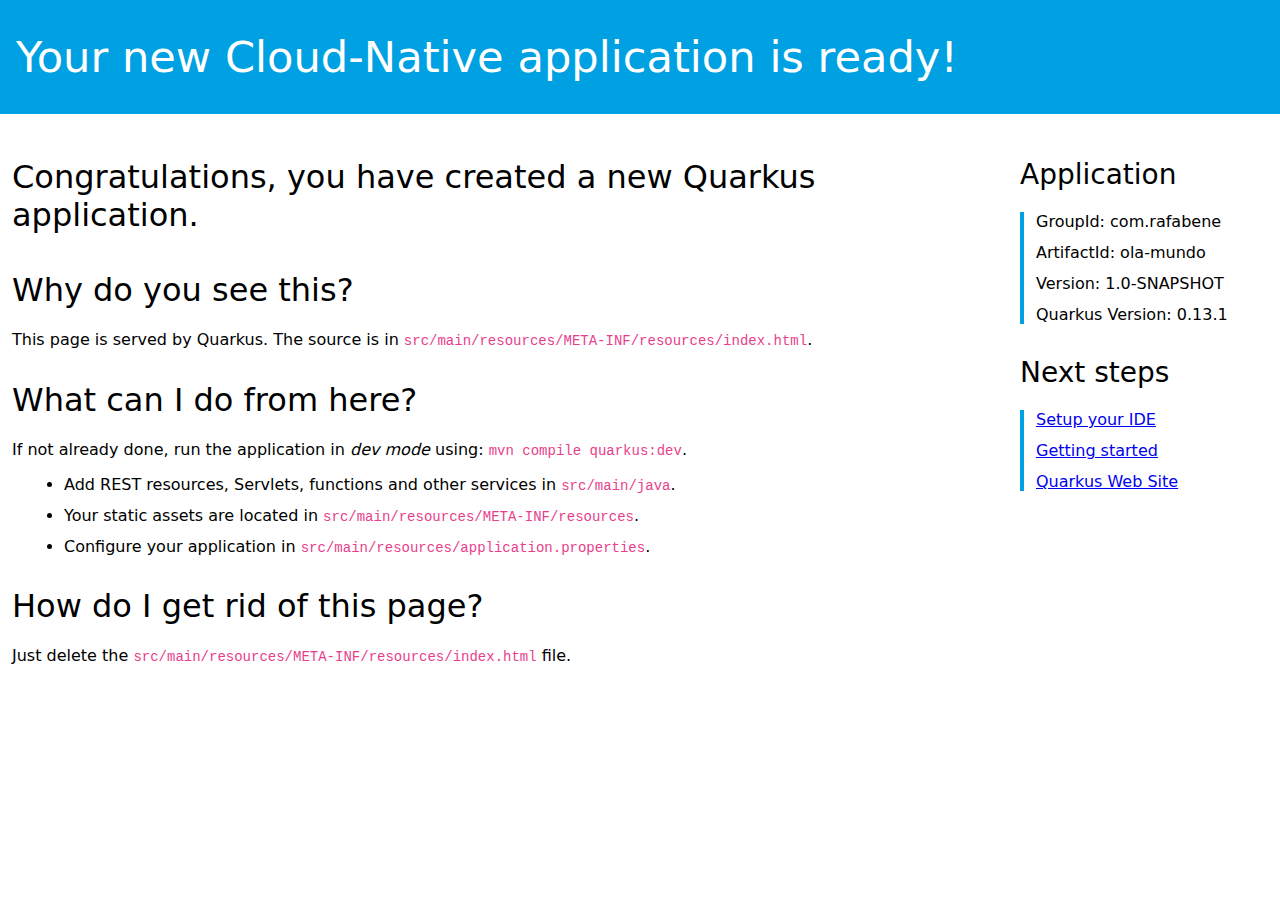
<file: ola-mundo/src/main/resources/META-INF/resources/index.html>
<!DOCTYPE html>
<html lang="en">
<head>
    <meta charset="UTF-8">
    <title>ola-mundo - 1.0-SNAPSHOT</title>
    <style>
        h1, h2, h3, h4, h5, h6 {
            margin-bottom: 0.5rem;
            font-weight: 400;
            line-height: 1.5;
        }

        h1 {
            font-size: 2.5rem;
        }

        h2 {
            font-size: 2rem
        }

        h3 {
            font-size: 1.75rem
        }

        h4 {
            font-size: 1.5rem
        }

        h5 {
            font-size: 1.25rem
        }

        h6 {
            font-size: 1rem
        }

        .lead {
            font-weight: 300;
            font-size: 2rem;
        }

        .banner {
            font-size: 2.7rem;
            margin: 0;
            padding: 2rem 1rem;
            background-color: #00A1E2;
            color: white;
        }

        body {
            margin: 0;
            font-family: -apple-system, system-ui, "Segoe UI", Roboto, "Helvetica Neue", Arial, sans-serif, "Apple Color Emoji", "Segoe UI Emoji", "Segoe UI Symbol", "Noto Color Emoji";
        }

        code {
            font-family: SFMono-Regular, Menlo, Monaco, Consolas, "Liberation Mono", "Courier New", monospace;
            font-size: 87.5%;
            color: #e83e8c;
            word-break: break-word;
        }

        .left-column {
            padding: .75rem;
            max-width: 75%;
            min-width: 55%;
        }

        .right-column {
            padding: .75rem;
            max-width: 25%;
        }

        .container {
            display: flex;
            width: 100%;
        }

        li {
            margin: 0.75rem;
        }

        .right-section {
            margin-left: 1rem;
            padding-left: 0.5rem;
        }

        .right-section h3 {
            padding-top: 0;
            font-weight: 200;
        }

        .right-section ul {
            border-left: 0.3rem solid #00A1E2;
            list-style-type: none;
            padding-left: 0;
        }

    </style>
</head>
<body>

<div class="banner lead">
    Your new Cloud-Native application is ready!
</div>

<div class="container">
    <div class="left-column">
        <p class="lead"> Congratulations, you have created a new Quarkus application.</p>

        <h2>Why do you see this?</h2>

        <p>This page is served by Quarkus. The source is in
            <code>src/main/resources/META-INF/resources/index.html</code>.</p>

        <h2>What can I do from here?</h2>

        <p>If not already done, run the application in <em>dev mode</em> using: <code>mvn compile quarkus:dev</code>.
        </p>
        <ul>
            <li>Add REST resources, Servlets, functions and other services in <code>src/main/java</code>.</li>
            <li>Your static assets are located in <code>src/main/resources/META-INF/resources</code>.</li>
            <li>Configure your application in <code>src/main/resources/application.properties</code>.
            </li>
        </ul>

        <h2>How do I get rid of this page?</h2>
        <p>Just delete the <code>src/main/resources/META-INF/resources/index.html</code> file.</p>
    </div>
    <div class="right-column">
        <div class="right-section">
            <h3>Application</h3>
            <ul>
                <li>GroupId: com.rafabene</li>
                <li>ArtifactId: ola-mundo</li>
                <li>Version: 1.0-SNAPSHOT</li>
                <li>Quarkus Version: 0.13.1</li>
            </ul>
        </div>
        <div class="right-section">
            <h3>Next steps</h3>
            <ul>
                <li><a href="https://quarkus.io/guides/maven-tooling.html">Setup your IDE</a></li>
                <li><a href="https://quarkus.io/guides/getting-started-guide.html">Getting started</a></li>
                <li><a href="https://quarkus.io">Quarkus Web Site</a></li>
            </ul>
        </div>
    </div>
</div>


</body>
</html>
</file>
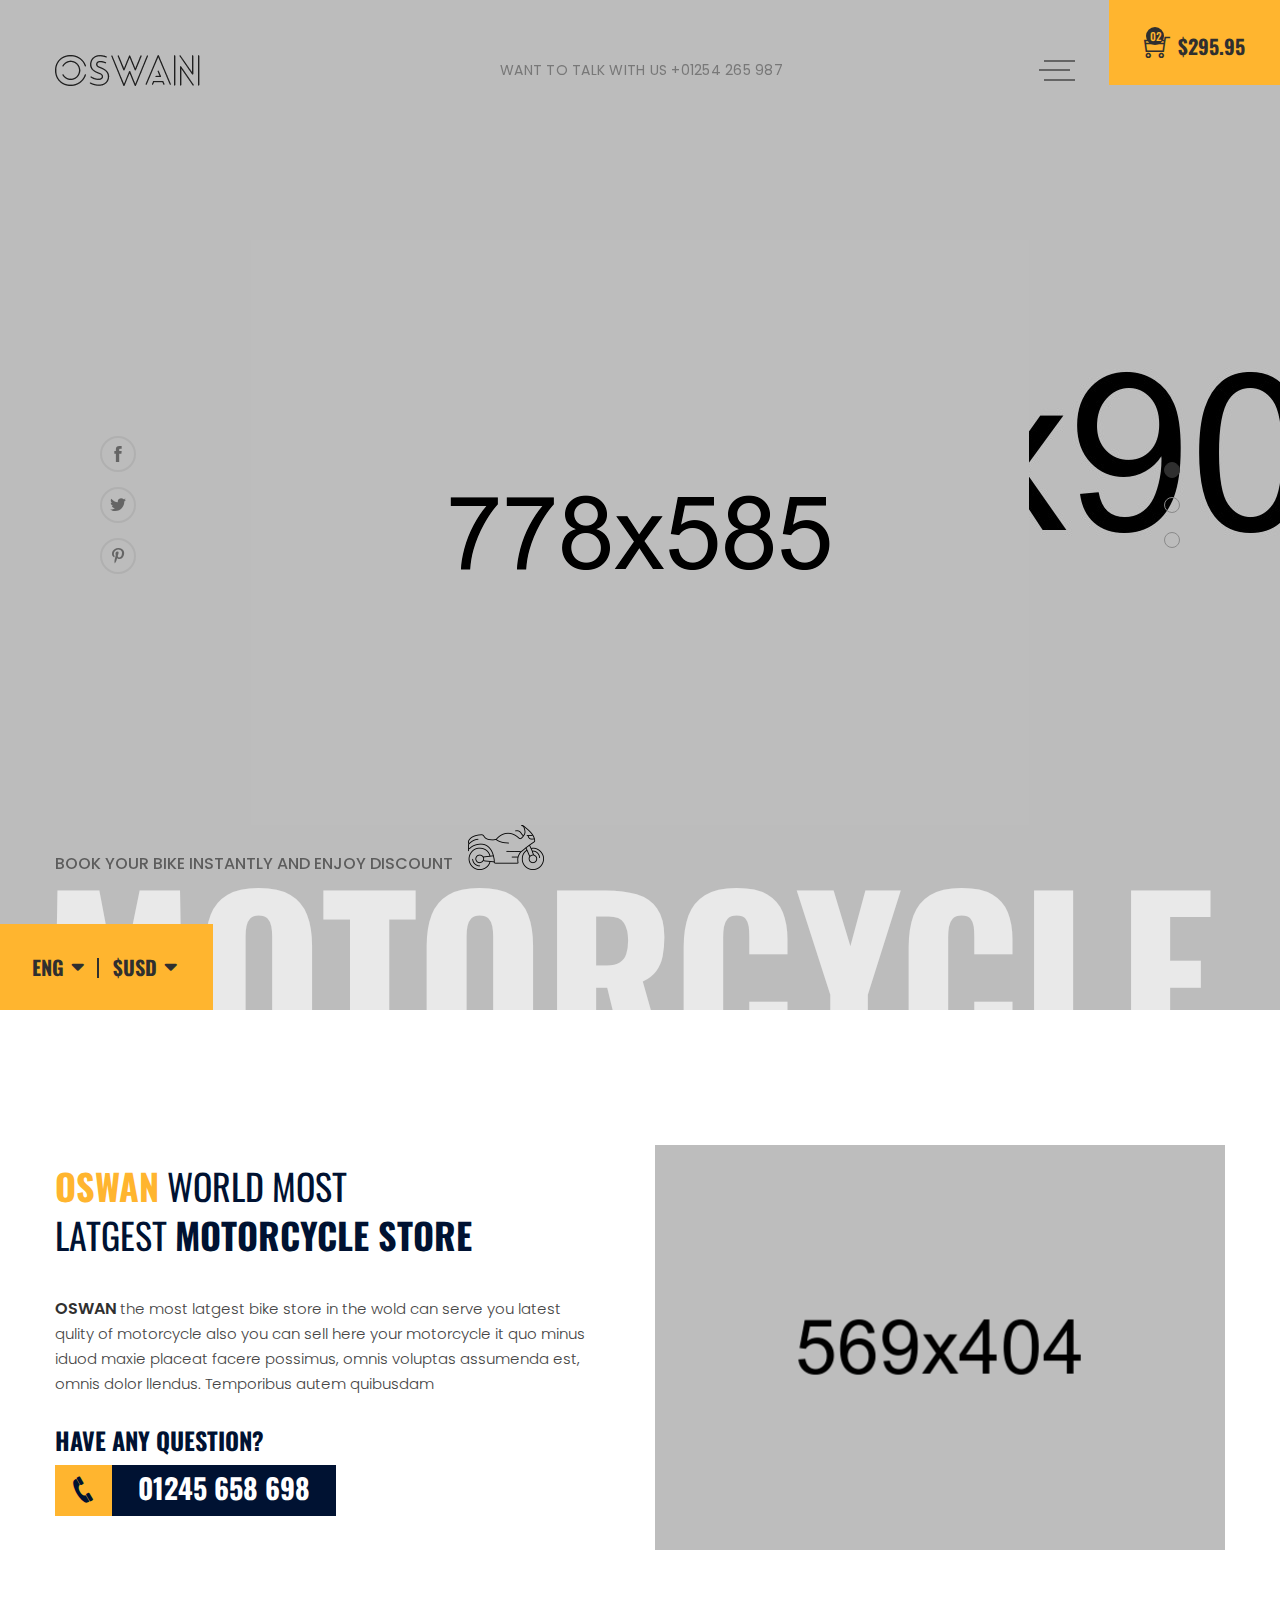
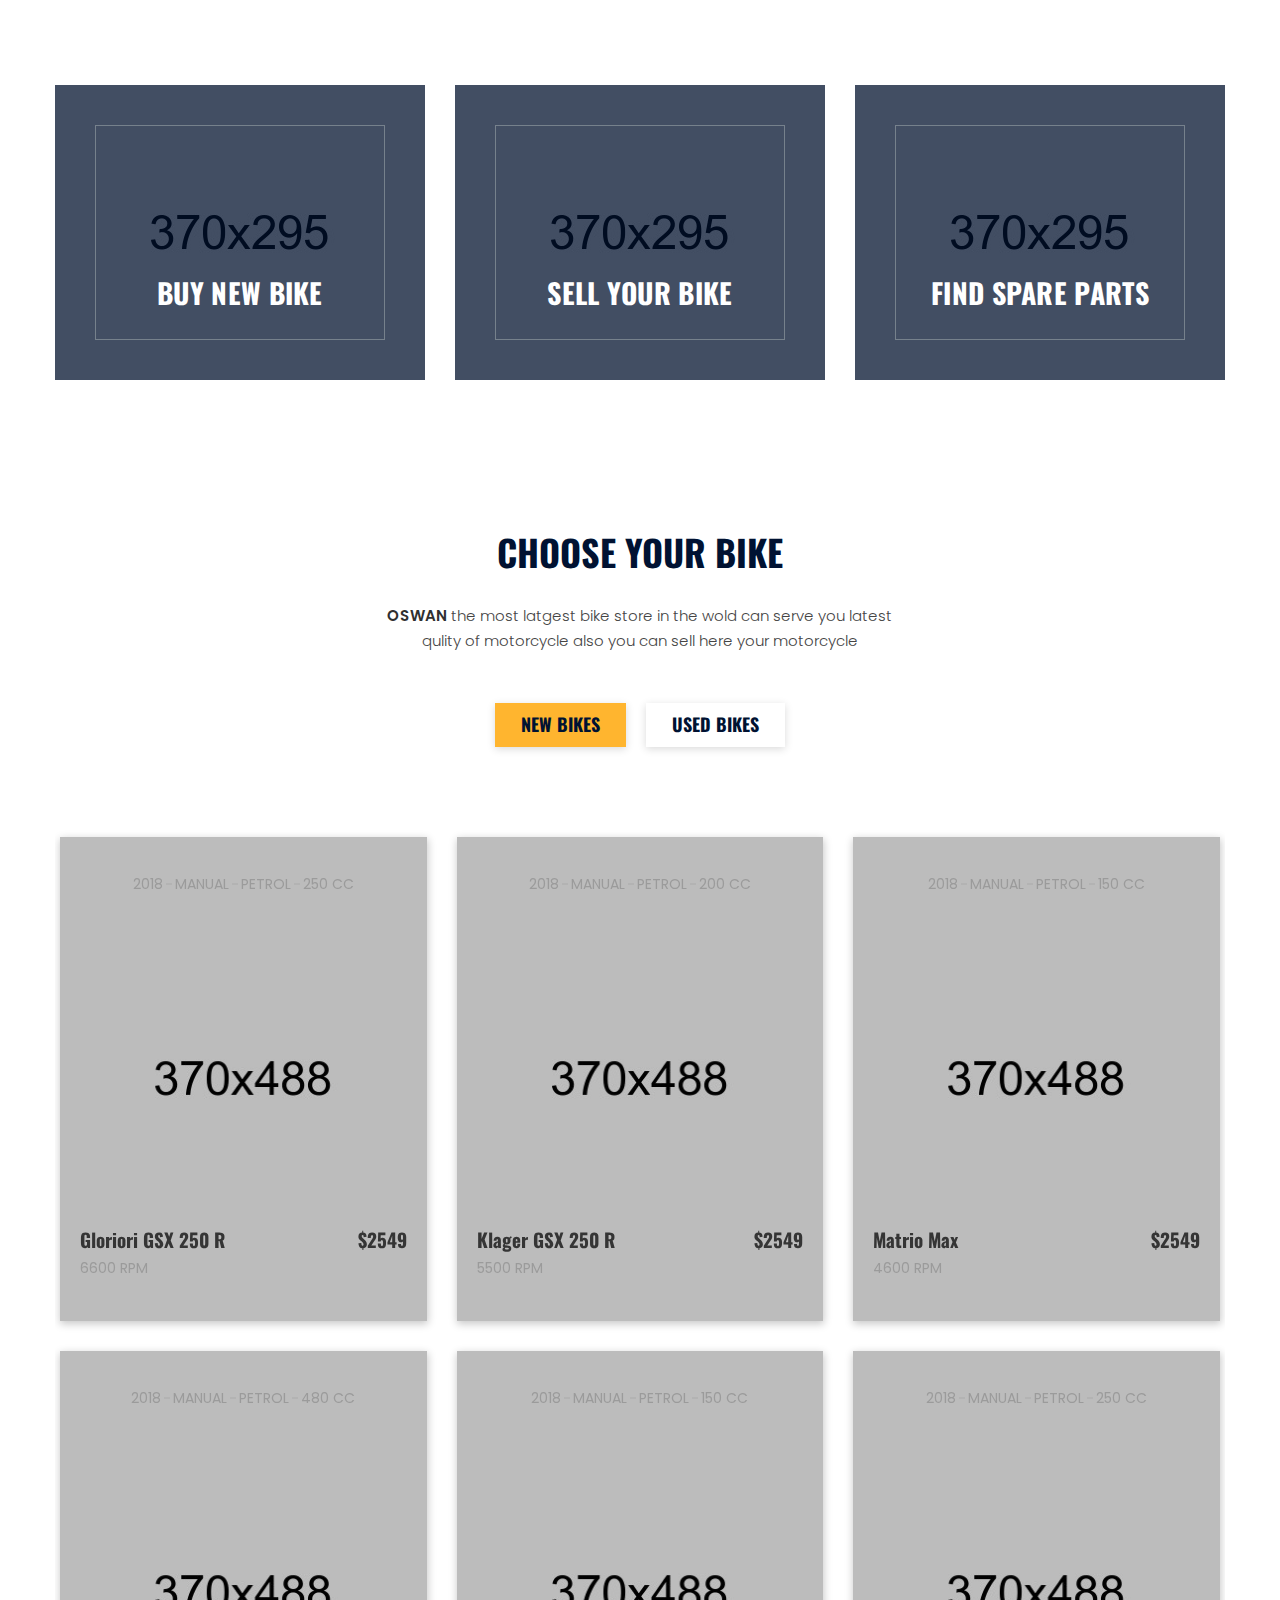
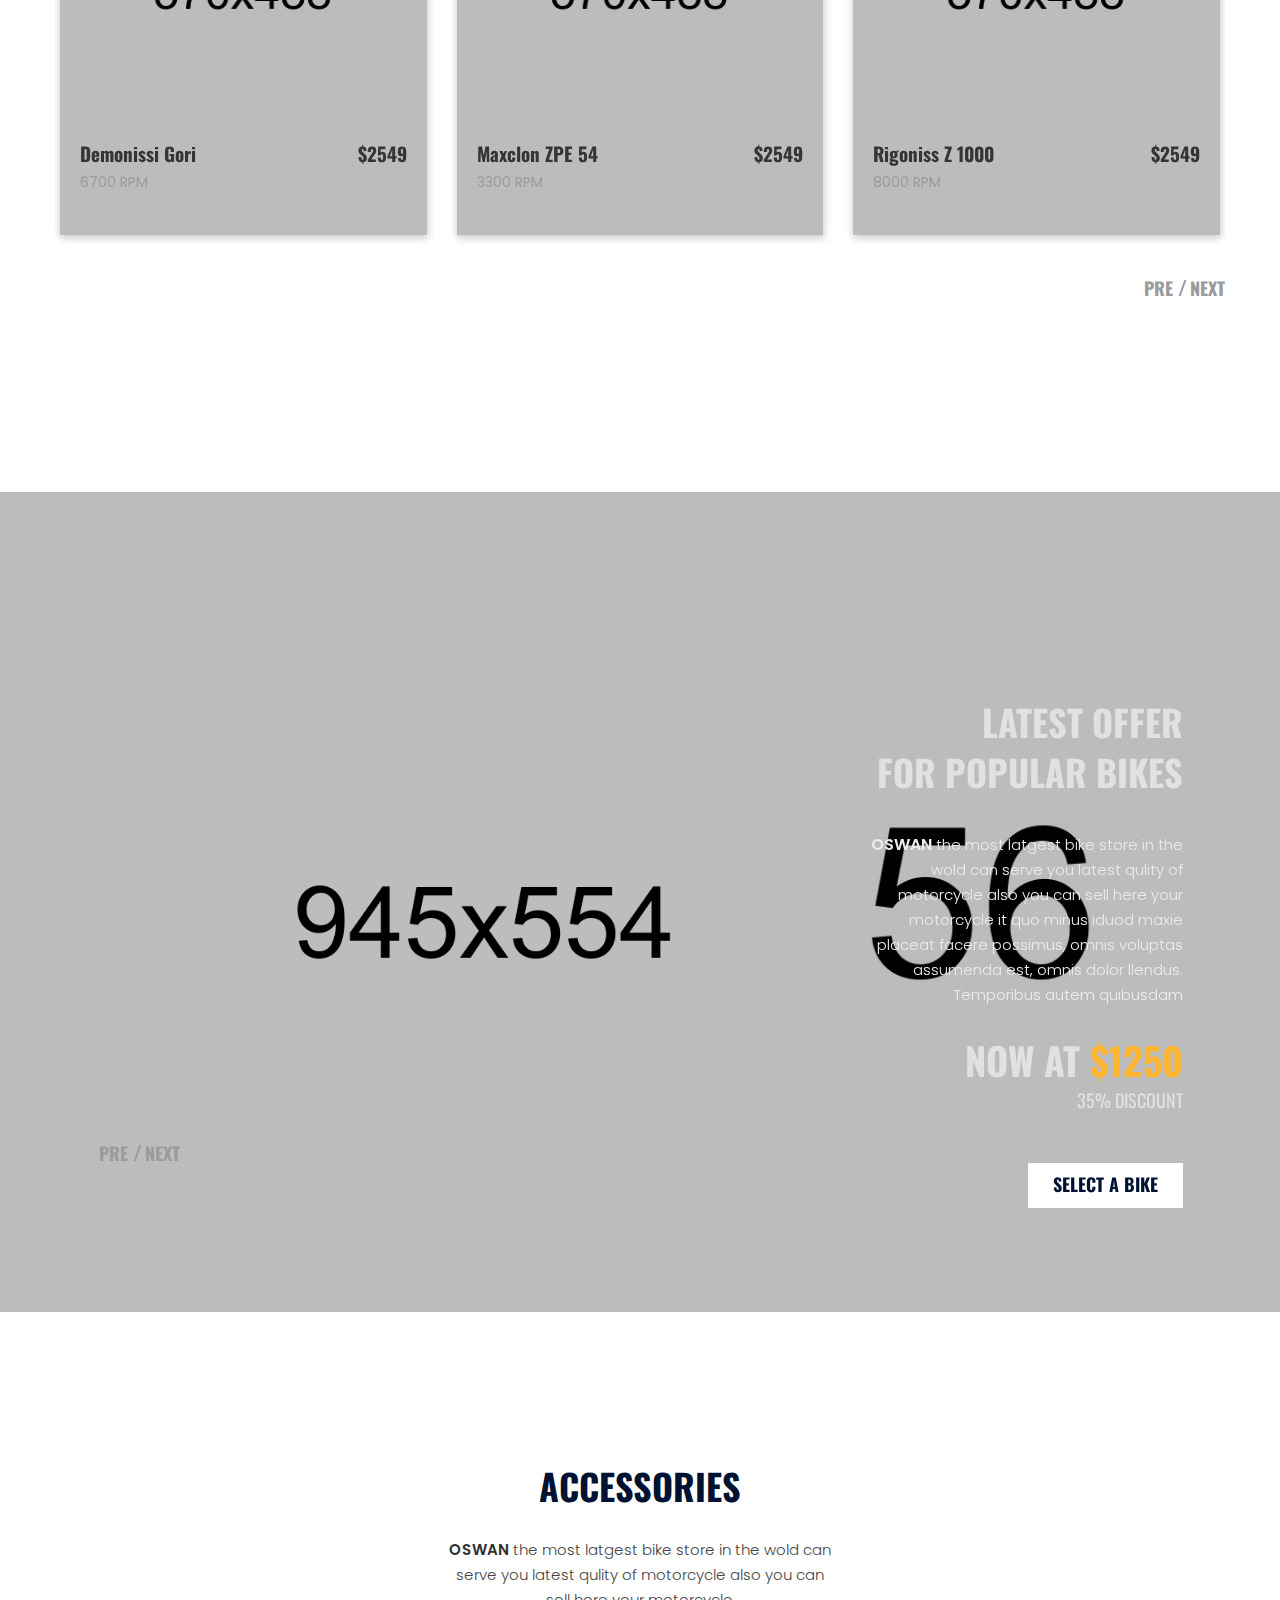
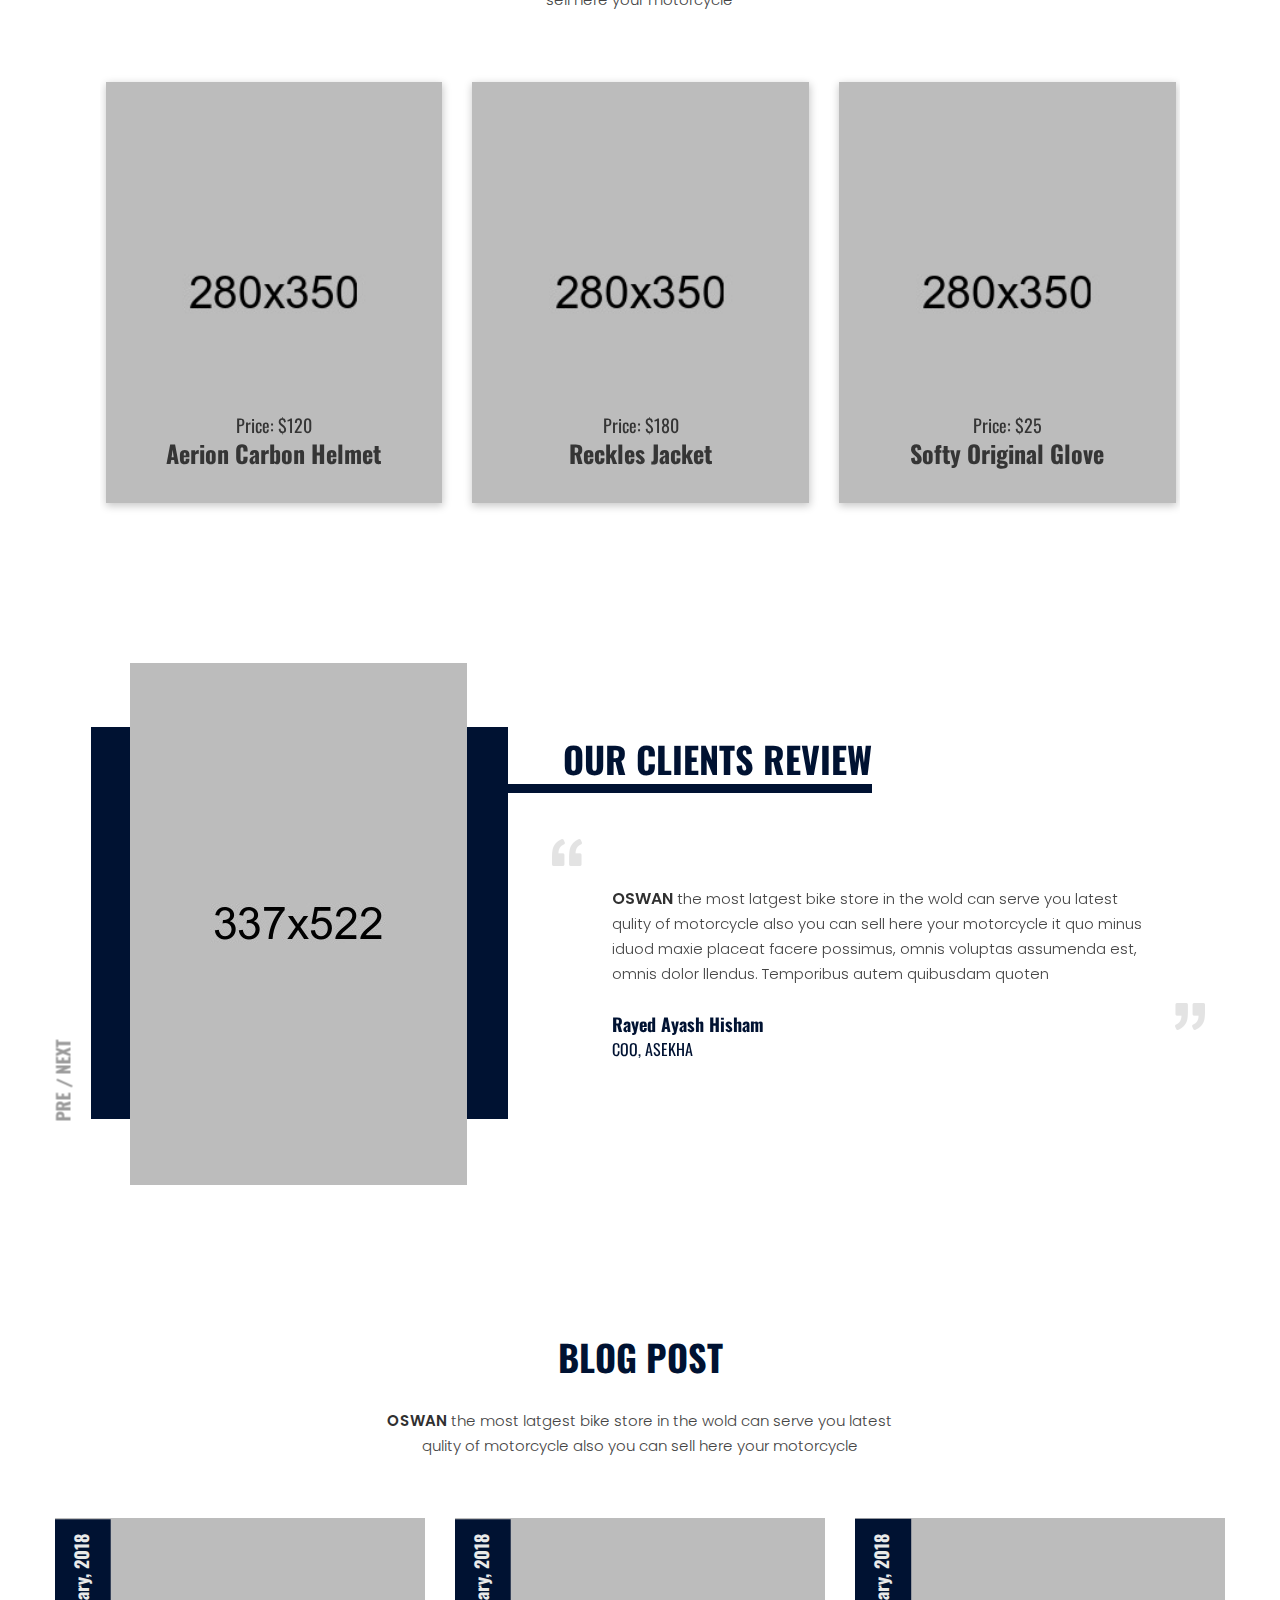
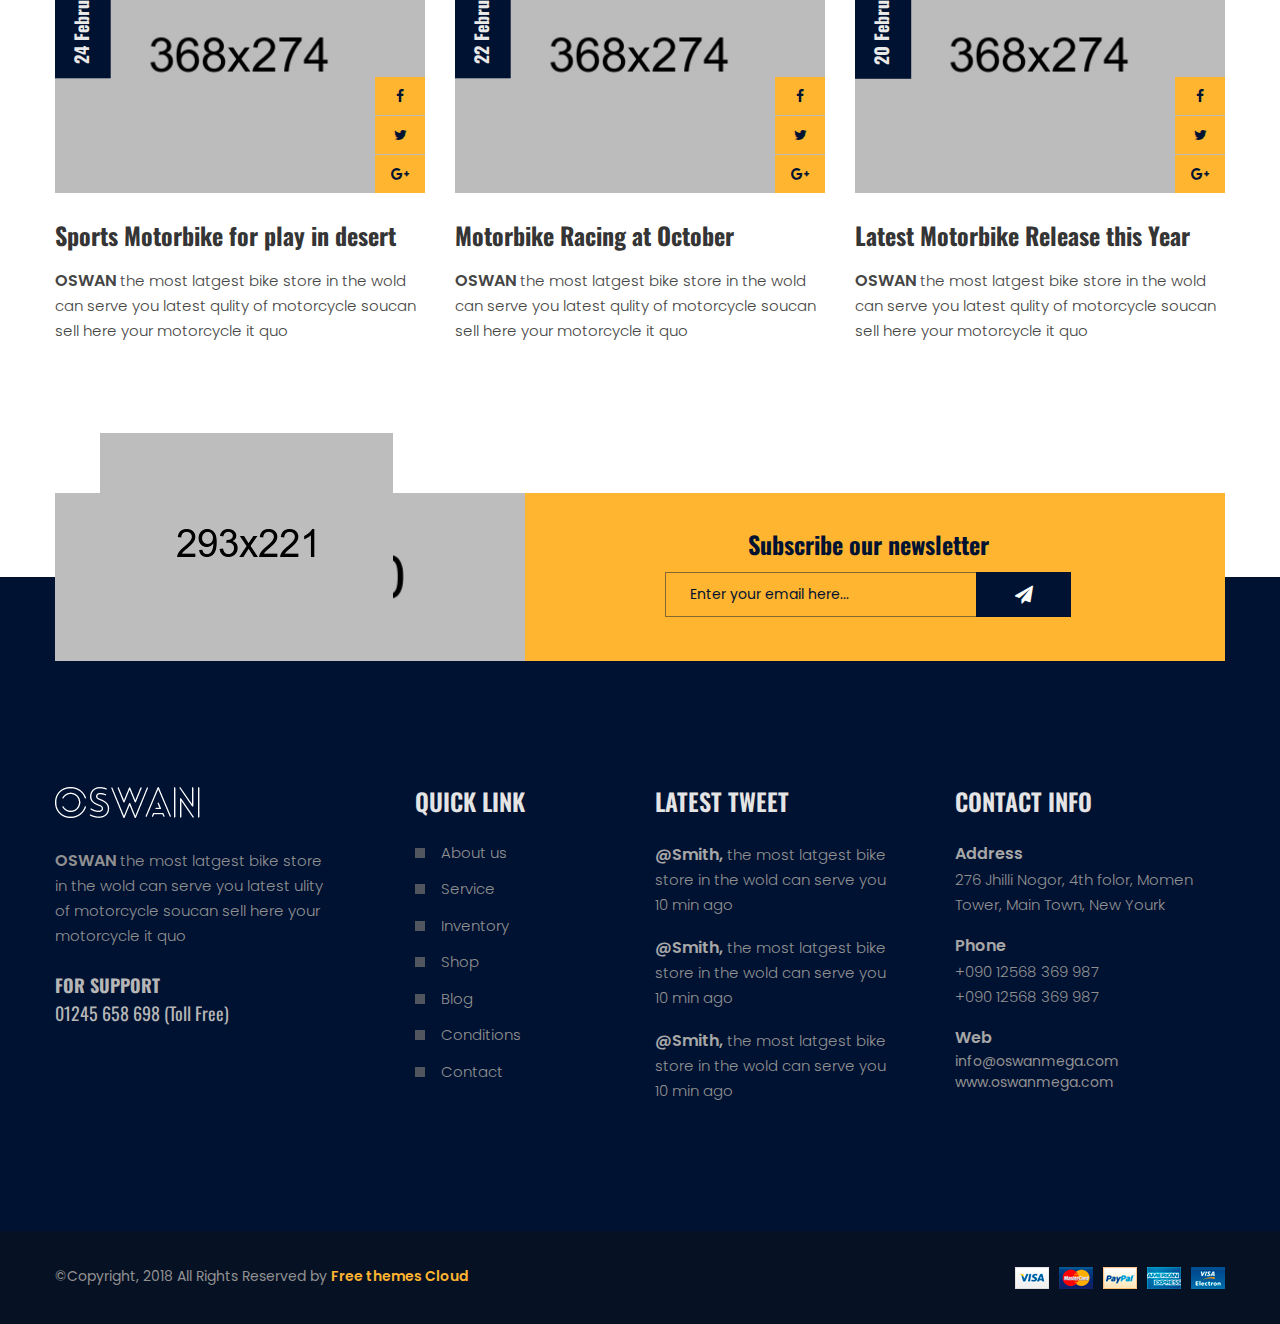
<file: webstore/src/main/resources/META-INF/resources/index.html>
<!doctype html>
<html class="no-js" lang="zxx">
    <head>
        <meta charset="utf-8">
        <meta http-equiv="x-ua-compatible" content="ie=edge">
        <title>Oswan - eCommerce HTML5 Template</title>
        <meta name="description" content="Live Preview Of Oswan eCommerce HTML5 Template">
        <meta name="viewport" content="width=device-width, initial-scale=1">
        <!-- Favicon -->
        <link rel="shortcut icon" type="image/x-icon" href="assets/img/favicon.png">
		
		<!-- all css here -->
        <link rel="stylesheet" href="assets/css/bootstrap.min.css">
        <link rel="stylesheet" href="assets/css/animate.css">
        <link rel="stylesheet" href="assets/css/owl.carousel.min.css">
        <link rel="stylesheet" href="assets/css/chosen.min.css">
        <link rel="stylesheet" href="assets/css/icofont.css">
        <link rel="stylesheet" href="assets/css/themify-icons.css">
        <link rel="stylesheet" href="assets/css/font-awesome.min.css">
        <link rel="stylesheet" href="assets/css/meanmenu.min.css">
        <link rel="stylesheet" href="assets/css/bundle.css">
        <link rel="stylesheet" href="assets/css/style.css">
        <link rel="stylesheet" href="assets/css/responsive.css">
        <script src="assets/js/vendor/modernizr-2.8.3.min.js"></script>
    </head>
    <body>
        <div class="wrapper">
            <!-- header start -->
            <header>
                <div class="header-area transparent-bar ptb-55">
                    <div class="container">
                        <div class="row">
                            <div class="col-lg-4 col-md-4 col-4">
                                <div class="logo-small-device">
                                    <a href="index.html"><img alt="" src="assets/img/logo/logo.png"></a>
                                </div>
                            </div>
                            <div class="col-lg-8 col-md-8 col-8">
                                <div class="header-contact-menu-wrapper pl-45">
                                    <div class="header-contact">
                                        <p>WANT TO TALK WITH US  +01254 265 987</p>
                                    </div>
                                    <div class="menu-wrapper text-center">
                                        <button class="menu-toggle">
                                            <img class="s-open" alt="" src="assets/img/icon-img/menu.png">
                                            <img class="s-close" alt="" src="assets/img/icon-img/menu-close.png">
                                        </button>
                                        <div class="main-menu">
                                            <nav>
                                                <ul>
                                                    <li><a href="index.html">home</a></li>
                                                    <li class="active"><a href="about-us.html">about us </a></li>
                                                    <li><a href="#">shop</a>
                                                        <ul>
                                                            <li><a href="shop.html">shop</a></li>
                                                            <li><a href="product-details.html">product details</a></li>
                                                            <li><a href="checkout.html">checkout</a></li>
                                                            <li><a href="wishlist.html">wishlist</a></li>
                                                            <li><a href="cart.html">cart</a></li>
                                                        </ul>
                                                    </li>
                                                    <li><a href="#">pages</a>
                                                        <ul>
                                                            <li><a href="about-us.html">about us</a></li>
                                                            <li><a href="cart.html">cart page</a></li>
                                                            <li><a href="checkout.html">checkout</a></li>
                                                            <li><a href="wishlist.html">wishlist</a></li>
                                                            <li><a href="login-register.html">login</a></li>
                                                            <li><a href="contact.html">contact</a></li>
                                                        </ul>
                                                    </li>
                                                    <li><a href="#">blog</a>
                                                        <ul>
                                                            <li><a href="blog.html">blog</a></li>
                                                            <li><a href="blog-details.html">blog details</a></li>
                                                        </ul>
                                                    </li>
                                                    <li><a href="contact.html">contact us</a></li>
                                                </ul>
                                            </nav>
                                        </div>
                                    </div>
                                </div>
                                <div class="header-cart cart-small-device">
                                    <button class="icon-cart">
                                        <i class="ti-shopping-cart"></i>
                                        <span class="count-style">02</span>
                                        <span class="count-price-add">$295.95</span>
                                    </button>
                                    <div class="shopping-cart-content">
                                        <ul>
                                            <li class="single-shopping-cart">
                                                <div class="shopping-cart-img">
                                                    <a href="#"><img alt="" src="assets/img/cart/cart-1.jpg"></a>
                                                </div>
                                                <div class="shopping-cart-title">
                                                    <h3><a href="#">Gloriori GSX 250 R </a></h3>
                                                    <span>Price: $275</span>
                                                    <span>Qty: 01</span>
                                                </div>
                                                <div class="shopping-cart-delete">
                                                    <a href="#"><i class="icofont icofont-ui-delete"></i></a>
                                                </div>
                                            </li>
                                            <li class="single-shopping-cart">
                                                <div class="shopping-cart-img">
                                                    <a href="#"><img alt="" src="assets/img/cart/cart-2.jpg"></a>
                                                </div>
                                                <div class="shopping-cart-title">
                                                    <h3><a href="#">Demonissi Gori</a></h3>
                                                    <span>Price: $275</span>
                                                    <span class="qty">Qty: 01</span>
                                                </div>
                                                <div class="shopping-cart-delete">
                                                    <a href="#"><i class="icofont icofont-ui-delete"></i></a>
                                                </div>
                                            </li>
                                            <li class="single-shopping-cart">
                                                <div class="shopping-cart-img">
                                                    <a href="#"><img alt="" src="assets/img/cart/cart-3.jpg"></a>
                                                </div>
                                                <div class="shopping-cart-title">
                                                    <h3><a href="#">Demonissi Gori</a></h3>
                                                    <span>Price: $275</span>
                                                    <span class="qty">Qty: 01</span>
                                                </div>
                                                <div class="shopping-cart-delete">
                                                    <a href="#"><i class="icofont icofont-ui-delete"></i></a>
                                                </div>
                                            </li>
                                        </ul>
                                        <div class="shopping-cart-total">
                                            <h4>total: <span>$550.00</span></h4>
                                        </div>
                                        <div class="shopping-cart-btn">
                                            <a class="btn-style cr-btn" href="#">checkout</a>
                                        </div>
                                    </div>
                                </div>
                            </div>
                            <div class="mobile-menu-area col-12">
                                <div class="mobile-menu">
                                    <nav id="mobile-menu-active">
                                        <ul class="menu-overflow">
                                            <li><a href="index.html">HOME</a></li>
                                            <li><a href="#">pages</a>
                                                <ul>
                                                    <li><a href="about-us.html">about us</a></li>
                                                    <li><a href="cart.html">cart page</a></li>
                                                    <li><a href="checkout.html">checkout</a></li>
                                                    <li><a href="wishlist.html">wishlist</a></li>
                                                    <li><a href="login-register.html">login</a></li>
                                                    <li><a href="contact.html">contact</a></li>
                                                </ul>
                                            </li>
                                            <li><a href="#">shop</a>
                                                <ul>
                                                    <li><a href="shop.html">shop</a></li>
                                                    <li><a href="product-details.html">product details</a></li>
                                                    <li><a href="checkout.html">checkout</a></li>
                                                    <li><a href="wishlist.html">wishlist</a></li>
                                                    <li><a href="cart.html">cart</a></li>
                                                </ul>
                                            </li>
                                            <li><a href="#">BLOG</a>
                                                <ul>
                                                    <li><a href="blog.html">blog page</a></li>
                                                    <li><a href="blog-details.html">blog details</a></li>
                                                </ul>
                                            </li>
                                            <li><a href="contact.html"> Contact us</a></li>
                                        </ul>
                                    </nav>							
                                </div>
                            </div>
                        </div>
                    </div>
                    <div class="header-cart-wrapper">
                        <div class="header-cart">
                            <button class="icon-cart">
                                <i class="ti-shopping-cart"></i>
                                <span class="count-style">02</span>
                                <span class="count-price-add">$295.95</span>
                            </button>
                            <div class="shopping-cart-content">
                                <ul>
                                    <li class="single-shopping-cart">
                                        <div class="shopping-cart-img">
                                            <a href="#"><img alt="" src="assets/img/cart/cart-1.jpg"></a>
                                        </div>
                                        <div class="shopping-cart-title">
                                            <h3><a href="#">Gloriori GSX 250 R </a></h3>
                                            <span>Price: $275</span>
                                            <span>Qty: 01</span>
                                        </div>
                                        <div class="shopping-cart-delete">
                                            <a href="#"><i class="icofont icofont-ui-delete"></i></a>
                                        </div>
                                    </li>
                                    <li class="single-shopping-cart">
                                        <div class="shopping-cart-img">
                                            <a href="#"><img alt="" src="assets/img/cart/cart-2.jpg"></a>
                                        </div>
                                        <div class="shopping-cart-title">
                                            <h3><a href="#">Demonissi Gori</a></h3>
                                            <span>Price: $275</span>
                                            <span class="qty">Qty: 01</span>
                                        </div>
                                        <div class="shopping-cart-delete">
                                            <a href="#"><i class="icofont icofont-ui-delete"></i></a>
                                        </div>
                                    </li>
                                    <li class="single-shopping-cart">
                                        <div class="shopping-cart-img">
                                            <a href="#"><img alt="" src="assets/img/cart/cart-3.jpg"></a>
                                        </div>
                                        <div class="shopping-cart-title">
                                            <h3><a href="#">Demonissi Gori</a></h3>
                                            <span>Price: $275</span>
                                            <span class="qty">Qty: 01</span>
                                        </div>
                                        <div class="shopping-cart-delete">
                                            <a href="#"><i class="icofont icofont-ui-delete"></i></a>
                                        </div>
                                    </li>
                                </ul>
                                <div class="shopping-cart-total">
                                    <h4>total: <span>$550.00</span></h4>
                                </div>
                                <div class="shopping-cart-btn">
                                    <a class="btn-style cr-btn" href="#">checkout</a>
                                </div>
                            </div>
                        </div>
                    </div>
                </div>
            </header>
            <div class="slider-area">
                <div class="slider-active owl-carousel">
                    <div class="single-slider slider-1" style="background-image: url(assets/img/slider/slider-bg.jpg)">
                        <div class="container">
                            <div class="slider-content slider-animated-1">
                                <div class="slider-img text-center">
                                    <img class="animated" src="assets/img/slider/bike-1.png" alt="slider images">
                                </div>
                                <div class="slider-text-img">
                                    <h6 class="animated">BOOK YOUR BIKE INSTANTLY AND ENJOY DISCOUNT</h6>
                                    <img class="animated" src="assets/img/icon-img/bike.png" alt="slider images">
                                </div>
                                <h2 class="animated">MOTORCYCLE</h2>
                            </div>
                        </div>
                    </div>
                    <div class="single-slider slider-1" style="background-image: url(assets/img/slider/slider-bg.jpg)">
                        <div class="container">
                            <div class="slider-content slider-animated-1">
                                <div class="slider-img text-center">
                                    <img class="animated" src="assets/img/slider/bike-2.png" alt="slider images">
                                </div>
                                <div class="slider-text-img">
                                    <h6 class="animated">BOOK YOUR BIKE INSTANTLY AND ENJOY DISCOUNT</h6>
                                    <img class="animated" src="assets/img/icon-img/bike.png" alt="slider images">
                                </div>
                                <h2 class="animated">MOTORCYCLE</h2>
                            </div>
                        </div>
                    </div>
                    <div class="single-slider slider-1" style="background-image: url(assets/img/slider/slider-bg.jpg)">
                        <div class="container">
                            <div class="slider-content slider-animated-1">
                                <div class="slider-img text-center">
                                    <img class="animated" src="assets/img/slider/bike-1.png" alt="slider images">
                                </div>
                                <div class="slider-text-img">
                                    <h6 class="animated">BOOK YOUR BIKE INSTANTLY AND ENJOY DISCOUNT</h6>
                                    <img class="animated" src="assets/img/icon-img/bike.png" alt="slider images">
                                </div>
                                <h2 class="animated">MOTORCYCLE</h2>
                            </div>
                        </div>
                    </div>
                </div>
                <div class="slider-social">
                    <ul>
                        <li class="facebook"><a href="#"><i class="icofont icofont-social-facebook"></i></a></li>
                        <li class="twitter"><a href="#"><i class="icofont icofont-social-twitter"></i></a></li>
                        <li class="pinterest"><a href="#"><i class="icofont icofont-social-pinterest"></i></a></li>
                    </ul>
                </div>
                <div class="language-currency-wrapper">
                    <div class="language-currency">
                        <div class="language">
                            <select class="select-header orderby">
                                <option value="">ENG</option>
                                <option value="">BANGLA </option>
                                <option value="">HINDI</option>
                            </select>
                        </div>
                        <div class="currency">
                            <select class="select-header orderby">
                                <option value="">$USD</option>
                                <option value="">US </option>
                                <option value="">EURO</option>
                            </select>
                        </div>
                    </div>
                </div>
            </div>
            <div class="overview-area pt-135">
                <div class="container">
                    <div class="row">
                        <div class="col-lg-6 col-md-12">
                            <div class="overview-content">
                                <h1><span>OSWAN</span> WORLD MOST </h1>
                                <h2>LATGEST <span>MOTORCYCLE STORE</span></h2>
                                <p><span>OSWAN</span> the most latgest bike store in the wold can serve you latest            qulity of motorcycle also you can sell here your motorcycle it quo minus iduod maxie placeat facere possimus, omnis voluptas assumenda est, omnis dolor llendus. Temporibus autem quibusdam </p>
                                <div class="question-area">
                                    <h4>HAVE ANY QUESTION? </h4>
                                    <div class="question-contact">
                                        <div class="question-icon">
                                            <i class="icofont icofont-phone"></i>
                                        </div>
                                        <div class="question-content-number">
                                            <h6> 01245 658 698</h6>
                                        </div>
                                    </div>
                                </div>
                            </div>
                        </div>
                        <div class="col-lg-6 col-md-12">
                            <div class="overview-img">
                                <img class="tilter" src="assets/img/banner/banner-1.png" alt="">
                            </div>
                        </div>
                    </div>
                </div>
            </div>
            <div class="banner-area pt-135 pb-120">
                <div class="container">
                    <div class="row">
                        <div class="col-md-4 col-lg-4">
                            <div class="banner-wrapper mb-30">
                                <a href="#"><img src="assets/img/banner/banner-1.jpg" alt="image"></a>
                                <div class="banner-content">
                                    <h2>BUY NEW BIKE</h2>
                                </div>
                            </div>
                        </div>
                        <div class="col-md-4 col-lg-4">
                            <div class="banner-wrapper mb-30">
                                <a href="#"><img src="assets/img/banner/banner-2.jpg" alt="image"></a>
                                <div class="banner-content">
                                    <h2>SELL YOUR BIKE</h2>
                                </div>
                            </div>
                        </div>
                        <div class="col-md-4 col-lg-4">
                            <div class="banner-wrapper mb-30">
                                <a href="#"><img src="assets/img/banner/banner-3.jpg" alt="image"></a>
                                <div class="banner-content">
                                    <h2>FIND SPARE PARTS</h2>
                                </div>
                            </div>
                        </div>
                    </div>
                </div>
            </div>
            <div class="product-area pb-190">
                <div class="container">
                    <div class="section-title text-center mb-50">
                        <h2>CHOOSE YOUR BIKE</h2>
                        <p><span>OSWAN</span> the most latgest bike store in the wold can serve you latest            qulity of motorcycle also you can sell here your motorcycle</p>
                    </div>
                    <div class="product-tab-list text-center mb-80 nav product-menu-mrg" role="tablist">
                        <a class="active" href="#home1" data-toggle="tab" >
                            <h4>NEW BIKES </h4>
                        </a>
                        <a href="#home2" data-toggle="tab">
                            <h4> USED BIKES </h4>
                        </a>
                    </div>
                    <div class="tab-content jump">
                        <div class="tab-pane active" id="home1">
                            <div class="product-slider-active owl-carousel">
                                <div class="product-wrapper-bundle">
                                    <div class="product-wrapper">
                                        <div class="product-img">
                                            <a href="product-details.html">
                                                <img src="assets/img/product/product-1.jpg" alt="">
                                            </a>
                                            <div class="product-item-dec">
                                                <ul>
                                                    <li>2018</li>
                                                    <li>MANUAL</li>
                                                    <li>PETROL</li>
                                                    <li>250 CC</li>
                                                </ul>
                                            </div>
                                            <div class="product-action">
                                                <a class="action-plus-2" title="Add To Cart" href="#">
                                                    <i class=" ti-shopping-cart"></i>
                                                </a>
                                                <a class="action-cart-2" title="Wishlist" href="#">
                                                    <i class=" ti-heart"></i>
                                                </a>
                                                <a class="action-reload" title="Quick View" data-toggle="modal" data-target="#exampleModal" href="#">
                                                    <i class=" ti-zoom-in"></i>
                                                </a>
                                            </div>
                                            <div class="product-content-wrapper">
                                                <div class="product-title-spreed">
                                                    <h4><a href="product-details.html">Gloriori GSX 250 R</a></h4>
                                                    <span>6600 RPM</span>
                                                </div>
                                                <div class="product-price">
                                                    <span>$2549</span>
                                                </div>
                                            </div>
                                        </div>
                                    </div>
                                    <div class="product-wrapper">
                                        <div class="product-img">
                                            <a href="product-details.html">
                                                <img src="assets/img/product/product-4.jpg" alt="">
                                            </a>
                                            <div class="product-item-dec">
                                                <ul>
                                                    <li>2018</li>
                                                    <li>MANUAL</li>
                                                    <li>PETROL</li>
                                                    <li>480 CC</li>
                                                </ul>
                                            </div>
                                            <div class="product-action">
                                                <a class="action-plus-2" title="Add To Cart" href="#">
                                                    <i class=" ti-shopping-cart"></i>
                                                </a>
                                                <a class="action-cart-2" title="Wishlist" href="#">
                                                    <i class=" ti-heart"></i>
                                                </a>
                                                <a class="action-reload" title="Quick View" data-toggle="modal" data-target="#exampleModal" href="#">
                                                    <i class=" ti-zoom-in"></i>
                                                </a>
                                            </div>
                                            <div class="product-content-wrapper">
                                                <div class="product-title-spreed">
                                                    <h4><a href="product-details.html">Demonissi Gori</a></h4>
                                                    <span>6700 RPM</span>
                                                </div>
                                                <div class="product-price">
                                                    <span>$2549</span>
                                                </div>
                                            </div>
                                        </div>
                                    </div>
                                </div>
                                <div class="product-wrapper-bundle">
                                    <div class="product-wrapper">
                                        <div class="product-img">
                                            <a href="product-details.html">
                                                <img src="assets/img/product/product-2.jpg" alt="">
                                            </a>
                                            <div class="product-item-dec">
                                                <ul>
                                                    <li>2018</li>
                                                    <li>MANUAL</li>
                                                    <li>PETROL</li>
                                                    <li>200 CC</li>
                                                </ul>
                                            </div>
                                            <div class="product-action">
                                                <a class="action-plus-2" title="Add To Cart" href="#">
                                                    <i class=" ti-shopping-cart"></i>
                                                </a>
                                                <a class="action-cart-2" title="Wishlist" href="#">
                                                    <i class=" ti-heart"></i>
                                                </a>
                                                <a class="action-reload" title="Quick View" data-toggle="modal" data-target="#exampleModal" href="#">
                                                    <i class=" ti-zoom-in"></i>
                                                </a>
                                            </div>
                                            <div class="product-content-wrapper">
                                                <div class="product-title-spreed">
                                                    <h4><a href="product-details.html">Klager GSX 250 R</a></h4>
                                                    <span>5500 RPM</span>
                                                </div>
                                                <div class="product-price">
                                                    <span>$2549</span>
                                                </div>
                                            </div>
                                        </div>
                                    </div>
                                    <div class="product-wrapper">
                                        <div class="product-img">
                                            <a href="product-details.html">
                                                <img src="assets/img/product/product-5.jpg" alt="">
                                            </a>
                                            <div class="product-item-dec">
                                                <ul>
                                                    <li>2018</li>
                                                    <li>MANUAL</li>
                                                    <li>PETROL</li>
                                                    <li>150 CC</li>
                                                </ul>
                                            </div>
                                            <div class="product-action">
                                                <a class="action-plus-2" title="Add To Cart" href="#">
                                                    <i class=" ti-shopping-cart"></i>
                                                </a>
                                                <a class="action-cart-2" title="Wishlist" href="#">
                                                    <i class=" ti-heart"></i>
                                                </a>
                                                <a class="action-reload" title="Quick View" data-toggle="modal" data-target="#exampleModal" href="#">
                                                    <i class=" ti-zoom-in"></i>
                                                </a>
                                            </div>
                                            <div class="product-content-wrapper">
                                                <div class="product-title-spreed">
                                                    <h4><a href="product-details.html">Maxclon ZPE 54</a></h4>
                                                    <span>3300 RPM</span>
                                                </div>
                                                <div class="product-price">
                                                    <span>$2549</span>
                                                </div>
                                            </div>
                                        </div>
                                    </div>
                                </div>
                                <div class="product-wrapper-bundle">
                                    <div class="product-wrapper">
                                        <div class="product-img">
                                            <a href="product-details.html">
                                                <img src="assets/img/product/product-3.jpg" alt="">
                                            </a>
                                            <div class="product-item-dec">
                                                <ul>
                                                    <li>2018</li>
                                                    <li>MANUAL</li>
                                                    <li>PETROL</li>
                                                    <li>150 CC</li>
                                                </ul>
                                            </div>
                                            <div class="product-action">
                                                <a class="action-plus-2" title="Add To Cart" href="#">
                                                    <i class=" ti-shopping-cart"></i>
                                                </a>
                                                <a class="action-cart-2" title="Wishlist" href="#">
                                                    <i class=" ti-heart"></i>
                                                </a>
                                                <a class="action-reload" title="Quick View" data-toggle="modal" data-target="#exampleModal" href="#">
                                                    <i class=" ti-zoom-in"></i>
                                                </a>
                                            </div>
                                            <div class="product-content-wrapper">
                                                <div class="product-title-spreed">
                                                    <h4><a href="product-details.html">Matrio Max</a></h4>
                                                    <span>4600 RPM</span>
                                                </div>
                                                <div class="product-price">
                                                    <span>$2549</span>
                                                </div>
                                            </div>
                                        </div>
                                    </div>
                                    <div class="product-wrapper">
                                        <div class="product-img">
                                            <a href="product-details.html">
                                                <img src="assets/img/product/product-6.jpg" alt="">
                                            </a>
                                            <div class="product-item-dec">
                                                <ul>
                                                    <li>2018</li>
                                                    <li>MANUAL</li>
                                                    <li>PETROL</li>
                                                    <li>250 CC</li>
                                                </ul>
                                            </div>
                                            <div class="product-action">
                                                <a class="action-plus-2" title="Add To Cart" href="#">
                                                    <i class=" ti-shopping-cart"></i>
                                                </a>
                                                <a class="action-cart-2" title="Wishlist" href="#">
                                                    <i class=" ti-heart"></i>
                                                </a>
                                                <a class="action-reload" title="Quick View" data-toggle="modal" data-target="#exampleModal" href="#">
                                                    <i class=" ti-zoom-in"></i>
                                                </a>
                                            </div>
                                            <div class="product-content-wrapper">
                                                <div class="product-title-spreed">
                                                    <h4><a href="product-details.html">Rigoniss Z 1000</a></h4>
                                                    <span>8000 RPM</span>
                                                </div>
                                                <div class="product-price">
                                                    <span>$2549</span>
                                                </div>
                                            </div>
                                        </div>
                                    </div>
                                </div>
                                <div class="product-wrapper-bundle">
                                    <div class="product-wrapper">
                                        <div class="product-img">
                                            <a href="product-details.html">
                                                <img src="assets/img/product/product-2.jpg" alt="">
                                            </a>
                                            <div class="product-item-dec">
                                                <ul>
                                                    <li>2018</li>
                                                    <li>MANUAL</li>
                                                    <li>PETROL</li>
                                                    <li>250 CC</li>
                                                </ul>
                                            </div>
                                            <div class="product-action">
                                                <a class="action-plus-2" title="Add To Cart" href="#">
                                                    <i class=" ti-shopping-cart"></i>
                                                </a>
                                                <a class="action-cart-2" title="Wishlist" href="#">
                                                    <i class=" ti-heart"></i>
                                                </a>
                                                <a class="action-reload" title="Quick View" data-toggle="modal" data-target="#exampleModal" href="#">
                                                    <i class=" ti-zoom-in"></i>
                                                </a>
                                            </div>
                                            <div class="product-content-wrapper">
                                                <div class="product-title-spreed">
                                                    <h4><a href="product-details.html">Klager GSX 250 R</a></h4>
                                                    <span>5500 RPM</span>
                                                </div>
                                                <div class="product-price">
                                                    <span>$2549</span>
                                                </div>
                                            </div>
                                        </div>
                                    </div>
                                    <div class="product-wrapper">
                                        <div class="product-img">
                                            <a href="product-details.html">
                                                <img src="assets/img/product/product-5.jpg" alt="">
                                            </a>
                                            <div class="product-item-dec">
                                                <ul>
                                                    <li>2018</li>
                                                    <li>MANUAL</li>
                                                    <li>PETROL</li>
                                                    <li>350 CC</li>
                                                </ul>
                                            </div>
                                            <div class="product-action">
                                                <a class="action-plus-2" title="Add To Cart" href="#">
                                                    <i class=" ti-shopping-cart"></i>
                                                </a>
                                                <a class="action-cart-2" title="Wishlist" href="#">
                                                    <i class=" ti-heart"></i>
                                                </a>
                                                <a class="action-reload" title="Quick View" data-toggle="modal" data-target="#exampleModal" href="#">
                                                    <i class=" ti-zoom-in"></i>
                                                </a>
                                            </div>
                                            <div class="product-content-wrapper">
                                                <div class="product-title-spreed">
                                                    <h4><a href="product-details.html">Maxclon ZPE 54</a></h4>
                                                    <span>3300 RPM</span>
                                                </div>
                                                <div class="product-price">
                                                    <span>$2549</span>
                                                </div>
                                            </div>
                                        </div>
                                    </div>
                                </div>
                            </div>
                        </div>
                        <div class="tab-pane" id="home2">
                            <div class="product-slider-active owl-carousel">
                                <div class="product-wrapper-bundle">
                                    <div class="product-wrapper mb-30">
                                        <div class="product-img">
                                            <a href="product-details.html">
                                                <img src="assets/img/product/product-6.jpg" alt="">
                                            </a>
                                            <div class="product-item-dec">
                                                <ul>
                                                    <li>2018</li>
                                                    <li>MANUAL</li>
                                                    <li>PETROL</li>
                                                    <li>250 CC</li>
                                                </ul>
                                            </div>
                                            <div class="product-action">
                                                <a class="action-plus-2" title="Add To Cart" href="#">
                                                    <i class=" ti-shopping-cart"></i>
                                                </a>
                                                <a class="action-cart-2" title="Wishlist" href="#">
                                                    <i class=" ti-heart"></i>
                                                </a>
                                                <a class="action-reload" title="Quick View" data-toggle="modal" data-target="#exampleModal" href="#">
                                                    <i class=" ti-zoom-in"></i>
                                                </a>
                                            </div>
                                            <div class="product-content-wrapper">
                                                <div class="product-title-spreed">
                                                    <h4><a href="product-details.html">Gloriori GSX 250 R</a></h4>
                                                    <span>6600 RPM</span>
                                                </div>
                                                <div class="product-price">
                                                    <span>$2549</span>
                                                </div>
                                            </div>
                                        </div>
                                    </div>
                                    <div class="product-wrapper mb-30">
                                        <div class="product-img">
                                            <a href="product-details.html">
                                                <img src="assets/img/product/product-5.jpg" alt="">
                                            </a>
                                            <div class="product-item-dec">
                                                <ul>
                                                    <li>2018</li>
                                                    <li>MANUAL</li>
                                                    <li>PETROL</li>
                                                    <li>480 CC</li>
                                                </ul>
                                            </div>
                                            <div class="product-action">
                                                <a class="action-plus-2" title="Add To Cart" href="#">
                                                    <i class=" ti-shopping-cart"></i>
                                                </a>
                                                <a class="action-cart-2" title="Wishlist" href="#">
                                                    <i class=" ti-heart"></i>
                                                </a>
                                                <a class="action-reload" title="Quick View" data-toggle="modal" data-target="#exampleModal" href="#">
                                                    <i class=" ti-zoom-in"></i>
                                                </a>
                                            </div>
                                            <div class="product-content-wrapper">
                                                <div class="product-title-spreed">
                                                    <h4><a href="product-details.html">Demonissi Gori</a></h4>
                                                    <span>6700 RPM</span>
                                                </div>
                                                <div class="product-price">
                                                    <span>$2549</span>
                                                </div>
                                            </div>
                                        </div>
                                    </div>
                                </div>
                                <div class="product-wrapper-bundle">
                                    <div class="product-wrapper mb-30">
                                        <div class="product-img">
                                            <a href="product-details.html">
                                                <img src="assets/img/product/product-4.jpg" alt="">
                                            </a>
                                            <div class="product-item-dec">
                                                <ul>
                                                    <li>2018</li>
                                                    <li>MANUAL</li>
                                                    <li>PETROL</li>
                                                    <li>200 CC</li>
                                                </ul>
                                            </div>
                                            <div class="product-action">
                                                <a class="action-plus-2" title="Add To Cart" href="#">
                                                    <i class=" ti-shopping-cart"></i>
                                                </a>
                                                <a class="action-cart-2" title="Wishlist" href="#">
                                                    <i class=" ti-heart"></i>
                                                </a>
                                                <a class="action-reload" title="Quick View" data-toggle="modal" data-target="#exampleModal" href="#">
                                                    <i class=" ti-zoom-in"></i>
                                                </a>
                                            </div>
                                            <div class="product-content-wrapper">
                                                <div class="product-title-spreed">
                                                    <h4><a href="product-details.html">Klager GSX 250 R</a></h4>
                                                    <span>5500 RPM</span>
                                                </div>
                                                <div class="product-price">
                                                    <span>$2549</span>
                                                </div>
                                            </div>
                                        </div>
                                    </div>
                                    <div class="product-wrapper mb-30">
                                        <div class="product-img">
                                            <a href="product-details.html">
                                                <img src="assets/img/product/product-3.jpg" alt="">
                                            </a>
                                            <div class="product-item-dec">
                                                <ul>
                                                    <li>2018</li>
                                                    <li>MANUAL</li>
                                                    <li>PETROL</li>
                                                    <li>150 CC</li>
                                                </ul>
                                            </div>
                                            <div class="product-action">
                                                <a class="action-plus-2" title="Add To Cart" href="#">
                                                    <i class=" ti-shopping-cart"></i>
                                                </a>
                                                <a class="action-cart-2" title="Wishlist" href="#">
                                                    <i class=" ti-heart"></i>
                                                </a>
                                                <a class="action-reload" title="Quick View" data-toggle="modal" data-target="#exampleModal" href="#">
                                                    <i class=" ti-zoom-in"></i>
                                                </a>
                                            </div>
                                            <div class="product-content-wrapper">
                                                <div class="product-title-spreed">
                                                    <h4><a href="product-details.html">Maxclon ZPE 54</a></h4>
                                                    <span>3300 RPM</span>
                                                </div>
                                                <div class="product-price">
                                                    <span>$2549</span>
                                                </div>
                                            </div>
                                        </div>
                                    </div>
                                </div>
                                <div class="product-wrapper-bundle">
                                    <div class="product-wrapper mb-30">
                                        <div class="product-img">
                                            <a href="product-details.html">
                                                <img src="assets/img/product/product-2.jpg" alt="">
                                            </a>
                                            <div class="product-item-dec">
                                                <ul>
                                                    <li>2018</li>
                                                    <li>MANUAL</li>
                                                    <li>PETROL</li>
                                                    <li>150 CC</li>
                                                </ul>
                                            </div>
                                            <div class="product-action">
                                                <a class="action-plus-2" title="Add To Cart" href="#">
                                                    <i class=" ti-shopping-cart"></i>
                                                </a>
                                                <a class="action-cart-2" title="Wishlist" href="#">
                                                    <i class=" ti-heart"></i>
                                                </a>
                                                <a class="action-reload" title="Quick View" data-toggle="modal" data-target="#exampleModal" href="#">
                                                    <i class=" ti-zoom-in"></i>
                                                </a>
                                            </div>
                                            <div class="product-content-wrapper">
                                                <div class="product-title-spreed">
                                                    <h4><a href="product-details.html">Matrio Max</a></h4>
                                                    <span>4600 RPM</span>
                                                </div>
                                                <div class="product-price">
                                                    <span>$2549</span>
                                                </div>
                                            </div>
                                        </div>
                                    </div>
                                    <div class="product-wrapper mb-30">
                                        <div class="product-img">
                                            <a href="product-details.html">
                                                <img src="assets/img/product/product-1.jpg" alt="">
                                            </a>
                                            <div class="product-item-dec">
                                                <ul>
                                                    <li>2018</li>
                                                    <li>MANUAL</li>
                                                    <li>PETROL</li>
                                                    <li>250 CC</li>
                                                </ul>
                                            </div>
                                            <div class="product-action">
                                                <a class="action-plus-2" title="Add To Cart" href="#">
                                                    <i class=" ti-shopping-cart"></i>
                                                </a>
                                                <a class="action-cart-2" title="Wishlist" href="#">
                                                    <i class=" ti-heart"></i>
                                                </a>
                                                <a class="action-reload" title="Quick View" data-toggle="modal" data-target="#exampleModal" href="#">
                                                    <i class=" ti-zoom-in"></i>
                                                </a>
                                            </div>
                                            <div class="product-content-wrapper">
                                                <div class="product-title-spreed">
                                                    <h4><a href="product-details.html">Rigoniss Z 1000</a></h4>
                                                    <span>8000 RPM</span>
                                                </div>
                                                <div class="product-price">
                                                    <span>$2549</span>
                                                </div>
                                            </div>
                                        </div>
                                    </div>
                                </div>
                                <div class="product-wrapper-bundle">
                                    <div class="product-wrapper mb-30">
                                        <div class="product-img">
                                            <a href="product-details.html">
                                                <img src="assets/img/product/product-2.jpg" alt="">
                                            </a>
                                            <div class="product-item-dec">
                                                <ul>
                                                    <li>2018</li>
                                                    <li>MANUAL</li>
                                                    <li>PETROL</li>
                                                    <li>250 CC</li>
                                                </ul>
                                            </div>
                                            <div class="product-action">
                                                <a class="action-plus-2" title="Add To Cart" href="#">
                                                    <i class=" ti-shopping-cart"></i>
                                                </a>
                                                <a class="action-cart-2" title="Wishlist" href="#">
                                                    <i class=" ti-heart"></i>
                                                </a>
                                                <a class="action-reload" title="Quick View" data-toggle="modal" data-target="#exampleModal" href="#">
                                                    <i class=" ti-zoom-in"></i>
                                                </a>
                                            </div>
                                            <div class="product-content-wrapper">
                                                <div class="product-title-spreed">
                                                    <h4><a href="product-details.html">Klager GSX 250 R</a></h4>
                                                    <span>5500 RPM</span>
                                                </div>
                                                <div class="product-price">
                                                    <span>$2549</span>
                                                </div>
                                            </div>
                                        </div>
                                    </div>
                                    <div class="product-wrapper mb-30">
                                        <div class="product-img">
                                            <a href="product-details.html">
                                                <img src="assets/img/product/product-5.jpg" alt="">
                                            </a>
                                            <div class="product-item-dec">
                                                <ul>
                                                    <li>2018</li>
                                                    <li>MANUAL</li>
                                                    <li>PETROL</li>
                                                    <li>350 CC</li>
                                                </ul>
                                            </div>
                                            <div class="product-action">
                                                <a class="action-plus-2" title="Add To Cart" href="#">
                                                    <i class=" ti-shopping-cart"></i>
                                                </a>
                                                <a class="action-cart-2" title="Wishlist" href="#">
                                                    <i class=" ti-heart"></i>
                                                </a>
                                                <a class="action-reload" title="Quick View" data-toggle="modal" data-target="#exampleModal" href="#">
                                                    <i class=" ti-zoom-in"></i>
                                                </a>
                                            </div>
                                            <div class="product-content-wrapper">
                                                <div class="product-title-spreed">
                                                    <h4><a href="product-details.html">Maxclon ZPE 54</a></h4>
                                                    <span>3300 RPM</span>
                                                </div>
                                                <div class="product-price">
                                                    <span>$2549</span>
                                                </div>
                                            </div>
                                        </div>
                                    </div>
                                </div>
                            </div>
                        </div>
                    </div>
                </div>
            </div>
            <div class="latest-product-area pt-205 pb-145 bg-img" style="background-image: url(assets/img/banner/banner-4.jpg)">
                <div class="container-fluid">
                    <div class="latest-product-slider owl-carousel">
                        <div class="single-latest-product slider-animated-2">
                            <div class="row">
                                <div class="col-lg-7 col-md-12 col-12">
                                    <div class="latest-product-img">
                                        <img class="animated" src="assets/img/banner/banner-2.png" alt="image">
                                    </div>
                                </div>
                                <div class="col-lg-5 col-md-12 col-12">
                                    <div class="latest-product-content">
                                        <h2 class="animated">LATEST OFFER <br>FOR POPULAR BIKES</h2>
                                        <p class="animated"><span>OSWAN</span> the most latgest bike store in the wold can serve you latest            qulity of motorcycle also you can sell here your motorcycle it quo minus iduod maxie placeat facere possimus, omnis voluptas assumenda est, omnis dolor llendus. Temporibus autem quibusdam </p>
                                        <div class="latest-price">
                                            <h3 class="animated">NOW AT <span>$1250</span></h3>
                                            <span class="animated">35% DISCOUNT</span>
                                        </div>
                                        <div class="latext-btn">
                                            <a class="animated" href="#">SELECT A BIKE</a>
                                        </div>
                                    </div>
                                </div>
                            </div>
                        </div>
                        <div class="single-latest-product slider-animated-2">
                            <div class="row">
                                <div class="col-lg-7 col-col-12 col-12">
                                    <div class="latest-product-img">
                                        <img class="animated" src="assets/img/banner/banner-3.png" alt="image">
                                    </div>
                                </div>
                                <div class="col-lg-5 col-col-12 col-12">
                                    <div class="latest-product-content">
                                        <h2 class="animated">LATEST OFFER <br>FOR POPULAR BIKES</h2>
                                        <p class="animated"><span>OSWAN</span> the most latgest bike store in the wold can serve you latest            qulity of motorcycle also you can sell here your motorcycle it quo minus iduod maxie placeat facere possimus, omnis voluptas assumenda est, omnis dolor llendus. Temporibus autem quibusdam </p>
                                        <div class="latest-price">
                                            <h3 class="animated">NOW AT <span>$1250</span></h3>
                                            <span class="animated">35% DISCOUNT</span>
                                        </div>
                                        <div class="latext-btn">
                                            <a class="animated" href="#">SELECT A BIKE</a>
                                        </div>
                                    </div>
                                </div>
                            </div>
                        </div>
                    </div>
                </div>
            </div>
            <div class="accessories-area pt-152 pb-130">
                <div class="container-fluid">
                    <div class="section-title section-fluid text-center mb-60">
                        <h2>ACCESSORIES</h2>
                        <p><span>OSWAN</span> the most latgest bike store in the wold can serve you latest            qulity of motorcycle also you can sell here your motorcycle</p>
                    </div>
                    <div class="accessories-wrapper">
                        <div class="product-accessories-active owl-carousel">
                            <div class="product-wrapper">
                                <div class="product-img">
                                    <a href="#">
                                        <img src="assets/img/product/product-7.jpg" alt="">
                                    </a>
                                    <div class="product-action">
                                        <a class="action-plus-2" title="Add To Cart" href="#">
                                            <i class=" ti-shopping-cart"></i>
                                        </a>
                                        <a class="action-cart-2" title="Wishlist" href="#">
                                            <i class=" ti-heart"></i>
                                        </a>
                                        <a class="action-reload" title="Quick View" data-toggle="modal" data-target="#exampleModal" href="#">
                                            <i class=" ti-zoom-in"></i>
                                        </a>
                                    </div>
                                    <div class="product-content-wrapper-2">
                                        <div class="product-title-price-2 text-center">
                                            <span>Price: $120</span>
                                            <h4><a href="product-details.html">Aerion Carbon Helmet</a></h4>
                                        </div>
                                    </div>
                                </div>
                            </div>
                            <div class="product-wrapper">
                                <div class="product-img">
                                    <a href="product-details.html">
                                        <img src="assets/img/product/product-8.jpg" alt="">
                                    </a>
                                    <div class="product-action">
                                        <a class="action-plus-2" title="Add To Cart" href="#">
                                            <i class=" ti-shopping-cart"></i>
                                        </a>
                                        <a class="action-cart-2" title="Wishlist" href="#">
                                            <i class=" ti-heart"></i>
                                        </a>
                                        <a class="action-reload" title="Quick View" data-toggle="modal" data-target="#exampleModal" href="#">
                                            <i class=" ti-zoom-in"></i>
                                        </a>
                                    </div>
                                    <div class="product-content-wrapper-2">
                                        <div class="product-title-price-2 text-center">
                                            <span>Price: $180</span>
                                            <h4><a href="product-details.html">Reckles Jacket</a></h4>
                                        </div>
                                    </div>
                                </div>
                            </div>
                            <div class="product-wrapper">
                                <div class="product-img">
                                    <a href="product-details.html">
                                        <img src="assets/img/product/product-9.jpg" alt="">
                                    </a>
                                    <div class="product-action">
                                        <a class="action-plus-2" title="Add To Cart" href="#">
                                            <i class=" ti-shopping-cart"></i>
                                        </a>
                                        <a class="action-cart-2" title="Wishlist" href="#">
                                            <i class=" ti-heart"></i>
                                        </a>
                                        <a class="action-reload" title="Quick View" data-toggle="modal" data-target="#exampleModal" href="#">
                                            <i class=" ti-zoom-in"></i>
                                        </a>
                                    </div>
                                    <div class="product-content-wrapper-2">
                                        <div class="product-title-price-2 text-center">
                                            <span>Price: $25</span>
                                            <h4><a href="product-details.html">Softy Original Glove</a></h4>
                                        </div>
                                    </div>
                                </div>
                            </div>
                            <div class="product-wrapper">
                                <div class="product-img">
                                    <a href="product-details.html">
                                        <img src="assets/img/product/product-10.jpg" alt="">
                                    </a>
                                    <div class="product-action">
                                        <a class="action-plus-2" title="Add To Cart" href="#">
                                            <i class=" ti-shopping-cart"></i>
                                        </a>
                                        <a class="action-cart-2" title="Wishlist" href="#">
                                            <i class=" ti-heart"></i>
                                        </a>
                                        <a class="action-reload" title="Quick View" data-toggle="modal" data-target="#exampleModal" href="#">
                                            <i class=" ti-zoom-in"></i>
                                        </a>
                                    </div>
                                    <div class="product-content-wrapper-2">
                                        <div class="product-title-price-2 text-center">
                                            <span>Price: $140</span>
                                            <h4><a href="product-details.html">Flicky Traco Boot</a></h4>
                                        </div>
                                    </div>
                                </div>
                            </div>
                            <div class="product-wrapper">
                                <div class="product-img">
                                    <a href="product-details.html">
                                        <img src="assets/img/product/product-11.jpg" alt="">
                                    </a>
                                    <div class="product-action">
                                        <a class="action-plus-2" title="Add To Cart" href="#">
                                            <i class=" ti-shopping-cart"></i>
                                        </a>
                                        <a class="action-cart-2" title="Wishlist" href="#">
                                            <i class=" ti-heart"></i>
                                        </a>
                                        <a class="action-reload" title="Quick View" data-toggle="modal" data-target="#exampleModal" href="#">
                                            <i class=" ti-zoom-in"></i>
                                        </a>
                                    </div>
                                    <div class="product-content-wrapper-2">
                                        <div class="product-title-price-2 text-center">
                                            <span>Price: $150</span>
                                            <h4><a href="product-details.html">Flicky Traco Boot</a></h4>
                                        </div>
                                    </div>
                                </div>
                            </div>
                            <div class="product-wrapper">
                                <div class="product-img">
                                    <a href="product-details.html">
                                        <img src="assets/img/product/product-7.jpg" alt="">
                                    </a>
                                    <div class="product-action">
                                        <a class="action-plus-2" title="Add To Cart" href="#">
                                            <i class=" ti-shopping-cart"></i>
                                        </a>
                                        <a class="action-cart-2" title="Wishlist" href="#">
                                            <i class=" ti-heart"></i>
                                        </a>
                                        <a class="action-reload" title="Quick View" data-toggle="modal" data-target="#exampleModal" href="#">
                                            <i class=" ti-zoom-in"></i>
                                        </a>
                                    </div>
                                    <div class="product-content-wrapper-2">
                                        <div class="product-title-price-2 text-center">
                                            <span>Price: $150</span>
                                            <h4><a href="product-details.html">Aerion Carbon Helmet</a></h4>
                                        </div>
                                    </div>
                                </div>
                            </div>
                            <div class="product-wrapper">
                                <div class="product-img">
                                    <a href="product-details.html">
                                        <img src="assets/img/product/product-8.jpg" alt="">
                                    </a>
                                    <div class="product-action">
                                        <a class="action-plus-2" title="Add To Cart" href="#">
                                            <i class=" ti-shopping-cart"></i>
                                        </a>
                                        <a class="action-cart-2" title="Wishlist" href="#">
                                            <i class=" ti-heart"></i>
                                        </a>
                                        <a class="action-reload" title="Quick View" data-toggle="modal" data-target="#exampleModal" href="#">
                                            <i class=" ti-zoom-in"></i>
                                        </a>
                                    </div>
                                    <div class="product-content-wrapper-2">
                                        <div class="product-title-price-2 text-center">
                                            <span>Price: $160</span>
                                            <h4><a href="product-details.html">Reckles Jacket</a></h4>
                                        </div>
                                    </div>
                                </div>
                            </div>
                            <div class="product-wrapper">
                                <div class="product-img">
                                    <a href="product-details.html">
                                        <img src="assets/img/product/product-9.jpg" alt="">
                                    </a>
                                    <div class="product-action">
                                        <a class="action-plus-2" title="Add To Cart" href="#">
                                            <i class=" ti-shopping-cart"></i>
                                        </a>
                                        <a class="action-cart-2" title="Wishlist" href="#">
                                            <i class=" ti-heart"></i>
                                        </a>
                                        <a class="action-reload" title="Quick View" data-toggle="modal" data-target="#exampleModal" href="#">
                                            <i class=" ti-zoom-in"></i>
                                        </a>
                                    </div>
                                    <div class="product-content-wrapper-2">
                                        <div class="product-title-price-2 text-center">
                                            <span>Price: $120</span>
                                            <h4><a href="product-details.html">Aerion Carbon Helmet</a></h4>
                                        </div>
                                    </div>
                                </div>
                            </div>
                        </div>
                    </div>
                </div>
            </div>
            <div class="testimonial-area">
                <div class="container">
                    <div class="section-title-2 section-title-position">
                        <h2>OUR CLIENTS REVIEW</h2>
                    </div>
                    <div class="testimonial-active owl-carousel">
                        <div class="single-testimonial">
                            <div class="row">
                                <div class="col-lg-5">
                                    <div class="testimonial-img pl-75">
                                        <img alt="image" src="assets/img/team/testimonial-1.jpg">
                                    </div>
                                </div>
                                <div class="col-lg-7">
                                    <div class="testimonial-content">
                                        <div class="testimonial-dec">
                                            <p><span>OSWAN</span> the most latgest bike store in the wold can serve you latest  qulity of motorcycle also you can sell here your motorcycle it quo minus iduod maxie placeat facere possimus, omnis voluptas assumenda est, omnis dolor llendus. Temporibus autem quibusdam quoten</p>
                                        </div>
                                        <div class="name-designation">
                                            <h4>Rayed Ayash Hisham</h4>
                                            <span>COO, ASEKHA</span>
                                        </div>
                                    </div>
                                </div>
                            </div>
                        </div>
                        <div class="single-testimonial">
                            <div class="row">
                                <div class="col-lg-5 col-md-12 col-12">
                                    <div class="testimonial-img pl-75">
                                        <img alt="image" src="assets/img/team/testimonial-2.png">
                                    </div>
                                </div>
                                <div class="col-lg-7 col-md-12 col-12">
                                    <div class="testimonial-content">
                                        <div class="testimonial-dec">
                                            <p><span>OSWAN</span> Lorem ipsum dolor sit amet, consectetur adipisicing , sed do eiusmod tempor incididunt ut labore et dolore magna aliqua. Ut enim ad minim veniam, quis nostrud exercitation ullamco laboris nisi ut aliquip ex commodo consequat. Duis dolor in reprehenderit.</p>
                                        </div>
                                        <div class="name-designation">
                                            <h4>James Momen Nirob</h4>
                                            <span>CEO, ASEKHA</span>
                                        </div>
                                    </div>
                                </div>
                            </div>
                        </div>
                    </div>
                </div>
            </div>
            <div class="blog-area pt-150 pb-110">
                <div class="container">
                    <div class="section-title text-center mb-60">
                        <h2>BLOG POST</h2>
                        <p><span>OSWAN</span> the most latgest bike store in the wold can serve you latest            qulity of motorcycle also you can sell here your motorcycle</p>
                    </div>
                    <div class="row">
                        <div class="col-lg-4 col-md-6">
                            <div class="blog-hm-wrapper mb-40">
                                <div class="blog-img">
                                    <a href="blog-details.html"><img src="assets/img/blog/blog-hm-1.jpg" alt="image"></a>
                                    <div class="blog-date">
                                        <h4>24 February, 2018</h4>
                                    </div>
                                    <div class="blog-hm-social">
                                        <ul>
                                            <li><a href="#"><i class="fa fa-facebook"></i></a></li>
                                            <li><a href="#"><i class="fa fa-twitter"></i></a></li>
                                            <li><a href="#"><i class="fa fa-google-plus"></i></a></li>
                                        </ul>
                                    </div>
                                </div>
                                <div class="blog-hm-content">
                                    <h3><a href="blog-details.html">Sports Motorbike for play in desert </a></h3>
                                    <p><span>OSWAN</span> the most latgest bike store in the wold can serve you latest qulity of motorcycle soucan sell here your motorcycle it quo </p>
                                </div>
                            </div>
                        </div>
                        <div class="col-lg-4 col-md-6">
                            <div class="blog-hm-wrapper mb-40">
                                <div class="blog-img">
                                    <a href="blog-details.html"><img src="assets/img/blog/blog-hm-2.jpg" alt="image"></a>
                                    <div class="blog-date">
                                        <h4>22 February, 2018</h4>
                                    </div>
                                    <div class="blog-hm-social">
                                        <ul>
                                            <li><a href="#"><i class="fa fa-facebook"></i></a></li>
                                            <li><a href="#"><i class="fa fa-twitter"></i></a></li>
                                            <li><a href="#"><i class="fa fa-google-plus"></i></a></li>
                                        </ul>
                                    </div>
                                </div>
                                <div class="blog-hm-content">
                                    <h3><a href="blog-details.html">Motorbike Racing at October</a></h3>
                                    <p><span>OSWAN</span> the most latgest bike store in the wold can serve you latest qulity of motorcycle soucan sell here your motorcycle it quo </p>
                                </div>
                            </div>
                        </div>
                        <div class="col-lg-4 col-md-6">
                            <div class="blog-hm-wrapper mb-40">
                                <div class="blog-img">
                                    <a href="blog-details.html"><img src="assets/img/blog/blog-hm-3.jpg" alt="image"></a>
                                    <div class="blog-date">
                                        <h4>20 February, 2018</h4>
                                    </div>
                                    <div class="blog-hm-social">
                                        <ul>
                                            <li><a href="#"><i class="fa fa-facebook"></i></a></li>
                                            <li><a href="#"><i class="fa fa-twitter"></i></a></li>
                                            <li><a href="#"><i class="fa fa-google-plus"></i></a></li>
                                        </ul>
                                    </div>
                                </div>
                                <div class="blog-hm-content">
                                    <h3><a href="blog-details.html">Latest Motorbike Release this Year </a></h3>
                                    <p><span>OSWAN</span> the most latgest bike store in the wold can serve you latest qulity of motorcycle soucan sell here your motorcycle it quo </p>
                                </div>
                            </div>
                        </div>
                    </div>
                </div>
            </div>
            <div class="newsletter-area">
                <div class="container">
                    <div class="newsletter-wrapper-all theme-bg-2">
                        <div class="row">
                            <div class="col-lg-5 col-12 col-md-12">
                                <div class="newsletter-img bg-img" style="background-image: url(assets/img/banner/newsletter-bg.png)">
                                    <img alt="image" src="assets/img/team/newsletter-img.png">
                                </div>
                            </div>
                            <div class="col-lg-7 col-12 col-md-12">
                                <div class="newsletter-wrapper text-center">
                                    <div class="newsletter-title">
                                        <h3>Subscribe our newsletter</h3>
                                    </div>
                                    <div id="mc_embed_signup" class="subscribe-form">
                                        <form action="#" method="post" id="#" name="mc-embedded-subscribe-form" class="validate" target="_blank" novalidate>
                                            <div id="mc_embed_signup_scroll" class="mc-form">
                                                <input type="email" value="" name="EMAIL" class="email" placeholder="Enter your email here..." required>
                                                <!-- real people should not fill this in and expect good things - do not remove this or risk form bot signups-->
                                                <div class="mc-news" aria-hidden="true"><input type="text" name="b_6bbb9b6f5827bd842d9640c82_05d85f18ef" tabindex="-1" value=""></div>
                                                <div class="clear"><input type="submit" value="Subscribe" name="subscribe" id="mc-embedded-subscribe" class="button"></div>
                                            </div>
                                        </form>
                                    </div>
                                </div>
                            </div>
                        </div>
                    </div>
                </div>
            </div>
            <footer>
                <div class="footer-top pt-210 pb-98 theme-bg">
                    <div class="container">
                       <div class="row">
                            <div class="col-lg-3 col-md-6 col-12">
                                <div class="footer-widget mb-30">
                                    <div class="footer-logo">
                                        <a href="index.html">
                                            <img src="assets/img/logo/2.png" alt="">
                                        </a>
                                    </div>
                                    <div class="footer-about">
                                        <p><span>OSWAN</span> the most latgest bike store in the wold can serve you latest ulity of motorcycle soucan sell here your motorcycle it quo </p>
                                        <div class="footer-support">
                                            <h5>FOR SUPPORT</h5>
                                            <span> 01245 658 698 (Toll Free)</span>
                                        </div>
                                    </div>
                                </div>
                            </div>
                            <div class="col-lg-3 col-md-6 col-12">
                                <div class="footer-widget mb-30 pl-60">
                                    <div class="footer-widget-title">
                                        <h3>QUICK LINK</h3>
                                    </div>
                                    <div class="quick-links">
                                        <ul>
                                            <li><a href="about-us.html">About us</a></li>
                                            <li><a href="#">Service</a></li>
                                            <li><a href="#">Inventory</a></li>
                                            <li><a href="shop.html">Shop</a></li>
                                            <li><a href="blog-sidebar.html">Blog</a></li>
                                            <li><a href="#">Conditions</a></li>
                                            <li><a href="contact.html">Contact</a></li>
                                        </ul>
                                    </div>
                                </div>
                            </div>
                            <div class="col-lg-3 col-md-6 col-12">
                                <div class="footer-widget mb-30">
                                    <div class="footer-widget-title">
                                        <h3>LATEST TWEET</h3>
                                    </div>
                                    <div class="food-widget-content pr-30">
                                        <div class="single-tweet">
                                            <p><a href="#">@Smith,</a> the most latgest bike store in the wold can serve you 
10 min ago</p>
                                        </div>
                                        <div class="single-tweet">
                                            <p><a href="#">@Smith,</a> the most latgest bike store in the wold can serve you 
10 min ago</p>
                                        </div>
                                        <div class="single-tweet">
                                            <p><a href="#">@Smith,</a> the most latgest bike store in the wold can serve you 
10 min ago</p>
                                        </div>
                                    </div>
                                </div>
                            </div>
                            <div class="col-lg-3 col-md-6 col-12">
                                <div class="footer-widget mb-30">
                                    <div class="footer-widget-title">
                                        <h3>CONTACT INFO</h3>
                                    </div>
                                    <div class="food-info-wrapper">
                                        <div class="food-address">
                                            <div class="food-info-title">
                                                <span>Address</span>
                                            </div>
                                            <div class="food-info-content">
                                                <p>276 Jhilli Nogor, 4th folor, Momen Tower, Main Town, New Yourk</p>
                                            </div>
                                        </div>
                                        <div class="food-address">
                                            <div class="food-info-title">
                                                <span>Phone</span>
                                            </div>
                                            <div class="food-info-content">
                                                <p>+090 12568 369 987</p>
                                                <p>+090 12568 369 987</p>
                                            </div>
                                        </div>
                                        <div class="food-address">
                                            <div class="food-info-title">
                                                <span>Web</span>
                                            </div>
                                            <div class="food-info-content">
                                                <a href="#">info@oswanmega.com</a>
                                                <a href="#">www.oswanmega.com</a>
                                            </div>
                                        </div>
                                    </div>
                                </div>
                            </div>
                        </div>
                    </div>
                </div>
                <div class="footer-bottom ptb-35 black-bg">
                    <div class="container">
                        <div class="row">
                            <div class="col-md-8 col-12">
                                <div class="copyright">
                                    <p>©Copyright, 2018 All Rights Reserved by <a href="https://freethemescloud.com/">Free themes Cloud</a></p>
                                </div>
                            </div>
                            <div class="col-md-4 col-12">
                                <div class="footer-payment-method">
                                    <a href="#"><img alt="" src="assets/img/icon-img/payment.png"></a>
                                </div>
                            </div>
                        </div>
                    </div>
                </div>
            </footer>
            <!-- modal -->
            <div class="modal fade" id="exampleModal" tabindex="-1" role="dialog" aria-hidden="true">
                <button type="button" class="close" data-dismiss="modal" aria-label="Close">
                    <span class="icofont icofont-close" aria-hidden="true"></span>
                </button>
                <div class="modal-dialog" role="document">
                    <div class="modal-content">
                        <div class="modal-body">
                            <div class="qwick-view-left">
                                <div class="quick-view-learg-img">
                                    <div class="quick-view-tab-content tab-content">
                                        <div class="tab-pane active show fade" id="modal1" role="tabpanel">
                                            <img src="assets/img/quick-view/l1.jpg" alt="">
                                        </div>
                                        <div class="tab-pane fade" id="modal2" role="tabpanel">
                                            <img src="assets/img/quick-view/l2.jpg" alt="">
                                        </div>
                                        <div class="tab-pane fade" id="modal3" role="tabpanel">
                                            <img src="assets/img/quick-view/l3.jpg" alt="">
                                        </div>
                                    </div>
                                </div>
                                <div class="quick-view-list nav" role="tablist">
                                    <a class="active" href="#modal1" data-toggle="tab" role="tab">
                                        <img src="assets/img/quick-view/s1.jpg" alt="">
                                    </a>
                                    <a href="#modal2" data-toggle="tab" role="tab">
                                        <img src="assets/img/quick-view/s2.jpg" alt="">
                                    </a>
                                    <a href="#modal3" data-toggle="tab" role="tab">
                                        <img src="assets/img/quick-view/s3.jpg" alt="">
                                    </a>
                                </div>
                            </div>
                            <div class="qwick-view-right">
                                <div class="qwick-view-content">
                                    <h3>Aerion Carbon Helmet</h3>
                                    <div class="price">
                                        <span class="new">$90.00</span>
                                        <span class="old">$120.00  </span>
                                    </div>
                                    <div class="rating-number">
                                        <div class="quick-view-rating">
                                            <i class="fa fa-star reting-color"></i>
                                            <i class="fa fa-star reting-color"></i>
                                            <i class="fa fa-star reting-color"></i>
                                            <i class="fa fa-star reting-color"></i>
                                            <i class="fa fa-star reting-color"></i>
                                        </div>
                                    </div>
                                    <p>Lorem ipsum dolor sit amet, consectetur adip elit, sed do tempor incididun ut labore et dolore magna aliqua. Ut enim ad mi , quis nostrud veniam exercitation .</p>
                                    <div class="quick-view-select">
                                        <div class="select-option-part">
                                            <label>Size*</label>
                                            <select class="select">
                                                <option value="">- Please Select -</option>
                                                <option value="">900</option>
                                                <option value="">700</option>
                                            </select>
                                        </div>
                                        <div class="select-option-part">
                                            <label>Color*</label>
                                            <select class="select">
                                                <option value="">- Please Select -</option>
                                                <option value="">orange</option>
                                                <option value="">pink</option>
                                                <option value="">yellow</option>
                                            </select>
                                        </div>
                                    </div>
                                    <div class="quickview-plus-minus">
                                        <div class="cart-plus-minus">
											<input type="text" value="02" name="qtybutton" class="cart-plus-minus-box">
										</div>
                                        <div class="quickview-btn-cart">
                                            <a class="btn-style" href="#">add to cart</a>
                                        </div>
                                        <div class="quickview-btn-wishlist">
                                            <a class="btn-hover" href="#"><i class="icofont icofont-heart-alt"></i></a>
                                        </div>
                                    </div>
                                </div>
                            </div>
                        </div>
                    </div>
                </div>
            </div>
        </div>
        
        
        
		
		
		
		
		
		
		
		
		<!-- all js here -->
        <script src="assets/js/vendor/jquery-1.12.0.min.js"></script>
        <script src="assets/js/popper.js"></script>
        <script src="assets/js/bootstrap.min.js"></script>
        <script src="assets/js/isotope.pkgd.min.js"></script>
        <script src="assets/js/imagesloaded.pkgd.min.js"></script>
        <script src="assets/js/jquery.counterup.min.js"></script>
        <script src="assets/js/waypoints.min.js"></script>
        
        <script src="assets/js/owl.carousel.min.js"></script>
        <script src="assets/js/plugins.js"></script>
        <script src="assets/js/main.js"></script>
    </body>
</html>
</file>
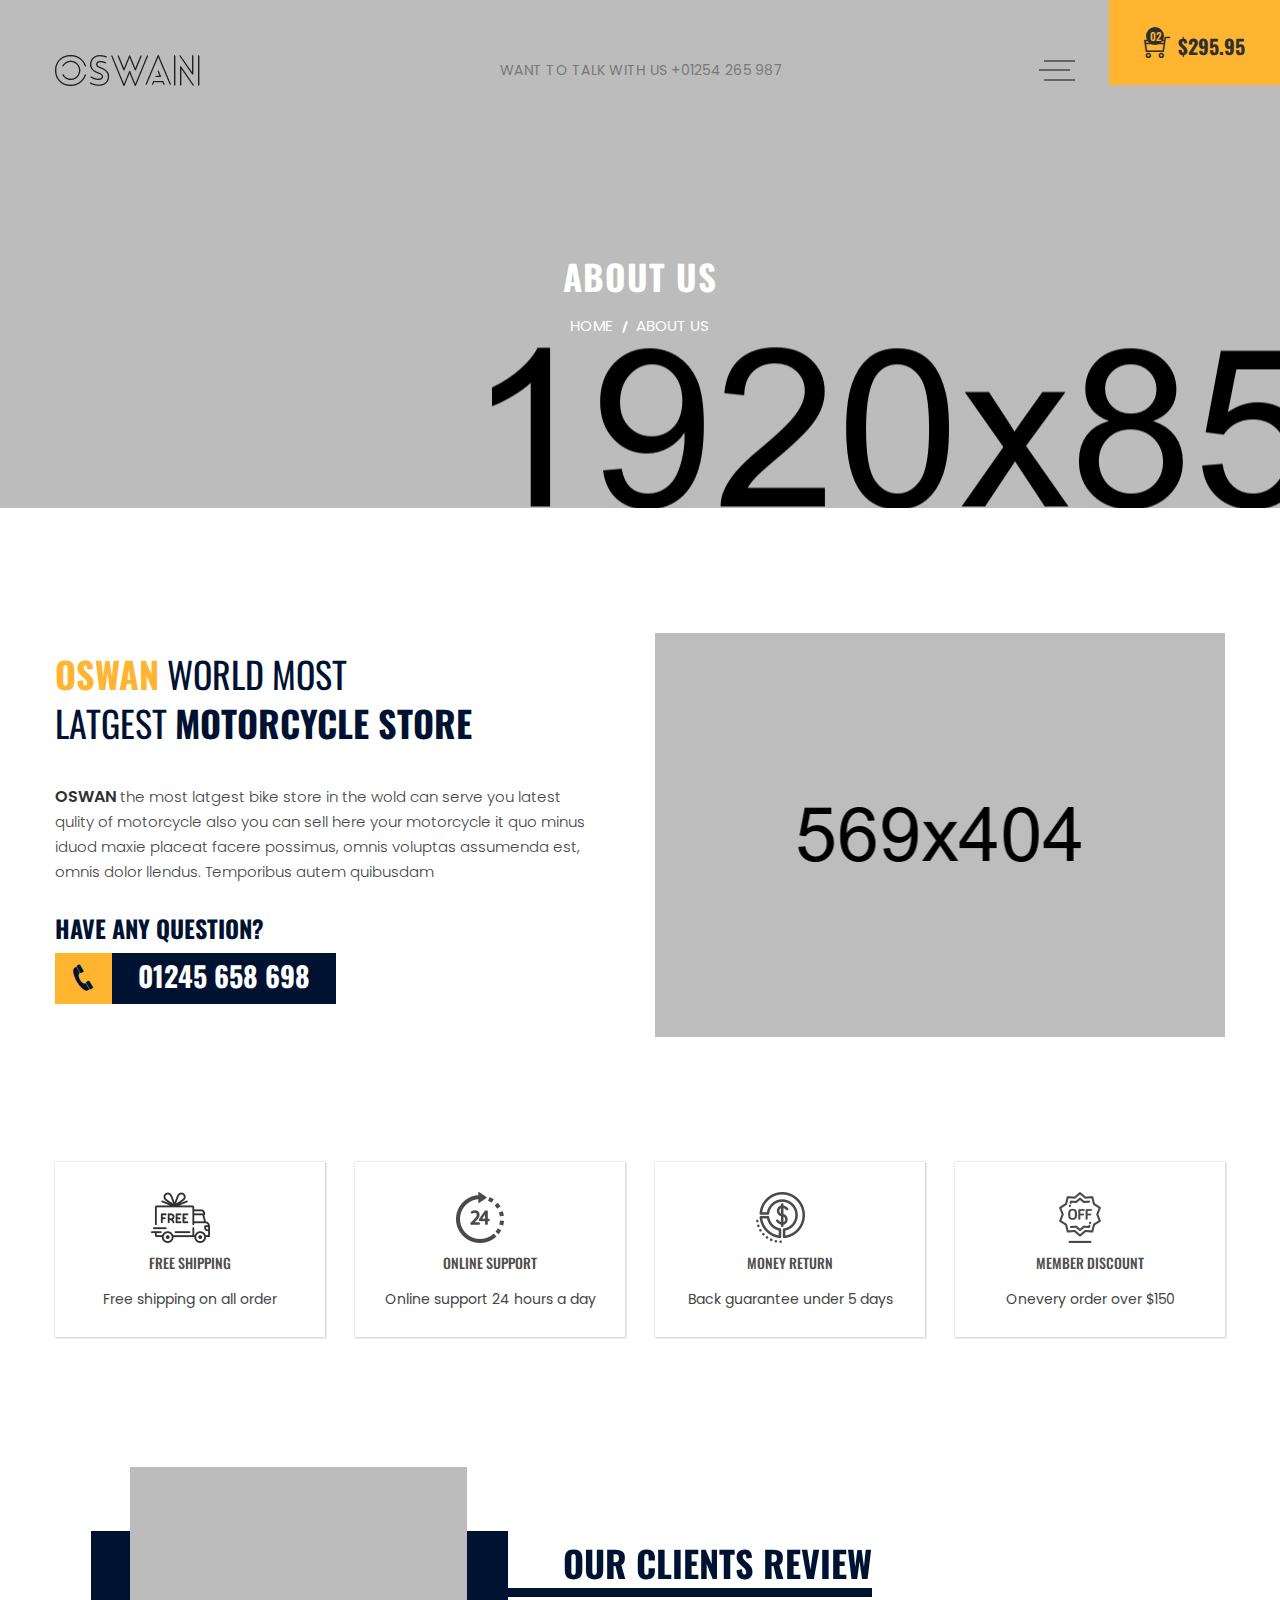
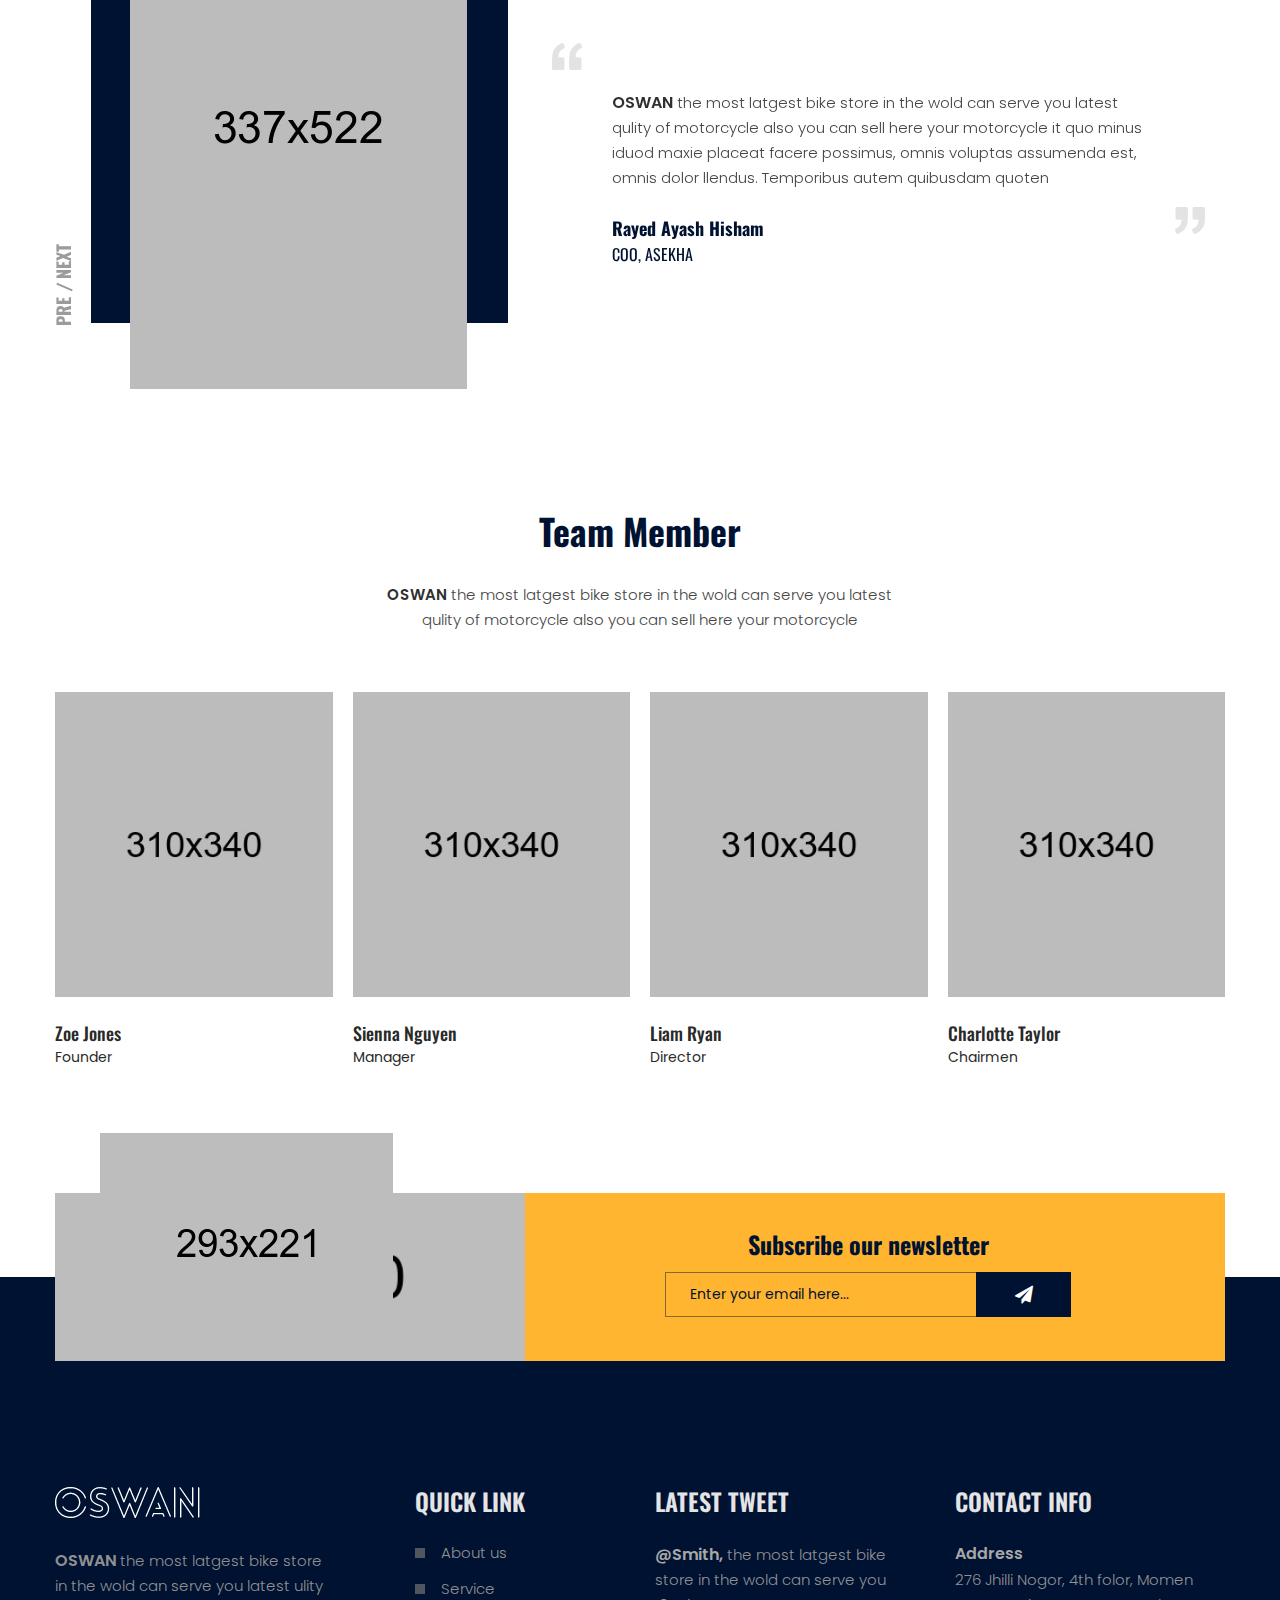
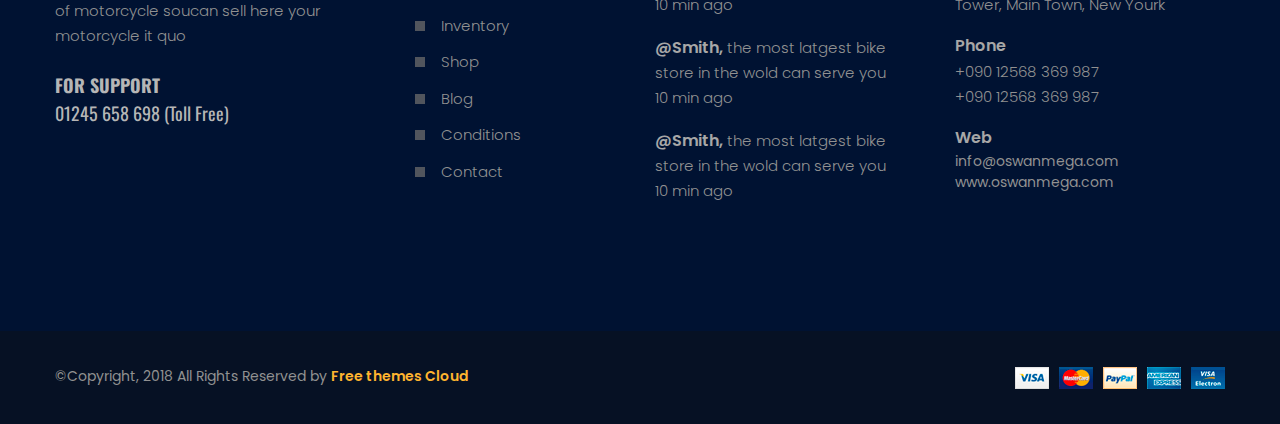
<file: webstore/src/main/resources/META-INF/resources/about-us.html>
<!doctype html>
<html class="no-js" lang="zxx">
    <head>
        <meta charset="utf-8">
        <meta http-equiv="x-ua-compatible" content="ie=edge">
        <title>Oswan - eCommerce HTML5 Template</title>
        <meta name="description" content="Live Preview Of Oswan eCommerce HTML5 Template">
        <meta name="viewport" content="width=device-width, initial-scale=1">
        <!-- Favicon -->
        <link rel="shortcut icon" type="image/x-icon" href="assets/img/favicon.png">
		
		<!-- all css here -->
        <link rel="stylesheet" href="assets/css/bootstrap.min.css">
        <link rel="stylesheet" href="assets/css/animate.css">
        <link rel="stylesheet" href="assets/css/owl.carousel.min.css">
        <link rel="stylesheet" href="assets/css/chosen.min.css">
        <link rel="stylesheet" href="assets/css/meanmenu.min.css">
        <link rel="stylesheet" href="assets/css/themify-icons.css">
        <link rel="stylesheet" href="assets/css/icofont.css">
        <link rel="stylesheet" href="assets/css/font-awesome.min.css">
        <link rel="stylesheet" href="assets/css/bundle.css">
        <link rel="stylesheet" href="assets/css/style.css">
        <link rel="stylesheet" href="assets/css/responsive.css">
        <script src="assets/js/vendor/modernizr-2.8.3.min.js"></script>
    </head>
    <body>
        <div class="wrapper">
            <header>
                <div class="header-area transparent-bar ptb-55">
                    <div class="container">
                        <div class="row">
                            <div class="col-lg-4 col-md-4 col-4">
                                <div class="logo-small-device">
                                    <a href="index.html"><img alt="" src="assets/img/logo/logo.png"></a>
                                </div>
                            </div>
                            <div class="col-lg-8 col-md-8 col-8">
                                <div class="header-contact-menu-wrapper pl-45">
                                    <div class="header-contact">
                                        <p>WANT TO TALK WITH US  +01254 265 987</p>
                                    </div>
                                    <div class="menu-wrapper text-center">
                                        <button class="menu-toggle">
                                            <img class="s-open" alt="" src="assets/img/icon-img/menu.png">
                                            <img class="s-close" alt="" src="assets/img/icon-img/menu-close.png">
                                        </button>
                                        <div class="main-menu">
                                            <nav>
                                                <ul>
                                                    <li><a href="index.html">home</a></li>
                                                    <li class="active"><a href="about-us.html">about us </a></li>
                                                    <li><a href="#">shop</a>
                                                        <ul>
                                                            <li><a href="shop.html">shop</a></li>
                                                            <li><a href="product-details.html">product details</a></li>
                                                            <li><a href="checkout.html">checkout</a></li>
                                                            <li><a href="wishlist.html">wishlist</a></li>
                                                            <li><a href="cart.html">cart</a></li>
                                                        </ul>
                                                    </li>
                                                    <li><a href="#">pages</a>
                                                        <ul>
                                                            <li><a href="about-us.html">about us</a></li>
                                                            <li><a href="cart.html">cart page</a></li>
                                                            <li><a href="checkout.html">checkout</a></li>
                                                            <li><a href="wishlist.html">wishlist</a></li>
                                                            <li><a href="login-register.html">login</a></li>
                                                            <li><a href="contact.html">contact</a></li>
                                                        </ul>
                                                    </li>
                                                    <li><a href="#">blog</a>
                                                        <ul>
                                                            <li><a href="blog.html">blog</a></li>
                                                            <li><a href="blog-details.html">blog details</a></li>
                                                        </ul>
                                                    </li>
                                                    <li><a href="contact.html">contact us</a></li>
                                                </ul>
                                            </nav>
                                        </div>
                                    </div>
                                </div>
                                <div class="header-cart cart-small-device">
                                    <button class="icon-cart">
                                        <i class="ti-shopping-cart"></i>
                                        <span class="count-style">02</span>
                                        <span class="count-price-add">$295.95</span>
                                    </button>
                                    <div class="shopping-cart-content">
                                        <ul>
                                            <li class="single-shopping-cart">
                                                <div class="shopping-cart-img">
                                                    <a href="#"><img alt="" src="assets/img/cart/cart-1.jpg"></a>
                                                </div>
                                                <div class="shopping-cart-title">
                                                    <h3><a href="#">Gloriori GSX 250 R </a></h3>
                                                    <span>Price: $275</span>
                                                    <span>Qty: 01</span>
                                                </div>
                                                <div class="shopping-cart-delete">
                                                    <a href="#"><i class="icofont icofont-ui-delete"></i></a>
                                                </div>
                                            </li>
                                            <li class="single-shopping-cart">
                                                <div class="shopping-cart-img">
                                                    <a href="#"><img alt="" src="assets/img/cart/cart-2.jpg"></a>
                                                </div>
                                                <div class="shopping-cart-title">
                                                    <h3><a href="#">Demonissi Gori</a></h3>
                                                    <span>Price: $275</span>
                                                    <span class="qty">Qty: 01</span>
                                                </div>
                                                <div class="shopping-cart-delete">
                                                    <a href="#"><i class="icofont icofont-ui-delete"></i></a>
                                                </div>
                                            </li>
                                            <li class="single-shopping-cart">
                                                <div class="shopping-cart-img">
                                                    <a href="#"><img alt="" src="assets/img/cart/cart-3.jpg"></a>
                                                </div>
                                                <div class="shopping-cart-title">
                                                    <h3><a href="#">Demonissi Gori</a></h3>
                                                    <span>Price: $275</span>
                                                    <span class="qty">Qty: 01</span>
                                                </div>
                                                <div class="shopping-cart-delete">
                                                    <a href="#"><i class="icofont icofont-ui-delete"></i></a>
                                                </div>
                                            </li>
                                        </ul>
                                        <div class="shopping-cart-total">
                                            <h4>total: <span>$550.00</span></h4>
                                        </div>
                                        <div class="shopping-cart-btn">
                                            <a class="btn-style cr-btn" href="#">checkout</a>
                                        </div>
                                    </div>
                                </div>
                            </div>
                            <div class="mobile-menu-area col-12">
                                <div class="mobile-menu">
                                    <nav id="mobile-menu-active">
                                        <ul class="menu-overflow">
                                            <li><a href="index.html">HOME</a></li>
                                            <li><a href="#">pages</a>
                                                <ul>
                                                    <li><a href="about-us.html">about us</a></li>
                                                    <li><a href="cart.html">cart page</a></li>
                                                    <li><a href="checkout.html">checkout</a></li>
                                                    <li><a href="wishlist.html">wishlist</a></li>
                                                    <li><a href="login-register.html">login</a></li>
                                                    <li><a href="contact.html">contact</a></li>
                                                </ul>
                                            </li>
                                            <li><a href="#">shop</a>
                                                <ul>
                                                    <li><a href="shop.html">shop</a></li>
                                                    <li><a href="product-details.html">product details</a></li>
                                                    <li><a href="checkout.html">checkout</a></li>
                                                    <li><a href="wishlist.html">wishlist</a></li>
                                                    <li><a href="cart.html">cart</a></li>
                                                </ul>
                                            </li>
                                            <li><a href="#">BLOG</a>
                                                <ul>
                                                    <li><a href="blog.html">blog page</a></li>
                                                    <li><a href="blog-details.html">blog details</a></li>
                                                </ul>
                                            </li>
                                            <li><a href="contact.html"> Contact us</a></li>
                                        </ul>
                                    </nav>                          
                                </div>
                            </div>
                        </div>
                    </div>
                    <div class="header-cart-wrapper">
                        <div class="header-cart">
                            <button class="icon-cart">
                                <i class="ti-shopping-cart"></i>
                                <span class="count-style">02</span>
                                <span class="count-price-add">$295.95</span>
                            </button>
                            <div class="shopping-cart-content">
                                <ul>
                                    <li class="single-shopping-cart">
                                        <div class="shopping-cart-img">
                                            <a href="#"><img alt="" src="assets/img/cart/cart-1.jpg"></a>
                                        </div>
                                        <div class="shopping-cart-title">
                                            <h3><a href="#">Gloriori GSX 250 R </a></h3>
                                            <span>Price: $275</span>
                                            <span>Qty: 01</span>
                                        </div>
                                        <div class="shopping-cart-delete">
                                            <a href="#"><i class="icofont icofont-ui-delete"></i></a>
                                        </div>
                                    </li>
                                    <li class="single-shopping-cart">
                                        <div class="shopping-cart-img">
                                            <a href="#"><img alt="" src="assets/img/cart/cart-2.jpg"></a>
                                        </div>
                                        <div class="shopping-cart-title">
                                            <h3><a href="#">Demonissi Gori</a></h3>
                                            <span>Price: $275</span>
                                            <span class="qty">Qty: 01</span>
                                        </div>
                                        <div class="shopping-cart-delete">
                                            <a href="#"><i class="icofont icofont-ui-delete"></i></a>
                                        </div>
                                    </li>
                                    <li class="single-shopping-cart">
                                        <div class="shopping-cart-img">
                                            <a href="#"><img alt="" src="assets/img/cart/cart-3.jpg"></a>
                                        </div>
                                        <div class="shopping-cart-title">
                                            <h3><a href="#">Demonissi Gori</a></h3>
                                            <span>Price: $275</span>
                                            <span class="qty">Qty: 01</span>
                                        </div>
                                        <div class="shopping-cart-delete">
                                            <a href="#"><i class="icofont icofont-ui-delete"></i></a>
                                        </div>
                                    </li>
                                </ul>
                                <div class="shopping-cart-total">
                                    <h4>total: <span>$550.00</span></h4>
                                </div>
                                <div class="shopping-cart-btn">
                                    <a class="btn-style cr-btn" href="#">checkout</a>
                                </div>
                            </div>
                        </div>
                    </div>
                </div>
            </header>
            <div class="breadcrumb-area pt-255 pb-170" style="background-image: url(assets/img/banner/banner-4.jpg)">
                <div class="container-fluid">
                    <div class="breadcrumb-content text-center">
                        <h2>About Us</h2>
                        <ul>
                            <li>
                                <a href="#">home</a>
                            </li>
                            <li>About Us</li>
                        </ul>
                    </div>
                </div>
            </div>
            <div class="about-us-area pt-125 pb-125">
                <div class="container">
                    <div class="row">
                        <div class="col-lg-6 col-md-12">
                            <div class="overview-content">
                                <h1><span>OSWAN</span> WORLD MOST </h1>
                                <h2>LATGEST <span>MOTORCYCLE STORE</span></h2>
                                <p><span>OSWAN</span> the most latgest bike store in the wold can serve you latest            qulity of motorcycle also you can sell here your motorcycle it quo minus iduod maxie placeat facere possimus, omnis voluptas assumenda est, omnis dolor llendus. Temporibus autem quibusdam </p>
                                <div class="question-area">
                                    <h4>HAVE ANY QUESTION? </h4>
                                    <div class="question-contact">
                                        <div class="question-icon">
                                            <i class="icofont icofont-phone"></i>
                                        </div>
                                        <div class="question-content-number">
                                            <h6> 01245 658 698</h6>
                                        </div>
                                    </div>
                                </div>
                            </div>
                        </div>
                        <div class="col-lg-6 col-md-12">
                            <div class="overview-img">
                                <img class="tilter" src="assets/img/banner/banner-1.png" alt="">
                            </div>
                        </div>
                    </div>
                </div>
            </div>
            <div class="services-area pb-100">
                <div class="container">
                    <div class="row">
                        <div class="col-lg-3 col-md-6">
                            <div class="single-services orange mb-30 text-center">
                                <div class="services-icon">
                                    <img alt="" src="assets/img/icon-img/3.png">
                                </div>
                                <div class="services-text">
                                    <h5>FREE SHIPPING</h5>
                                    <p>Free shipping on all order</p>
                                </div>
                            </div>
                        </div>
                        <div class="col-lg-3 col-md-6">
                            <div class="single-services yellow mb-30 text-center">
                                <div class="services-icon">
                                    <img alt="" src="assets/img/icon-img/4.png">
                                </div>
                                <div class="services-text">
                                    <h5>ONLINE SUPPORT</h5>
                                    <p>Online support 24 hours a day</p>
                                </div>
                            </div>
                        </div>
                        <div class="col-lg-3 col-md-6">
                            <div class="single-services purple mb-30 text-center">
                                <div class="services-icon">
                                    <img alt="" src="assets/img/icon-img/5.png">
                                </div>
                                <div class="services-text">
                                    <h5>MONEY RETURN</h5>
                                    <p>Back guarantee under 5 days</p>
                                </div>
                            </div>
                        </div>
                        <div class="col-lg-3 col-md-6">
                            <div class="single-services sky mb-30 text-center">
                                <div class="services-icon">
                                    <img alt="" src="assets/img/icon-img/6.png">
                                </div>
                                <div class="services-text">
                                    <h5>MEMBER DISCOUNT</h5>
                                    <p>Onevery order over $150</p>
                                </div>
                            </div>
                        </div>
                    </div>
                </div>
            </div>
            <div class="testimonial-area">
                <div class="container">
                    <div class="section-title-2 section-title-position">
                        <h2>OUR CLIENTS REVIEW</h2>
                    </div>
                    <div class="testimonial-active owl-carousel">
                        <div class="single-testimonial">
                            <div class="row">
                                <div class="col-lg-5">
                                    <div class="testimonial-img pl-75">
                                        <img alt="image" src="assets/img/team/testimonial-1.jpg">
                                    </div>
                                </div>
                                <div class="col-lg-7">
                                    <div class="testimonial-content">
                                        <div class="testimonial-dec">
                                            <p><span>OSWAN</span> the most latgest bike store in the wold can serve you latest  qulity of motorcycle also you can sell here your motorcycle it quo minus iduod maxie placeat facere possimus, omnis voluptas assumenda est, omnis dolor llendus. Temporibus autem quibusdam quoten</p>
                                        </div>
                                        <div class="name-designation">
                                            <h4>Rayed Ayash Hisham</h4>
                                            <span>COO, ASEKHA</span>
                                        </div>
                                    </div>
                                </div>
                            </div>
                        </div>
                        <div class="single-testimonial">
                            <div class="row">
                                <div class="col-lg-5 col-md-12 col-12">
                                    <div class="testimonial-img pl-75">
                                        <img alt="image" src="assets/img/team/testimonial-2.png">
                                    </div>
                                </div>
                                <div class="col-lg-7 col-md-12 col-12">
                                    <div class="testimonial-content">
                                        <div class="testimonial-dec">
                                            <p><span>OSWAN</span> Lorem ipsum dolor sit amet, consectetur adipisicing , sed do eiusmod tempor incididunt ut labore et dolore magna aliqua. Ut enim ad minim veniam, quis nostrud exercitation ullamco laboris nisi ut aliquip ex commodo consequat. Duis dolor in reprehenderit.</p>
                                        </div>
                                        <div class="name-designation">
                                            <h4>James Momen Nirob</h4>
                                            <span>CEO, ASEKHA</span>
                                        </div>
                                    </div>
                                </div>
                            </div>
                        </div>
                    </div>
                </div>
            </div>
            <div class="team-area pt-120 pb-95">
                <div class="container">
                    <div class="section-title text-center mb-60">
                        <h2>Team Member</h2>
                        <p>
                            <span>OSWAN</span>
                            the most latgest bike store in the wold can serve you latest qulity of motorcycle also you can sell here your motorcycle
                        </p>
                    </div>
                    <div class="row">
                        <div class="col-lg-3 col-md-6 col-12">
                            <div class="team-wrapper mb-30">
                                <div class="team-img">
                                    <img src="assets/img/team/1.jpg" alt="">
                                </div>
                                <div class="team-content">
                                    <h4>Zoe Jones</h4>
                                    <span>Founder </span>
                                </div>
                            </div>
                        </div>
                        <div class="col-lg-3 col-md-6 col-12">
                            <div class="team-wrapper mb-30">
                                <div class="team-img">
                                    <img src="assets/img/team/2.jpg" alt="">
                                </div>
                                <div class="team-content">
                                    <h4>Sienna Nguyen</h4>
                                    <span>Manager </span>
                                </div>
                            </div>
                        </div>
                        <div class="col-lg-3 col-md-6 col-12">
                            <div class="team-wrapper mb-30">
                                <div class="team-img">
                                    <img src="assets/img/team/3.jpg" alt="">
                                </div>
                                <div class="team-content">
                                    <h4>Liam Ryan</h4>
                                    <span>Director </span>
                                </div>
                            </div>
                        </div>
                        <div class="col-lg-3 col-md-6 col-12">
                            <div class="team-wrapper mb-30">
                                <div class="team-img">
                                    <img src="assets/img/team/4.jpg" alt="">
                                </div>
                                <div class="team-content">
                                    <h4>Charlotte Taylor</h4>
                                    <span>Chairmen </span>
                                </div>
                            </div>
                        </div>
                    </div>
                </div>
            </div>
            <div class="newsletter-area">
                <div class="container">
                    <div class="newsletter-wrapper-all theme-bg-2">
                        <div class="row">
                            <div class="col-lg-5 col-12 col-md-12">
                                <div class="newsletter-img bg-img" style="background-image: url(assets/img/banner/newsletter-bg.png)">
                                    <img alt="image" src="assets/img/team/newsletter-img.png">
                                </div>
                            </div>
                            <div class="col-lg-7 col-12 col-md-12">
                                <div class="newsletter-wrapper text-center">
                                    <div class="newsletter-title">
                                        <h3>Subscribe our newsletter</h3>
                                    </div>
                                    <div id="mc_embed_signup" class="subscribe-form">
                                        <form action="#" method="post" id="#" name="mc-embedded-subscribe-form" class="validate" target="_blank" novalidate>
                                            <div id="mc_embed_signup_scroll" class="mc-form">
                                                <input type="email" value="" name="EMAIL" class="email" placeholder="Enter your email here..." required>
                                                <!-- real people should not fill this in and expect good things - do not remove this or risk form bot signups-->
                                                <div class="mc-news" aria-hidden="true"><input type="text" name="b_6bbb9b6f5827bd842d9640c82_05d85f18ef" tabindex="-1" value=""></div>
                                                <div class="clear"><input type="submit" value="Subscribe" name="subscribe" id="mc-embedded-subscribe" class="button"></div>
                                            </div>
                                        </form>
                                    </div>
                                </div>
                            </div>
                        </div>
                    </div>
                </div>
            </div>
            <footer>
                <div class="footer-top pt-210 pb-98 theme-bg">
                    <div class="container">
                       <div class="row">
                            <div class="col-lg-3 col-md-6 col-12">
                                <div class="footer-widget mb-30">
                                    <div class="footer-logo">
                                        <a href="index.html">
                                            <img src="assets/img/logo/2.png" alt="">
                                        </a>
                                    </div>
                                    <div class="footer-about">
                                        <p><span>OSWAN</span> the most latgest bike store in the wold can serve you latest ulity of motorcycle soucan sell here your motorcycle it quo </p>
                                        <div class="footer-support">
                                            <h5>FOR SUPPORT</h5>
                                            <span> 01245 658 698 (Toll Free)</span>
                                        </div>
                                    </div>
                                </div>
                            </div>
                            <div class="col-lg-3 col-md-6 col-12">
                                <div class="footer-widget mb-30 pl-60">
                                    <div class="footer-widget-title">
                                        <h3>QUICK LINK</h3>
                                    </div>
                                    <div class="quick-links">
                                        <ul>
                                            <li><a href="about-us.html">About us</a></li>
                                            <li><a href="#">Service</a></li>
                                            <li><a href="#">Inventory</a></li>
                                            <li><a href="shop.html">Shop</a></li>
                                            <li><a href="blog-sidebar.html">Blog</a></li>
                                            <li><a href="#">Conditions</a></li>
                                            <li><a href="contact.html">Contact</a></li>
                                        </ul>
                                    </div>
                                </div>
                            </div>
                            <div class="col-lg-3 col-md-6 col-12">
                                <div class="footer-widget mb-30">
                                    <div class="footer-widget-title">
                                        <h3>LATEST TWEET</h3>
                                    </div>
                                    <div class="food-widget-content pr-30">
                                        <div class="single-tweet">
                                            <p><a href="#">@Smith,</a> the most latgest bike store in the wold can serve you 
10 min ago</p>
                                        </div>
                                        <div class="single-tweet">
                                            <p><a href="#">@Smith,</a> the most latgest bike store in the wold can serve you 
10 min ago</p>
                                        </div>
                                        <div class="single-tweet">
                                            <p><a href="#">@Smith,</a> the most latgest bike store in the wold can serve you 
10 min ago</p>
                                        </div>
                                    </div>
                                </div>
                            </div>
                            <div class="col-lg-3 col-md-6 col-12">
                                <div class="footer-widget mb-30">
                                    <div class="footer-widget-title">
                                        <h3>CONTACT INFO</h3>
                                    </div>
                                    <div class="food-info-wrapper">
                                        <div class="food-address">
                                            <div class="food-info-title">
                                                <span>Address</span>
                                            </div>
                                            <div class="food-info-content">
                                                <p>276 Jhilli Nogor, 4th folor, Momen Tower, Main Town, New Yourk</p>
                                            </div>
                                        </div>
                                        <div class="food-address">
                                            <div class="food-info-title">
                                                <span>Phone</span>
                                            </div>
                                            <div class="food-info-content">
                                                <p>+090 12568 369 987</p>
                                                <p>+090 12568 369 987</p>
                                            </div>
                                        </div>
                                        <div class="food-address">
                                            <div class="food-info-title">
                                                <span>Web</span>
                                            </div>
                                            <div class="food-info-content">
                                                <a href="#">info@oswanmega.com</a>
                                                <a href="#">www.oswanmega.com</a>
                                            </div>
                                        </div>
                                    </div>
                                </div>
                            </div>
                        </div>
                    </div>
                </div>
                <div class="footer-bottom ptb-35 black-bg">
                    <div class="container">
                        <div class="row">
                            <div class="col-md-8 col-12">
                                <div class="copyright">
                                    <p>©Copyright, 2018 All Rights Reserved by <a href="https://freethemescloud.com/">Free themes Cloud</a></p>
                                </div>
                            </div>
                            <div class="col-md-4 col-12">
                                <div class="footer-payment-method">
                                    <a href="#"><img alt="" src="assets/img/icon-img/payment.png"></a>
                                </div>
                            </div>
                        </div>
                    </div>
                </div>
            </footer>
        </div>
        
        
        
		
		
		
		
		
		<!-- all js here -->
        <script src="assets/js/vendor/jquery-1.12.0.min.js"></script>
        <script src="assets/js/popper.js"></script>
        <script src="assets/js/bootstrap.min.js"></script>
        <script src="assets/js/isotope.pkgd.min.js"></script>
        <script src="assets/js/imagesloaded.pkgd.min.js"></script>
        <script src="assets/js/jquery.counterup.min.js"></script>
        <script src="assets/js/waypoints.min.js"></script>
        
        <script src="assets/js/owl.carousel.min.js"></script>
        <script src="assets/js/plugins.js"></script>
        <script src="assets/js/main.js"></script>
    </body>
</html>
</file>
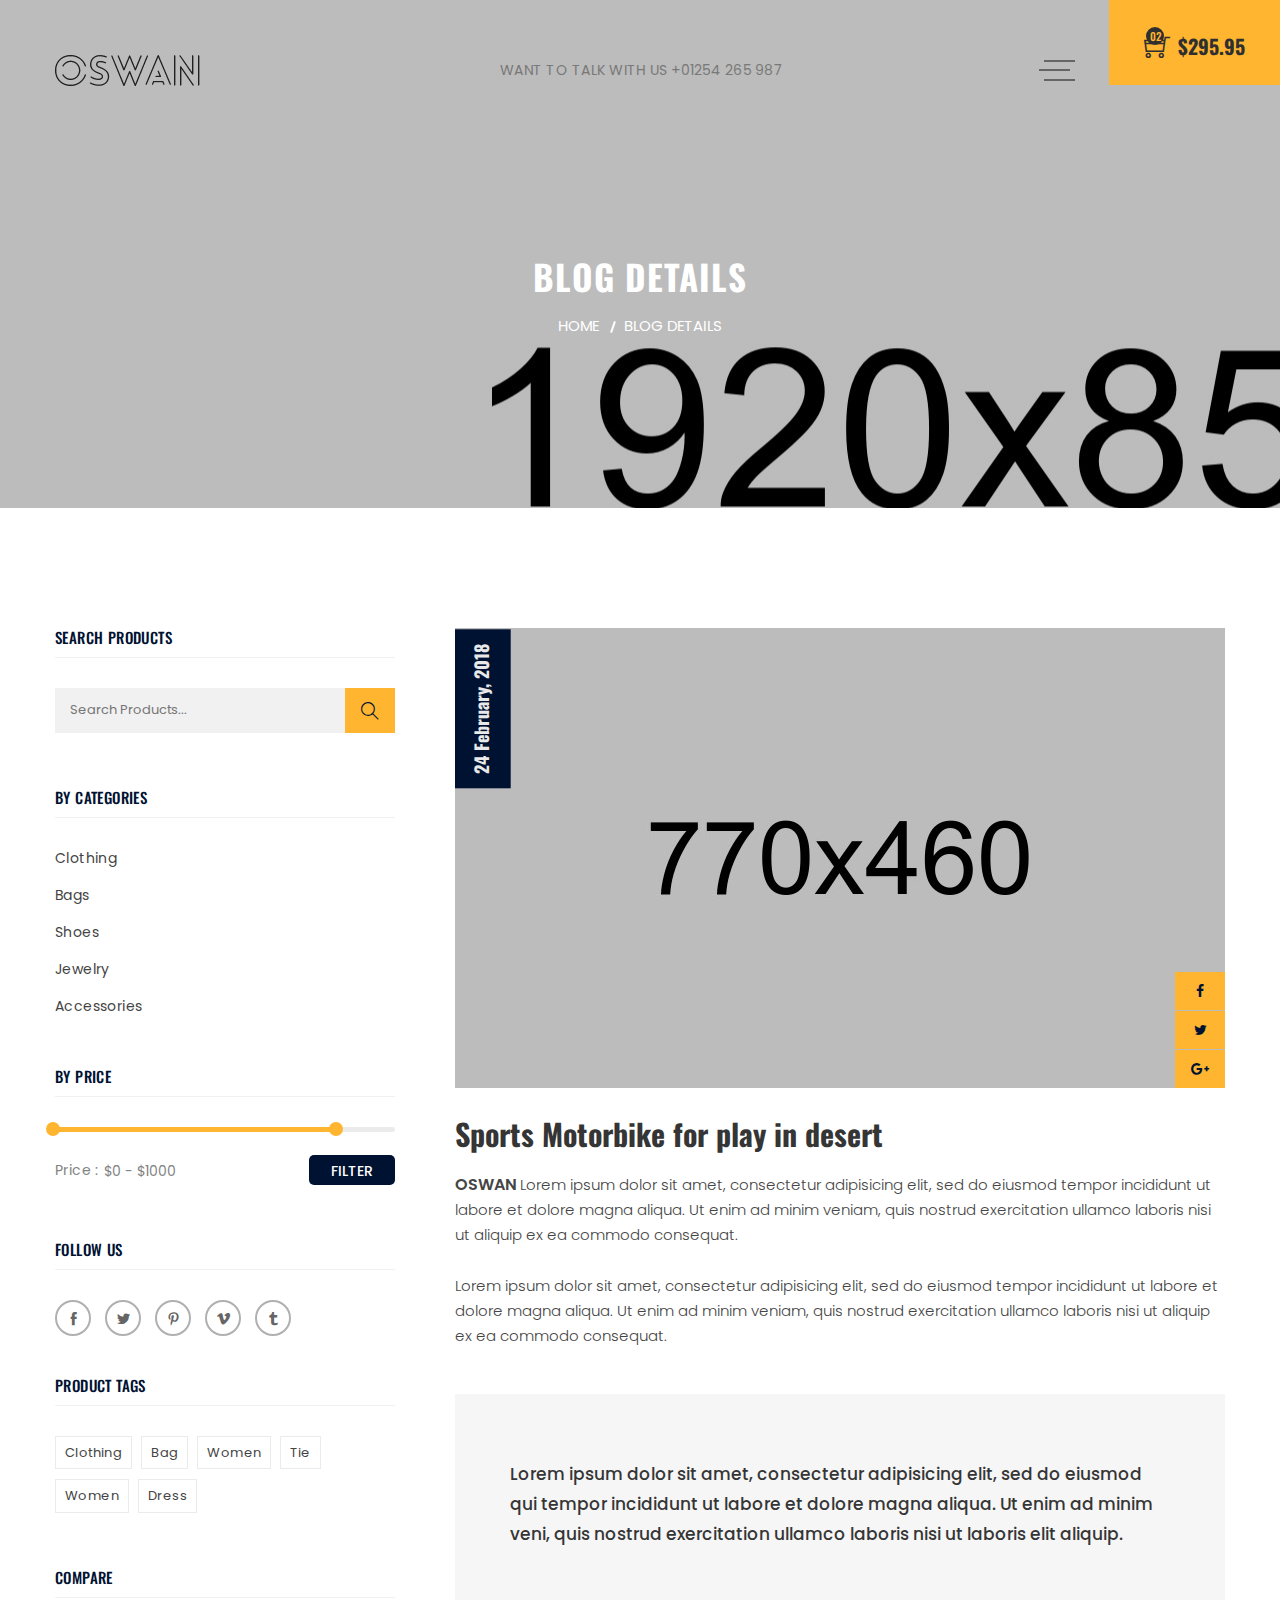
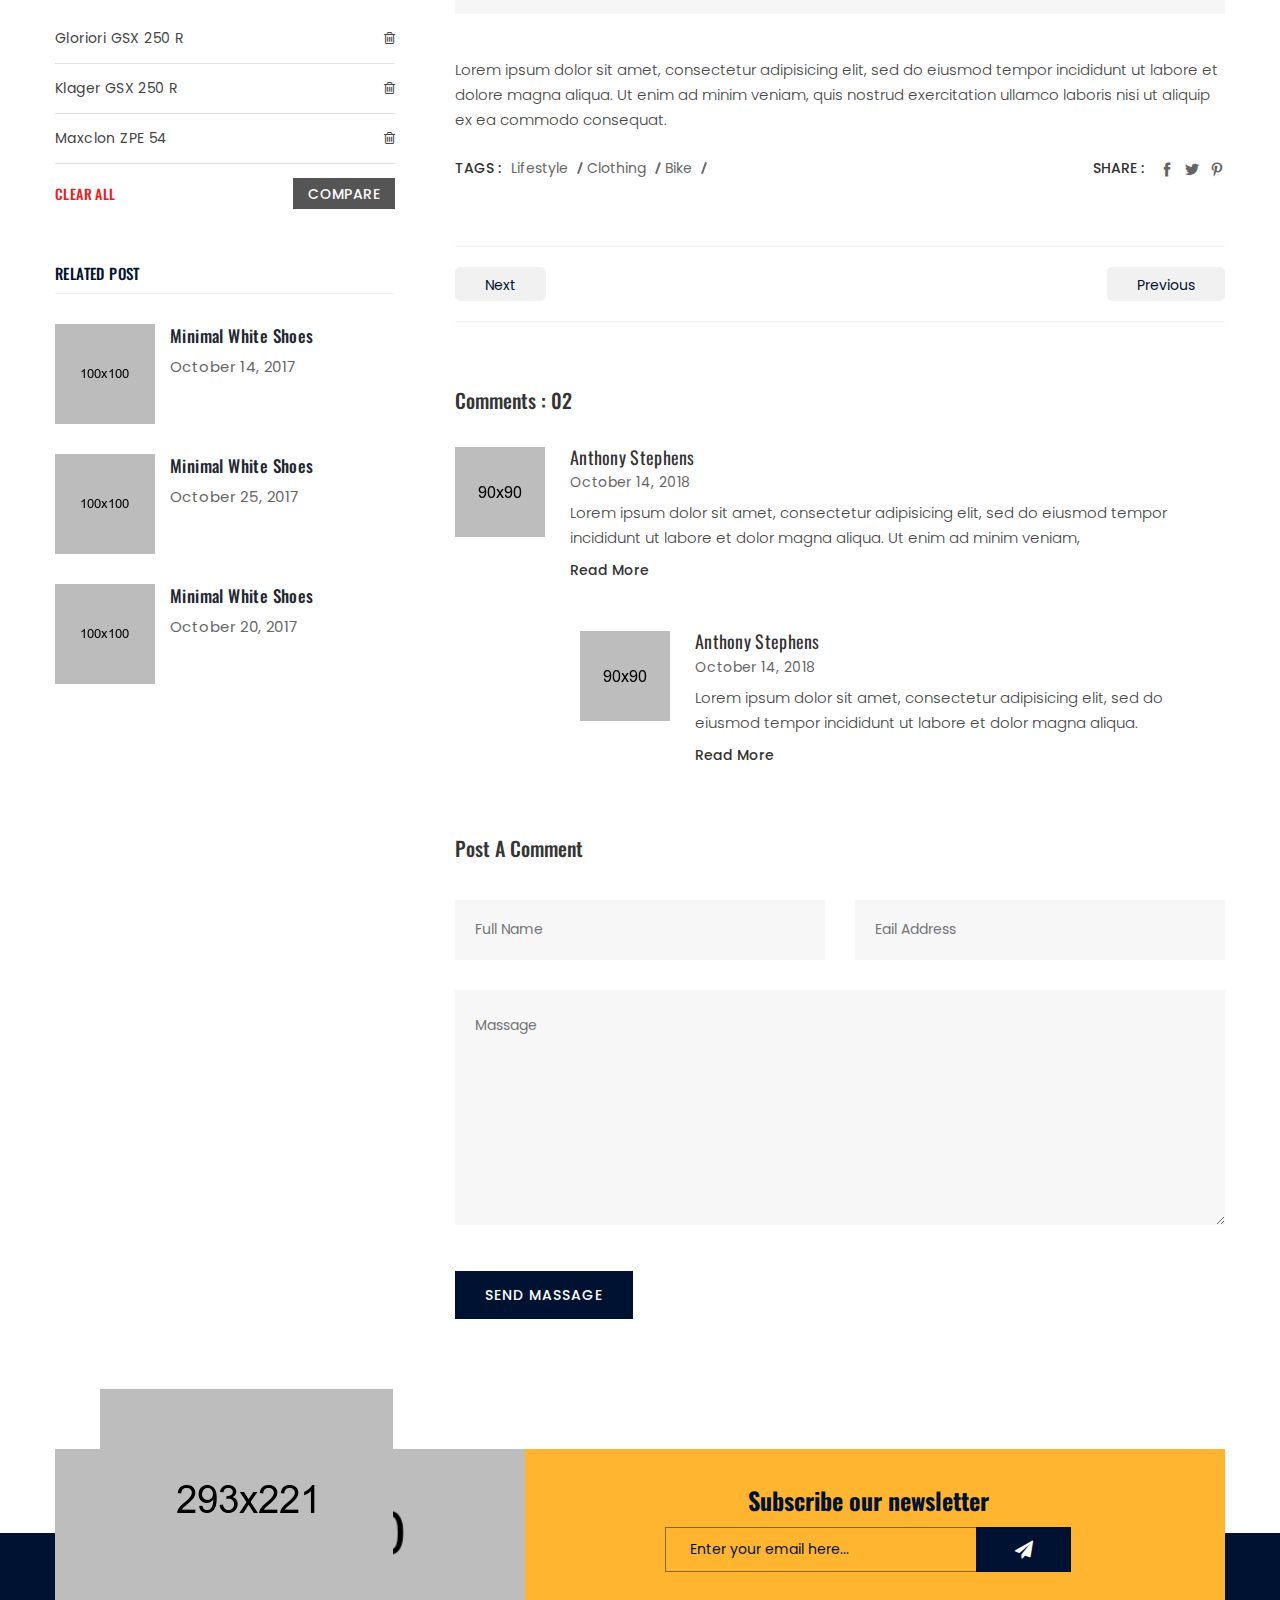
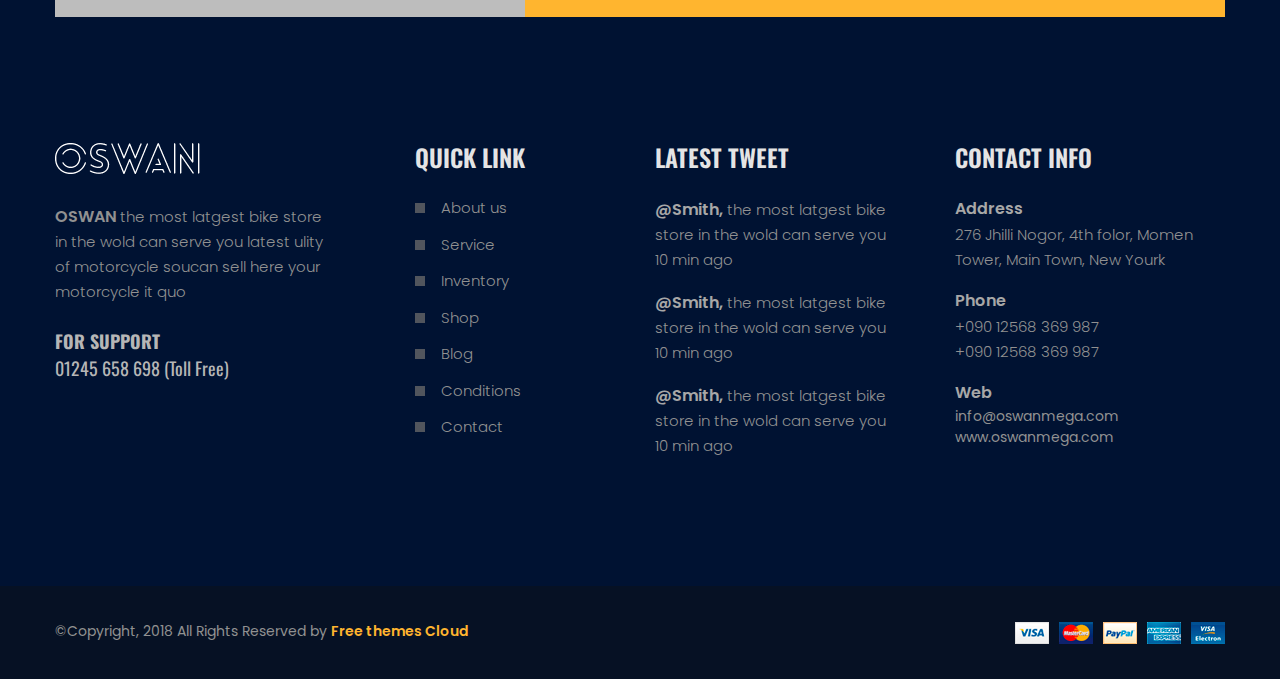
<file: webstore/src/main/resources/META-INF/resources/blog-details.html>
<!doctype html>
<html class="no-js" lang="zxx">
    <head>
        <meta charset="utf-8">
        <meta http-equiv="x-ua-compatible" content="ie=edge">
        <title>Oswan - eCommerce HTML5 Template</title>
        <meta name="description" content="Live Preview Of Oswan eCommerce HTML5 Template">
        <meta name="viewport" content="width=device-width, initial-scale=1">
        <!-- Favicon -->
        <link rel="shortcut icon" type="image/x-icon" href="assets/img/favicon.png">
		
		<!-- all css here -->
        <link rel="stylesheet" href="assets/css/bootstrap.min.css">
        <link rel="stylesheet" href="assets/css/animate.css">
        <link rel="stylesheet" href="assets/css/owl.carousel.min.css">
        <link rel="stylesheet" href="assets/css/chosen.min.css">
        <link rel="stylesheet" href="assets/css/meanmenu.min.css">
        <link rel="stylesheet" href="assets/css/jquery-ui.css">
        <link rel="stylesheet" href="assets/css/themify-icons.css">
        <link rel="stylesheet" href="assets/css/icofont.css">
        <link rel="stylesheet" href="assets/css/font-awesome.min.css">
        <link rel="stylesheet" href="assets/css/bundle.css">
        <link rel="stylesheet" href="assets/css/style.css">
        <link rel="stylesheet" href="assets/css/responsive.css">
        <script src="assets/js/vendor/modernizr-2.8.3.min.js"></script>
    </head>
    <body>
        <div class="wrapper">
            <header>
                <div class="header-area transparent-bar ptb-55">
                    <div class="container">
                        <div class="row">
                            <div class="col-lg-4 col-md-4 col-4">
                                <div class="logo-small-device">
                                    <a href="index.html"><img alt="" src="assets/img/logo/logo.png"></a>
                                </div>
                            </div>
                            <div class="col-lg-8 col-md-8 col-8">
                                <div class="header-contact-menu-wrapper pl-45">
                                    <div class="header-contact">
                                        <p>WANT TO TALK WITH US  +01254 265 987</p>
                                    </div>
                                    <div class="menu-wrapper text-center">
                                        <button class="menu-toggle">
                                            <img class="s-open" alt="" src="assets/img/icon-img/menu.png">
                                            <img class="s-close" alt="" src="assets/img/icon-img/menu-close.png">
                                        </button>
                                        <div class="main-menu">
                                            <nav>
                                                <ul>
                                                    <li><a href="index.html">home</a></li>
                                                    <li class="active"><a href="about-us.html">about us </a></li>
                                                    <li><a href="#">shop</a>
                                                        <ul>
                                                            <li><a href="shop.html">shop</a></li>
                                                            <li><a href="product-details.html">product details</a></li>
                                                            <li><a href="checkout.html">checkout</a></li>
                                                            <li><a href="wishlist.html">wishlist</a></li>
                                                            <li><a href="cart.html">cart</a></li>
                                                        </ul>
                                                    </li>
                                                    <li><a href="#">pages</a>
                                                        <ul>
                                                            <li><a href="about-us.html">about us</a></li>
                                                            <li><a href="cart.html">cart page</a></li>
                                                            <li><a href="checkout.html">checkout</a></li>
                                                            <li><a href="wishlist.html">wishlist</a></li>
                                                            <li><a href="login-register.html">login</a></li>
                                                            <li><a href="contact.html">contact</a></li>
                                                        </ul>
                                                    </li>
                                                    <li><a href="#">blog</a>
                                                        <ul>
                                                            <li><a href="blog.html">blog</a></li>
                                                            <li><a href="blog-details.html">blog details</a></li>
                                                        </ul>
                                                    </li>
                                                    <li><a href="contact.html">contact us</a></li>
                                                </ul>
                                            </nav>
                                        </div>
                                    </div>
                                </div>
                                <div class="header-cart cart-small-device">
                                    <button class="icon-cart">
                                        <i class="ti-shopping-cart"></i>
                                        <span class="count-style">02</span>
                                        <span class="count-price-add">$295.95</span>
                                    </button>
                                    <div class="shopping-cart-content">
                                        <ul>
                                            <li class="single-shopping-cart">
                                                <div class="shopping-cart-img">
                                                    <a href="#"><img alt="" src="assets/img/cart/cart-1.jpg"></a>
                                                </div>
                                                <div class="shopping-cart-title">
                                                    <h3><a href="#">Gloriori GSX 250 R </a></h3>
                                                    <span>Price: $275</span>
                                                    <span>Qty: 01</span>
                                                </div>
                                                <div class="shopping-cart-delete">
                                                    <a href="#"><i class="icofont icofont-ui-delete"></i></a>
                                                </div>
                                            </li>
                                            <li class="single-shopping-cart">
                                                <div class="shopping-cart-img">
                                                    <a href="#"><img alt="" src="assets/img/cart/cart-2.jpg"></a>
                                                </div>
                                                <div class="shopping-cart-title">
                                                    <h3><a href="#">Demonissi Gori</a></h3>
                                                    <span>Price: $275</span>
                                                    <span class="qty">Qty: 01</span>
                                                </div>
                                                <div class="shopping-cart-delete">
                                                    <a href="#"><i class="icofont icofont-ui-delete"></i></a>
                                                </div>
                                            </li>
                                            <li class="single-shopping-cart">
                                                <div class="shopping-cart-img">
                                                    <a href="#"><img alt="" src="assets/img/cart/cart-3.jpg"></a>
                                                </div>
                                                <div class="shopping-cart-title">
                                                    <h3><a href="#">Demonissi Gori</a></h3>
                                                    <span>Price: $275</span>
                                                    <span class="qty">Qty: 01</span>
                                                </div>
                                                <div class="shopping-cart-delete">
                                                    <a href="#"><i class="icofont icofont-ui-delete"></i></a>
                                                </div>
                                            </li>
                                        </ul>
                                        <div class="shopping-cart-total">
                                            <h4>total: <span>$550.00</span></h4>
                                        </div>
                                        <div class="shopping-cart-btn">
                                            <a class="btn-style cr-btn" href="#">checkout</a>
                                        </div>
                                    </div>
                                </div>
                            </div>
                            <div class="mobile-menu-area col-12">
                                <div class="mobile-menu">
                                    <nav id="mobile-menu-active">
                                        <ul class="menu-overflow">
                                            <li><a href="index.html">HOME</a></li>
                                            <li><a href="#">pages</a>
                                                <ul>
                                                    <li><a href="about-us.html">about us</a></li>
                                                    <li><a href="cart.html">cart page</a></li>
                                                    <li><a href="checkout.html">checkout</a></li>
                                                    <li><a href="wishlist.html">wishlist</a></li>
                                                    <li><a href="login-register.html">login</a></li>
                                                    <li><a href="contact.html">contact</a></li>
                                                </ul>
                                            </li>
                                            <li><a href="#">shop</a>
                                                <ul>
                                                    <li><a href="shop.html">shop</a></li>
                                                    <li><a href="product-details.html">product details</a></li>
                                                    <li><a href="checkout.html">checkout</a></li>
                                                    <li><a href="wishlist.html">wishlist</a></li>
                                                    <li><a href="cart.html">cart</a></li>
                                                </ul>
                                            </li>
                                            <li><a href="#">BLOG</a>
                                                <ul>
                                                    <li><a href="blog.html">blog page</a></li>
                                                    <li><a href="blog-details.html">blog details</a></li>
                                                </ul>
                                            </li>
                                            <li><a href="contact.html"> Contact us</a></li>
                                        </ul>
                                    </nav>                          
                                </div>
                            </div>
                        </div>
                    </div>
                    <div class="header-cart-wrapper">
                        <div class="header-cart">
                            <button class="icon-cart">
                                <i class="ti-shopping-cart"></i>
                                <span class="count-style">02</span>
                                <span class="count-price-add">$295.95</span>
                            </button>
                            <div class="shopping-cart-content">
                                <ul>
                                    <li class="single-shopping-cart">
                                        <div class="shopping-cart-img">
                                            <a href="#"><img alt="" src="assets/img/cart/cart-1.jpg"></a>
                                        </div>
                                        <div class="shopping-cart-title">
                                            <h3><a href="#">Gloriori GSX 250 R </a></h3>
                                            <span>Price: $275</span>
                                            <span>Qty: 01</span>
                                        </div>
                                        <div class="shopping-cart-delete">
                                            <a href="#"><i class="icofont icofont-ui-delete"></i></a>
                                        </div>
                                    </li>
                                    <li class="single-shopping-cart">
                                        <div class="shopping-cart-img">
                                            <a href="#"><img alt="" src="assets/img/cart/cart-2.jpg"></a>
                                        </div>
                                        <div class="shopping-cart-title">
                                            <h3><a href="#">Demonissi Gori</a></h3>
                                            <span>Price: $275</span>
                                            <span class="qty">Qty: 01</span>
                                        </div>
                                        <div class="shopping-cart-delete">
                                            <a href="#"><i class="icofont icofont-ui-delete"></i></a>
                                        </div>
                                    </li>
                                    <li class="single-shopping-cart">
                                        <div class="shopping-cart-img">
                                            <a href="#"><img alt="" src="assets/img/cart/cart-3.jpg"></a>
                                        </div>
                                        <div class="shopping-cart-title">
                                            <h3><a href="#">Demonissi Gori</a></h3>
                                            <span>Price: $275</span>
                                            <span class="qty">Qty: 01</span>
                                        </div>
                                        <div class="shopping-cart-delete">
                                            <a href="#"><i class="icofont icofont-ui-delete"></i></a>
                                        </div>
                                    </li>
                                </ul>
                                <div class="shopping-cart-total">
                                    <h4>total: <span>$550.00</span></h4>
                                </div>
                                <div class="shopping-cart-btn">
                                    <a class="btn-style cr-btn" href="#">checkout</a>
                                </div>
                            </div>
                        </div>
                    </div>
                </div>
            </header>
            <div class="breadcrumb-area pt-255 pb-170" style="background-image: url(assets/img/banner/banner-4.jpg)">
                <div class="container-fluid">
                    <div class="breadcrumb-content text-center">
                        <h2>blog details</h2>
                        <ul>
                            <li>
                                <a href="#">home</a>
                            </li>
                            <li>blog details</li>
                        </ul>
                    </div>
                </div>
            </div>
            <div class="blog-area pt-120 pb-130">
                <div class="container">
                    <div class="row">
                        <div class="col-lg-4">
                            <div class="product-sidebar-area pr-30">
                                <div class="sidebar-widget pb-55">
                                    <h3 class="sidebar-widget">Search Products</h3>
                                    <div class="sidebar-search">
                                        <form action="#">
                                            <input type="text" placeholder="Search Products...">
                                            <button><i class="ti-search"></i></button>
                                        </form>
                                    </div>
                                </div>
                                <div class="sidebar-widget pb-50">
                                    <h3 class="sidebar-widget">by categories</h3>
                                    <div class="widget-categories">
                                        <ul>
                                            <li><a href="#">Clothing</a></li>
                                            <li><a href="#">Bags</a></li>
                                            <li><a href="#">Shoes</a></li>
                                            <li><a href="#">Jewelry</a></li>
                                            <li><a href="#">Accessories</a></li>
                                        </ul>
                                    </div>
                                </div>
                                <div class="sidebar-widget mb-55">
                                    <h3 class="sidebar-widget">by price</h3>
                                    <div class="price_filter mr-60">
                                        <div id="slider-range"></div>
                                        <div class="price_slider_amount">
                                            <div class="label-input">
                                                <label>price : </label>
                                                <input type="text" id="amount" name="price"  placeholder="Add Your Price" />
                                            </div>
                                            <button type="button">Filter</button> 
                                        </div>
                                    </div>
                                </div>
                                <div class="sidebar-widget mb-40">
                                    <h3 class="sidebar-widget">follow us </h3>
                                    <div class="blog-social">
                                        <ul>
                                            <li class="facebook">
                                                <a href="#">
                                                    <i class="icofont icofont-social-facebook"></i>
                                                </a>
                                            </li>
                                            <li class="twitter">
                                                <a href="#">
                                                    <i class="icofont icofont-social-twitter"></i>
                                                </a>
                                            </li>
                                            <li class="pinterest">
                                                <a href="#">
                                                    <i class="icofont icofont-social-pinterest"></i>
                                                </a>
                                            </li>
                                            <li class="vimeo">
                                                <a href="#">
                                                    <i class="icofont icofont-social-vimeo"></i>
                                                </a>
                                            </li>
                                            <li class="tumblr">
                                                <a href="#">
                                                    <i class="icofont icofont-social-tumblr"></i>
                                                </a>
                                            </li>
                                        </ul>
                                    </div>
                                </div>
                                <div class="sidebar-widget mb-45">
                                    <h3 class="sidebar-widget">product tags</h3>
                                    <div class="product-tags">
                                        <ul>
                                            <li><a href="#">Clothing</a></li>
                                            <li><a href="#">Bag</a></li>
                                            <li><a href="#">Women</a></li>
                                            <li><a href="#">Tie</a></li>
                                            <li><a href="#">Women</a></li>
                                            <li><a href="#">Dress</a></li>
                                        </ul>
                                    </div>
                                </div>
                                <div class="sidebar-widget mb-55">
                                    <h3 class="sidebar-widget">compare</h3>
                                    <div class="product-compare">
                                        <ul>
                                            <li><a href="#">Gloriori GSX 250 R <span><i class="fa fa-trash-o" aria-hidden="true"></i></span></a></li>
                                            <li><a href="#">Klager GSX 250 R<span><i class="fa fa-trash-o" aria-hidden="true"></i></span></a></li>
                                            <li><a href="#">Maxclon ZPE 54 <span><i class="fa fa-trash-o" aria-hidden="true"></i></span></a></li>
                                        </ul>
                                    </div>
                                    <div class="compare-text-btn">
                                        <div class="compare-text">
                                            <h5>Clear All</h5>
                                        </div>
                                        <div class="compare-btn">
                                            <a href="#">Compare</a>
                                        </div>
                                    </div>
                                </div>
                                <div class="sidebar-widget">
                                    <h3 class="sidebar-widget">related post</h3>
                                    <div class="best-seller">
                                        <div class="single-best-seller">
                                            <div class="best-seller-img">
                                                <a href="#"><img src="assets/img/product/product-12.jpg" alt=""></a>
                                            </div>
                                            <div class="best-seller-text">
                                                <h3><a href="#">Minimal White Shoes</a></h3>
                                                <span>October 14, 2017</span>
                                            </div>
                                        </div>
                                        <div class="single-best-seller">
                                            <div class="best-seller-img">
                                                <a href="#"><img src="assets/img/product/product-13.jpg" alt=""></a>
                                            </div>
                                            <div class="best-seller-text">
                                                <h3><a href="#">Minimal White Shoes</a></h3>
                                                <span>October 25, 2017</span>
                                            </div>
                                        </div>
                                        <div class="single-best-seller">
                                            <div class="best-seller-img">
                                                <a href="#"><img src="assets/img/product/product-14.jpg" alt=""></a>
                                            </div>
                                            <div class="best-seller-text">
                                                <h3><a href="#">Minimal White Shoes</a></h3>
                                                <span>October 20, 2017</span>
                                            </div>
                                        </div>
                                    </div>
                                </div>
                            </div>
                        </div>
                        <div class="col-lg-8">
                            <div class="blog-details-wrapper res-mrg-top">
                                <div class="blog-img mb-30">
                                    <img src="assets/img/blog/blog-hm-4.jpg" alt="image">
                                    <div class="blog-date">
                                        <h4>24 February, 2018</h4>
                                    </div>
                                    <div class="blog-hm-social">
                                        <ul>
                                            <li><a href="#"><i class="fa fa-facebook"></i></a></li>
                                            <li><a href="#"><i class="fa fa-twitter"></i></a></li>
                                            <li><a href="#"><i class="fa fa-google-plus"></i></a></li>
                                        </ul>
                                    </div>
                                </div>
                                <h2>Sports Motorbike for play in desert </h2>
                                <p>
                                    <span>OSWAN</span>
                                    Lorem ipsum dolor sit amet, consectetur adipisicing elit, sed do eiusmod tempor incididunt ut labore et dolore magna aliqua. Ut enim ad minim veniam, quis nostrud exercitation ullamco laboris nisi ut aliquip ex ea commodo consequat.
                                </p>
                                <p>Lorem ipsum dolor sit amet, consectetur adipisicing elit, sed do eiusmod tempor incididunt ut labore et dolore magna aliqua. Ut enim ad minim veniam, quis nostrud exercitation ullamco laboris nisi ut aliquip ex ea commodo consequat.</p>
                                <blockquote>
                                    <p> Lorem ipsum dolor sit amet, consectetur adipisicing elit, sed do eiusmod qui tempor incididunt ut labore et dolore magna aliqua. Ut enim ad minim veni, quis nostrud exercitation ullamco laboris nisi ut laboris elit aliquip.</p>
                                </blockquote>
                                <p>Lorem ipsum dolor sit amet, consectetur adipisicing elit, sed do eiusmod tempor incididunt ut labore et dolore magna aliqua. Ut enim ad minim veniam, quis nostrud exercitation ullamco laboris nisi ut aliquip ex ea commodo consequat.</p>
                                <div class="blog-dec-tags-social">
                                    <div class="blog-dec-tags">
                                        <span>tags :</span>
                                        <ul>
                                            <li><a href="#">lifestyle</a></li>
                                            <li><a href="#">Clothing</a></li>
                                            <li><a href="#">bike</a></li>
                                        </ul>
                                    </div>
                                    <div class="blog-dec-social">
                                        <span>share :</span>
                                        <ul>
                                            <li><a href="#"><i class="icofont icofont-social-facebook"></i></a></li>
                                            <li><a href="#"><i class="icofont icofont-social-twitter"></i></a></li>
                                            <li><a href="#"><i class="icofont icofont-social-pinterest"></i></a></li>
                                        </ul>
                                    </div>
                                </div>
                                <div class="dec-next-previous-btn">
                                    <a href="#">next</a>
                                    <a href="#">previous</a>
                                </div>
                                <div class="blog-comment-wrapper">
                                    <h4 class="blog-dec-title">comments : 02</h4>
                                    <div class="single-comment-wrapper mt-35">
                                        <div class="blog-comment-img">
                                            <img src="assets/img/blog/blog-comment1.png" alt="">
                                        </div>
                                        <div class="blog-comment-content">
                                            <h4>Anthony Stephens</h4>
                                            <span>October 14, 2018 </span>
                                            <p>Lorem ipsum dolor sit amet, consectetur adipisicing elit, sed do eiusmod tempor incididunt ut labore et dolor magna aliqua. Ut enim ad minim veniam, </p>
                                            <div class="blog-details-btn">
                                                <a href="blog-details.html">read more</a>
                                            </div>
                                        </div>
                                    </div>
                                    <div class="single-comment-wrapper mt-50 ml-125">
                                        <div class="blog-comment-img">
                                            <img src="assets/img/blog/blog-comment2.png" alt="">
                                        </div>
                                        <div class="blog-comment-content">
                                            <h4>Anthony Stephens</h4>
                                            <span>October 14, 2018 </span>
                                            <p>Lorem ipsum dolor sit amet, consectetur adipisicing elit, sed do eiusmod tempor incididunt ut labore et dolor magna aliqua.  </p>
                                            <div class="blog-details-btn">
                                                <a href="blog-details.html">read more</a>
                                            </div>
                                        </div>
                                    </div>
                                </div>
                                <div class="blog-reply-wrapper mt-70">
                                    <h4 class="blog-dec-title">post a comment</h4>
                                    <form action="#">
                                        <div class="row">
                                            <div class="col-md-6">
                                                <div class="leave-form">
                                                    <input type="text" placeholder="Full Name">
                                                </div>
                                            </div>
                                            <div class="col-md-6">
                                                <div class="leave-form">
                                                    <input type="email" placeholder="Eail Address ">
                                                </div>
                                            </div>
                                            <div class="col-md-12">
                                                <div class="text-leave">
                                                    <textarea placeholder="Massage"></textarea>
                                                    <input type="submit" value="SEND MASSAGE">
                                                </div>
                                            </div>
                                        </div>
                                    </form>
                                </div>
                            </div>
                        </div>
                    </div>
                </div>
            </div>
            <div class="newsletter-area">
                <div class="container">
                    <div class="newsletter-wrapper-all theme-bg-2">
                        <div class="row">
                            <div class="col-lg-5 col-12 col-md-12">
                                <div class="newsletter-img bg-img" style="background-image: url(assets/img/banner/newsletter-bg.png)">
                                    <img alt="image" src="assets/img/team/newsletter-img.png">
                                </div>
                            </div>
                            <div class="col-lg-7 col-12 col-md-12">
                                <div class="newsletter-wrapper text-center">
                                    <div class="newsletter-title">
                                        <h3>Subscribe our newsletter</h3>
                                    </div>
                                    <div id="mc_embed_signup" class="subscribe-form">
                                        <form action="#" method="post" id="#" name="mc-embedded-subscribe-form" class="validate" target="_blank" novalidate>
                                            <div id="mc_embed_signup_scroll" class="mc-form">
                                                <input type="email" value="" name="EMAIL" class="email" placeholder="Enter your email here..." required>
                                                <!-- real people should not fill this in and expect good things - do not remove this or risk form bot signups-->
                                                <div class="mc-news" aria-hidden="true"><input type="text" name="b_6bbb9b6f5827bd842d9640c82_05d85f18ef" tabindex="-1" value=""></div>
                                                <div class="clear"><input type="submit" value="Subscribe" name="subscribe" id="mc-embedded-subscribe" class="button"></div>
                                            </div>
                                        </form>
                                    </div>
                                </div>
                            </div>
                        </div>
                    </div>
                </div>
            </div>
            <footer>
                <div class="footer-top pt-210 pb-98 theme-bg">
                    <div class="container">
                       <div class="row">
                            <div class="col-lg-3 col-md-6 col-12">
                                <div class="footer-widget mb-30">
                                    <div class="footer-logo">
                                        <a href="index.html">
                                            <img src="assets/img/logo/2.png" alt="">
                                        </a>
                                    </div>
                                    <div class="footer-about">
                                        <p><span>OSWAN</span> the most latgest bike store in the wold can serve you latest ulity of motorcycle soucan sell here your motorcycle it quo </p>
                                        <div class="footer-support">
                                            <h5>FOR SUPPORT</h5>
                                            <span> 01245 658 698 (Toll Free)</span>
                                        </div>
                                    </div>
                                </div>
                            </div>
                            <div class="col-lg-3 col-md-6 col-12">
                                <div class="footer-widget mb-30 pl-60">
                                    <div class="footer-widget-title">
                                        <h3>QUICK LINK</h3>
                                    </div>
                                    <div class="quick-links">
                                        <ul>
                                            <li><a href="about-us.html">About us</a></li>
                                            <li><a href="#">Service</a></li>
                                            <li><a href="#">Inventory</a></li>
                                            <li><a href="shop.html">Shop</a></li>
                                            <li><a href="blog-sidebar.html">Blog</a></li>
                                            <li><a href="#">Conditions</a></li>
                                            <li><a href="contact.html">Contact</a></li>
                                        </ul>
                                    </div>
                                </div>
                            </div>
                            <div class="col-lg-3 col-md-6 col-12">
                                <div class="footer-widget mb-30">
                                    <div class="footer-widget-title">
                                        <h3>LATEST TWEET</h3>
                                    </div>
                                    <div class="food-widget-content pr-30">
                                        <div class="single-tweet">
                                            <p><a href="#">@Smith,</a> the most latgest bike store in the wold can serve you 
10 min ago</p>
                                        </div>
                                        <div class="single-tweet">
                                            <p><a href="#">@Smith,</a> the most latgest bike store in the wold can serve you 
10 min ago</p>
                                        </div>
                                        <div class="single-tweet">
                                            <p><a href="#">@Smith,</a> the most latgest bike store in the wold can serve you 
10 min ago</p>
                                        </div>
                                    </div>
                                </div>
                            </div>
                            <div class="col-lg-3 col-md-6 col-12">
                                <div class="footer-widget mb-30">
                                    <div class="footer-widget-title">
                                        <h3>CONTACT INFO</h3>
                                    </div>
                                    <div class="food-info-wrapper">
                                        <div class="food-address">
                                            <div class="food-info-title">
                                                <span>Address</span>
                                            </div>
                                            <div class="food-info-content">
                                                <p>276 Jhilli Nogor, 4th folor, Momen Tower, Main Town, New Yourk</p>
                                            </div>
                                        </div>
                                        <div class="food-address">
                                            <div class="food-info-title">
                                                <span>Phone</span>
                                            </div>
                                            <div class="food-info-content">
                                                <p>+090 12568 369 987</p>
                                                <p>+090 12568 369 987</p>
                                            </div>
                                        </div>
                                        <div class="food-address">
                                            <div class="food-info-title">
                                                <span>Web</span>
                                            </div>
                                            <div class="food-info-content">
                                                <a href="#">info@oswanmega.com</a>
                                                <a href="#">www.oswanmega.com</a>
                                            </div>
                                        </div>
                                    </div>
                                </div>
                            </div>
                        </div>
                    </div>
                </div>
                <div class="footer-bottom ptb-35 black-bg">
                    <div class="container">
                        <div class="row">
                            <div class="col-md-8 col-12">
                                <div class="copyright">
                                    <p>©Copyright, 2018 All Rights Reserved by <a href="https://freethemescloud.com/">Free themes Cloud</a></p>
                                </div>
                            </div>
                            <div class="col-md-4 col-12">
                                <div class="footer-payment-method">
                                    <a href="#"><img alt="" src="assets/img/icon-img/payment.png"></a>
                                </div>
                            </div>
                        </div>
                    </div>
                </div>
            </footer>
        </div>
        
        
        
		
		
		
		
		<!-- all js here -->
        <script src="assets/js/vendor/jquery-1.12.0.min.js"></script>
        <script src="assets/js/popper.js"></script>
        <script src="assets/js/bootstrap.min.js"></script>
        <script src="assets/js/isotope.pkgd.min.js"></script>
        <script src="assets/js/imagesloaded.pkgd.min.js"></script>
        <script src="assets/js/jquery.counterup.min.js"></script>
        <script src="assets/js/waypoints.min.js"></script>
        
        <script src="assets/js/owl.carousel.min.js"></script>
        <script src="assets/js/plugins.js"></script>
        <script src="assets/js/main.js"></script>
    </body>
</html>
</file>
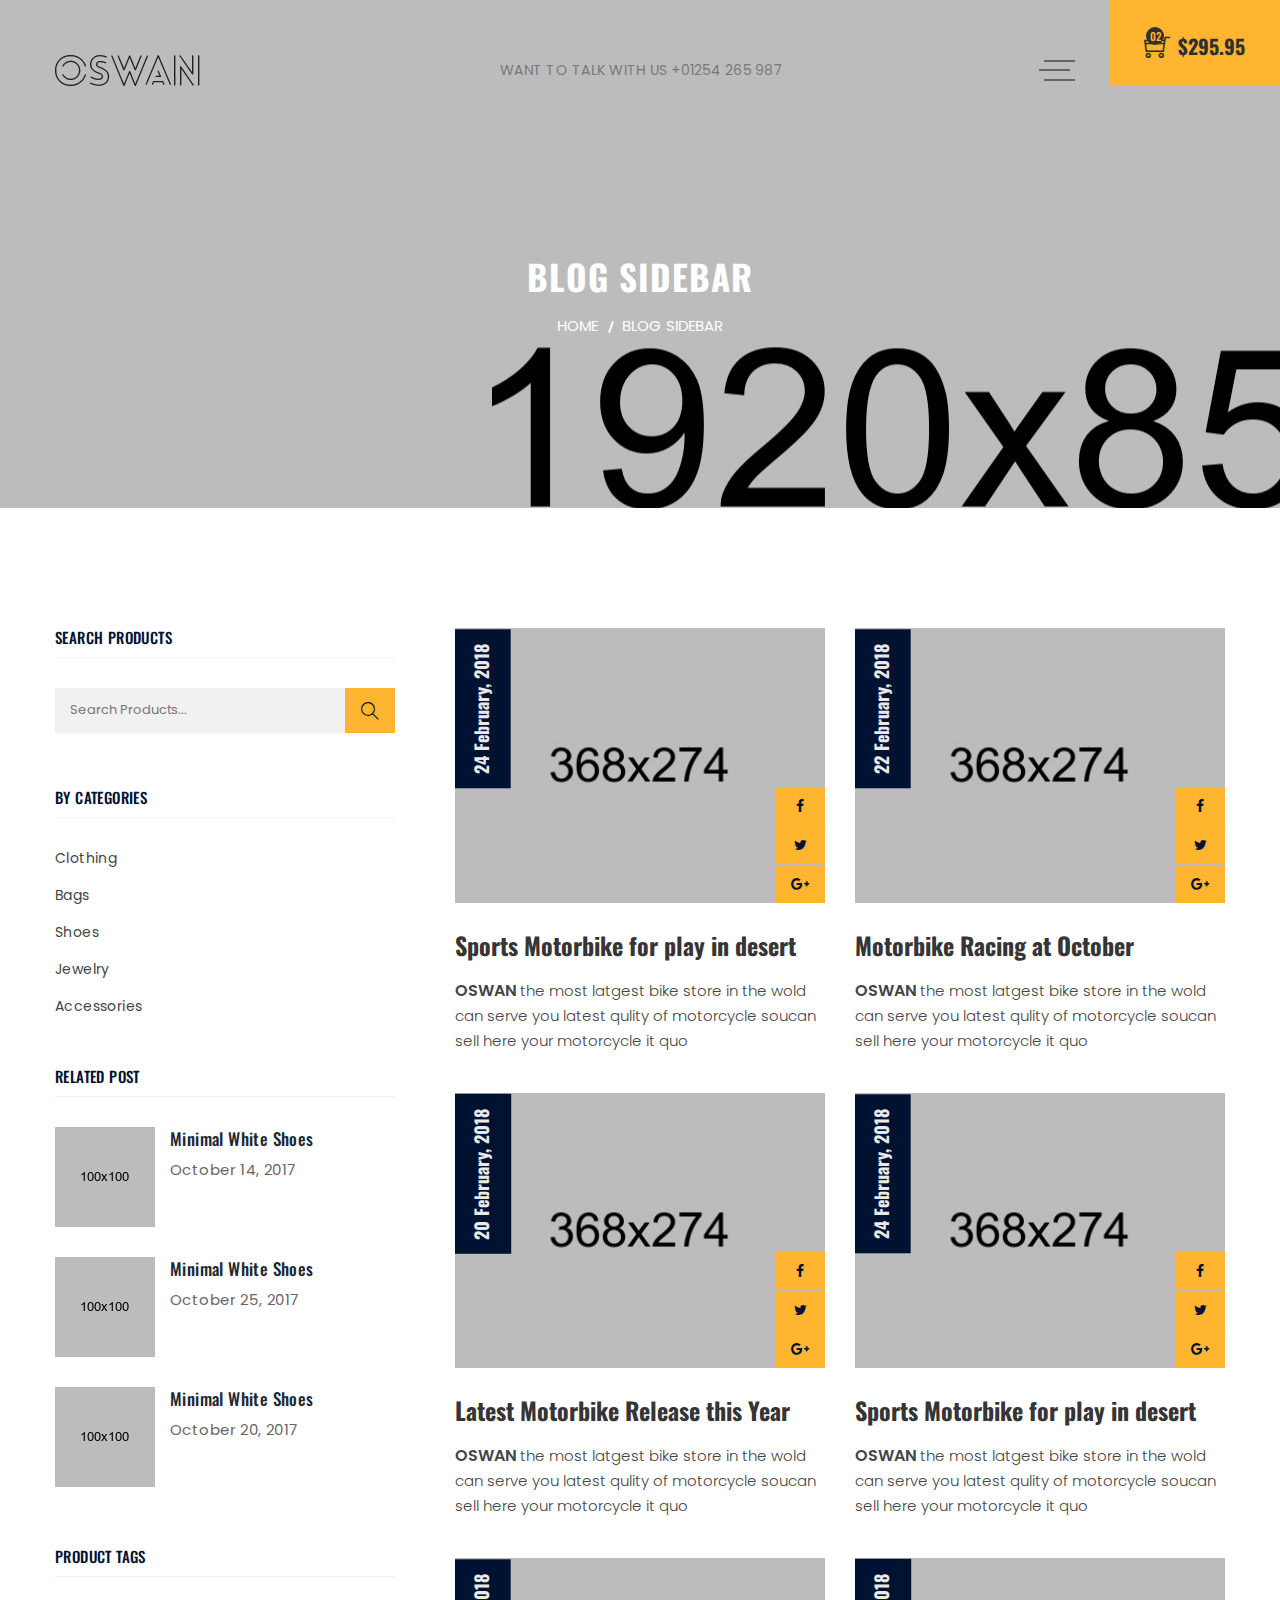
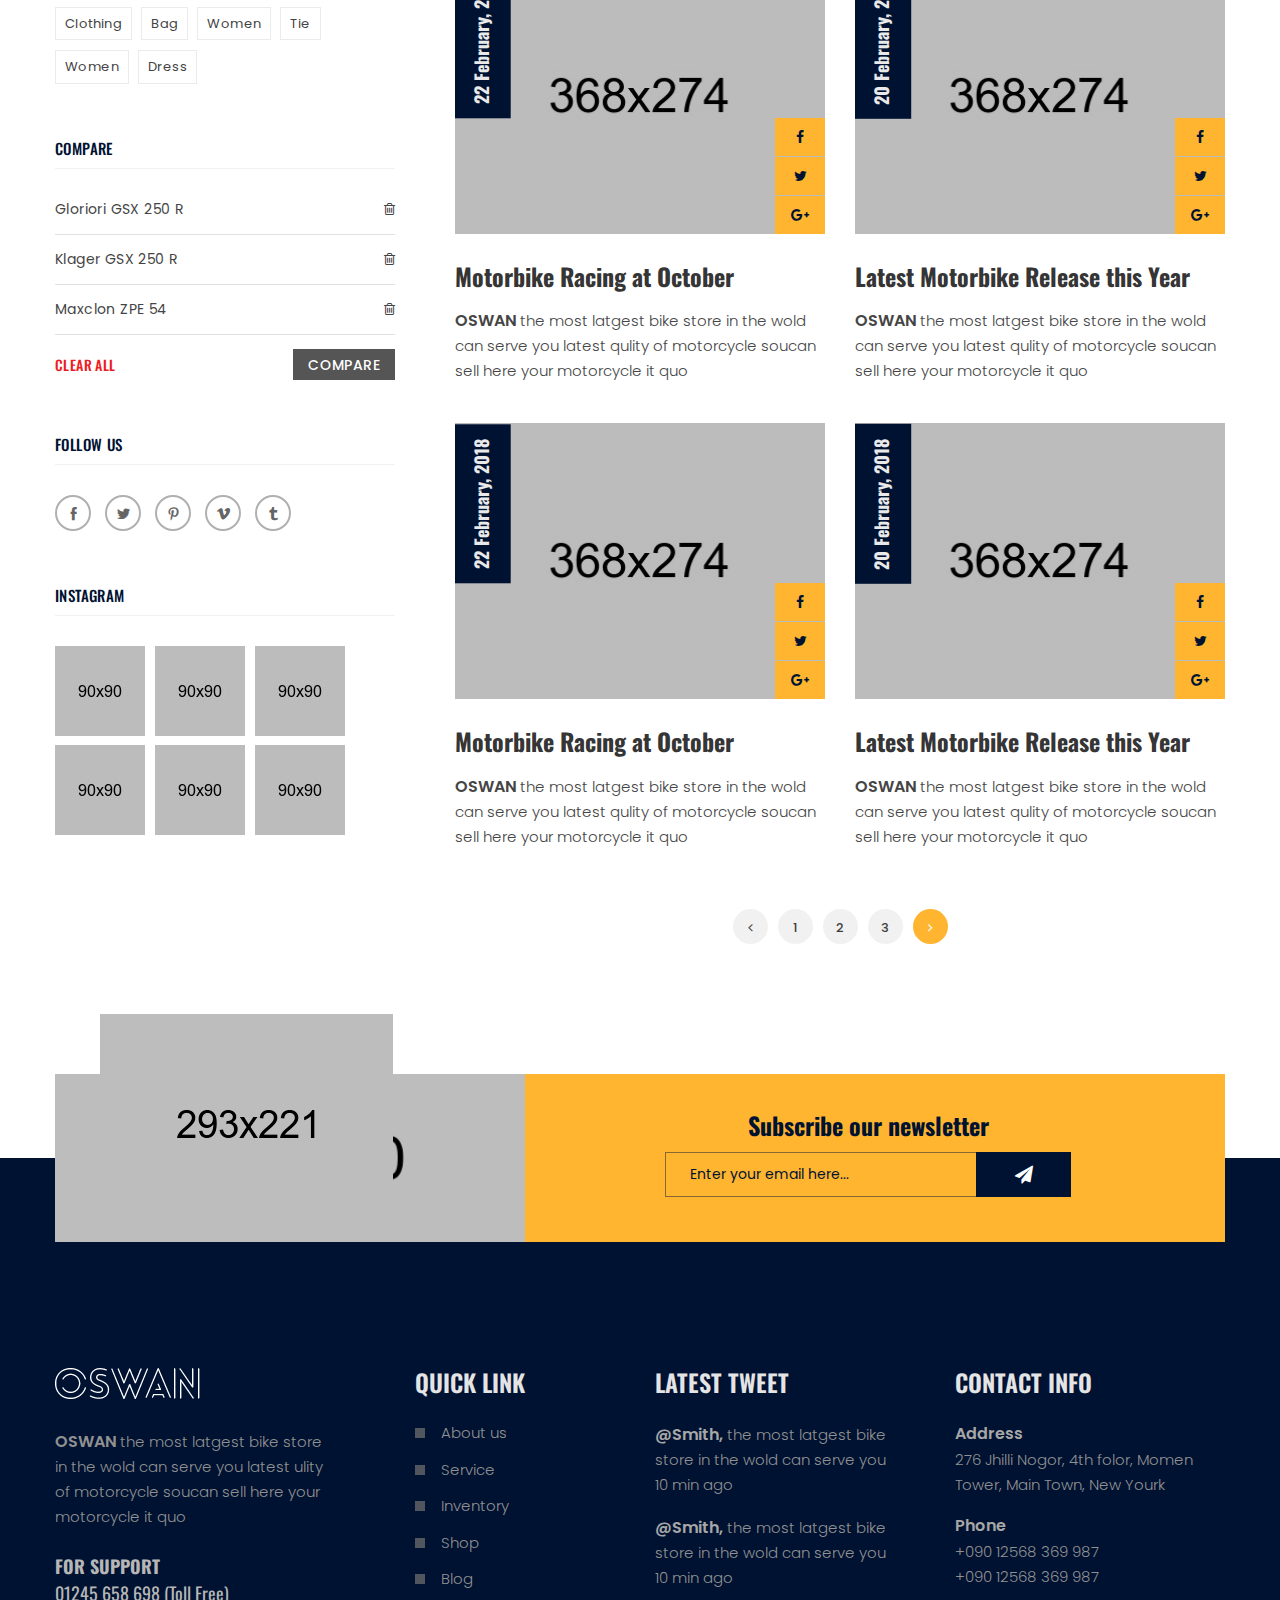
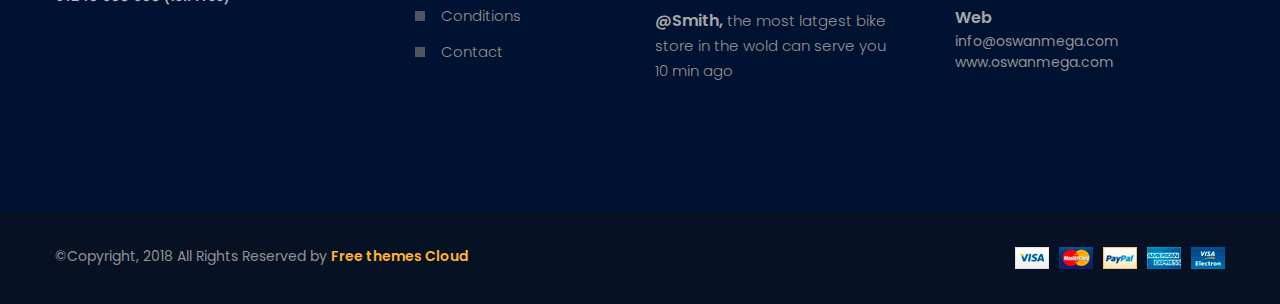
<file: webstore/src/main/resources/META-INF/resources/blog.html>
<!doctype html>
<html class="no-js" lang="zxx">
    <head>
        <meta charset="utf-8">
        <meta http-equiv="x-ua-compatible" content="ie=edge">
        <title>Oswan - eCommerce HTML5 Template</title>
        <meta name="description" content="Live Preview Of Oswan eCommerce HTML5 Template">
        <meta name="viewport" content="width=device-width, initial-scale=1">
        <!-- Favicon -->
        <link rel="shortcut icon" type="image/x-icon" href="assets/img/favicon.png">
		
		<!-- all css here -->
        <link rel="stylesheet" href="assets/css/bootstrap.min.css">
        <link rel="stylesheet" href="assets/css/animate.css">
        <link rel="stylesheet" href="assets/css/owl.carousel.min.css">
        <link rel="stylesheet" href="assets/css/chosen.min.css">
        <link rel="stylesheet" href="assets/css/meanmenu.min.css">
        <link rel="stylesheet" href="assets/css/jquery-ui.css">
        <link rel="stylesheet" href="assets/css/themify-icons.css">
        <link rel="stylesheet" href="assets/css/icofont.css">
        <link rel="stylesheet" href="assets/css/font-awesome.min.css">
        <link rel="stylesheet" href="assets/css/bundle.css">
        <link rel="stylesheet" href="assets/css/style.css">
        <link rel="stylesheet" href="assets/css/responsive.css">
        <script src="assets/js/vendor/modernizr-2.8.3.min.js"></script>
    </head>
    <body>
        <div class="wrapper">
            <header>
                <div class="header-area transparent-bar ptb-55">
                    <div class="container">
                        <div class="row">
                            <div class="col-lg-4 col-md-4 col-4">
                                <div class="logo-small-device">
                                    <a href="index.html"><img alt="" src="assets/img/logo/logo.png"></a>
                                </div>
                            </div>
                            <div class="col-lg-8 col-md-8 col-8">
                                <div class="header-contact-menu-wrapper pl-45">
                                    <div class="header-contact">
                                        <p>WANT TO TALK WITH US  +01254 265 987</p>
                                    </div>
                                    <div class="menu-wrapper text-center">
                                        <button class="menu-toggle">
                                            <img class="s-open" alt="" src="assets/img/icon-img/menu.png">
                                            <img class="s-close" alt="" src="assets/img/icon-img/menu-close.png">
                                        </button>
                                        <div class="main-menu">
                                            <nav>
                                                <ul>
                                                    <li><a href="index.html">home</a></li>
                                                    <li class="active"><a href="about-us.html">about us </a></li>
                                                    <li><a href="#">shop</a>
                                                        <ul>
                                                            <li><a href="shop.html">shop</a></li>
                                                            <li><a href="product-details.html">product details</a></li>
                                                            <li><a href="checkout.html">checkout</a></li>
                                                            <li><a href="wishlist.html">wishlist</a></li>
                                                            <li><a href="cart.html">cart</a></li>
                                                        </ul>
                                                    </li>
                                                    <li><a href="#">pages</a>
                                                        <ul>
                                                            <li><a href="about-us.html">about us</a></li>
                                                            <li><a href="cart.html">cart page</a></li>
                                                            <li><a href="checkout.html">checkout</a></li>
                                                            <li><a href="wishlist.html">wishlist</a></li>
                                                            <li><a href="login-register.html">login</a></li>
                                                            <li><a href="contact.html">contact</a></li>
                                                        </ul>
                                                    </li>
                                                    <li><a href="#">blog</a>
                                                        <ul>
                                                            <li><a href="blog.html">blog</a></li>
                                                            <li><a href="blog-details.html">blog details</a></li>
                                                        </ul>
                                                    </li>
                                                    <li><a href="contact.html">contact us</a></li>
                                                </ul>
                                            </nav>
                                        </div>
                                    </div>
                                </div>
                                <div class="header-cart cart-small-device">
                                    <button class="icon-cart">
                                        <i class="ti-shopping-cart"></i>
                                        <span class="count-style">02</span>
                                        <span class="count-price-add">$295.95</span>
                                    </button>
                                    <div class="shopping-cart-content">
                                        <ul>
                                            <li class="single-shopping-cart">
                                                <div class="shopping-cart-img">
                                                    <a href="#"><img alt="" src="assets/img/cart/cart-1.jpg"></a>
                                                </div>
                                                <div class="shopping-cart-title">
                                                    <h3><a href="#">Gloriori GSX 250 R </a></h3>
                                                    <span>Price: $275</span>
                                                    <span>Qty: 01</span>
                                                </div>
                                                <div class="shopping-cart-delete">
                                                    <a href="#"><i class="icofont icofont-ui-delete"></i></a>
                                                </div>
                                            </li>
                                            <li class="single-shopping-cart">
                                                <div class="shopping-cart-img">
                                                    <a href="#"><img alt="" src="assets/img/cart/cart-2.jpg"></a>
                                                </div>
                                                <div class="shopping-cart-title">
                                                    <h3><a href="#">Demonissi Gori</a></h3>
                                                    <span>Price: $275</span>
                                                    <span class="qty">Qty: 01</span>
                                                </div>
                                                <div class="shopping-cart-delete">
                                                    <a href="#"><i class="icofont icofont-ui-delete"></i></a>
                                                </div>
                                            </li>
                                            <li class="single-shopping-cart">
                                                <div class="shopping-cart-img">
                                                    <a href="#"><img alt="" src="assets/img/cart/cart-3.jpg"></a>
                                                </div>
                                                <div class="shopping-cart-title">
                                                    <h3><a href="#">Demonissi Gori</a></h3>
                                                    <span>Price: $275</span>
                                                    <span class="qty">Qty: 01</span>
                                                </div>
                                                <div class="shopping-cart-delete">
                                                    <a href="#"><i class="icofont icofont-ui-delete"></i></a>
                                                </div>
                                            </li>
                                        </ul>
                                        <div class="shopping-cart-total">
                                            <h4>total: <span>$550.00</span></h4>
                                        </div>
                                        <div class="shopping-cart-btn">
                                            <a class="btn-style cr-btn" href="#">checkout</a>
                                        </div>
                                    </div>
                                </div>
                            </div>
                            <div class="mobile-menu-area col-12">
                                <div class="mobile-menu">
                                    <nav id="mobile-menu-active">
                                        <ul class="menu-overflow">
                                            <li><a href="index.html">HOME</a></li>
                                            <li><a href="#">pages</a>
                                                <ul>
                                                    <li><a href="about-us.html">about us</a></li>
                                                    <li><a href="cart.html">cart page</a></li>
                                                    <li><a href="checkout.html">checkout</a></li>
                                                    <li><a href="wishlist.html">wishlist</a></li>
                                                    <li><a href="login-register.html">login</a></li>
                                                    <li><a href="contact.html">contact</a></li>
                                                </ul>
                                            </li>
                                            <li><a href="#">shop</a>
                                                <ul>
                                                    <li><a href="shop.html">shop</a></li>
                                                    <li><a href="product-details.html">product details</a></li>
                                                    <li><a href="checkout.html">checkout</a></li>
                                                    <li><a href="wishlist.html">wishlist</a></li>
                                                    <li><a href="cart.html">cart</a></li>
                                                </ul>
                                            </li>
                                            <li><a href="#">BLOG</a>
                                                <ul>
                                                    <li><a href="blog.html">blog page</a></li>
                                                    <li><a href="blog-details.html">blog details</a></li>
                                                </ul>
                                            </li>
                                            <li><a href="contact.html"> Contact us</a></li>
                                        </ul>
                                    </nav>                          
                                </div>
                            </div>
                        </div>
                    </div>
                    <div class="header-cart-wrapper">
                        <div class="header-cart">
                            <button class="icon-cart">
                                <i class="ti-shopping-cart"></i>
                                <span class="count-style">02</span>
                                <span class="count-price-add">$295.95</span>
                            </button>
                            <div class="shopping-cart-content">
                                <ul>
                                    <li class="single-shopping-cart">
                                        <div class="shopping-cart-img">
                                            <a href="#"><img alt="" src="assets/img/cart/cart-1.jpg"></a>
                                        </div>
                                        <div class="shopping-cart-title">
                                            <h3><a href="#">Gloriori GSX 250 R </a></h3>
                                            <span>Price: $275</span>
                                            <span>Qty: 01</span>
                                        </div>
                                        <div class="shopping-cart-delete">
                                            <a href="#"><i class="icofont icofont-ui-delete"></i></a>
                                        </div>
                                    </li>
                                    <li class="single-shopping-cart">
                                        <div class="shopping-cart-img">
                                            <a href="#"><img alt="" src="assets/img/cart/cart-2.jpg"></a>
                                        </div>
                                        <div class="shopping-cart-title">
                                            <h3><a href="#">Demonissi Gori</a></h3>
                                            <span>Price: $275</span>
                                            <span class="qty">Qty: 01</span>
                                        </div>
                                        <div class="shopping-cart-delete">
                                            <a href="#"><i class="icofont icofont-ui-delete"></i></a>
                                        </div>
                                    </li>
                                    <li class="single-shopping-cart">
                                        <div class="shopping-cart-img">
                                            <a href="#"><img alt="" src="assets/img/cart/cart-3.jpg"></a>
                                        </div>
                                        <div class="shopping-cart-title">
                                            <h3><a href="#">Demonissi Gori</a></h3>
                                            <span>Price: $275</span>
                                            <span class="qty">Qty: 01</span>
                                        </div>
                                        <div class="shopping-cart-delete">
                                            <a href="#"><i class="icofont icofont-ui-delete"></i></a>
                                        </div>
                                    </li>
                                </ul>
                                <div class="shopping-cart-total">
                                    <h4>total: <span>$550.00</span></h4>
                                </div>
                                <div class="shopping-cart-btn">
                                    <a class="btn-style cr-btn" href="#">checkout</a>
                                </div>
                            </div>
                        </div>
                    </div>
                </div>
            </header>
            <div class="breadcrumb-area pt-255 pb-170" style="background-image: url(assets/img/banner/banner-4.jpg)">
                <div class="container-fluid">
                    <div class="breadcrumb-content text-center">
                        <h2>blog sidebar</h2>
                        <ul>
                            <li>
                                <a href="#">home</a>
                            </li>
                            <li>blog sidebar</li>
                        </ul>
                    </div>
                </div>
            </div>
            <div class="blog-area pt-120 pb-130">
                <div class="container">
                    <div class="row">
                        <div class="col-lg-4">
                            <div class="product-sidebar-area pr-30">
                                <div class="sidebar-widget pb-55">
                                    <h3 class="sidebar-widget">Search Products</h3>
                                    <div class="sidebar-search">
                                        <form action="#">
                                            <input type="text" placeholder="Search Products...">
                                            <button><i class="ti-search"></i></button>
                                        </form>
                                    </div>
                                </div>
                                <div class="sidebar-widget pb-50">
                                    <h3 class="sidebar-widget">by categories</h3>
                                    <div class="widget-categories">
                                        <ul>
                                            <li><a href="#">Clothing</a></li>
                                            <li><a href="#">Bags</a></li>
                                            <li><a href="#">Shoes</a></li>
                                            <li><a href="#">Jewelry</a></li>
                                            <li><a href="#">Accessories</a></li>
                                        </ul>
                                    </div>
                                </div>
                                <div class="sidebar-widget pb-60">
                                    <h3 class="sidebar-widget">related post</h3>
                                    <div class="best-seller">
                                        <div class="single-best-seller">
                                            <div class="best-seller-img">
                                                <a href="#"><img src="assets/img/product/product-12.jpg" alt=""></a>
                                            </div>
                                            <div class="best-seller-text">
                                                <h3><a href="#">Minimal White Shoes</a></h3>
                                                <span>October 14, 2017</span>
                                            </div>
                                        </div>
                                        <div class="single-best-seller">
                                            <div class="best-seller-img">
                                                <a href="#"><img src="assets/img/product/product-13.jpg" alt=""></a>
                                            </div>
                                            <div class="best-seller-text">
                                                <h3><a href="#">Minimal White Shoes</a></h3>
                                                <span>October 25, 2017</span>
                                            </div>
                                        </div>
                                        <div class="single-best-seller">
                                            <div class="best-seller-img">
                                                <a href="#"><img src="assets/img/product/product-14.jpg" alt=""></a>
                                            </div>
                                            <div class="best-seller-text">
                                                <h3><a href="#">Minimal White Shoes</a></h3>
                                                <span>October 20, 2017</span>
                                            </div>
                                        </div>
                                    </div>
                                </div>
                                <div class="sidebar-widget mb-45">
                                    <h3 class="sidebar-widget">product tags</h3>
                                    <div class="product-tags">
                                        <ul>
                                            <li><a href="#">Clothing</a></li>
                                            <li><a href="#">Bag</a></li>
                                            <li><a href="#">Women</a></li>
                                            <li><a href="#">Tie</a></li>
                                            <li><a href="#">Women</a></li>
                                            <li><a href="#">Dress</a></li>
                                        </ul>
                                    </div>
                                </div>
                                <div class="sidebar-widget mb-55">
                                    <h3 class="sidebar-widget">compare</h3>
                                    <div class="product-compare">
                                        <ul>
                                            <li><a href="#">Gloriori GSX 250 R <span><i class="fa fa-trash-o" aria-hidden="true"></i></span></a></li>
                                            <li><a href="#">Klager GSX 250 R<span><i class="fa fa-trash-o" aria-hidden="true"></i></span></a></li>
                                            <li><a href="#">Maxclon ZPE 54 <span><i class="fa fa-trash-o" aria-hidden="true"></i></span></a></li>
                                        </ul>
                                    </div>
                                    <div class="compare-text-btn">
                                        <div class="compare-text">
                                            <h5>Clear All</h5>
                                        </div>
                                        <div class="compare-btn">
                                            <a href="#">Compare</a>
                                        </div>
                                    </div>
                                </div>
                                <div class="sidebar-widget mb-55">
                                    <h3 class="sidebar-widget">follow us </h3>
                                    <div class="blog-social">
                                        <ul>
                                            <li class="facebook">
                                                <a href="#">
                                                    <i class="icofont icofont-social-facebook"></i>
                                                </a>
                                            </li>
                                            <li class="twitter">
                                                <a href="#">
                                                    <i class="icofont icofont-social-twitter"></i>
                                                </a>
                                            </li>
                                            <li class="pinterest">
                                                <a href="#">
                                                    <i class="icofont icofont-social-pinterest"></i>
                                                </a>
                                            </li>
                                            <li class="vimeo">
                                                <a href="#">
                                                    <i class="icofont icofont-social-vimeo"></i>
                                                </a>
                                            </li>
                                            <li class="tumblr">
                                                <a href="#">
                                                    <i class="icofont icofont-social-tumblr"></i>
                                                </a>
                                            </li>
                                        </ul>
                                    </div>
                                </div>
                                <div class="sidebar-widget pb-50">
                                    <h3 class="sidebar-widget">instagram</h3>
                                    <div class="blog-instagram">
                                        <ul>
                                            <li><a href="#"><img src="assets/img/instagram/instagram1.jpg" alt=""></a></li>
                                            <li><a href="#"><img src="assets/img/instagram/instagram2.jpg" alt=""></a></li>
                                            <li><a href="#"><img src="assets/img/instagram/instagram3.jpg" alt=""></a></li>
                                            <li><a href="#"><img src="assets/img/instagram/instagram4.jpg" alt=""></a></li>
                                            <li><a href="#"><img src="assets/img/instagram/instagram5.jpg" alt=""></a></li>
                                            <li><a href="#"><img src="assets/img/instagram/instagram6.jpg" alt=""></a></li>
                                        </ul>
                                    </div>
                                </div>
                            </div>
                        </div>
                        <div class="col-lg-8">
                            <div class="row">
                                <div class="col-lg-6 col-md-6">
                                    <div class="blog-hm-wrapper mb-40">
                                        <div class="blog-img">
                                            <a href="blog-details.html"><img src="assets/img/blog/blog-hm-1.jpg" alt="image"></a>
                                            <div class="blog-date">
                                                <h4>24 February, 2018</h4>
                                            </div>
                                            <div class="blog-hm-social">
                                                <ul>
                                                    <li><a href="#"><i class="fa fa-facebook"></i></a></li>
                                                    <li><a href="#"><i class="fa fa-twitter"></i></a></li>
                                                    <li><a href="#"><i class="fa fa-google-plus"></i></a></li>
                                                </ul>
                                            </div>
                                        </div>
                                        <div class="blog-hm-content">
                                            <h3><a href="blog-details.html">Sports Motorbike for play in desert </a></h3>
                                            <p><span>OSWAN</span> the most latgest bike store in the wold can serve you latest qulity of motorcycle soucan sell here your motorcycle it quo </p>
                                        </div>
                                    </div>
                                </div>
                                <div class="col-lg-6 col-md-6">
                                    <div class="blog-hm-wrapper mb-40">
                                        <div class="blog-img">
                                            <a href="blog-details.html"><img src="assets/img/blog/blog-hm-2.jpg" alt="image"></a>
                                            <div class="blog-date">
                                                <h4>22 February, 2018</h4>
                                            </div>
                                            <div class="blog-hm-social">
                                                <ul>
                                                    <li><a href="#"><i class="fa fa-facebook"></i></a></li>
                                                    <li><a href="#"><i class="fa fa-twitter"></i></a></li>
                                                    <li><a href="#"><i class="fa fa-google-plus"></i></a></li>
                                                </ul>
                                            </div>
                                        </div>
                                        <div class="blog-hm-content">
                                            <h3><a href="blog-details.html">Motorbike Racing at October</a></h3>
                                            <p><span>OSWAN</span> the most latgest bike store in the wold can serve you latest qulity of motorcycle soucan sell here your motorcycle it quo </p>
                                        </div>
                                    </div>
                                </div>
                                <div class="col-lg-6 col-md-6">
                                    <div class="blog-hm-wrapper mb-40">
                                        <div class="blog-img">
                                            <a href="blog-details.html"><img src="assets/img/blog/blog-hm-3.jpg" alt="image"></a>
                                            <div class="blog-date">
                                                <h4>20 February, 2018</h4>
                                            </div>
                                            <div class="blog-hm-social">
                                                <ul>
                                                    <li><a href="#"><i class="fa fa-facebook"></i></a></li>
                                                    <li><a href="#"><i class="fa fa-twitter"></i></a></li>
                                                    <li><a href="#"><i class="fa fa-google-plus"></i></a></li>
                                                </ul>
                                            </div>
                                        </div>
                                        <div class="blog-hm-content">
                                            <h3><a href="blog-details.html">Latest Motorbike Release this Year </a></h3>
                                            <p><span>OSWAN</span> the most latgest bike store in the wold can serve you latest qulity of motorcycle soucan sell here your motorcycle it quo </p>
                                        </div>
                                    </div>
                                </div>
                                <div class="col-lg-6 col-md-6">
                                    <div class="blog-hm-wrapper mb-40">
                                        <div class="blog-img">
                                            <a href="blog-details.html"><img src="assets/img/blog/blog-hm-5.jpg" alt="image"></a>
                                            <div class="blog-date">
                                                <h4>24 February, 2018</h4>
                                            </div>
                                            <div class="blog-hm-social">
                                                <ul>
                                                    <li><a href="#"><i class="fa fa-facebook"></i></a></li>
                                                    <li><a href="#"><i class="fa fa-twitter"></i></a></li>
                                                    <li><a href="#"><i class="fa fa-google-plus"></i></a></li>
                                                </ul>
                                            </div>
                                        </div>
                                        <div class="blog-hm-content">
                                            <h3><a href="blog-details.html">Sports Motorbike for play in desert </a></h3>
                                            <p><span>OSWAN</span> the most latgest bike store in the wold can serve you latest qulity of motorcycle soucan sell here your motorcycle it quo </p>
                                        </div>
                                    </div>
                                </div>
                                <div class="col-lg-6 col-md-6">
                                    <div class="blog-hm-wrapper mb-40">
                                        <div class="blog-img">
                                            <a href="blog-details.html"><img src="assets/img/blog/blog-hm-6.jpg" alt="image"></a>
                                            <div class="blog-date">
                                                <h4>22 February, 2018</h4>
                                            </div>
                                            <div class="blog-hm-social">
                                                <ul>
                                                    <li><a href="#"><i class="fa fa-facebook"></i></a></li>
                                                    <li><a href="#"><i class="fa fa-twitter"></i></a></li>
                                                    <li><a href="#"><i class="fa fa-google-plus"></i></a></li>
                                                </ul>
                                            </div>
                                        </div>
                                        <div class="blog-hm-content">
                                            <h3><a href="blog-details.html">Motorbike Racing at October</a></h3>
                                            <p><span>OSWAN</span> the most latgest bike store in the wold can serve you latest qulity of motorcycle soucan sell here your motorcycle it quo </p>
                                        </div>
                                    </div>
                                </div>
                                <div class="col-lg-6 col-md-6">
                                    <div class="blog-hm-wrapper mb-40">
                                        <div class="blog-img">
                                            <a href="blog-details.html"><img src="assets/img/blog/blog-hm-7.jpg" alt="image"></a>
                                            <div class="blog-date">
                                                <h4>20 February, 2018</h4>
                                            </div>
                                            <div class="blog-hm-social">
                                                <ul>
                                                    <li><a href="#"><i class="fa fa-facebook"></i></a></li>
                                                    <li><a href="#"><i class="fa fa-twitter"></i></a></li>
                                                    <li><a href="#"><i class="fa fa-google-plus"></i></a></li>
                                                </ul>
                                            </div>
                                        </div>
                                        <div class="blog-hm-content">
                                            <h3><a href="blog-details.html">Latest Motorbike Release this Year </a></h3>
                                            <p><span>OSWAN</span> the most latgest bike store in the wold can serve you latest qulity of motorcycle soucan sell here your motorcycle it quo </p>
                                        </div>
                                    </div>
                                </div>
                                <div class="col-lg-6 col-md-6">
                                    <div class="blog-hm-wrapper mb-40">
                                        <div class="blog-img">
                                            <a href="blog-details.html"><img src="assets/img/blog/blog-hm-3.jpg" alt="image"></a>
                                            <div class="blog-date">
                                                <h4>22 February, 2018</h4>
                                            </div>
                                            <div class="blog-hm-social">
                                                <ul>
                                                    <li><a href="#"><i class="fa fa-facebook"></i></a></li>
                                                    <li><a href="#"><i class="fa fa-twitter"></i></a></li>
                                                    <li><a href="#"><i class="fa fa-google-plus"></i></a></li>
                                                </ul>
                                            </div>
                                        </div>
                                        <div class="blog-hm-content">
                                            <h3><a href="blog-details.html">Motorbike Racing at October</a></h3>
                                            <p><span>OSWAN</span> the most latgest bike store in the wold can serve you latest qulity of motorcycle soucan sell here your motorcycle it quo </p>
                                        </div>
                                    </div>
                                </div>
                                <div class="col-lg-6 col-md-6">
                                    <div class="blog-hm-wrapper mb-40">
                                        <div class="blog-img">
                                            <a href="blog-details.html"><img src="assets/img/blog/blog-hm-1.jpg" alt="image"></a>
                                            <div class="blog-date">
                                                <h4>20 February, 2018</h4>
                                            </div>
                                            <div class="blog-hm-social">
                                                <ul>
                                                    <li><a href="#"><i class="fa fa-facebook"></i></a></li>
                                                    <li><a href="#"><i class="fa fa-twitter"></i></a></li>
                                                    <li><a href="#"><i class="fa fa-google-plus"></i></a></li>
                                                </ul>
                                            </div>
                                        </div>
                                        <div class="blog-hm-content">
                                            <h3><a href="blog-details.html">Latest Motorbike Release this Year </a></h3>
                                            <p><span>OSWAN</span> the most latgest bike store in the wold can serve you latest qulity of motorcycle soucan sell here your motorcycle it quo </p>
                                        </div>
                                    </div>
                                </div>
                            </div>
                            <div class="paginations text-center mt-20">
                                <ul>
                                    <li><a href="#"><i class="fa fa-angle-left"></i></a></li>
                                    <li><a href="#">1</a></li>
                                    <li><a href="#">2</a></li>
                                    <li><a href="#">3</a></li>
                                    <li class="active"><a href="#"><i class="fa fa-angle-right"></i></a></li>
                                </ul>
                            </div>
                        </div>
                    </div>
                </div>
            </div>
            <div class="newsletter-area">
                <div class="container">
                    <div class="newsletter-wrapper-all theme-bg-2">
                        <div class="row">
                            <div class="col-lg-5 col-12 col-md-12">
                                <div class="newsletter-img bg-img" style="background-image: url(assets/img/banner/newsletter-bg.png)">
                                    <img alt="image" src="assets/img/team/newsletter-img.png">
                                </div>
                            </div>
                            <div class="col-lg-7 col-12 col-md-12">
                                <div class="newsletter-wrapper text-center">
                                    <div class="newsletter-title">
                                        <h3>Subscribe our newsletter</h3>
                                    </div>
                                    <div id="mc_embed_signup" class="subscribe-form">
                                        <form action="#" method="post" id="#" name="mc-embedded-subscribe-form" class="validate" target="_blank" novalidate>
                                            <div id="mc_embed_signup_scroll" class="mc-form">
                                                <input type="email" value="" name="EMAIL" class="email" placeholder="Enter your email here..." required>
                                                <!-- real people should not fill this in and expect good things - do not remove this or risk form bot signups-->
                                                <div class="mc-news" aria-hidden="true"><input type="text" name="b_6bbb9b6f5827bd842d9640c82_05d85f18ef" tabindex="-1" value=""></div>
                                                <div class="clear"><input type="submit" value="Subscribe" name="subscribe" id="mc-embedded-subscribe" class="button"></div>
                                            </div>
                                        </form>
                                    </div>
                                </div>
                            </div>
                        </div>
                    </div>
                </div>
            </div>
            <footer>
                <div class="footer-top pt-210 pb-98 theme-bg">
                    <div class="container">
                       <div class="row">
                            <div class="col-lg-3 col-md-6 col-12">
                                <div class="footer-widget mb-30">
                                    <div class="footer-logo">
                                        <a href="index.html">
                                            <img src="assets/img/logo/2.png" alt="">
                                        </a>
                                    </div>
                                    <div class="footer-about">
                                        <p><span>OSWAN</span> the most latgest bike store in the wold can serve you latest ulity of motorcycle soucan sell here your motorcycle it quo </p>
                                        <div class="footer-support">
                                            <h5>FOR SUPPORT</h5>
                                            <span> 01245 658 698 (Toll Free)</span>
                                        </div>
                                    </div>
                                </div>
                            </div>
                            <div class="col-lg-3 col-md-6 col-12">
                                <div class="footer-widget mb-30 pl-60">
                                    <div class="footer-widget-title">
                                        <h3>QUICK LINK</h3>
                                    </div>
                                    <div class="quick-links">
                                        <ul>
                                            <li><a href="about-us.html">About us</a></li>
                                            <li><a href="#">Service</a></li>
                                            <li><a href="#">Inventory</a></li>
                                            <li><a href="shop.html">Shop</a></li>
                                            <li><a href="blog-sidebar.html">Blog</a></li>
                                            <li><a href="#">Conditions</a></li>
                                            <li><a href="contact.html">Contact</a></li>
                                        </ul>
                                    </div>
                                </div>
                            </div>
                            <div class="col-lg-3 col-md-6 col-12">
                                <div class="footer-widget mb-30">
                                    <div class="footer-widget-title">
                                        <h3>LATEST TWEET</h3>
                                    </div>
                                    <div class="food-widget-content pr-30">
                                        <div class="single-tweet">
                                            <p><a href="#">@Smith,</a> the most latgest bike store in the wold can serve you 
10 min ago</p>
                                        </div>
                                        <div class="single-tweet">
                                            <p><a href="#">@Smith,</a> the most latgest bike store in the wold can serve you 
10 min ago</p>
                                        </div>
                                        <div class="single-tweet">
                                            <p><a href="#">@Smith,</a> the most latgest bike store in the wold can serve you 
10 min ago</p>
                                        </div>
                                    </div>
                                </div>
                            </div>
                            <div class="col-lg-3 col-md-6 col-12">
                                <div class="footer-widget mb-30">
                                    <div class="footer-widget-title">
                                        <h3>CONTACT INFO</h3>
                                    </div>
                                    <div class="food-info-wrapper">
                                        <div class="food-address">
                                            <div class="food-info-title">
                                                <span>Address</span>
                                            </div>
                                            <div class="food-info-content">
                                                <p>276 Jhilli Nogor, 4th folor, Momen Tower, Main Town, New Yourk</p>
                                            </div>
                                        </div>
                                        <div class="food-address">
                                            <div class="food-info-title">
                                                <span>Phone</span>
                                            </div>
                                            <div class="food-info-content">
                                                <p>+090 12568 369 987</p>
                                                <p>+090 12568 369 987</p>
                                            </div>
                                        </div>
                                        <div class="food-address">
                                            <div class="food-info-title">
                                                <span>Web</span>
                                            </div>
                                            <div class="food-info-content">
                                                <a href="#">info@oswanmega.com</a>
                                                <a href="#">www.oswanmega.com</a>
                                            </div>
                                        </div>
                                    </div>
                                </div>
                            </div>
                        </div>
                    </div>
                </div>
                <div class="footer-bottom ptb-35 black-bg">
                    <div class="container">
                        <div class="row">
                            <div class="col-md-8 col-12">
                                <div class="copyright">
                                    <p>©Copyright, 2018 All Rights Reserved by <a href="https://freethemescloud.com/">Free themes Cloud</a></p>
                                </div>
                            </div>
                            <div class="col-md-4 col-12">
                                <div class="footer-payment-method">
                                    <a href="#"><img alt="" src="assets/img/icon-img/payment.png"></a>
                                </div>
                            </div>
                        </div>
                    </div>
                </div>
            </footer>
        </div>
        
        
        
		
		
		
		
		<!-- all js here -->
        <script src="assets/js/vendor/jquery-1.12.0.min.js"></script>
        <script src="assets/js/popper.js"></script>
        <script src="assets/js/bootstrap.min.js"></script>
        <script src="assets/js/isotope.pkgd.min.js"></script>
        <script src="assets/js/imagesloaded.pkgd.min.js"></script>
        <script src="assets/js/jquery.counterup.min.js"></script>
        <script src="assets/js/waypoints.min.js"></script>
        
        <script src="assets/js/owl.carousel.min.js"></script>
        <script src="assets/js/plugins.js"></script>
        <script src="assets/js/main.js"></script>
    </body>
</html>
</file>
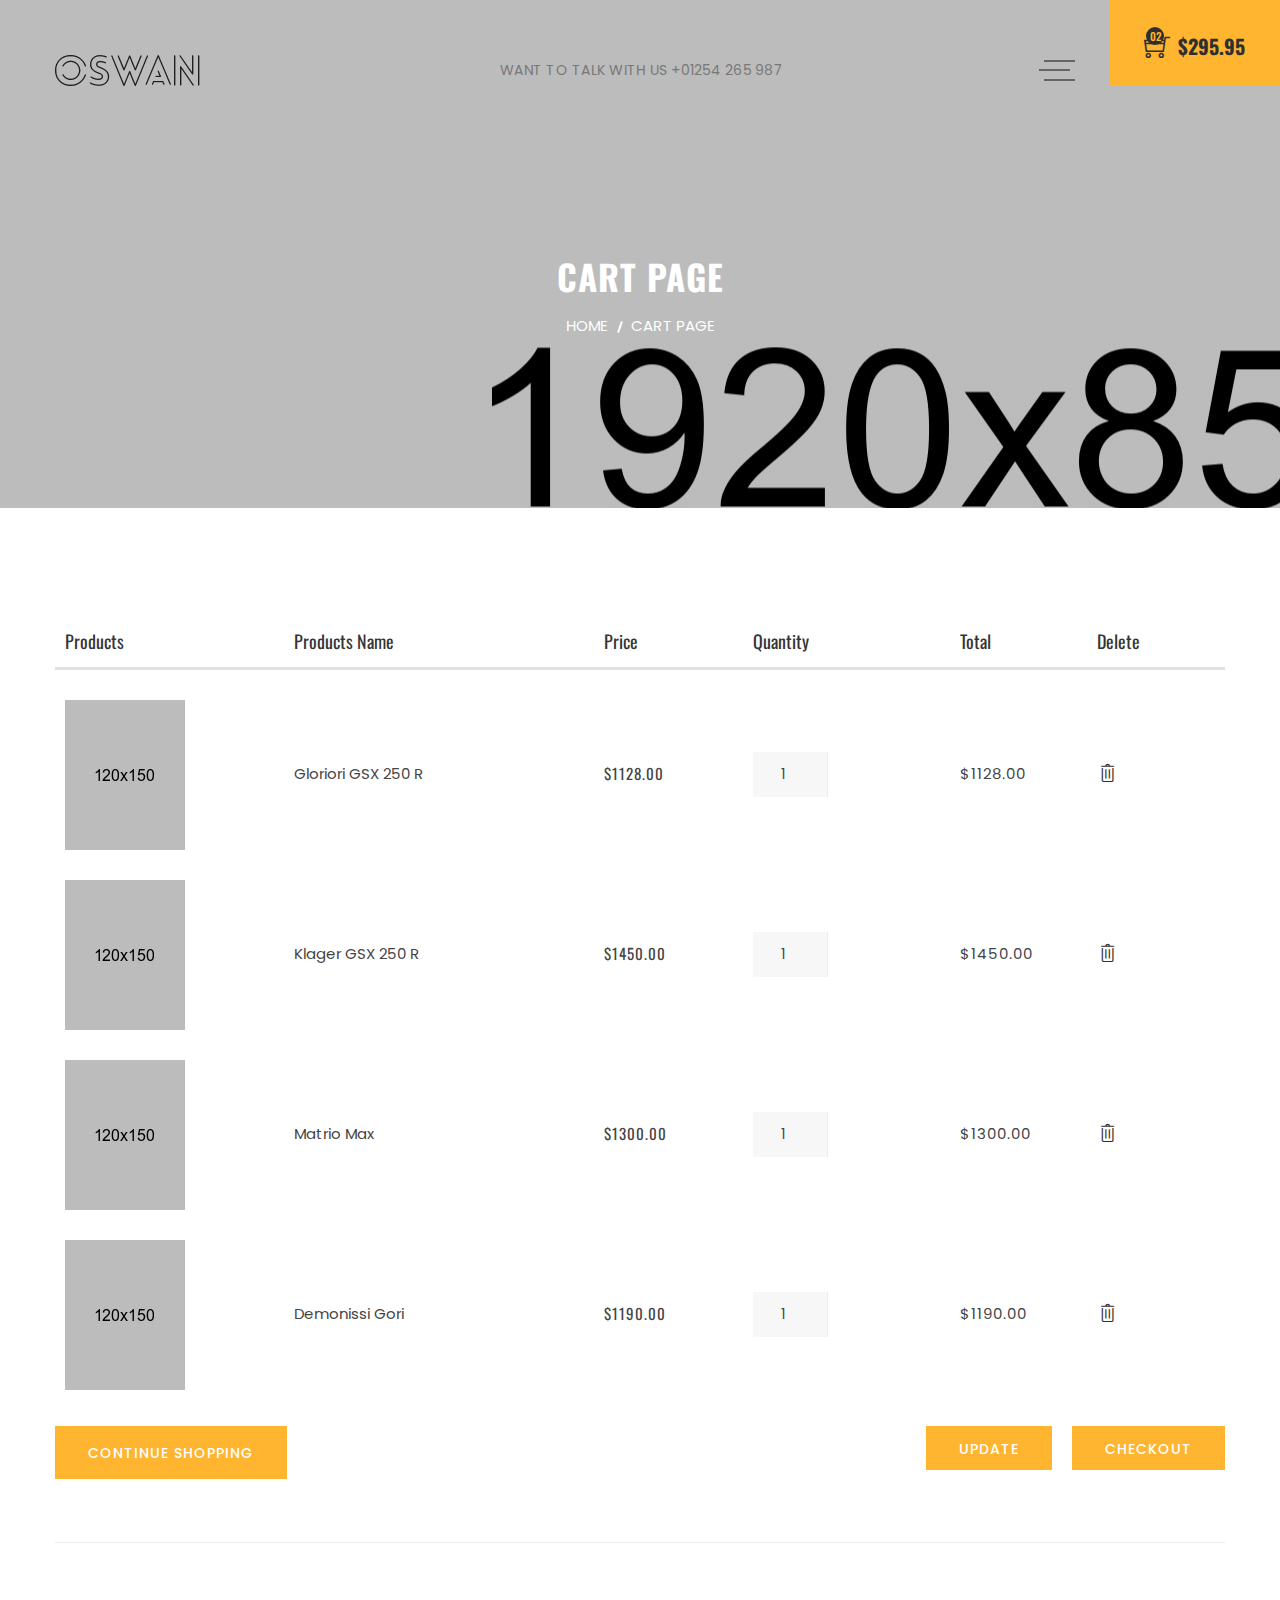
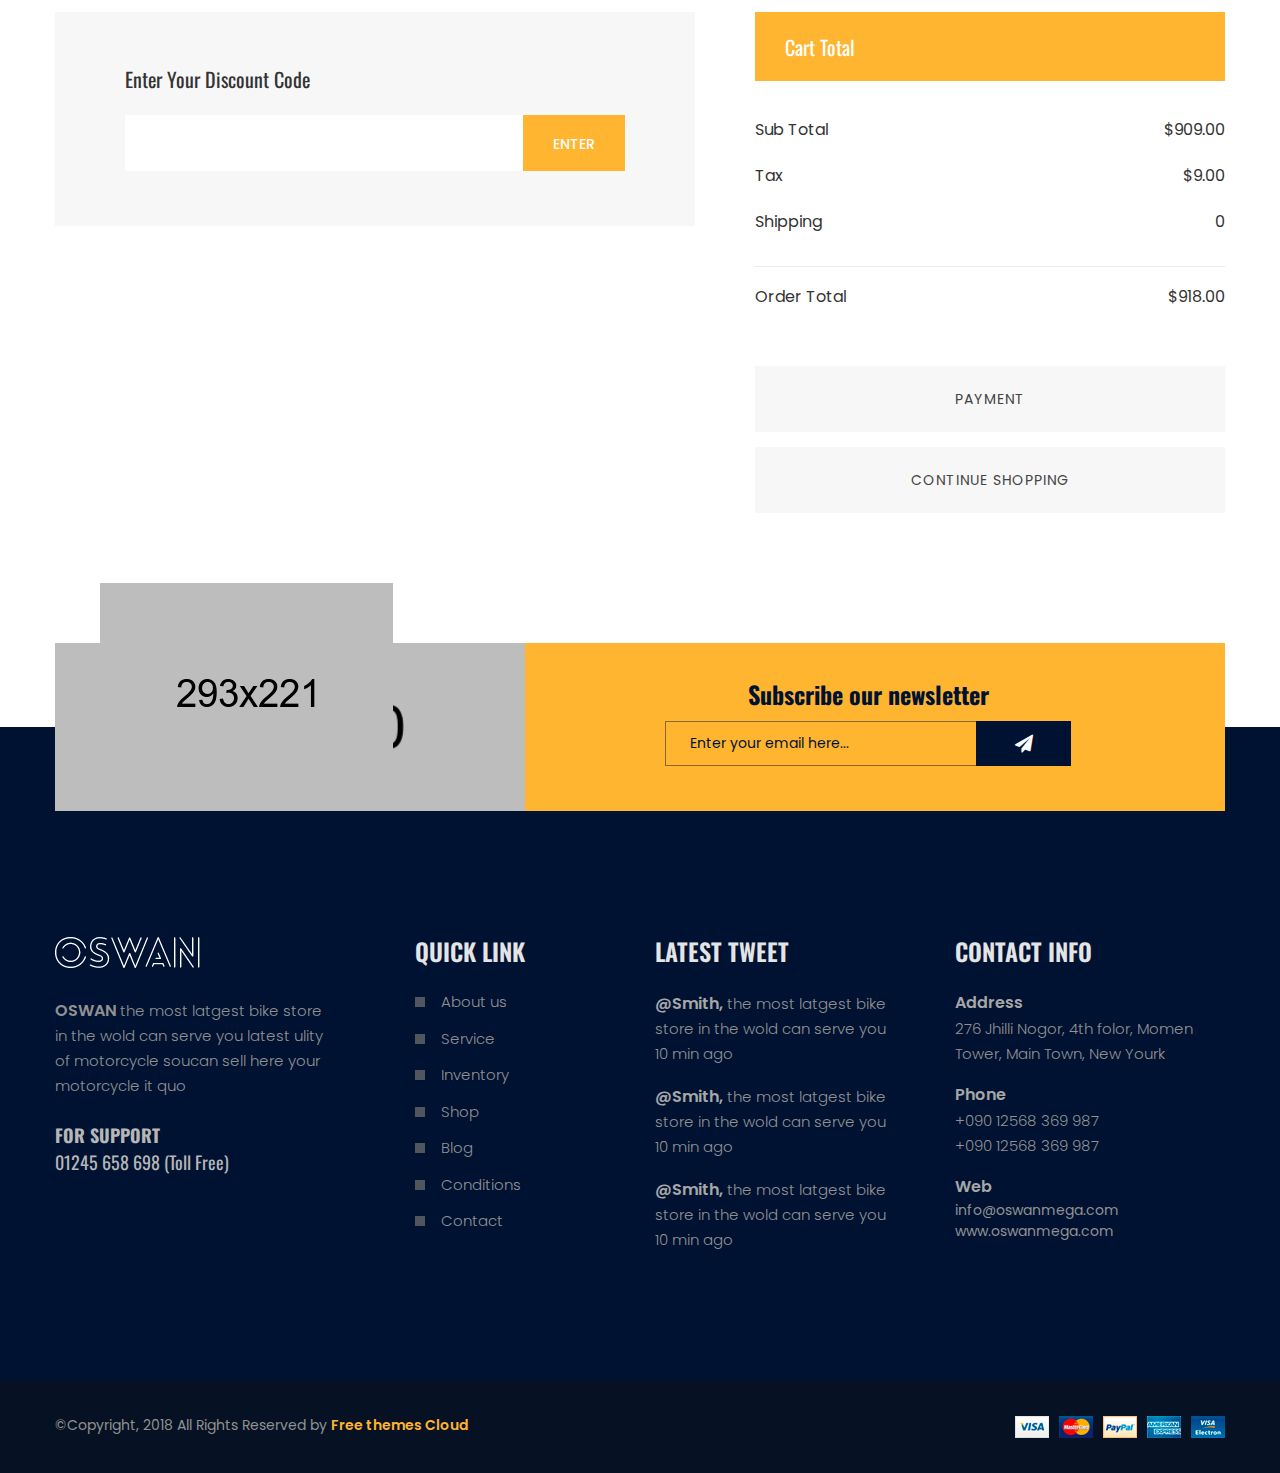
<file: webstore/src/main/resources/META-INF/resources/cart.html>
<!doctype html>
<html class="no-js" lang="zxx">
    <head>
        <meta charset="utf-8">
        <meta http-equiv="x-ua-compatible" content="ie=edge">
        <title>Oswan - eCommerce HTML5 Template</title>
        <meta name="description" content="Live Preview Of Oswan eCommerce HTML5 Template">
        <meta name="viewport" content="width=device-width, initial-scale=1">
        <!-- Favicon -->
        <link rel="shortcut icon" type="image/x-icon" href="assets/img/favicon.png">
		
		<!-- all css here -->
        <link rel="stylesheet" href="assets/css/bootstrap.min.css">
        <link rel="stylesheet" href="assets/css/animate.css">
        <link rel="stylesheet" href="assets/css/owl.carousel.min.css">
        <link rel="stylesheet" href="assets/css/chosen.min.css">
        <link rel="stylesheet" href="assets/css/meanmenu.min.css">
        <link rel="stylesheet" href="assets/css/themify-icons.css">
        <link rel="stylesheet" href="assets/css/icofont.css">
        <link rel="stylesheet" href="assets/css/font-awesome.min.css">
        <link rel="stylesheet" href="assets/css/bundle.css">
        <link rel="stylesheet" href="assets/css/style.css">
        <link rel="stylesheet" href="assets/css/responsive.css">
        <script src="assets/js/vendor/modernizr-2.8.3.min.js"></script>
    </head>
    <body>
        <div class="wrapper">
            <header>
                <div class="header-area transparent-bar ptb-55">
                    <div class="container">
                        <div class="row">
                            <div class="col-lg-4 col-md-4 col-4">
                                <div class="logo-small-device">
                                    <a href="index.html"><img alt="" src="assets/img/logo/logo.png"></a>
                                </div>
                            </div>
                            <div class="col-lg-8 col-md-8 col-8">
                                <div class="header-contact-menu-wrapper pl-45">
                                    <div class="header-contact">
                                        <p>WANT TO TALK WITH US  +01254 265 987</p>
                                    </div>
                                    <div class="menu-wrapper text-center">
                                        <button class="menu-toggle">
                                            <img class="s-open" alt="" src="assets/img/icon-img/menu.png">
                                            <img class="s-close" alt="" src="assets/img/icon-img/menu-close.png">
                                        </button>
                                        <div class="main-menu">
                                            <nav>
                                                <ul>
                                                    <li><a href="index.html">home</a></li>
                                                    <li class="active"><a href="about-us.html">about us </a></li>
                                                    <li><a href="#">shop</a>
                                                        <ul>
                                                            <li><a href="shop.html">shop</a></li>
                                                            <li><a href="product-details.html">product details</a></li>
                                                            <li><a href="checkout.html">checkout</a></li>
                                                            <li><a href="wishlist.html">wishlist</a></li>
                                                            <li><a href="cart.html">cart</a></li>
                                                        </ul>
                                                    </li>
                                                    <li><a href="#">pages</a>
                                                        <ul>
                                                            <li><a href="about-us.html">about us</a></li>
                                                            <li><a href="cart.html">cart page</a></li>
                                                            <li><a href="checkout.html">checkout</a></li>
                                                            <li><a href="wishlist.html">wishlist</a></li>
                                                            <li><a href="login-register.html">login</a></li>
                                                            <li><a href="contact.html">contact</a></li>
                                                        </ul>
                                                    </li>
                                                    <li><a href="#">blog</a>
                                                        <ul>
                                                            <li><a href="blog.html">blog</a></li>
                                                            <li><a href="blog-details.html">blog details</a></li>
                                                        </ul>
                                                    </li>
                                                    <li><a href="contact.html">contact us</a></li>
                                                </ul>
                                            </nav>
                                        </div>
                                    </div>
                                </div>
                                <div class="header-cart cart-small-device">
                                    <button class="icon-cart">
                                        <i class="ti-shopping-cart"></i>
                                        <span class="count-style">02</span>
                                        <span class="count-price-add">$295.95</span>
                                    </button>
                                    <div class="shopping-cart-content">
                                        <ul>
                                            <li class="single-shopping-cart">
                                                <div class="shopping-cart-img">
                                                    <a href="#"><img alt="" src="assets/img/cart/cart-1.jpg"></a>
                                                </div>
                                                <div class="shopping-cart-title">
                                                    <h3><a href="#">Gloriori GSX 250 R </a></h3>
                                                    <span>Price: $275</span>
                                                    <span>Qty: 01</span>
                                                </div>
                                                <div class="shopping-cart-delete">
                                                    <a href="#"><i class="icofont icofont-ui-delete"></i></a>
                                                </div>
                                            </li>
                                            <li class="single-shopping-cart">
                                                <div class="shopping-cart-img">
                                                    <a href="#"><img alt="" src="assets/img/cart/cart-2.jpg"></a>
                                                </div>
                                                <div class="shopping-cart-title">
                                                    <h3><a href="#">Demonissi Gori</a></h3>
                                                    <span>Price: $275</span>
                                                    <span class="qty">Qty: 01</span>
                                                </div>
                                                <div class="shopping-cart-delete">
                                                    <a href="#"><i class="icofont icofont-ui-delete"></i></a>
                                                </div>
                                            </li>
                                            <li class="single-shopping-cart">
                                                <div class="shopping-cart-img">
                                                    <a href="#"><img alt="" src="assets/img/cart/cart-3.jpg"></a>
                                                </div>
                                                <div class="shopping-cart-title">
                                                    <h3><a href="#">Demonissi Gori</a></h3>
                                                    <span>Price: $275</span>
                                                    <span class="qty">Qty: 01</span>
                                                </div>
                                                <div class="shopping-cart-delete">
                                                    <a href="#"><i class="icofont icofont-ui-delete"></i></a>
                                                </div>
                                            </li>
                                        </ul>
                                        <div class="shopping-cart-total">
                                            <h4>total: <span>$550.00</span></h4>
                                        </div>
                                        <div class="shopping-cart-btn">
                                            <a class="btn-style cr-btn" href="#">checkout</a>
                                        </div>
                                    </div>
                                </div>
                            </div>
                            <div class="mobile-menu-area col-12">
                                <div class="mobile-menu">
                                    <nav id="mobile-menu-active">
                                        <ul class="menu-overflow">
                                            <li><a href="index.html">HOME</a></li>
                                            <li><a href="#">pages</a>
                                                <ul>
                                                    <li><a href="about-us.html">about us</a></li>
                                                    <li><a href="cart.html">cart page</a></li>
                                                    <li><a href="checkout.html">checkout</a></li>
                                                    <li><a href="wishlist.html">wishlist</a></li>
                                                    <li><a href="login-register.html">login</a></li>
                                                    <li><a href="contact.html">contact</a></li>
                                                </ul>
                                            </li>
                                            <li><a href="#">shop</a>
                                                <ul>
                                                    <li><a href="shop.html">shop</a></li>
                                                    <li><a href="product-details.html">product details</a></li>
                                                    <li><a href="checkout.html">checkout</a></li>
                                                    <li><a href="wishlist.html">wishlist</a></li>
                                                    <li><a href="cart.html">cart</a></li>
                                                </ul>
                                            </li>
                                            <li><a href="#">BLOG</a>
                                                <ul>
                                                    <li><a href="blog.html">blog page</a></li>
                                                    <li><a href="blog-details.html">blog details</a></li>
                                                </ul>
                                            </li>
                                            <li><a href="contact.html"> Contact us</a></li>
                                        </ul>
                                    </nav>                          
                                </div>
                            </div>
                        </div>
                    </div>
                    <div class="header-cart-wrapper">
                        <div class="header-cart">
                            <button class="icon-cart">
                                <i class="ti-shopping-cart"></i>
                                <span class="count-style">02</span>
                                <span class="count-price-add">$295.95</span>
                            </button>
                            <div class="shopping-cart-content">
                                <ul>
                                    <li class="single-shopping-cart">
                                        <div class="shopping-cart-img">
                                            <a href="#"><img alt="" src="assets/img/cart/cart-1.jpg"></a>
                                        </div>
                                        <div class="shopping-cart-title">
                                            <h3><a href="#">Gloriori GSX 250 R </a></h3>
                                            <span>Price: $275</span>
                                            <span>Qty: 01</span>
                                        </div>
                                        <div class="shopping-cart-delete">
                                            <a href="#"><i class="icofont icofont-ui-delete"></i></a>
                                        </div>
                                    </li>
                                    <li class="single-shopping-cart">
                                        <div class="shopping-cart-img">
                                            <a href="#"><img alt="" src="assets/img/cart/cart-2.jpg"></a>
                                        </div>
                                        <div class="shopping-cart-title">
                                            <h3><a href="#">Demonissi Gori</a></h3>
                                            <span>Price: $275</span>
                                            <span class="qty">Qty: 01</span>
                                        </div>
                                        <div class="shopping-cart-delete">
                                            <a href="#"><i class="icofont icofont-ui-delete"></i></a>
                                        </div>
                                    </li>
                                    <li class="single-shopping-cart">
                                        <div class="shopping-cart-img">
                                            <a href="#"><img alt="" src="assets/img/cart/cart-3.jpg"></a>
                                        </div>
                                        <div class="shopping-cart-title">
                                            <h3><a href="#">Demonissi Gori</a></h3>
                                            <span>Price: $275</span>
                                            <span class="qty">Qty: 01</span>
                                        </div>
                                        <div class="shopping-cart-delete">
                                            <a href="#"><i class="icofont icofont-ui-delete"></i></a>
                                        </div>
                                    </li>
                                </ul>
                                <div class="shopping-cart-total">
                                    <h4>total: <span>$550.00</span></h4>
                                </div>
                                <div class="shopping-cart-btn">
                                    <a class="btn-style cr-btn" href="#">checkout</a>
                                </div>
                            </div>
                        </div>
                    </div>
                </div>
            </header>
            <div class="breadcrumb-area pt-255 pb-170" style="background-image: url(assets/img/banner/banner-4.jpg)">
                <div class="container-fluid">
                    <div class="breadcrumb-content text-center">
                        <h2>Cart page</h2>
                        <ul>
                            <li>
                                <a href="#">home</a>
                            </li>
                            <li>Cart page</li>
                        </ul>
                    </div>
                </div>
            </div>
            <div class="product-cart-area pt-120 pb-130">
                <div class="container">
                    <div class="row">
                        <div class="col-lg-12 col-md-12 col-sm-12 col-xs-12">
                            <div class="table-content table-responsive">
                                <table>
                                    <thead>
                                        <tr>
                                            <th class="product-name">products</th>
                                            <th class="product-price">products name</th>
                                            <th class="product-name">price</th>
                                            <th class="product-price">quantity</th>
                                            <th class="product-quantity">total</th>
                                            <th class="product-subtotal">delete</th>
                                        </tr>
                                    </thead>
                                    <tbody>
                                        <tr>
                                            <td class="product-thumbnail">
                                                <a href="#"><img src="assets/img/cart/4.jpg" alt=""></a>
                                            </td>
                                            <td class="product-name">
                                                <a href="#">Gloriori GSX 250 R</a>
                                            </td>
                                            <td class="product-price"><span class="amount">$1128.00</span></td>
                                            <td class="product-quantity">
                                                <div class="quantity-range">
                                                    <input class="input-text qty text" type="number" step="1" min="0" value="1" title="Qty" size="4">
                                                </div>
                                            </td>
                                            <td class="product-subtotal">$1128.00</td>
                                            <td class="product-cart-icon product-subtotal"><a href="#"><i class="ti-trash"></i></a></td>
                                        </tr>
                                        <tr>
                                            <td class="product-thumbnail">
                                                <a href="#"><img src="assets/img/cart/5.jpg" alt=""></a>
                                            </td>
                                            <td class="product-name">
                                                <a href="#">Klager GSX 250 R</a>
                                            </td>
                                            <td class="product-price"><span class="amount">$1450.00</span></td>
                                            <td class="product-quantity">
                                                <div class="quantity-range">
                                                    <input class="input-text qty text" type="number" step="1" min="0" value="1" title="Qty" size="4">
                                                </div>
                                            </td>
                                            <td class="product-subtotal">$1450.00</td>
                                            <td class="product-cart-icon product-subtotal"><a href="#"><i class="ti-trash"></i></a></td>
                                        </tr>
                                        <tr>
                                            <td class="product-thumbnail">
                                                <a href="#"><img src="assets/img/cart/6.jpg" alt=""></a>
                                            </td>
                                            <td class="product-name">
                                                <a href="#">Matrio Max</a>
                                            </td>
                                            <td class="product-price"><span class="amount">$1300.00</span></td>
                                            <td class="product-quantity">
                                                <div class="quantity-range">
                                                    <input class="input-text qty text" type="number" step="1" min="0" value="1" title="Qty" size="4">
                                                </div>
                                            </td>
                                            <td class="product-subtotal">$1300.00</td>
                                            <td class="product-cart-icon product-subtotal"><a href="#"><i class="ti-trash"></i></a></td>
                                        </tr>
                                        <tr>
                                            <td class="product-thumbnail">
                                                <a href="#"><img src="assets/img/cart/7.jpg" alt=""></a>
                                            </td>
                                            <td class="product-name">
                                                <a href="#">Demonissi Gori</a>
                                            </td>
                                            <td class="product-price"><span class="amount">$1190.00</span></td>
                                            <td class="product-quantity">
                                                <div class="quantity-range">
                                                    <input class="input-text qty text" type="number" step="1" min="0" value="1" title="Qty" size="4">
                                                </div>
                                            </td>
                                            <td class="product-subtotal">$1190.00</td>
                                            <td class="product-cart-icon product-subtotal"><a href="#"><i class="ti-trash"></i></a></td>
                                        </tr>
                                    </tbody>
                                </table>
                            </div>
                        </div>
                    </div>
                    <div class="row">
                        <div class="col-md-12">
                            <div class="cart-shiping-update">
                                <div class="cart-shipping">
                                    <a class="btn-style cr-btn" href="#">
                                        <span>continue shopping</span>
                                    </a>
                                </div>
                                <div class="update-checkout-cart">
                                    <div class="update-cart">
                                        <button class="btn-style cr-btn"><span>update</span></button>
                                    </div>
                                    <div class="update-cart">
                                        <a class="btn-style cr-btn" href="#">
                                            <span>checkout</span>
                                        </a>
                                    </div>
                                </div>
                            </div>
                        </div>
                    </div>
                    <div class="row">
                        <div class="col-md-7 col-sm-6">
                            <div class="discount-code">
                                <h4>enter your discount code</h4>
                                <div class="coupon">
                                    <input type="text">
                                    <input class="cart-submit" type="submit" value="enter">
                                </div>
                            </div>
                        </div>
                        <div class="col-md-5 col-sm-6">
                            <div class="shop-total">
                                <h3>cart total</h3>
                                <ul>
                                    <li>
                                        sub total
                                        <span>$909.00</span>
                                    </li>
                                    <li>
                                        tax
                                        <span>$9.00</span>
                                    </li>
                                    <li class="order-total">
                                        shipping
                                        <span>0</span>
                                    </li>
                                    <li>
                                        order total
                                        <span>$918.00</span>
                                    </li>
                                </ul>
                            </div>
                            <div class="cart-btn text-center mb-15">
                                <a href="#">payment</a>
                            </div>
                            <div class="continue-shopping-btn text-center">
                                <a href="#">continue shopping</a>
                            </div>
                        </div>
                    </div>
                </div>
            </div>
            <div class="newsletter-area">
                <div class="container">
                    <div class="newsletter-wrapper-all theme-bg-2">
                        <div class="row">
                            <div class="col-lg-5 col-12 col-md-12">
                                <div class="newsletter-img bg-img" style="background-image: url(assets/img/banner/newsletter-bg.png)">
                                    <img alt="image" src="assets/img/team/newsletter-img.png">
                                </div>
                            </div>
                            <div class="col-lg-7 col-12 col-md-12">
                                <div class="newsletter-wrapper text-center">
                                    <div class="newsletter-title">
                                        <h3>Subscribe our newsletter</h3>
                                    </div>
                                    <div id="mc_embed_signup" class="subscribe-form">
                                        <form action="#" method="post" id="#" name="mc-embedded-subscribe-form" class="validate" target="_blank" novalidate>
                                            <div id="mc_embed_signup_scroll" class="mc-form">
                                                <input type="email" value="" name="EMAIL" class="email" placeholder="Enter your email here..." required>
                                                <!-- real people should not fill this in and expect good things - do not remove this or risk form bot signups-->
                                                <div class="mc-news" aria-hidden="true"><input type="text" name="b_6bbb9b6f5827bd842d9640c82_05d85f18ef" tabindex="-1" value=""></div>
                                                <div class="clear"><input type="submit" value="Subscribe" name="subscribe" id="mc-embedded-subscribe" class="button"></div>
                                            </div>
                                        </form>
                                    </div>
                                </div>
                            </div>
                        </div>
                    </div>
                </div>
            </div>
            <footer>
                <div class="footer-top pt-210 pb-98 theme-bg">
                    <div class="container">
                       <div class="row">
                            <div class="col-lg-3 col-md-6 col-12">
                                <div class="footer-widget mb-30">
                                    <div class="footer-logo">
                                        <a href="index.html">
                                            <img src="assets/img/logo/2.png" alt="">
                                        </a>
                                    </div>
                                    <div class="footer-about">
                                        <p><span>OSWAN</span> the most latgest bike store in the wold can serve you latest ulity of motorcycle soucan sell here your motorcycle it quo </p>
                                        <div class="footer-support">
                                            <h5>FOR SUPPORT</h5>
                                            <span> 01245 658 698 (Toll Free)</span>
                                        </div>
                                    </div>
                                </div>
                            </div>
                            <div class="col-lg-3 col-md-6 col-12">
                                <div class="footer-widget mb-30 pl-60">
                                    <div class="footer-widget-title">
                                        <h3>QUICK LINK</h3>
                                    </div>
                                    <div class="quick-links">
                                        <ul>
                                            <li><a href="about-us.html">About us</a></li>
                                            <li><a href="#">Service</a></li>
                                            <li><a href="#">Inventory</a></li>
                                            <li><a href="shop.html">Shop</a></li>
                                            <li><a href="blog-sidebar.html">Blog</a></li>
                                            <li><a href="#">Conditions</a></li>
                                            <li><a href="contact.html">Contact</a></li>
                                        </ul>
                                    </div>
                                </div>
                            </div>
                            <div class="col-lg-3 col-md-6 col-12">
                                <div class="footer-widget mb-30">
                                    <div class="footer-widget-title">
                                        <h3>LATEST TWEET</h3>
                                    </div>
                                    <div class="food-widget-content pr-30">
                                        <div class="single-tweet">
                                            <p><a href="#">@Smith,</a> the most latgest bike store in the wold can serve you 
10 min ago</p>
                                        </div>
                                        <div class="single-tweet">
                                            <p><a href="#">@Smith,</a> the most latgest bike store in the wold can serve you 
10 min ago</p>
                                        </div>
                                        <div class="single-tweet">
                                            <p><a href="#">@Smith,</a> the most latgest bike store in the wold can serve you 
10 min ago</p>
                                        </div>
                                    </div>
                                </div>
                            </div>
                            <div class="col-lg-3 col-md-6 col-12">
                                <div class="footer-widget mb-30">
                                    <div class="footer-widget-title">
                                        <h3>CONTACT INFO</h3>
                                    </div>
                                    <div class="food-info-wrapper">
                                        <div class="food-address">
                                            <div class="food-info-title">
                                                <span>Address</span>
                                            </div>
                                            <div class="food-info-content">
                                                <p>276 Jhilli Nogor, 4th folor, Momen Tower, Main Town, New Yourk</p>
                                            </div>
                                        </div>
                                        <div class="food-address">
                                            <div class="food-info-title">
                                                <span>Phone</span>
                                            </div>
                                            <div class="food-info-content">
                                                <p>+090 12568 369 987</p>
                                                <p>+090 12568 369 987</p>
                                            </div>
                                        </div>
                                        <div class="food-address">
                                            <div class="food-info-title">
                                                <span>Web</span>
                                            </div>
                                            <div class="food-info-content">
                                                <a href="#">info@oswanmega.com</a>
                                                <a href="#">www.oswanmega.com</a>
                                            </div>
                                        </div>
                                    </div>
                                </div>
                            </div>
                        </div>
                    </div>
                </div>
                <div class="footer-bottom ptb-35 black-bg">
                    <div class="container">
                        <div class="row">
                            <div class="col-md-8 col-12">
                                <div class="copyright">
                                    <p>©Copyright, 2018 All Rights Reserved by <a href="https://freethemescloud.com/">Free themes Cloud</a></p>
                                </div>
                            </div>
                            <div class="col-md-4 col-12">
                                <div class="footer-payment-method">
                                    <a href="#"><img alt="" src="assets/img/icon-img/payment.png"></a>
                                </div>
                            </div>
                        </div>
                    </div>
                </div>
            </footer>
        </div>
        
        
        
		
		
		
		
		
		
		
		
		<!-- all js here -->
        <script src="assets/js/vendor/jquery-1.12.0.min.js"></script>
        <script src="assets/js/popper.js"></script>
        <script src="assets/js/bootstrap.min.js"></script>
        <script src="assets/js/isotope.pkgd.min.js"></script>
        <script src="assets/js/imagesloaded.pkgd.min.js"></script>
        <script src="assets/js/jquery.counterup.min.js"></script>
        <script src="assets/js/waypoints.min.js"></script>
        
        <script src="assets/js/owl.carousel.min.js"></script>
        <script src="assets/js/plugins.js"></script>
        <script src="assets/js/main.js"></script>
    </body>
</html>
</file>
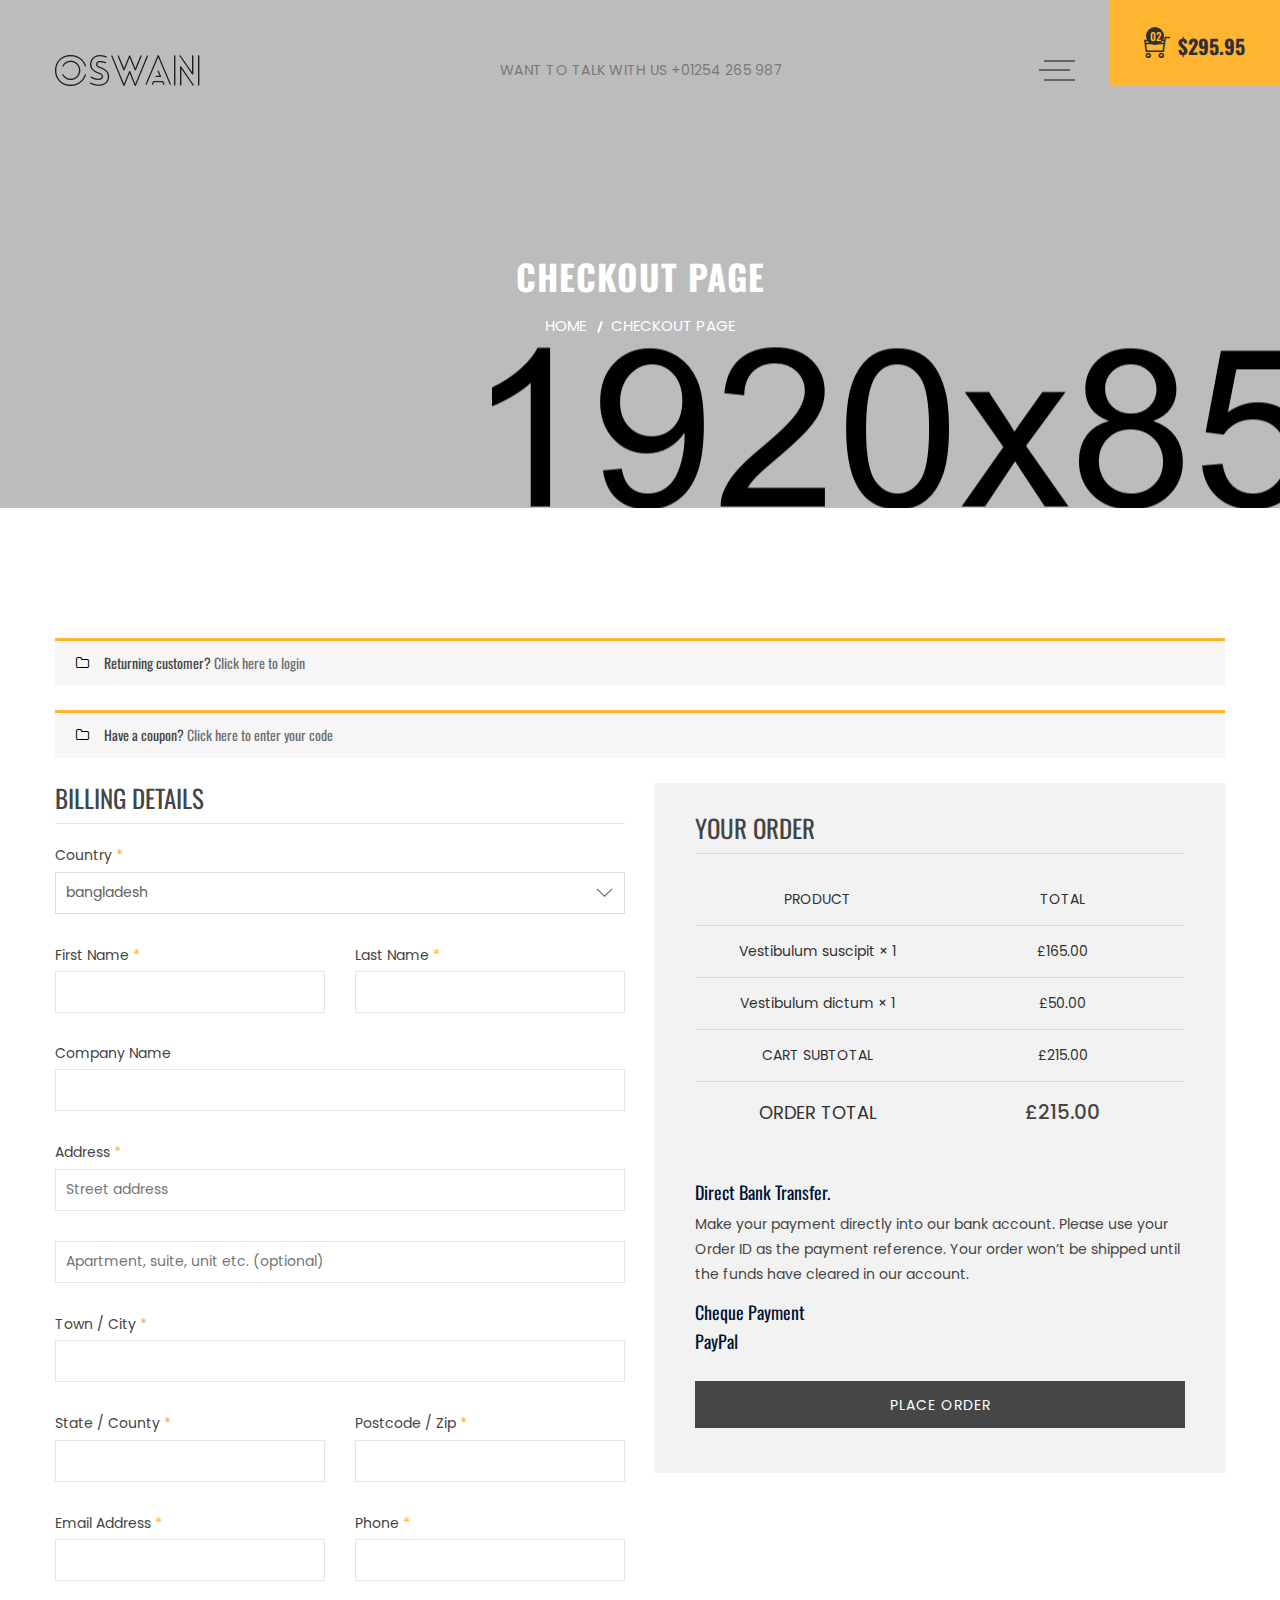
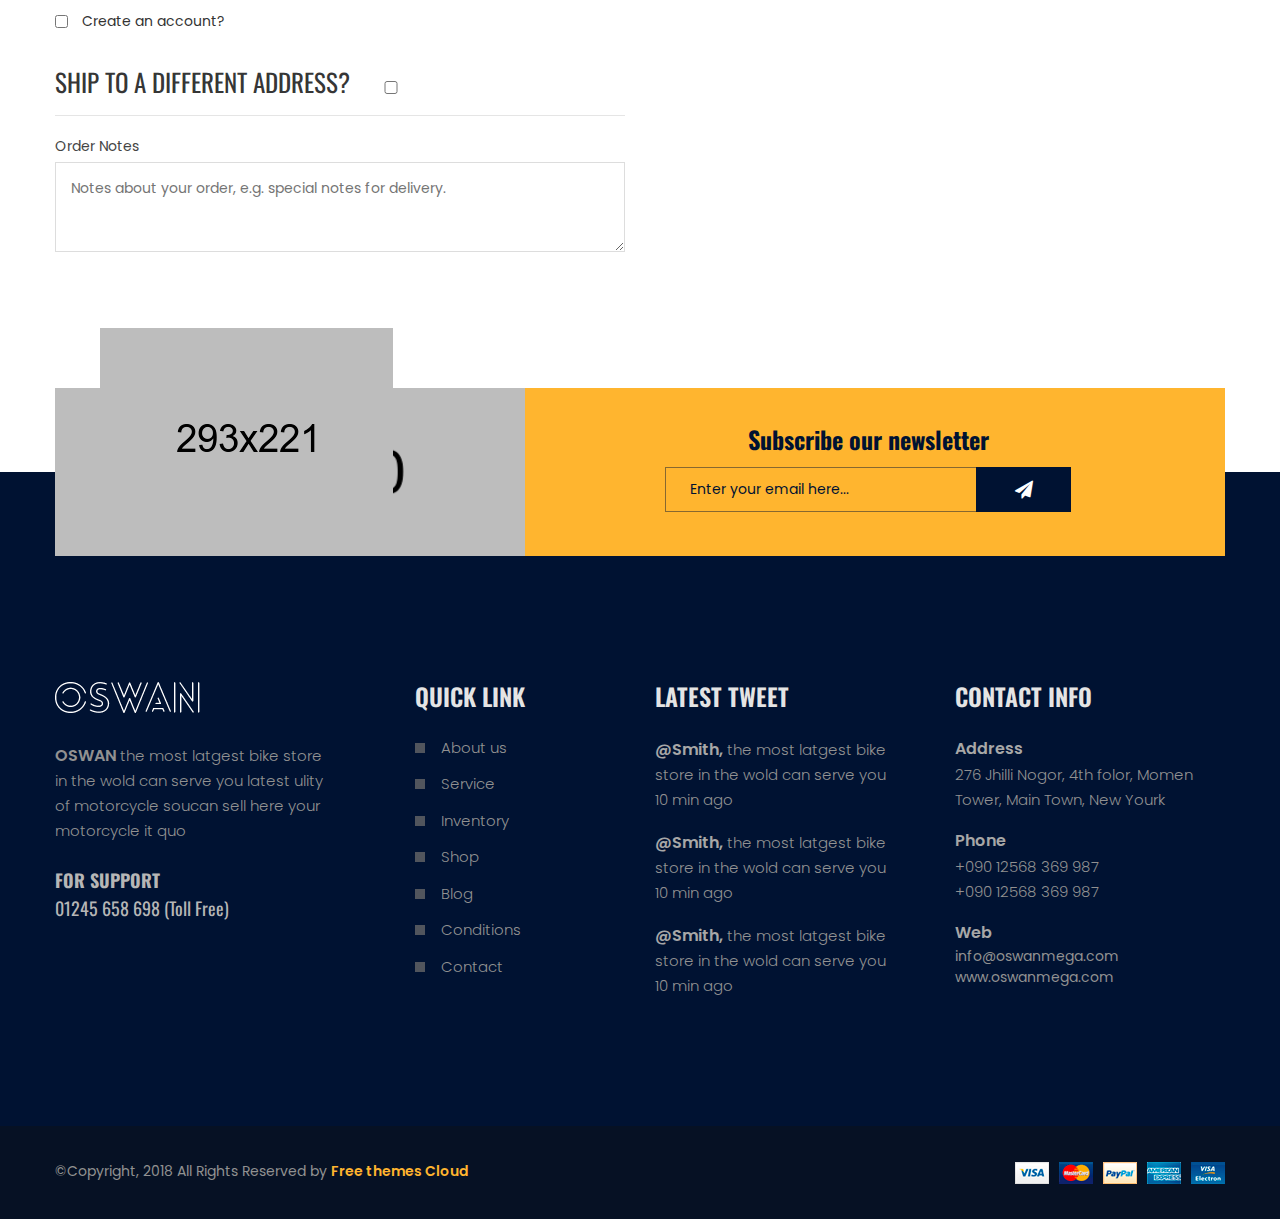
<file: webstore/src/main/resources/META-INF/resources/checkout.html>
<!doctype html>
<html class="no-js" lang="zxx">
    <head>
        <meta charset="utf-8">
        <meta http-equiv="x-ua-compatible" content="ie=edge">
        <title>Oswan - eCommerce HTML5 Template</title>
        <meta name="description" content="Live Preview Of Oswan eCommerce HTML5 Template">
        <meta name="viewport" content="width=device-width, initial-scale=1">
        <!-- Favicon -->
        <link rel="shortcut icon" type="image/x-icon" href="assets/img/favicon.png">
		
		<!-- all css here -->
        <link rel="stylesheet" href="assets/css/bootstrap.min.css">
        <link rel="stylesheet" href="assets/css/animate.css">
        <link rel="stylesheet" href="assets/css/owl.carousel.min.css">
        <link rel="stylesheet" href="assets/css/chosen.min.css">
        <link rel="stylesheet" href="assets/css/meanmenu.min.css">
        <link rel="stylesheet" href="assets/css/themify-icons.css">
        <link rel="stylesheet" href="assets/css/icofont.css">
        <link rel="stylesheet" href="assets/css/font-awesome.min.css">
        <link rel="stylesheet" href="assets/css/bundle.css">
        <link rel="stylesheet" href="assets/css/style.css">
        <link rel="stylesheet" href="assets/css/responsive.css">
        <script src="assets/js/vendor/modernizr-2.8.3.min.js"></script>
    </head>
    <body>
        <div class="wrapper">
            <header>
                <div class="header-area transparent-bar ptb-55">
                    <div class="container">
                        <div class="row">
                            <div class="col-lg-4 col-md-4 col-4">
                                <div class="logo-small-device">
                                    <a href="index.html"><img alt="" src="assets/img/logo/logo.png"></a>
                                </div>
                            </div>
                            <div class="col-lg-8 col-md-8 col-8">
                                <div class="header-contact-menu-wrapper pl-45">
                                    <div class="header-contact">
                                        <p>WANT TO TALK WITH US  +01254 265 987</p>
                                    </div>
                                    <div class="menu-wrapper text-center">
                                        <button class="menu-toggle">
                                            <img class="s-open" alt="" src="assets/img/icon-img/menu.png">
                                            <img class="s-close" alt="" src="assets/img/icon-img/menu-close.png">
                                        </button>
                                        <div class="main-menu">
                                            <nav>
                                                <ul>
                                                    <li><a href="index.html">home</a></li>
                                                    <li class="active"><a href="about-us.html">about us </a></li>
                                                    <li><a href="#">shop</a>
                                                        <ul>
                                                            <li><a href="shop.html">shop</a></li>
                                                            <li><a href="product-details.html">product details</a></li>
                                                            <li><a href="checkout.html">checkout</a></li>
                                                            <li><a href="wishlist.html">wishlist</a></li>
                                                            <li><a href="cart.html">cart</a></li>
                                                        </ul>
                                                    </li>
                                                    <li><a href="#">pages</a>
                                                        <ul>
                                                            <li><a href="about-us.html">about us</a></li>
                                                            <li><a href="cart.html">cart page</a></li>
                                                            <li><a href="checkout.html">checkout</a></li>
                                                            <li><a href="wishlist.html">wishlist</a></li>
                                                            <li><a href="login-register.html">login</a></li>
                                                            <li><a href="contact.html">contact</a></li>
                                                        </ul>
                                                    </li>
                                                    <li><a href="#">blog</a>
                                                        <ul>
                                                            <li><a href="blog.html">blog</a></li>
                                                            <li><a href="blog-details.html">blog details</a></li>
                                                        </ul>
                                                    </li>
                                                    <li><a href="contact.html">contact us</a></li>
                                                </ul>
                                            </nav>
                                        </div>
                                    </div>
                                </div>
                                <div class="header-cart cart-small-device">
                                    <button class="icon-cart">
                                        <i class="ti-shopping-cart"></i>
                                        <span class="count-style">02</span>
                                        <span class="count-price-add">$295.95</span>
                                    </button>
                                    <div class="shopping-cart-content">
                                        <ul>
                                            <li class="single-shopping-cart">
                                                <div class="shopping-cart-img">
                                                    <a href="#"><img alt="" src="assets/img/cart/cart-1.jpg"></a>
                                                </div>
                                                <div class="shopping-cart-title">
                                                    <h3><a href="#">Gloriori GSX 250 R </a></h3>
                                                    <span>Price: $275</span>
                                                    <span>Qty: 01</span>
                                                </div>
                                                <div class="shopping-cart-delete">
                                                    <a href="#"><i class="icofont icofont-ui-delete"></i></a>
                                                </div>
                                            </li>
                                            <li class="single-shopping-cart">
                                                <div class="shopping-cart-img">
                                                    <a href="#"><img alt="" src="assets/img/cart/cart-2.jpg"></a>
                                                </div>
                                                <div class="shopping-cart-title">
                                                    <h3><a href="#">Demonissi Gori</a></h3>
                                                    <span>Price: $275</span>
                                                    <span class="qty">Qty: 01</span>
                                                </div>
                                                <div class="shopping-cart-delete">
                                                    <a href="#"><i class="icofont icofont-ui-delete"></i></a>
                                                </div>
                                            </li>
                                            <li class="single-shopping-cart">
                                                <div class="shopping-cart-img">
                                                    <a href="#"><img alt="" src="assets/img/cart/cart-3.jpg"></a>
                                                </div>
                                                <div class="shopping-cart-title">
                                                    <h3><a href="#">Demonissi Gori</a></h3>
                                                    <span>Price: $275</span>
                                                    <span class="qty">Qty: 01</span>
                                                </div>
                                                <div class="shopping-cart-delete">
                                                    <a href="#"><i class="icofont icofont-ui-delete"></i></a>
                                                </div>
                                            </li>
                                        </ul>
                                        <div class="shopping-cart-total">
                                            <h4>total: <span>$550.00</span></h4>
                                        </div>
                                        <div class="shopping-cart-btn">
                                            <a class="btn-style cr-btn" href="#">checkout</a>
                                        </div>
                                    </div>
                                </div>
                            </div>
                            <div class="mobile-menu-area col-12">
                                <div class="mobile-menu">
                                    <nav id="mobile-menu-active">
                                        <ul class="menu-overflow">
                                            <li><a href="index.html">HOME</a></li>
                                            <li><a href="#">pages</a>
                                                <ul>
                                                    <li><a href="about-us.html">about us</a></li>
                                                    <li><a href="cart.html">cart page</a></li>
                                                    <li><a href="checkout.html">checkout</a></li>
                                                    <li><a href="wishlist.html">wishlist</a></li>
                                                    <li><a href="login-register.html">login</a></li>
                                                    <li><a href="contact.html">contact</a></li>
                                                </ul>
                                            </li>
                                            <li><a href="#">shop</a>
                                                <ul>
                                                    <li><a href="shop.html">shop</a></li>
                                                    <li><a href="product-details.html">product details</a></li>
                                                    <li><a href="checkout.html">checkout</a></li>
                                                    <li><a href="wishlist.html">wishlist</a></li>
                                                    <li><a href="cart.html">cart</a></li>
                                                </ul>
                                            </li>
                                            <li><a href="#">BLOG</a>
                                                <ul>
                                                    <li><a href="blog.html">blog page</a></li>
                                                    <li><a href="blog-details.html">blog details</a></li>
                                                </ul>
                                            </li>
                                            <li><a href="contact.html"> Contact us</a></li>
                                        </ul>
                                    </nav>                          
                                </div>
                            </div>
                        </div>
                    </div>
                    <div class="header-cart-wrapper">
                        <div class="header-cart">
                            <button class="icon-cart">
                                <i class="ti-shopping-cart"></i>
                                <span class="count-style">02</span>
                                <span class="count-price-add">$295.95</span>
                            </button>
                            <div class="shopping-cart-content">
                                <ul>
                                    <li class="single-shopping-cart">
                                        <div class="shopping-cart-img">
                                            <a href="#"><img alt="" src="assets/img/cart/cart-1.jpg"></a>
                                        </div>
                                        <div class="shopping-cart-title">
                                            <h3><a href="#">Gloriori GSX 250 R </a></h3>
                                            <span>Price: $275</span>
                                            <span>Qty: 01</span>
                                        </div>
                                        <div class="shopping-cart-delete">
                                            <a href="#"><i class="icofont icofont-ui-delete"></i></a>
                                        </div>
                                    </li>
                                    <li class="single-shopping-cart">
                                        <div class="shopping-cart-img">
                                            <a href="#"><img alt="" src="assets/img/cart/cart-2.jpg"></a>
                                        </div>
                                        <div class="shopping-cart-title">
                                            <h3><a href="#">Demonissi Gori</a></h3>
                                            <span>Price: $275</span>
                                            <span class="qty">Qty: 01</span>
                                        </div>
                                        <div class="shopping-cart-delete">
                                            <a href="#"><i class="icofont icofont-ui-delete"></i></a>
                                        </div>
                                    </li>
                                    <li class="single-shopping-cart">
                                        <div class="shopping-cart-img">
                                            <a href="#"><img alt="" src="assets/img/cart/cart-3.jpg"></a>
                                        </div>
                                        <div class="shopping-cart-title">
                                            <h3><a href="#">Demonissi Gori</a></h3>
                                            <span>Price: $275</span>
                                            <span class="qty">Qty: 01</span>
                                        </div>
                                        <div class="shopping-cart-delete">
                                            <a href="#"><i class="icofont icofont-ui-delete"></i></a>
                                        </div>
                                    </li>
                                </ul>
                                <div class="shopping-cart-total">
                                    <h4>total: <span>$550.00</span></h4>
                                </div>
                                <div class="shopping-cart-btn">
                                    <a class="btn-style cr-btn" href="#">checkout</a>
                                </div>
                            </div>
                        </div>
                    </div>
                </div>
            </header>
            <div class="breadcrumb-area pt-255 pb-170" style="background-image: url(assets/img/banner/banner-4.jpg)">
                <div class="container-fluid">
                    <div class="breadcrumb-content text-center">
                        <h2>checkout page</h2>
                        <ul>
                            <li>
                                <a href="#">home</a>
                            </li>
                            <li>checkout page</li>
                        </ul>
                    </div>
                </div>
            </div>
            <!-- checkout-area start -->
            <div class="checkout-area pt-130 pb-100">
                <div class="container">
                    <div class="row">
                        <div class="col-md-12">
                            <div class="coupon-accordion">
                                <!-- ACCORDION START -->
                                <h3>Returning customer? <span id="showlogin">Click here to login</span></h3>
                                <div id="checkout-login" class="coupon-content">
                                    <div class="coupon-info">
                                        <p class="coupon-text">Quisque gravida turpis sit amet nulla posuere lacinia. Cras sed est sit amet ipsum luctus.</p>
                                        <form action="#">
                                            <p class="form-row-first">
                                                <label>Username or email <span class="required">*</span></label>
                                                <input type="text" />
                                            </p>
                                            <p class="form-row-last">
                                                <label>Password  <span class="required">*</span></label>
                                                <input type="text" />
                                            </p>
                                            <p class="form-row">					
                                                <input type="submit" value="Login" />
                                                <label>
                                                    <input type="checkbox" />
                                                     Remember me 
                                                </label>
                                            </p>
                                            <p class="lost-password">
                                                <a href="#">Lost your password?</a>
                                            </p>
                                        </form>
                                    </div>
                                </div>
                                <!-- ACCORDION END -->	
                                <!-- ACCORDION START -->
                                <h3>Have a coupon? <span id="showcoupon">Click here to enter your code</span></h3>
                                <div id="checkout_coupon" class="coupon-checkout-content">
                                    <div class="coupon-info">
                                        <form action="#">
                                            <p class="checkout-coupon">
                                                <input type="text" placeholder="Coupon code" />
                                                <input type="submit" value="Apply Coupon" />
                                            </p>
                                        </form>
                                    </div>
                                </div>
                                <!-- ACCORDION END -->						
                            </div>
                        </div>
                    </div>
                    <div class="row">
                        <div class="col-lg-6 col-md-12 col-12">
                            <form action="#">
                                <div class="checkbox-form">						
                                    <h3>Billing Details</h3>
                                    <div class="row">
                                        <div class="col-md-12">
                                            <div class="country-select">
                                                <label>Country <span class="required">*</span></label>
                                                <select>
                                                  <option value="volvo">bangladesh</option>
                                                  <option value="saab">Algeria</option>
                                                  <option value="mercedes">Afghanistan</option>
                                                  <option value="audi">Ghana</option>
                                                  <option value="audi2">Albania</option>
                                                  <option value="audi3">Bahrain</option>
                                                  <option value="audi4">Colombia</option>
                                                  <option value="audi5">Dominican Republic</option>
                                                </select> 										
                                            </div>
                                        </div>
                                        <div class="col-md-6">
                                            <div class="checkout-form-list">
                                                <label>First Name <span class="required">*</span></label>										
                                                <input type="text" placeholder="" />
                                            </div>
                                        </div>
                                        <div class="col-md-6">
                                            <div class="checkout-form-list">
                                                <label>Last Name <span class="required">*</span></label>										
                                                <input type="text" placeholder="" />
                                            </div>
                                        </div>
                                        <div class="col-md-12">
                                            <div class="checkout-form-list">
                                                <label>Company Name</label>
                                                <input type="text" placeholder="" />
                                            </div>
                                        </div>
                                        <div class="col-md-12">
                                            <div class="checkout-form-list">
                                                <label>Address <span class="required">*</span></label>
                                                <input type="text" placeholder="Street address" />
                                            </div>
                                        </div>
                                        <div class="col-md-12">
                                            <div class="checkout-form-list">									
                                                <input type="text" placeholder="Apartment, suite, unit etc. (optional)" />
                                            </div>
                                        </div>
                                        <div class="col-md-12">
                                            <div class="checkout-form-list">
                                                <label>Town / City <span class="required">*</span></label>
                                                <input type="text" />
                                            </div>
                                        </div>
                                        <div class="col-md-6">
                                            <div class="checkout-form-list">
                                                <label>State / County <span class="required">*</span></label>										
                                                <input type="text" placeholder="" />
                                            </div>
                                        </div>
                                        <div class="col-md-6">
                                            <div class="checkout-form-list">
                                                <label>Postcode / Zip <span class="required">*</span></label>										
                                                <input type="text" />
                                            </div>
                                        </div>
                                        <div class="col-md-6">
                                            <div class="checkout-form-list">
                                                <label>Email Address <span class="required">*</span></label>										
                                                <input type="email" />
                                            </div>
                                        </div>
                                        <div class="col-md-6">
                                            <div class="checkout-form-list">
                                                <label>Phone  <span class="required">*</span></label>										
                                                <input type="text" />
                                            </div>
                                        </div>
                                        <div class="col-md-12">
                                            <div class="checkout-form-list create-acc">	
                                                <input id="cbox" type="checkbox" />
                                                <label>Create an account?</label>
                                            </div>
                                            <div id="cbox_info" class="checkout-form-list create-account">
                                                <p>Create an account by entering the information below. If you are a returning customer please login at the top of the page.</p>
                                                <label>Account password  <span class="required">*</span></label>
                                                <input type="password" placeholder="password" />	
                                            </div>
                                        </div>								
                                    </div>
                                    <div class="different-address">
                                        <div class="ship-different-title">
                                            <h3>
                                                <label>Ship to a different address?</label>
                                                <input id="ship-box" type="checkbox" />
                                            </h3>
                                        </div>
                                        <div id="ship-box-info" class="row">
                                            <div class="col-md-12">
                                                <div class="country-select">
                                                    <label>Country <span class="required">*</span></label>
                                                    <select>
                                                      <option value="volvo">bangladesh</option>
                                                      <option value="saab">Algeria</option>
                                                      <option value="mercedes">Afghanistan</option>
                                                      <option value="audi">Ghana</option>
                                                      <option value="audi2">Albania</option>
                                                      <option value="audi3">Bahrain</option>
                                                      <option value="audi4">Colombia</option>
                                                      <option value="audi5">Dominican Republic</option>
                                                    </select> 										
                                                </div>
                                            </div>
                                            <div class="col-md-12">
                                                <div class="checkout-form-list">
                                                    <label>First Name <span class="required">*</span></label>										
                                                    <input type="text" placeholder="" />
                                                </div>
                                            </div>
                                            <div class="col-md-12">
                                                <div class="checkout-form-list">
                                                    <label>Last Name <span class="required">*</span></label>										
                                                    <input type="text" placeholder="" />
                                                </div>
                                            </div>
                                            <div class="col-md-12">
                                                <div class="checkout-form-list">
                                                    <label>Company Name</label>
                                                    <input type="text" placeholder="" />
                                                </div>
                                            </div>
                                            <div class="col-md-12">
                                                <div class="checkout-form-list">
                                                    <label>Address <span class="required">*</span></label>
                                                    <input type="text" placeholder="Street address" />
                                                </div>
                                            </div>
                                            <div class="col-md-12">
                                                <div class="checkout-form-list">									
                                                    <input type="text" placeholder="Apartment, suite, unit etc. (optional)" />
                                                </div>
                                            </div>
                                            <div class="col-md-12">
                                                <div class="checkout-form-list">
                                                    <label>Town / City <span class="required">*</span></label>
                                                    <input type="text" placeholder="Town / City" />
                                                </div>
                                            </div>
                                            <div class="col-md-12">
                                                <div class="checkout-form-list">
                                                    <label>State / County <span class="required">*</span></label>										
                                                    <input type="text" placeholder="" />
                                                </div>
                                            </div>
                                            <div class="col-md-12">
                                                <div class="checkout-form-list">
                                                    <label>Postcode / Zip <span class="required">*</span></label>										
                                                    <input type="text" placeholder="Postcode / Zip" />
                                                </div>
                                            </div>
                                            <div class="col-md-12">
                                                <div class="checkout-form-list">
                                                    <label>Email Address <span class="required">*</span></label>										
                                                    <input type="email" placeholder="" />
                                                </div>
                                            </div>
                                            <div class="col-md-12">
                                                <div class="checkout-form-list">
                                                    <label>Phone  <span class="required">*</span></label>										
                                                    <input type="text" placeholder="Postcode / Zip" />
                                                </div>
                                            </div>								
                                        </div>
                                        <div class="order-notes">
                                            <div class="checkout-form-list mrg-nn">
                                                <label>Order Notes</label>
                                                <textarea id="checkout-mess" cols="30" rows="10" placeholder="Notes about your order, e.g. special notes for delivery." ></textarea>
                                            </div>									
                                        </div>
                                    </div>													
                                </div>
                            </form>
                        </div>	
                        <div class="col-lg-6 col-md-12 col-12">
                            <div class="your-order">
                                <h3>Your order</h3>
                                <div class="your-order-table table-responsive">
                                    <table>
                                        <thead>
                                            <tr>
                                                <th class="product-name">Product</th>
                                                <th class="product-total">Total</th>
                                            </tr>							
                                        </thead>
                                        <tbody>
                                            <tr class="cart_item">
                                                <td class="product-name">
                                                    Vestibulum suscipit <strong class="product-quantity"> × 1</strong>
                                                </td>
                                                <td class="product-total">
                                                    <span class="amount">£165.00</span>
                                                </td>
                                            </tr>
                                            <tr class="cart_item">
                                                <td class="product-name">
                                                    Vestibulum dictum	<strong class="product-quantity"> × 1</strong>
                                                </td>
                                                <td class="product-total">
                                                    <span class="amount">£50.00</span>
                                                </td>
                                            </tr>
                                        </tbody>
                                        <tfoot>
                                            <tr class="cart-subtotal">
                                                <th>Cart Subtotal</th>
                                                <td><span class="amount">£215.00</span></td>
                                            </tr>
                                            <tr class="order-total">
                                                <th>Order Total</th>
                                                <td><strong><span class="amount">£215.00</span></strong>
                                                </td>
                                            </tr>								
                                        </tfoot>
                                    </table>
                                </div>
                                <div class="payment-method mt-40">
                                    <div class="payment-accordion">
                                        <div class="panel-group" id="faq">
                                            <div class="panel panel-default">
                                                <div class="panel-heading">
                                                    <h5 class="panel-title"><a data-toggle="collapse" aria-expanded="true" data-parent="#faq" href="#payment-1">Direct Bank Transfer.</a></h5>
                                                </div>
                                                <div id="payment-1" class="panel-collapse collapse show">
                                                    <div class="panel-body">
                                                        <p>Make your payment directly into our bank account. Please use your Order ID as the payment reference. Your order won’t be shipped until the funds have cleared in our account.</p>
                                                    </div>
                                                </div>
                                            </div>
                                            <div class="panel panel-default">
                                                <div class="panel-heading">
                                                    <h5 class="panel-title"><a class="collapsed" data-toggle="collapse" aria-expanded="false" data-parent="#faq" href="#payment-2">Cheque Payment</a></h5>
                                                </div>
                                                <div id="payment-2" class="panel-collapse collapse">
                                                    <div class="panel-body">
                                                        <p>Make your payment directly into our bank account. Please use your Order ID as the payment reference. Your order won’t be shipped until the funds have cleared in our account.</p>
                                                    </div>
                                                </div>
                                            </div>
                                            <div class="panel panel-default">
                                                <div class="panel-heading">
                                                    <h5 class="panel-title"><a class="collapsed" data-toggle="collapse" aria-expanded="false" data-parent="#faq" href="#payment-3">PayPal</a></h5>
                                                </div>
                                                <div id="payment-3" class="panel-collapse collapse">
                                                    <div class="panel-body">
                                                        <p>Make your payment directly into our bank account. Please use your Order ID as the payment reference. Your order won’t be shipped until the funds have cleared in our account.</p>
                                                    </div>
                                                </div>
                                            </div>
                                        </div>
                                        <div class="order-button-payment">
                                            <input type="submit" value="Place order" />
                                        </div>								
                                    </div>
                                </div>
                            </div>
                        </div>
                    </div>
                </div>
            </div>
            <!-- checkout-area end -->	
            <div class="newsletter-area">
                <div class="container">
                    <div class="newsletter-wrapper-all theme-bg-2">
                        <div class="row">
                            <div class="col-lg-5 col-12 col-md-12">
                                <div class="newsletter-img bg-img" style="background-image: url(assets/img/banner/newsletter-bg.png)">
                                    <img alt="image" src="assets/img/team/newsletter-img.png">
                                </div>
                            </div>
                            <div class="col-lg-7 col-12 col-md-12">
                                <div class="newsletter-wrapper text-center">
                                    <div class="newsletter-title">
                                        <h3>Subscribe our newsletter</h3>
                                    </div>
                                    <div id="mc_embed_signup" class="subscribe-form">
                                        <form action="#" method="post" id="#" name="mc-embedded-subscribe-form" class="validate" target="_blank" novalidate>
                                            <div id="mc_embed_signup_scroll" class="mc-form">
                                                <input type="email" value="" name="EMAIL" class="email" placeholder="Enter your email here..." required>
                                                <!-- real people should not fill this in and expect good things - do not remove this or risk form bot signups-->
                                                <div class="mc-news" aria-hidden="true"><input type="text" name="b_6bbb9b6f5827bd842d9640c82_05d85f18ef" tabindex="-1" value=""></div>
                                                <div class="clear"><input type="submit" value="Subscribe" name="subscribe" id="mc-embedded-subscribe" class="button"></div>
                                            </div>
                                        </form>
                                    </div>
                                </div>
                            </div>
                        </div>
                    </div>
                </div>
            </div>
            <footer>
                <div class="footer-top pt-210 pb-98 theme-bg">
                    <div class="container">
                       <div class="row">
                            <div class="col-lg-3 col-md-6 col-12">
                                <div class="footer-widget mb-30">
                                    <div class="footer-logo">
                                        <a href="index.html">
                                            <img src="assets/img/logo/2.png" alt="">
                                        </a>
                                    </div>
                                    <div class="footer-about">
                                        <p><span>OSWAN</span> the most latgest bike store in the wold can serve you latest ulity of motorcycle soucan sell here your motorcycle it quo </p>
                                        <div class="footer-support">
                                            <h5>FOR SUPPORT</h5>
                                            <span> 01245 658 698 (Toll Free)</span>
                                        </div>
                                    </div>
                                </div>
                            </div>
                            <div class="col-lg-3 col-md-6 col-12">
                                <div class="footer-widget mb-30 pl-60">
                                    <div class="footer-widget-title">
                                        <h3>QUICK LINK</h3>
                                    </div>
                                    <div class="quick-links">
                                        <ul>
                                            <li><a href="about-us.html">About us</a></li>
                                            <li><a href="#">Service</a></li>
                                            <li><a href="#">Inventory</a></li>
                                            <li><a href="shop.html">Shop</a></li>
                                            <li><a href="blog-sidebar.html">Blog</a></li>
                                            <li><a href="#">Conditions</a></li>
                                            <li><a href="contact.html">Contact</a></li>
                                        </ul>
                                    </div>
                                </div>
                            </div>
                            <div class="col-lg-3 col-md-6 col-12">
                                <div class="footer-widget mb-30">
                                    <div class="footer-widget-title">
                                        <h3>LATEST TWEET</h3>
                                    </div>
                                    <div class="food-widget-content pr-30">
                                        <div class="single-tweet">
                                            <p><a href="#">@Smith,</a> the most latgest bike store in the wold can serve you 
10 min ago</p>
                                        </div>
                                        <div class="single-tweet">
                                            <p><a href="#">@Smith,</a> the most latgest bike store in the wold can serve you 
10 min ago</p>
                                        </div>
                                        <div class="single-tweet">
                                            <p><a href="#">@Smith,</a> the most latgest bike store in the wold can serve you 
10 min ago</p>
                                        </div>
                                    </div>
                                </div>
                            </div>
                            <div class="col-lg-3 col-md-6 col-12">
                                <div class="footer-widget mb-30">
                                    <div class="footer-widget-title">
                                        <h3>CONTACT INFO</h3>
                                    </div>
                                    <div class="food-info-wrapper">
                                        <div class="food-address">
                                            <div class="food-info-title">
                                                <span>Address</span>
                                            </div>
                                            <div class="food-info-content">
                                                <p>276 Jhilli Nogor, 4th folor, Momen Tower, Main Town, New Yourk</p>
                                            </div>
                                        </div>
                                        <div class="food-address">
                                            <div class="food-info-title">
                                                <span>Phone</span>
                                            </div>
                                            <div class="food-info-content">
                                                <p>+090 12568 369 987</p>
                                                <p>+090 12568 369 987</p>
                                            </div>
                                        </div>
                                        <div class="food-address">
                                            <div class="food-info-title">
                                                <span>Web</span>
                                            </div>
                                            <div class="food-info-content">
                                                <a href="#">info@oswanmega.com</a>
                                                <a href="#">www.oswanmega.com</a>
                                            </div>
                                        </div>
                                    </div>
                                </div>
                            </div>
                        </div>
                    </div>
                </div>
                <div class="footer-bottom ptb-35 black-bg">
                    <div class="container">
                        <div class="row">
                            <div class="col-md-8 col-12">
                                <div class="copyright">
                                    <p>©Copyright, 2018 All Rights Reserved by <a href="https://freethemescloud.com/">Free themes Cloud</a></p>
                                </div>
                            </div>
                            <div class="col-md-4 col-12">
                                <div class="footer-payment-method">
                                    <a href="#"><img alt="" src="assets/img/icon-img/payment.png"></a>
                                </div>
                            </div>
                        </div>
                    </div>
                </div>
            </footer>
        </div>
        
        
        
		
		
		
		
		
		
		
		
		<!-- all js here -->
        <script src="assets/js/vendor/jquery-1.12.0.min.js"></script>
        <script src="assets/js/popper.js"></script>
        <script src="assets/js/bootstrap.min.js"></script>
        <script src="assets/js/isotope.pkgd.min.js"></script>
        <script src="assets/js/imagesloaded.pkgd.min.js"></script>
        <script src="assets/js/jquery.counterup.min.js"></script>
        <script src="assets/js/waypoints.min.js"></script>
        
        <script src="assets/js/owl.carousel.min.js"></script>
        <script src="assets/js/plugins.js"></script>
        <script src="assets/js/main.js"></script>
    </body>
</html>
</file>
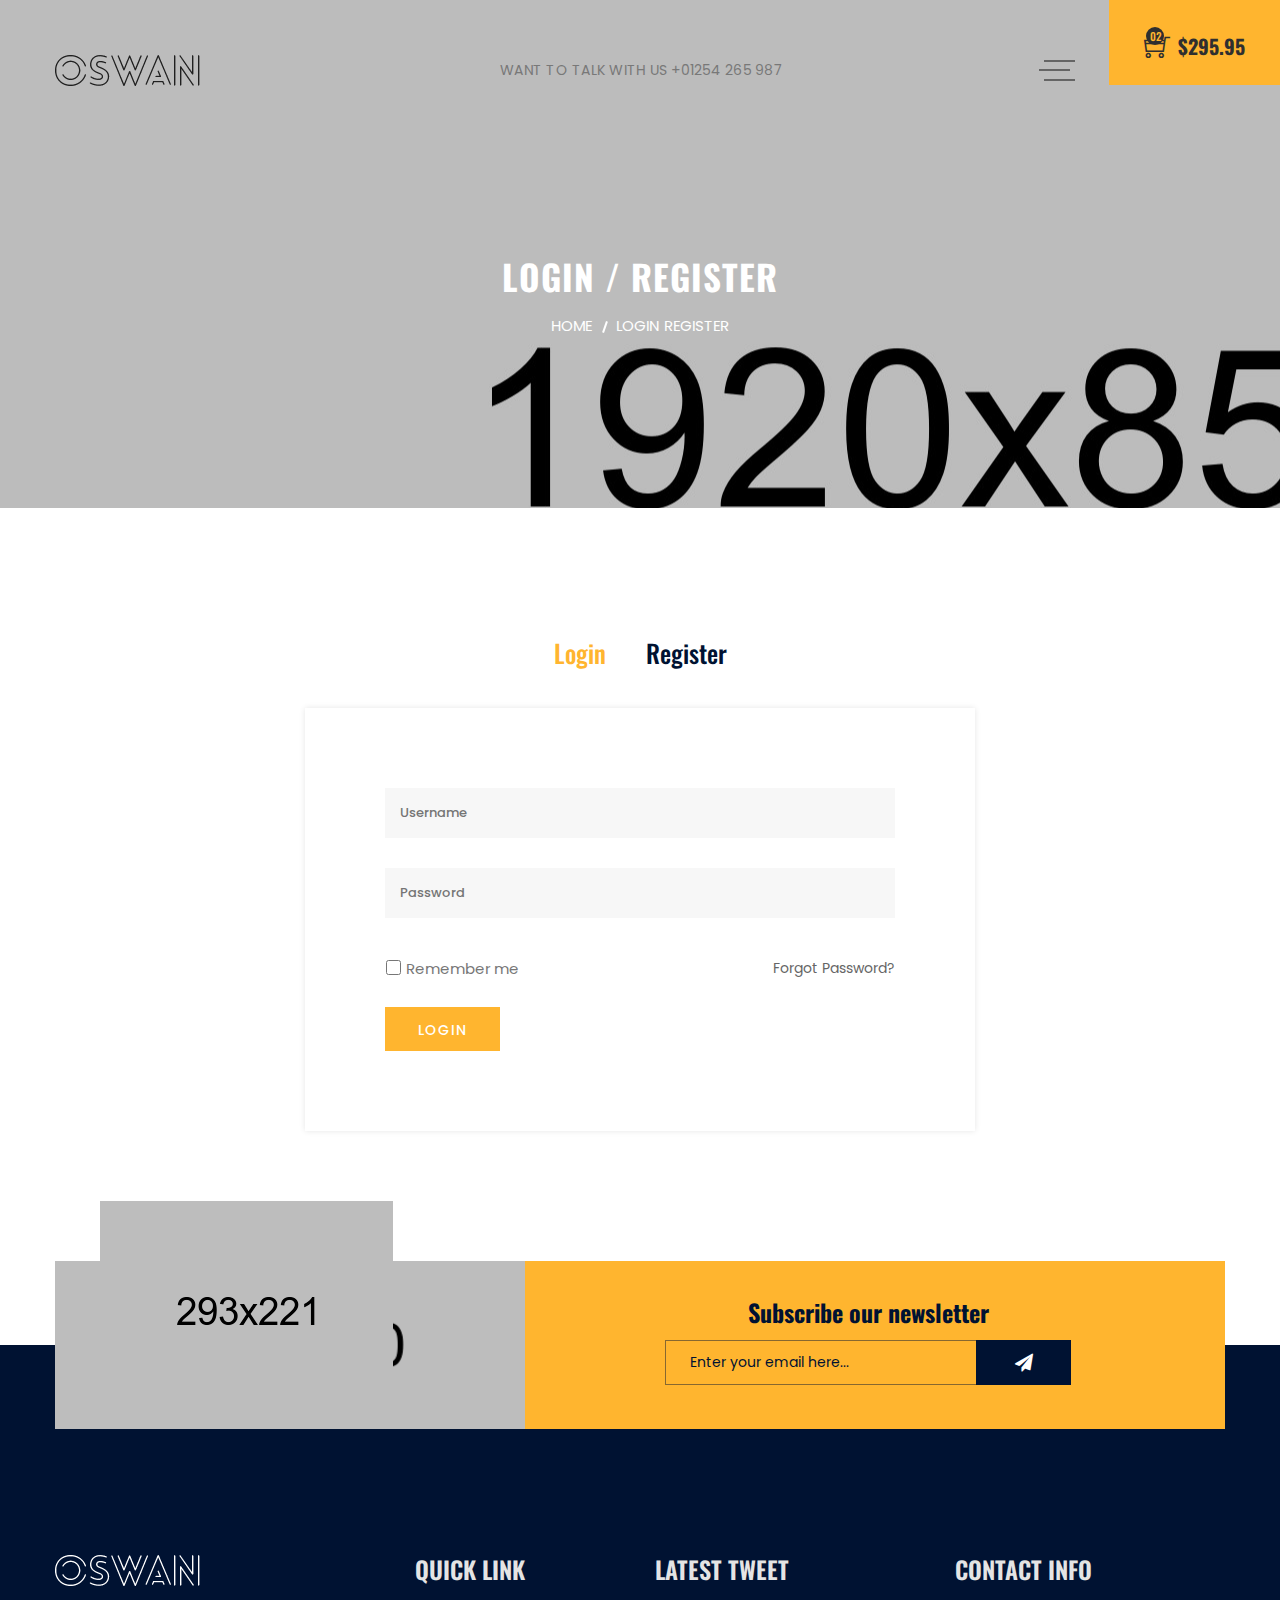
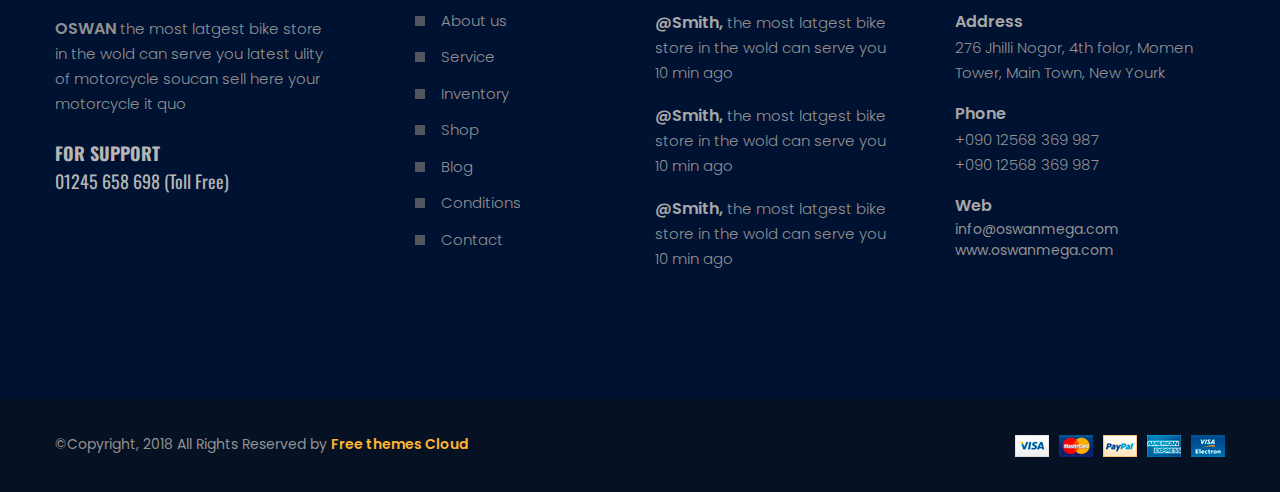
<file: webstore/src/main/resources/META-INF/resources/login-register.html>
<!doctype html>
<html class="no-js" lang="zxx">
    <head>
        <meta charset="utf-8">
        <meta http-equiv="x-ua-compatible" content="ie=edge">
        <title>Oswan - eCommerce HTML5 Template</title>
        <meta name="description" content="Live Preview Of Oswan eCommerce HTML5 Template">
        <meta name="viewport" content="width=device-width, initial-scale=1">
        <!-- Favicon -->
        <link rel="shortcut icon" type="image/x-icon" href="assets/img/favicon.png">
		
		<!-- all css here -->
        <link rel="stylesheet" href="assets/css/bootstrap.min.css">
        <link rel="stylesheet" href="assets/css/animate.css">
        <link rel="stylesheet" href="assets/css/owl.carousel.min.css">
        <link rel="stylesheet" href="assets/css/chosen.min.css">
        <link rel="stylesheet" href="assets/css/meanmenu.min.css">
        <link rel="stylesheet" href="assets/css/themify-icons.css">
        <link rel="stylesheet" href="assets/css/icofont.css">
        <link rel="stylesheet" href="assets/css/font-awesome.min.css">
        <link rel="stylesheet" href="assets/css/bundle.css">
        <link rel="stylesheet" href="assets/css/style.css">
        <link rel="stylesheet" href="assets/css/responsive.css">
        <script src="assets/js/vendor/modernizr-2.8.3.min.js"></script>
    </head>
    <body>
        <div class="wrapper">
            <header>
                <div class="header-area transparent-bar ptb-55">
                    <div class="container">
                        <div class="row">
                            <div class="col-lg-4 col-md-4 col-4">
                                <div class="logo-small-device">
                                    <a href="index.html"><img alt="" src="assets/img/logo/logo.png"></a>
                                </div>
                            </div>
                            <div class="col-lg-8 col-md-8 col-8">
                                <div class="header-contact-menu-wrapper pl-45">
                                    <div class="header-contact">
                                        <p>WANT TO TALK WITH US  +01254 265 987</p>
                                    </div>
                                    <div class="menu-wrapper text-center">
                                        <button class="menu-toggle">
                                            <img class="s-open" alt="" src="assets/img/icon-img/menu.png">
                                            <img class="s-close" alt="" src="assets/img/icon-img/menu-close.png">
                                        </button>
                                        <div class="main-menu">
                                            <nav>
                                                <ul>
                                                    <li><a href="index.html">home</a></li>
                                                    <li class="active"><a href="about-us.html">about us </a></li>
                                                    <li><a href="#">shop</a>
                                                        <ul>
                                                            <li><a href="shop.html">shop</a></li>
                                                            <li><a href="product-details.html">product details</a></li>
                                                            <li><a href="checkout.html">checkout</a></li>
                                                            <li><a href="wishlist.html">wishlist</a></li>
                                                            <li><a href="cart.html">cart</a></li>
                                                        </ul>
                                                    </li>
                                                    <li><a href="#">pages</a>
                                                        <ul>
                                                            <li><a href="about-us.html">about us</a></li>
                                                            <li><a href="cart.html">cart page</a></li>
                                                            <li><a href="checkout.html">checkout</a></li>
                                                            <li><a href="wishlist.html">wishlist</a></li>
                                                            <li><a href="login-register.html">login</a></li>
                                                            <li><a href="contact.html">contact</a></li>
                                                        </ul>
                                                    </li>
                                                    <li><a href="#">blog</a>
                                                        <ul>
                                                            <li><a href="blog.html">blog</a></li>
                                                            <li><a href="blog-details.html">blog details</a></li>
                                                        </ul>
                                                    </li>
                                                    <li><a href="contact.html">contact us</a></li>
                                                </ul>
                                            </nav>
                                        </div>
                                    </div>
                                </div>
                                <div class="header-cart cart-small-device">
                                    <button class="icon-cart">
                                        <i class="ti-shopping-cart"></i>
                                        <span class="count-style">02</span>
                                        <span class="count-price-add">$295.95</span>
                                    </button>
                                    <div class="shopping-cart-content">
                                        <ul>
                                            <li class="single-shopping-cart">
                                                <div class="shopping-cart-img">
                                                    <a href="#"><img alt="" src="assets/img/cart/cart-1.jpg"></a>
                                                </div>
                                                <div class="shopping-cart-title">
                                                    <h3><a href="#">Gloriori GSX 250 R </a></h3>
                                                    <span>Price: $275</span>
                                                    <span>Qty: 01</span>
                                                </div>
                                                <div class="shopping-cart-delete">
                                                    <a href="#"><i class="icofont icofont-ui-delete"></i></a>
                                                </div>
                                            </li>
                                            <li class="single-shopping-cart">
                                                <div class="shopping-cart-img">
                                                    <a href="#"><img alt="" src="assets/img/cart/cart-2.jpg"></a>
                                                </div>
                                                <div class="shopping-cart-title">
                                                    <h3><a href="#">Demonissi Gori</a></h3>
                                                    <span>Price: $275</span>
                                                    <span class="qty">Qty: 01</span>
                                                </div>
                                                <div class="shopping-cart-delete">
                                                    <a href="#"><i class="icofont icofont-ui-delete"></i></a>
                                                </div>
                                            </li>
                                            <li class="single-shopping-cart">
                                                <div class="shopping-cart-img">
                                                    <a href="#"><img alt="" src="assets/img/cart/cart-3.jpg"></a>
                                                </div>
                                                <div class="shopping-cart-title">
                                                    <h3><a href="#">Demonissi Gori</a></h3>
                                                    <span>Price: $275</span>
                                                    <span class="qty">Qty: 01</span>
                                                </div>
                                                <div class="shopping-cart-delete">
                                                    <a href="#"><i class="icofont icofont-ui-delete"></i></a>
                                                </div>
                                            </li>
                                        </ul>
                                        <div class="shopping-cart-total">
                                            <h4>total: <span>$550.00</span></h4>
                                        </div>
                                        <div class="shopping-cart-btn">
                                            <a class="btn-style cr-btn" href="#">checkout</a>
                                        </div>
                                    </div>
                                </div>
                            </div>
                            <div class="mobile-menu-area col-12">
                                <div class="mobile-menu">
                                    <nav id="mobile-menu-active">
                                        <ul class="menu-overflow">
                                            <li><a href="index.html">HOME</a></li>
                                            <li><a href="#">pages</a>
                                                <ul>
                                                    <li><a href="about-us.html">about us</a></li>
                                                    <li><a href="cart.html">cart page</a></li>
                                                    <li><a href="checkout.html">checkout</a></li>
                                                    <li><a href="wishlist.html">wishlist</a></li>
                                                    <li><a href="login-register.html">login</a></li>
                                                    <li><a href="contact.html">contact</a></li>
                                                </ul>
                                            </li>
                                            <li><a href="#">shop</a>
                                                <ul>
                                                    <li><a href="shop.html">shop</a></li>
                                                    <li><a href="product-details.html">product details</a></li>
                                                    <li><a href="checkout.html">checkout</a></li>
                                                    <li><a href="wishlist.html">wishlist</a></li>
                                                    <li><a href="cart.html">cart</a></li>
                                                </ul>
                                            </li>
                                            <li><a href="#">BLOG</a>
                                                <ul>
                                                    <li><a href="blog.html">blog page</a></li>
                                                    <li><a href="blog-details.html">blog details</a></li>
                                                </ul>
                                            </li>
                                            <li><a href="contact.html"> Contact us</a></li>
                                        </ul>
                                    </nav>                          
                                </div>
                            </div>
                        </div>
                    </div>
                    <div class="header-cart-wrapper">
                        <div class="header-cart">
                            <button class="icon-cart">
                                <i class="ti-shopping-cart"></i>
                                <span class="count-style">02</span>
                                <span class="count-price-add">$295.95</span>
                            </button>
                            <div class="shopping-cart-content">
                                <ul>
                                    <li class="single-shopping-cart">
                                        <div class="shopping-cart-img">
                                            <a href="#"><img alt="" src="assets/img/cart/cart-1.jpg"></a>
                                        </div>
                                        <div class="shopping-cart-title">
                                            <h3><a href="#">Gloriori GSX 250 R </a></h3>
                                            <span>Price: $275</span>
                                            <span>Qty: 01</span>
                                        </div>
                                        <div class="shopping-cart-delete">
                                            <a href="#"><i class="icofont icofont-ui-delete"></i></a>
                                        </div>
                                    </li>
                                    <li class="single-shopping-cart">
                                        <div class="shopping-cart-img">
                                            <a href="#"><img alt="" src="assets/img/cart/cart-2.jpg"></a>
                                        </div>
                                        <div class="shopping-cart-title">
                                            <h3><a href="#">Demonissi Gori</a></h3>
                                            <span>Price: $275</span>
                                            <span class="qty">Qty: 01</span>
                                        </div>
                                        <div class="shopping-cart-delete">
                                            <a href="#"><i class="icofont icofont-ui-delete"></i></a>
                                        </div>
                                    </li>
                                    <li class="single-shopping-cart">
                                        <div class="shopping-cart-img">
                                            <a href="#"><img alt="" src="assets/img/cart/cart-3.jpg"></a>
                                        </div>
                                        <div class="shopping-cart-title">
                                            <h3><a href="#">Demonissi Gori</a></h3>
                                            <span>Price: $275</span>
                                            <span class="qty">Qty: 01</span>
                                        </div>
                                        <div class="shopping-cart-delete">
                                            <a href="#"><i class="icofont icofont-ui-delete"></i></a>
                                        </div>
                                    </li>
                                </ul>
                                <div class="shopping-cart-total">
                                    <h4>total: <span>$550.00</span></h4>
                                </div>
                                <div class="shopping-cart-btn">
                                    <a class="btn-style cr-btn" href="#">checkout</a>
                                </div>
                            </div>
                        </div>
                    </div>
                </div>
            </header>
            <div class="breadcrumb-area pt-255 pb-170" style="background-image: url(assets/img/banner/banner-4.jpg)">
                <div class="container-fluid">
                    <div class="breadcrumb-content text-center">
                        <h2>login / register</h2>
                        <ul>
                            <li>
                                <a href="#">home</a>
                            </li>
                            <li>login register</li>
                        </ul>
                    </div>
                </div>
            </div>
            <div class="login-register-area ptb-130">
                <div class="container">
                    <div class="row">
                        <div class="col-lg-7 ml-auto mr-auto">
                            <div class="login-register-wrapper">
                                <div class="login-register-tab-list nav">
                                    <a class="active" data-toggle="tab" href="#lg1">
                                        <h4> login </h4>
                                    </a>
                                    <a data-toggle="tab" href="#lg2">
                                        <h4> register </h4>
                                    </a>
                                </div>
                                <div class="tab-content">
                                    <div id="lg1" class="tab-pane active">
                                        <div class="login-form-container">
                                            <div class="login-form">
                                                <form action="#" method="post">
                                                    <input type="text" name="user-name" placeholder="Username">
                                                    <input type="password" name="user-password" placeholder="Password">
                                                    <div class="button-box">
                                                        <div class="login-toggle-btn">
                                                            <input type="checkbox">
                                                            <label>Remember me</label>
                                                            <a href="#">Forgot Password?</a>
                                                        </div>
                                                        <button type="submit" class="btn-style cr-btn"><span>Login</span></button>
                                                    </div>
                                                </form>
                                            </div>
                                        </div>
                                    </div>
                                    <div id="lg2" class="tab-pane">
                                        <div class="login-form-container">
                                            <div class="login-form">
                                                <form action="#" method="post">
                                                    <input type="text" name="user-name" placeholder="Username">
                                                    <input type="password" name="user-password" placeholder="Password">
                                                    <input name="user-email" placeholder="Email" type="email">
                                                    <div class="button-box">
                                                        <button type="submit" class="btn-style cr-btn"><span>Register</span></button>
                                                    </div>
                                                </form>
                                            </div>
                                        </div>
                                    </div>
                                </div>
                            </div>
                        </div>
                    </div>
                </div>
            </div>
            <div class="newsletter-area">
                <div class="container">
                    <div class="newsletter-wrapper-all theme-bg-2">
                        <div class="row">
                            <div class="col-lg-5 col-12 col-md-12">
                                <div class="newsletter-img bg-img" style="background-image: url(assets/img/banner/newsletter-bg.png)">
                                    <img alt="image" src="assets/img/team/newsletter-img.png">
                                </div>
                            </div>
                            <div class="col-lg-7 col-12 col-md-12">
                                <div class="newsletter-wrapper text-center">
                                    <div class="newsletter-title">
                                        <h3>Subscribe our newsletter</h3>
                                    </div>
                                    <div id="mc_embed_signup" class="subscribe-form">
                                        <form action="#" method="post" id="#" name="mc-embedded-subscribe-form" class="validate" target="_blank" novalidate>
                                            <div id="mc_embed_signup_scroll" class="mc-form">
                                                <input type="email" value="" name="EMAIL" class="email" placeholder="Enter your email here..." required>
                                                <!-- real people should not fill this in and expect good things - do not remove this or risk form bot signups-->
                                                <div class="mc-news" aria-hidden="true"><input type="text" name="b_6bbb9b6f5827bd842d9640c82_05d85f18ef" tabindex="-1" value=""></div>
                                                <div class="clear"><input type="submit" value="Subscribe" name="subscribe" id="mc-embedded-subscribe" class="button"></div>
                                            </div>
                                        </form>
                                    </div>
                                </div>
                            </div>
                        </div>
                    </div>
                </div>
            </div>
            <footer>
                <div class="footer-top pt-210 pb-98 theme-bg">
                    <div class="container">
                       <div class="row">
                            <div class="col-lg-3 col-md-6 col-12">
                                <div class="footer-widget mb-30">
                                    <div class="footer-logo">
                                        <a href="index.html">
                                            <img src="assets/img/logo/2.png" alt="">
                                        </a>
                                    </div>
                                    <div class="footer-about">
                                        <p><span>OSWAN</span> the most latgest bike store in the wold can serve you latest ulity of motorcycle soucan sell here your motorcycle it quo </p>
                                        <div class="footer-support">
                                            <h5>FOR SUPPORT</h5>
                                            <span> 01245 658 698 (Toll Free)</span>
                                        </div>
                                    </div>
                                </div>
                            </div>
                            <div class="col-lg-3 col-md-6 col-12">
                                <div class="footer-widget mb-30 pl-60">
                                    <div class="footer-widget-title">
                                        <h3>QUICK LINK</h3>
                                    </div>
                                    <div class="quick-links">
                                        <ul>
                                            <li><a href="about-us.html">About us</a></li>
                                            <li><a href="#">Service</a></li>
                                            <li><a href="#">Inventory</a></li>
                                            <li><a href="shop.html">Shop</a></li>
                                            <li><a href="blog-sidebar.html">Blog</a></li>
                                            <li><a href="#">Conditions</a></li>
                                            <li><a href="contact.html">Contact</a></li>
                                        </ul>
                                    </div>
                                </div>
                            </div>
                            <div class="col-lg-3 col-md-6 col-12">
                                <div class="footer-widget mb-30">
                                    <div class="footer-widget-title">
                                        <h3>LATEST TWEET</h3>
                                    </div>
                                    <div class="food-widget-content pr-30">
                                        <div class="single-tweet">
                                            <p><a href="#">@Smith,</a> the most latgest bike store in the wold can serve you 
10 min ago</p>
                                        </div>
                                        <div class="single-tweet">
                                            <p><a href="#">@Smith,</a> the most latgest bike store in the wold can serve you 
10 min ago</p>
                                        </div>
                                        <div class="single-tweet">
                                            <p><a href="#">@Smith,</a> the most latgest bike store in the wold can serve you 
10 min ago</p>
                                        </div>
                                    </div>
                                </div>
                            </div>
                            <div class="col-lg-3 col-md-6 col-12">
                                <div class="footer-widget mb-30">
                                    <div class="footer-widget-title">
                                        <h3>CONTACT INFO</h3>
                                    </div>
                                    <div class="food-info-wrapper">
                                        <div class="food-address">
                                            <div class="food-info-title">
                                                <span>Address</span>
                                            </div>
                                            <div class="food-info-content">
                                                <p>276 Jhilli Nogor, 4th folor, Momen Tower, Main Town, New Yourk</p>
                                            </div>
                                        </div>
                                        <div class="food-address">
                                            <div class="food-info-title">
                                                <span>Phone</span>
                                            </div>
                                            <div class="food-info-content">
                                                <p>+090 12568 369 987</p>
                                                <p>+090 12568 369 987</p>
                                            </div>
                                        </div>
                                        <div class="food-address">
                                            <div class="food-info-title">
                                                <span>Web</span>
                                            </div>
                                            <div class="food-info-content">
                                                <a href="#">info@oswanmega.com</a>
                                                <a href="#">www.oswanmega.com</a>
                                            </div>
                                        </div>
                                    </div>
                                </div>
                            </div>
                        </div>
                    </div>
                </div>
                <div class="footer-bottom ptb-35 black-bg">
                    <div class="container">
                        <div class="row">
                            <div class="col-md-8 col-12">
                                <div class="copyright">
                                    <p>©Copyright, 2018 All Rights Reserved by <a href="https://freethemescloud.com/">Free themes Cloud</a></p>
                                </div>
                            </div>
                            <div class="col-md-4 col-12">
                                <div class="footer-payment-method">
                                    <a href="#"><img alt="" src="assets/img/icon-img/payment.png"></a>
                                </div>
                            </div>
                        </div>
                    </div>
                </div>
            </footer>
        </div>
        
        
        
		
		
		
		
		
		
		
		
		<!-- all js here -->
        <script src="assets/js/vendor/jquery-1.12.0.min.js"></script>
        <script src="assets/js/popper.js"></script>
        <script src="assets/js/bootstrap.min.js"></script>
        <script src="assets/js/isotope.pkgd.min.js"></script>
        <script src="assets/js/imagesloaded.pkgd.min.js"></script>
        <script src="assets/js/jquery.counterup.min.js"></script>
        <script src="assets/js/waypoints.min.js"></script>
        
        <script src="assets/js/owl.carousel.min.js"></script>
        <script src="assets/js/plugins.js"></script>
        <script src="assets/js/main.js"></script>
    </body>
</html>
</file>
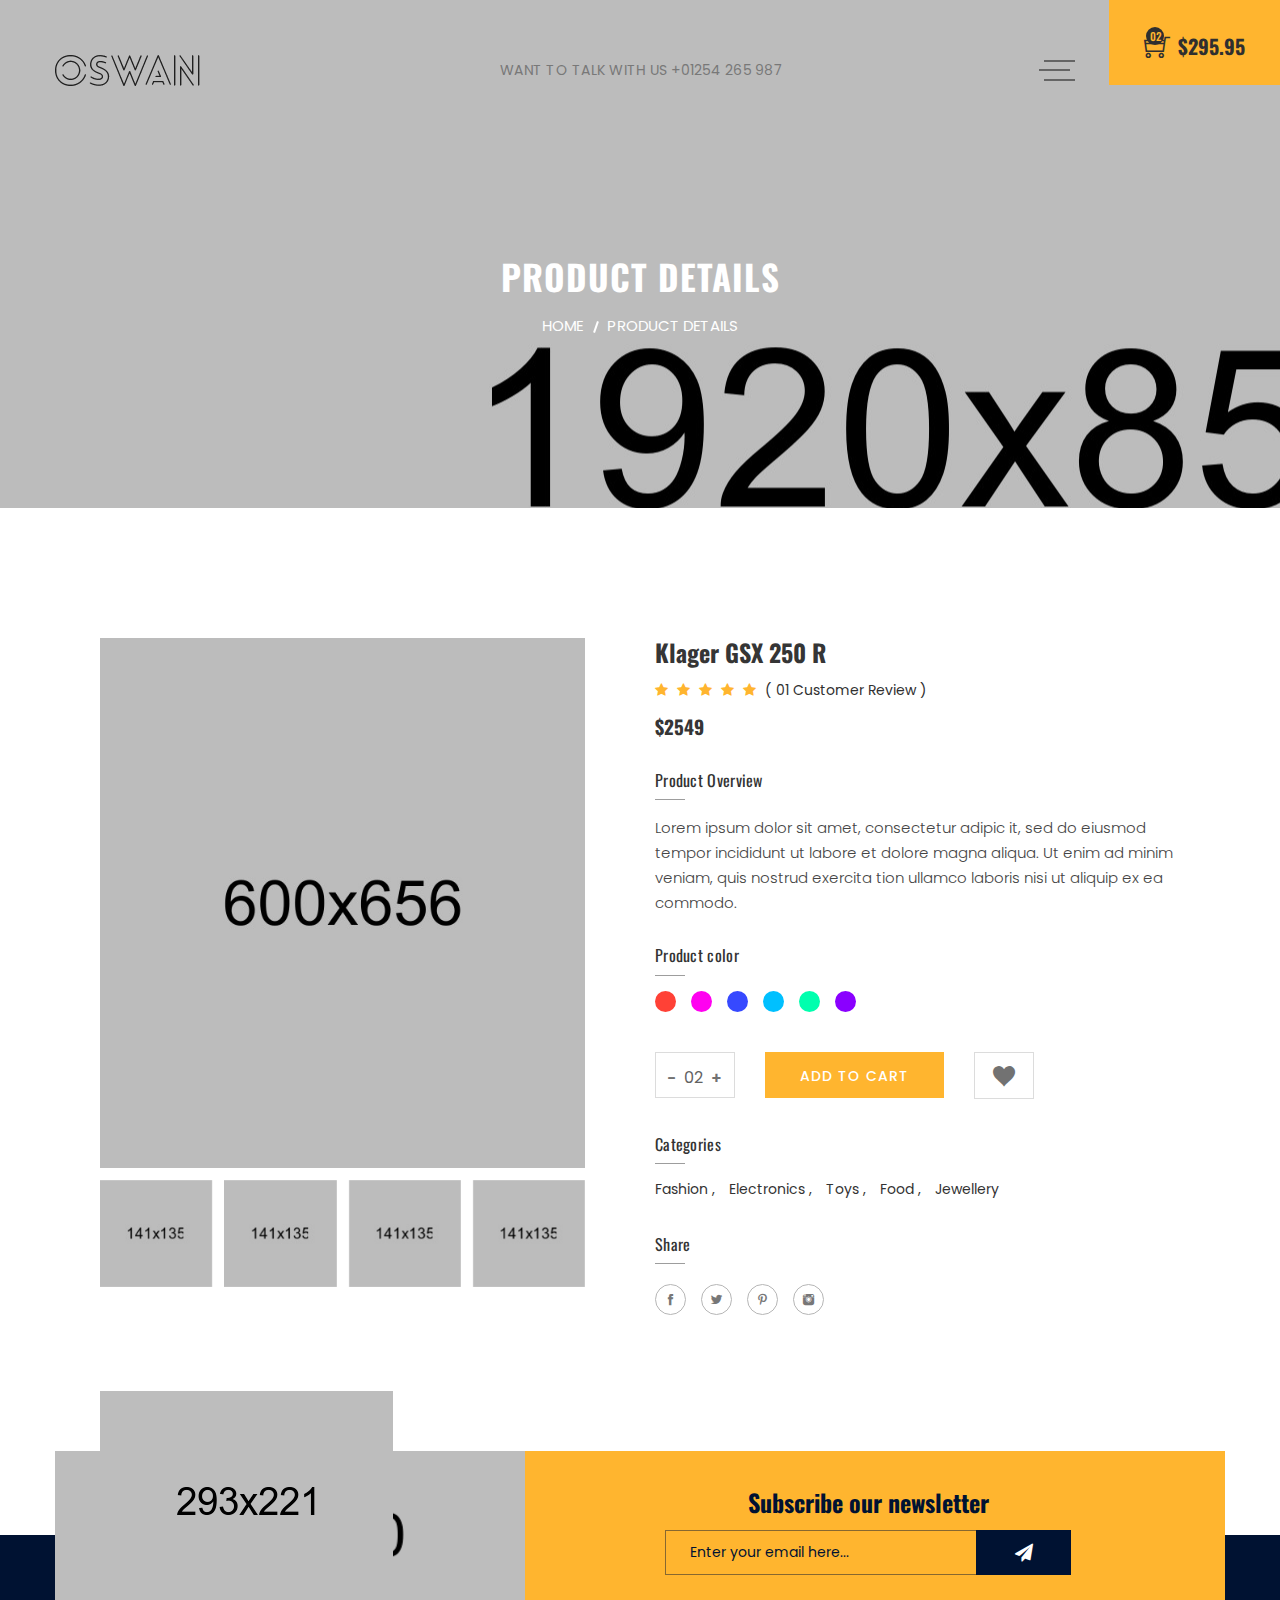
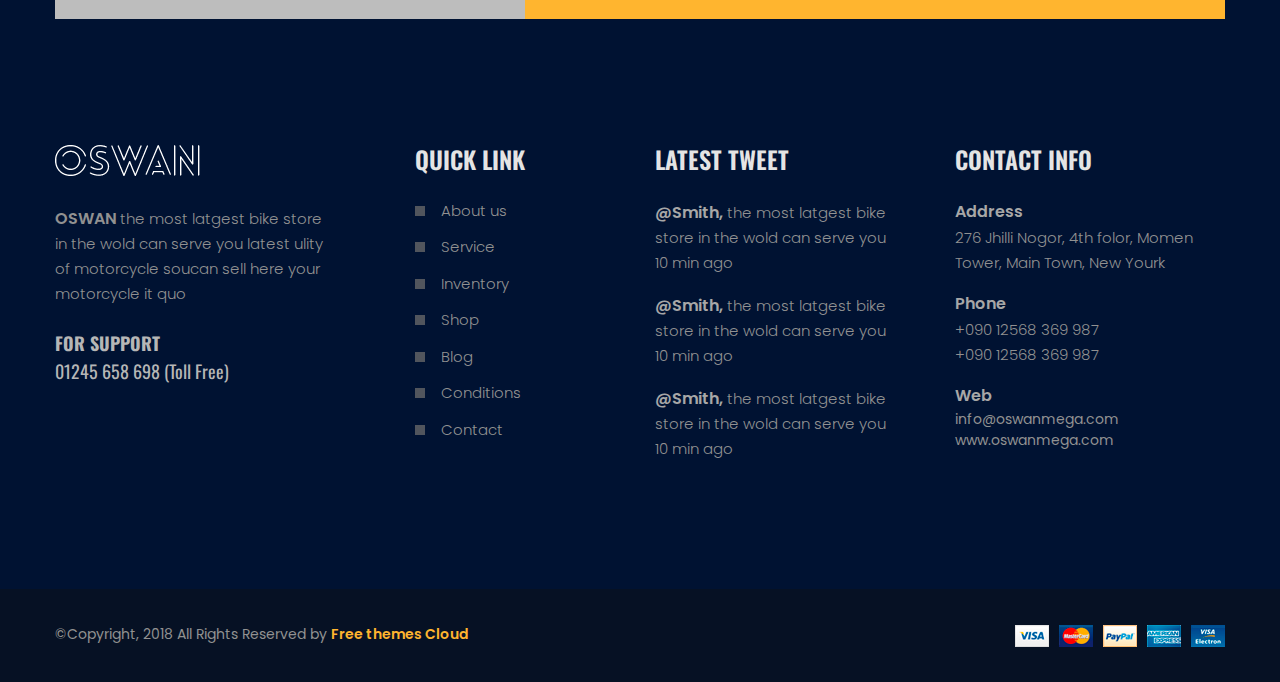
<file: webstore/src/main/resources/META-INF/resources/product-details.html>
<!doctype html>
<html class="no-js" lang="zxx">
    <head>
        <meta charset="utf-8">
        <meta http-equiv="x-ua-compatible" content="ie=edge">
        <title>Oswan - eCommerce HTML5 Template</title>
        <meta name="description" content="Live Preview Of Oswan eCommerce HTML5 Template">
        <meta name="viewport" content="width=device-width, initial-scale=1">
        <!-- Favicon -->
        <link rel="shortcut icon" type="image/x-icon" href="assets/img/favicon.png">
		
		<!-- all css here -->
        <link rel="stylesheet" href="assets/css/bootstrap.min.css">
        <link rel="stylesheet" href="assets/css/animate.css">
        <link rel="stylesheet" href="assets/css/owl.carousel.min.css">
        <link rel="stylesheet" href="assets/css/chosen.min.css">
        <link rel="stylesheet" href="assets/css/easyzoom.css">
        <link rel="stylesheet" href="assets/css/meanmenu.min.css">
        <link rel="stylesheet" href="assets/css/themify-icons.css">
        <link rel="stylesheet" href="assets/css/icofont.css">
        <link rel="stylesheet" href="assets/css/font-awesome.min.css">
        <link rel="stylesheet" href="assets/css/bundle.css">
        <link rel="stylesheet" href="assets/css/style.css">
        <link rel="stylesheet" href="assets/css/responsive.css">
        <script src="assets/js/vendor/modernizr-2.8.3.min.js"></script>
    </head>
    <body>
        <div class="wrapper">
            <header>
                <div class="header-area transparent-bar ptb-55">
                    <div class="container">
                        <div class="row">
                            <div class="col-lg-4 col-md-4 col-4">
                                <div class="logo-small-device">
                                    <a href="index.html"><img alt="" src="assets/img/logo/logo.png"></a>
                                </div>
                            </div>
                            <div class="col-lg-8 col-md-8 col-8">
                                <div class="header-contact-menu-wrapper pl-45">
                                    <div class="header-contact">
                                        <p>WANT TO TALK WITH US  +01254 265 987</p>
                                    </div>
                                    <div class="menu-wrapper text-center">
                                        <button class="menu-toggle">
                                            <img class="s-open" alt="" src="assets/img/icon-img/menu.png">
                                            <img class="s-close" alt="" src="assets/img/icon-img/menu-close.png">
                                        </button>
                                        <div class="main-menu">
                                            <nav>
                                                <ul>
                                                    <li><a href="index.html">home</a></li>
                                                    <li class="active"><a href="about-us.html">about us </a></li>
                                                    <li><a href="#">shop</a>
                                                        <ul>
                                                            <li><a href="shop.html">shop</a></li>
                                                            <li><a href="product-details.html">product details</a></li>
                                                            <li><a href="checkout.html">checkout</a></li>
                                                            <li><a href="wishlist.html">wishlist</a></li>
                                                            <li><a href="cart.html">cart</a></li>
                                                        </ul>
                                                    </li>
                                                    <li><a href="#">pages</a>
                                                        <ul>
                                                            <li><a href="about-us.html">about us</a></li>
                                                            <li><a href="cart.html">cart page</a></li>
                                                            <li><a href="checkout.html">checkout</a></li>
                                                            <li><a href="wishlist.html">wishlist</a></li>
                                                            <li><a href="login-register.html">login</a></li>
                                                            <li><a href="contact.html">contact</a></li>
                                                        </ul>
                                                    </li>
                                                    <li><a href="#">blog</a>
                                                        <ul>
                                                            <li><a href="blog.html">blog</a></li>
                                                            <li><a href="blog-details.html">blog details</a></li>
                                                        </ul>
                                                    </li>
                                                    <li><a href="contact.html">contact us</a></li>
                                                </ul>
                                            </nav>
                                        </div>
                                    </div>
                                </div>
                                <div class="header-cart cart-small-device">
                                    <button class="icon-cart">
                                        <i class="ti-shopping-cart"></i>
                                        <span class="count-style">02</span>
                                        <span class="count-price-add">$295.95</span>
                                    </button>
                                    <div class="shopping-cart-content">
                                        <ul>
                                            <li class="single-shopping-cart">
                                                <div class="shopping-cart-img">
                                                    <a href="#"><img alt="" src="assets/img/cart/cart-1.jpg"></a>
                                                </div>
                                                <div class="shopping-cart-title">
                                                    <h3><a href="#">Gloriori GSX 250 R </a></h3>
                                                    <span>Price: $275</span>
                                                    <span>Qty: 01</span>
                                                </div>
                                                <div class="shopping-cart-delete">
                                                    <a href="#"><i class="icofont icofont-ui-delete"></i></a>
                                                </div>
                                            </li>
                                            <li class="single-shopping-cart">
                                                <div class="shopping-cart-img">
                                                    <a href="#"><img alt="" src="assets/img/cart/cart-2.jpg"></a>
                                                </div>
                                                <div class="shopping-cart-title">
                                                    <h3><a href="#">Demonissi Gori</a></h3>
                                                    <span>Price: $275</span>
                                                    <span class="qty">Qty: 01</span>
                                                </div>
                                                <div class="shopping-cart-delete">
                                                    <a href="#"><i class="icofont icofont-ui-delete"></i></a>
                                                </div>
                                            </li>
                                            <li class="single-shopping-cart">
                                                <div class="shopping-cart-img">
                                                    <a href="#"><img alt="" src="assets/img/cart/cart-3.jpg"></a>
                                                </div>
                                                <div class="shopping-cart-title">
                                                    <h3><a href="#">Demonissi Gori</a></h3>
                                                    <span>Price: $275</span>
                                                    <span class="qty">Qty: 01</span>
                                                </div>
                                                <div class="shopping-cart-delete">
                                                    <a href="#"><i class="icofont icofont-ui-delete"></i></a>
                                                </div>
                                            </li>
                                        </ul>
                                        <div class="shopping-cart-total">
                                            <h4>total: <span>$550.00</span></h4>
                                        </div>
                                        <div class="shopping-cart-btn">
                                            <a class="btn-style cr-btn" href="#">checkout</a>
                                        </div>
                                    </div>
                                </div>
                            </div>
                            <div class="mobile-menu-area col-12">
                                <div class="mobile-menu">
                                    <nav id="mobile-menu-active">
                                        <ul class="menu-overflow">
                                            <li><a href="index.html">HOME</a></li>
                                            <li><a href="#">pages</a>
                                                <ul>
                                                    <li><a href="about-us.html">about us</a></li>
                                                    <li><a href="cart.html">cart page</a></li>
                                                    <li><a href="checkout.html">checkout</a></li>
                                                    <li><a href="wishlist.html">wishlist</a></li>
                                                    <li><a href="login-register.html">login</a></li>
                                                    <li><a href="contact.html">contact</a></li>
                                                </ul>
                                            </li>
                                            <li><a href="#">shop</a>
                                                <ul>
                                                    <li><a href="shop.html">shop</a></li>
                                                    <li><a href="product-details.html">product details</a></li>
                                                    <li><a href="checkout.html">checkout</a></li>
                                                    <li><a href="wishlist.html">wishlist</a></li>
                                                    <li><a href="cart.html">cart</a></li>
                                                </ul>
                                            </li>
                                            <li><a href="#">BLOG</a>
                                                <ul>
                                                    <li><a href="blog.html">blog page</a></li>
                                                    <li><a href="blog-details.html">blog details</a></li>
                                                </ul>
                                            </li>
                                            <li><a href="contact.html"> Contact us</a></li>
                                        </ul>
                                    </nav>                          
                                </div>
                            </div>
                        </div>
                    </div>
                    <div class="header-cart-wrapper">
                        <div class="header-cart">
                            <button class="icon-cart">
                                <i class="ti-shopping-cart"></i>
                                <span class="count-style">02</span>
                                <span class="count-price-add">$295.95</span>
                            </button>
                            <div class="shopping-cart-content">
                                <ul>
                                    <li class="single-shopping-cart">
                                        <div class="shopping-cart-img">
                                            <a href="#"><img alt="" src="assets/img/cart/cart-1.jpg"></a>
                                        </div>
                                        <div class="shopping-cart-title">
                                            <h3><a href="#">Gloriori GSX 250 R </a></h3>
                                            <span>Price: $275</span>
                                            <span>Qty: 01</span>
                                        </div>
                                        <div class="shopping-cart-delete">
                                            <a href="#"><i class="icofont icofont-ui-delete"></i></a>
                                        </div>
                                    </li>
                                    <li class="single-shopping-cart">
                                        <div class="shopping-cart-img">
                                            <a href="#"><img alt="" src="assets/img/cart/cart-2.jpg"></a>
                                        </div>
                                        <div class="shopping-cart-title">
                                            <h3><a href="#">Demonissi Gori</a></h3>
                                            <span>Price: $275</span>
                                            <span class="qty">Qty: 01</span>
                                        </div>
                                        <div class="shopping-cart-delete">
                                            <a href="#"><i class="icofont icofont-ui-delete"></i></a>
                                        </div>
                                    </li>
                                    <li class="single-shopping-cart">
                                        <div class="shopping-cart-img">
                                            <a href="#"><img alt="" src="assets/img/cart/cart-3.jpg"></a>
                                        </div>
                                        <div class="shopping-cart-title">
                                            <h3><a href="#">Demonissi Gori</a></h3>
                                            <span>Price: $275</span>
                                            <span class="qty">Qty: 01</span>
                                        </div>
                                        <div class="shopping-cart-delete">
                                            <a href="#"><i class="icofont icofont-ui-delete"></i></a>
                                        </div>
                                    </li>
                                </ul>
                                <div class="shopping-cart-total">
                                    <h4>total: <span>$550.00</span></h4>
                                </div>
                                <div class="shopping-cart-btn">
                                    <a class="btn-style cr-btn" href="#">checkout</a>
                                </div>
                            </div>
                        </div>
                    </div>
                </div>
            </header>
            <div class="breadcrumb-area pt-255 pb-170" style="background-image: url(assets/img/banner/banner-4.jpg)">
                <div class="container-fluid">
                    <div class="breadcrumb-content text-center">
                        <h2>product details </h2>
                        <ul>
                            <li>
                                <a href="#">home</a>
                            </li>
                            <li>product details </li>
                        </ul>
                    </div>
                </div>
            </div>
            <div class="product-details-area fluid-padding-3 ptb-130">
                <div class="container-fluid">
                    <div class="row">
                        <div class="col-lg-6">
                            <div class="product-details-img-content">
                                <div class="product-details-tab mr-40">
                                    <div class="product-details-large tab-content">
                                        <div class="tab-pane active" id="pro-details1">
                                            <div class="easyzoom easyzoom--overlay">
                                                <a href="assets/img/product-details/bl1.jpg">
                                                    <img src="assets/img/product-details/l1.jpg" alt="">
                                                </a>
                                            </div>
                                        </div>
                                        <div class="tab-pane" id="pro-details2">
                                            <div class="easyzoom easyzoom--overlay">
                                                <a href="assets/img/product-details/bl2.jpg">
                                                    <img src="assets/img/product-details/l2.jpg" alt="">
                                                </a>
                                            </div>
                                        </div>
                                        <div class="tab-pane" id="pro-details3">
                                            <div class="easyzoom easyzoom--overlay">
                                                <a href="assets/img/product-details/bl3.jpg">
                                                    <img src="assets/img/product-details/l3.jpg" alt="">
                                                </a>
                                            </div>
                                        </div>
                                        <div class="tab-pane" id="pro-details4">
                                            <div class="easyzoom easyzoom--overlay">
                                                <a href="assets/img/product-details/bl4.jpg">
                                                    <img src="assets/img/product-details/l4.jpg" alt="">
                                                </a>
                                            </div>
                                        </div>
                                        <div class="tab-pane" id="pro-details5">
                                            <div class="easyzoom easyzoom--overlay">
                                                <a href="assets/img/product-details/bl3.jpg">
                                                    <img src="assets/img/product-details/l3.jpg" alt="">
                                                </a>
                                            </div>
                                        </div>
                                    </div>
                                    <div class="product-details-small nav mt-12 product-dec-slider owl-carousel">
                                        <a class="active" href="#pro-details1">
                                            <img src="assets/img/product-details/s1.jpg" alt="">
                                        </a>
                                        <a href="#pro-details2">
                                            <img src="assets/img/product-details/s2.jpg" alt="">
                                        </a>
                                        <a href="#pro-details3">
                                            <img src="assets/img/product-details/s3.jpg" alt="">
                                        </a>
                                        <a href="#pro-details4">
                                            <img src="assets/img/product-details/s4.jpg" alt="">
                                        </a>
                                        <a href="#pro-details5">
                                            <img src="assets/img/product-details/s3.jpg" alt="">
                                        </a>
                                    </div>
                                </div>
                            </div>
                        </div>
                        <div class="col-lg-6">
                            <div class="product-details-content">
                                <h2>Klager GSX 250 R</h2>
                                <div class="quick-view-rating">
                                    <i class="fa fa-star reting-color"></i>
                                    <i class="fa fa-star reting-color"></i>
                                    <i class="fa fa-star reting-color"></i>
                                    <i class="fa fa-star reting-color"></i>
                                    <i class="fa fa-star reting-color"></i>
                                    <span> ( 01 Customer Review )</span>
                                </div>
                                <div class="product-price">
                                    <span>$2549</span>
                                </div>
                                <div class="product-overview">
                                    <h5 class="pd-sub-title">Product Overview</h5>
                                    <p>Lorem ipsum dolor sit amet, consectetur adipic it, sed do eiusmod tempor incididunt ut labore et dolore magna aliqua. Ut enim ad minim veniam, quis nostrud exercita tion ullamco laboris nisi ut aliquip ex ea commodo.</p>
                                </div>
                                <div class="product-color">
                                    <h5 class="pd-sub-title">Product color</h5>
                                    <ul>
                                        <li class="red">b</li>
                                        <li class="pink">p</li>
                                        <li class="blue">b</li>
                                        <li class="sky2">b</li>
                                        <li class="green">y</li>
                                        <li class="purple2">g</li>
                                    </ul>
                                </div>
                                <div class="quickview-plus-minus">
                                    <div class="cart-plus-minus">
                                        <input type="text" value="02" name="qtybutton" class="cart-plus-minus-box">
                                    </div>
                                    <div class="quickview-btn-cart">
                                        <a class="btn-style cr-btn" href="#"><span>add to cart</span></a>
                                    </div>
                                    <div class="quickview-btn-wishlist">
                                        <a class="btn-hover cr-btn" href="#"><span><i class="icofont icofont-heart-alt"></i></span></a>
                                    </div>
                                </div>
                                <div class="product-categories">
                                    <h5 class="pd-sub-title">Categories</h5>
                                    <ul>
                                        <li>
                                            <a href="#">fashion ,</a>
                                        </li>
                                        <li>
                                            <a href="#">electronics ,</a>
                                        </li>
                                        <li>
                                            <a href="#">toys ,</a>
                                        </li>
                                        <li>
                                            <a href="#">food ,</a>
                                        </li>
                                        <li>
                                            <a href="#">jewellery </a>
                                        </li>
                                    </ul>
                                </div>
                                <div class="product-share">
                                    <h5 class="pd-sub-title">Share</h5>
                                    <ul>
                                        <li>
                                            <a href="#"><i class="icofont icofont-social-facebook"></i></a>
                                        </li>
                                        <li>
                                            <a href="#"><i class="icofont icofont-social-twitter"></i></a>
                                        </li>
                                        <li>
                                            <a href="#"><i class="icofont icofont-social-pinterest"></i></a>
                                        </li>
                                        <li>
                                            <a href="#"> <i class="icofont icofont-social-instagram"></i></a>
                                        </li>
                                    </ul>
                                </div>
                            </div>
                        </div>
                    </div>
                </div>
            </div>
            <div class="newsletter-area">
                <div class="container">
                    <div class="newsletter-wrapper-all theme-bg-2">
                        <div class="row">
                            <div class="col-lg-5 col-12 col-md-12">
                                <div class="newsletter-img bg-img" style="background-image: url(assets/img/banner/newsletter-bg.png)">
                                    <img alt="image" src="assets/img/team/newsletter-img.png">
                                </div>
                            </div>
                            <div class="col-lg-7 col-12 col-md-12">
                                <div class="newsletter-wrapper text-center">
                                    <div class="newsletter-title">
                                        <h3>Subscribe our newsletter</h3>
                                    </div>
                                    <div id="mc_embed_signup" class="subscribe-form">
                                        <form action="#" method="post" id="#" name="mc-embedded-subscribe-form" class="validate" target="_blank" novalidate>
                                            <div id="mc_embed_signup_scroll" class="mc-form">
                                                <input type="email" value="" name="EMAIL" class="email" placeholder="Enter your email here..." required>
                                                <!-- real people should not fill this in and expect good things - do not remove this or risk form bot signups-->
                                                <div class="mc-news" aria-hidden="true"><input type="text" name="b_6bbb9b6f5827bd842d9640c82_05d85f18ef" tabindex="-1" value=""></div>
                                                <div class="clear"><input type="submit" value="Subscribe" name="subscribe" id="mc-embedded-subscribe" class="button"></div>
                                            </div>
                                        </form>
                                    </div>
                                </div>
                            </div>
                        </div>
                    </div>
                </div>
            </div>
            <footer>
                <div class="footer-top pt-210 pb-98 theme-bg">
                    <div class="container">
                       <div class="row">
                            <div class="col-lg-3 col-md-6 col-12">
                                <div class="footer-widget mb-30">
                                    <div class="footer-logo">
                                        <a href="index.html">
                                            <img src="assets/img/logo/2.png" alt="">
                                        </a>
                                    </div>
                                    <div class="footer-about">
                                        <p><span>OSWAN</span> the most latgest bike store in the wold can serve you latest ulity of motorcycle soucan sell here your motorcycle it quo </p>
                                        <div class="footer-support">
                                            <h5>FOR SUPPORT</h5>
                                            <span> 01245 658 698 (Toll Free)</span>
                                        </div>
                                    </div>
                                </div>
                            </div>
                            <div class="col-lg-3 col-md-6 col-12">
                                <div class="footer-widget mb-30 pl-60">
                                    <div class="footer-widget-title">
                                        <h3>QUICK LINK</h3>
                                    </div>
                                    <div class="quick-links">
                                        <ul>
                                            <li><a href="about-us.html">About us</a></li>
                                            <li><a href="#">Service</a></li>
                                            <li><a href="#">Inventory</a></li>
                                            <li><a href="shop.html">Shop</a></li>
                                            <li><a href="blog-sidebar.html">Blog</a></li>
                                            <li><a href="#">Conditions</a></li>
                                            <li><a href="contact.html">Contact</a></li>
                                        </ul>
                                    </div>
                                </div>
                            </div>
                            <div class="col-lg-3 col-md-6 col-12">
                                <div class="footer-widget mb-30">
                                    <div class="footer-widget-title">
                                        <h3>LATEST TWEET</h3>
                                    </div>
                                    <div class="food-widget-content pr-30">
                                        <div class="single-tweet">
                                            <p><a href="#">@Smith,</a> the most latgest bike store in the wold can serve you 
10 min ago</p>
                                        </div>
                                        <div class="single-tweet">
                                            <p><a href="#">@Smith,</a> the most latgest bike store in the wold can serve you 
10 min ago</p>
                                        </div>
                                        <div class="single-tweet">
                                            <p><a href="#">@Smith,</a> the most latgest bike store in the wold can serve you 
10 min ago</p>
                                        </div>
                                    </div>
                                </div>
                            </div>
                            <div class="col-lg-3 col-md-6 col-12">
                                <div class="footer-widget mb-30">
                                    <div class="footer-widget-title">
                                        <h3>CONTACT INFO</h3>
                                    </div>
                                    <div class="food-info-wrapper">
                                        <div class="food-address">
                                            <div class="food-info-title">
                                                <span>Address</span>
                                            </div>
                                            <div class="food-info-content">
                                                <p>276 Jhilli Nogor, 4th folor, Momen Tower, Main Town, New Yourk</p>
                                            </div>
                                        </div>
                                        <div class="food-address">
                                            <div class="food-info-title">
                                                <span>Phone</span>
                                            </div>
                                            <div class="food-info-content">
                                                <p>+090 12568 369 987</p>
                                                <p>+090 12568 369 987</p>
                                            </div>
                                        </div>
                                        <div class="food-address">
                                            <div class="food-info-title">
                                                <span>Web</span>
                                            </div>
                                            <div class="food-info-content">
                                                <a href="#">info@oswanmega.com</a>
                                                <a href="#">www.oswanmega.com</a>
                                            </div>
                                        </div>
                                    </div>
                                </div>
                            </div>
                        </div>
                    </div>
                </div>
                <div class="footer-bottom ptb-35 black-bg">
                    <div class="container">
                        <div class="row">
                            <div class="col-md-8 col-12">
                                <div class="copyright">
                                    <p>©Copyright, 2018 All Rights Reserved by <a href="https://freethemescloud.com/">Free themes Cloud</a></p>
                                </div>
                            </div>
                            <div class="col-md-4 col-12">
                                <div class="footer-payment-method">
                                    <a href="#"><img alt="" src="assets/img/icon-img/payment.png"></a>
                                </div>
                            </div>
                        </div>
                    </div>
                </div>
            </footer>
        </div>
        
        
        
		
		
		
		
		
		
		
		
		<!-- all js here -->
        <script src="assets/js/vendor/jquery-1.12.0.min.js"></script>
        <script src="assets/js/popper.js"></script>
        <script src="assets/js/bootstrap.min.js"></script>
        <script src="assets/js/isotope.pkgd.min.js"></script>
        <script src="assets/js/imagesloaded.pkgd.min.js"></script>
        <script src="assets/js/jquery.counterup.min.js"></script>
        <script src="assets/js/waypoints.min.js"></script>
        
        <script src="assets/js/owl.carousel.min.js"></script>
        <script src="assets/js/plugins.js"></script>
        <script src="assets/js/main.js"></script>
    </body>
</html>
</file>
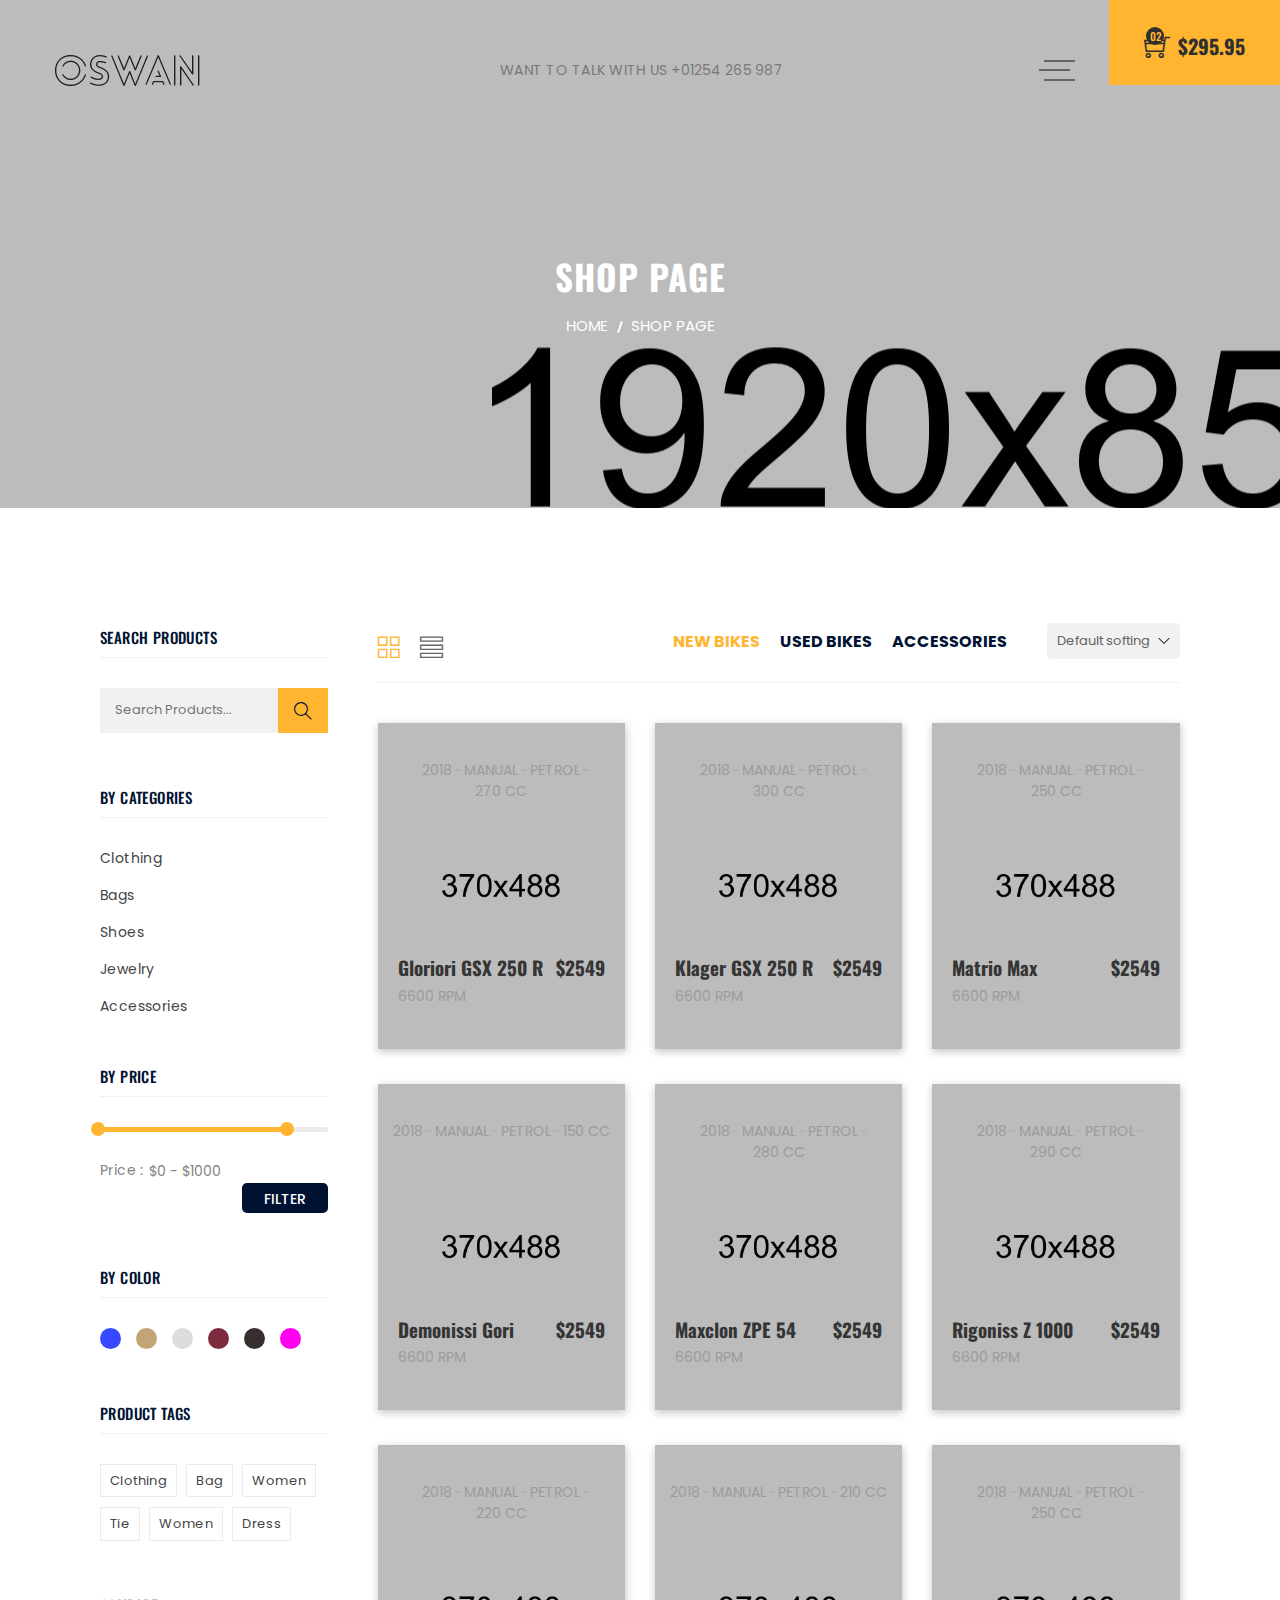
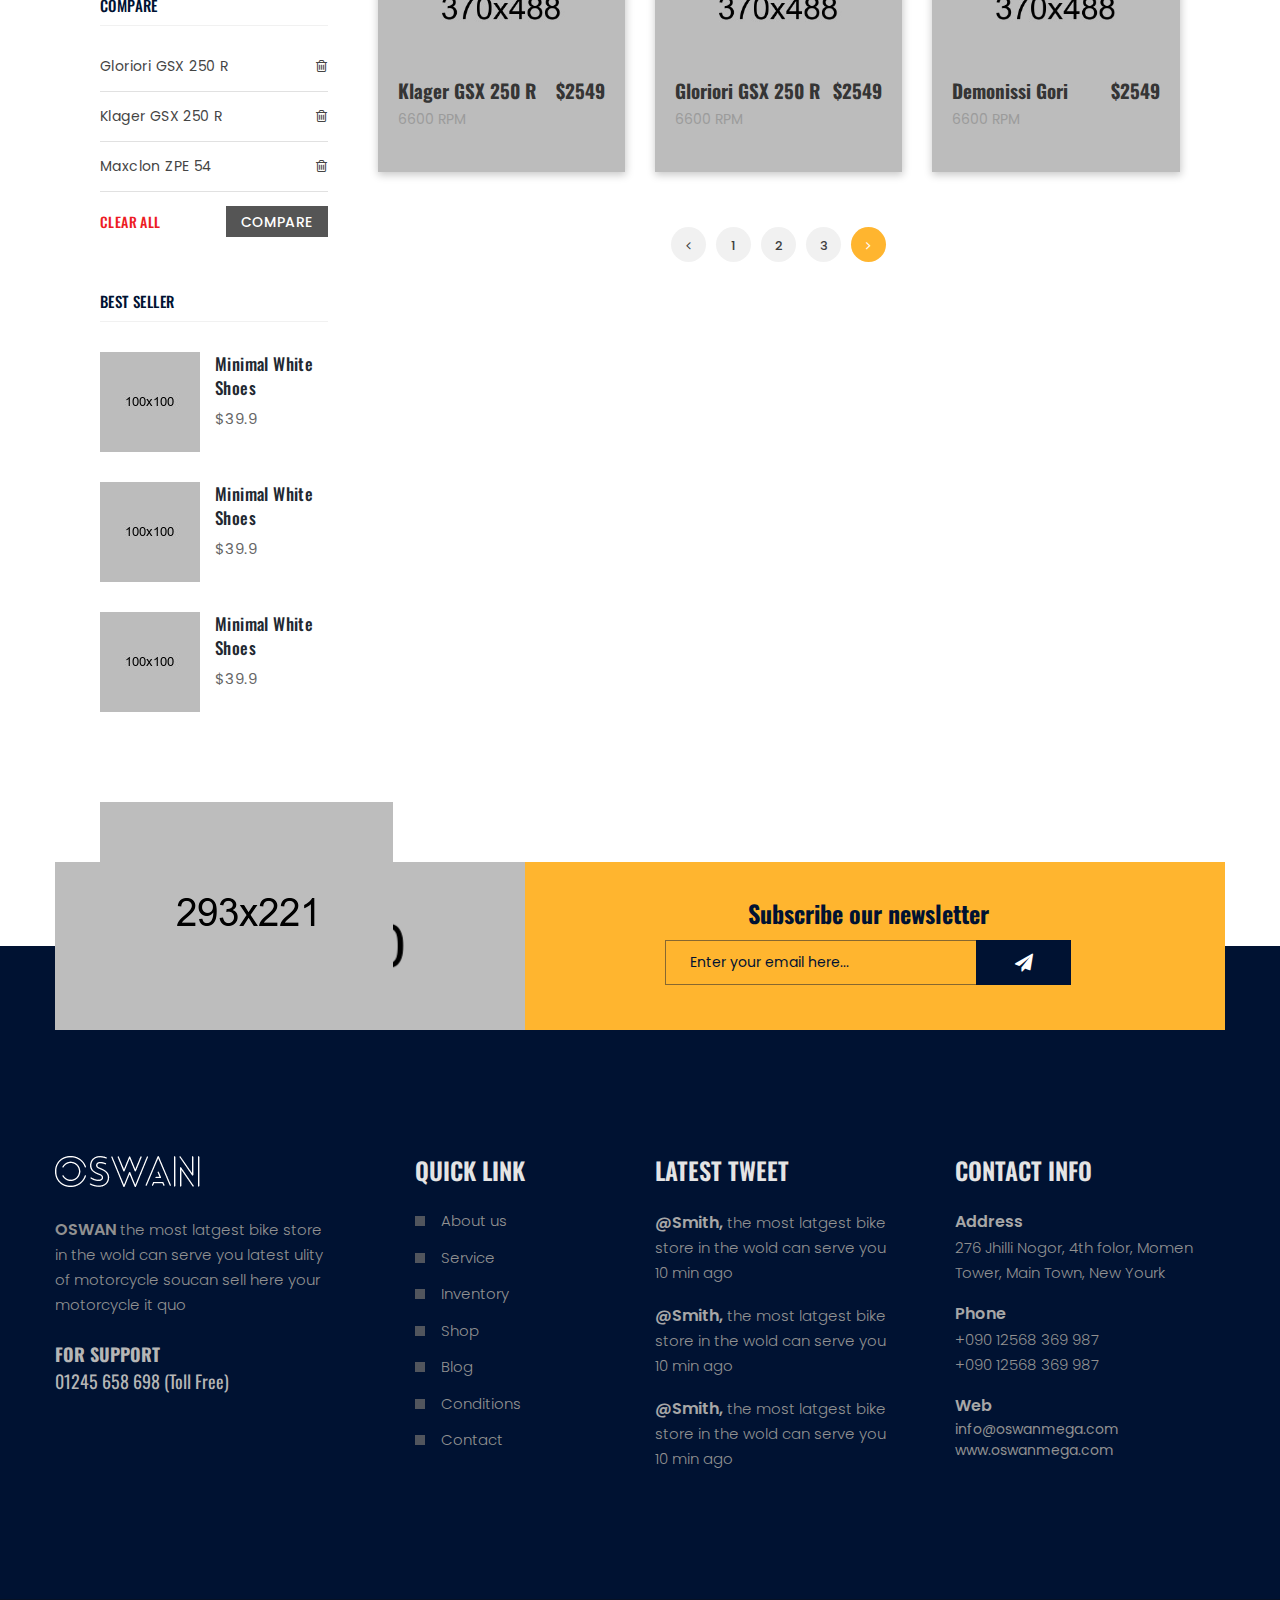
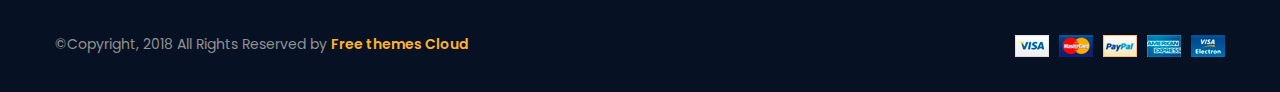
<file: webstore/src/main/resources/META-INF/resources/shop.html>
<!doctype html>
<html class="no-js" lang="zxx">
    <head>
        <meta charset="utf-8">
        <meta http-equiv="x-ua-compatible" content="ie=edge">
        <title>Oswan - eCommerce HTML5 Template</title>
        <meta name="description" content="Live Preview Of Oswan eCommerce HTML5 Template">
        <meta name="viewport" content="width=device-width, initial-scale=1">
        <!-- Favicon -->
        <link rel="shortcut icon" type="image/x-icon" href="assets/img/favicon.png">
		
		<!-- all css here -->
        <link rel="stylesheet" href="assets/css/bootstrap.min.css">
        <link rel="stylesheet" href="assets/css/animate.css">
        <link rel="stylesheet" href="assets/css/owl.carousel.min.css">
        <link rel="stylesheet" href="assets/css/chosen.min.css">
        <link rel="stylesheet" href="assets/css/jquery-ui.css">
        <link rel="stylesheet" href="assets/css/meanmenu.min.css">
        <link rel="stylesheet" href="assets/css/themify-icons.css">
        <link rel="stylesheet" href="assets/css/icofont.css">
        <link rel="stylesheet" href="assets/css/font-awesome.min.css">
        <link rel="stylesheet" href="assets/css/bundle.css">
        <link rel="stylesheet" href="assets/css/style.css">
        <link rel="stylesheet" href="assets/css/responsive.css">
        <script src="assets/js/vendor/modernizr-2.8.3.min.js"></script>
    </head>
    <body>
        <div class="wrapper">
            <!-- header start -->
            <header>
                <div class="header-area transparent-bar ptb-55">
                    <div class="container">
                        <div class="row">
                            <div class="col-lg-4 col-md-4 col-4">
                                <div class="logo-small-device">
                                    <a href="index.html"><img alt="" src="assets/img/logo/logo.png"></a>
                                </div>
                            </div>
                            <div class="col-lg-8 col-md-8 col-8">
                                <div class="header-contact-menu-wrapper pl-45">
                                    <div class="header-contact">
                                        <p>WANT TO TALK WITH US  +01254 265 987</p>
                                    </div>
                                    <div class="menu-wrapper text-center">
                                        <button class="menu-toggle">
                                            <img class="s-open" alt="" src="assets/img/icon-img/menu.png">
                                            <img class="s-close" alt="" src="assets/img/icon-img/menu-close.png">
                                        </button>
                                        <div class="main-menu">
                                            <nav>
                                                <ul>
                                                    <li><a href="index.html">home</a></li>
                                                    <li class="active"><a href="about-us.html">about us </a></li>
                                                    <li><a href="#">shop</a>
                                                        <ul>
                                                            <li><a href="shop.html">shop</a></li>
                                                            <li><a href="product-details.html">product details</a></li>
                                                            <li><a href="checkout.html">checkout</a></li>
                                                            <li><a href="wishlist.html">wishlist</a></li>
                                                            <li><a href="cart.html">cart</a></li>
                                                        </ul>
                                                    </li>
                                                    <li><a href="#">pages</a>
                                                        <ul>
                                                            <li><a href="about-us.html">about us</a></li>
                                                            <li><a href="cart.html">cart page</a></li>
                                                            <li><a href="checkout.html">checkout</a></li>
                                                            <li><a href="wishlist.html">wishlist</a></li>
                                                            <li><a href="login-register.html">login</a></li>
                                                            <li><a href="contact.html">contact</a></li>
                                                        </ul>
                                                    </li>
                                                    <li><a href="#">blog</a>
                                                        <ul>
                                                            <li><a href="blog.html">blog</a></li>
                                                            <li><a href="blog-details.html">blog details</a></li>
                                                        </ul>
                                                    </li>
                                                    <li><a href="contact.html">contact us</a></li>
                                                </ul>
                                            </nav>
                                        </div>
                                    </div>
                                </div>
                                <div class="header-cart cart-small-device">
                                    <button class="icon-cart">
                                        <i class="ti-shopping-cart"></i>
                                        <span class="count-style">02</span>
                                        <span class="count-price-add">$295.95</span>
                                    </button>
                                    <div class="shopping-cart-content">
                                        <ul>
                                            <li class="single-shopping-cart">
                                                <div class="shopping-cart-img">
                                                    <a href="#"><img alt="" src="assets/img/cart/cart-1.jpg"></a>
                                                </div>
                                                <div class="shopping-cart-title">
                                                    <h3><a href="#">Gloriori GSX 250 R </a></h3>
                                                    <span>Price: $275</span>
                                                    <span>Qty: 01</span>
                                                </div>
                                                <div class="shopping-cart-delete">
                                                    <a href="#"><i class="icofont icofont-ui-delete"></i></a>
                                                </div>
                                            </li>
                                            <li class="single-shopping-cart">
                                                <div class="shopping-cart-img">
                                                    <a href="#"><img alt="" src="assets/img/cart/cart-2.jpg"></a>
                                                </div>
                                                <div class="shopping-cart-title">
                                                    <h3><a href="#">Demonissi Gori</a></h3>
                                                    <span>Price: $275</span>
                                                    <span class="qty">Qty: 01</span>
                                                </div>
                                                <div class="shopping-cart-delete">
                                                    <a href="#"><i class="icofont icofont-ui-delete"></i></a>
                                                </div>
                                            </li>
                                            <li class="single-shopping-cart">
                                                <div class="shopping-cart-img">
                                                    <a href="#"><img alt="" src="assets/img/cart/cart-3.jpg"></a>
                                                </div>
                                                <div class="shopping-cart-title">
                                                    <h3><a href="#">Demonissi Gori</a></h3>
                                                    <span>Price: $275</span>
                                                    <span class="qty">Qty: 01</span>
                                                </div>
                                                <div class="shopping-cart-delete">
                                                    <a href="#"><i class="icofont icofont-ui-delete"></i></a>
                                                </div>
                                            </li>
                                        </ul>
                                        <div class="shopping-cart-total">
                                            <h4>total: <span>$550.00</span></h4>
                                        </div>
                                        <div class="shopping-cart-btn">
                                            <a class="btn-style cr-btn" href="#">checkout</a>
                                        </div>
                                    </div>
                                </div>
                            </div>
                            <div class="mobile-menu-area col-12">
                                <div class="mobile-menu">
                                    <nav id="mobile-menu-active">
                                        <ul class="menu-overflow">
                                            <li><a href="index.html">HOME</a></li>
                                            <li><a href="#">pages</a>
                                                <ul>
                                                    <li><a href="about-us.html">about us</a></li>
                                                    <li><a href="cart.html">cart page</a></li>
                                                    <li><a href="checkout.html">checkout</a></li>
                                                    <li><a href="wishlist.html">wishlist</a></li>
                                                    <li><a href="login-register.html">login</a></li>
                                                    <li><a href="contact.html">contact</a></li>
                                                </ul>
                                            </li>
                                            <li><a href="#">shop</a>
                                                <ul>
                                                    <li><a href="shop.html">shop</a></li>
                                                    <li><a href="product-details.html">product details</a></li>
                                                    <li><a href="checkout.html">checkout</a></li>
                                                    <li><a href="wishlist.html">wishlist</a></li>
                                                    <li><a href="cart.html">cart</a></li>
                                                </ul>
                                            </li>
                                            <li><a href="#">BLOG</a>
                                                <ul>
                                                    <li><a href="blog.html">blog page</a></li>
                                                    <li><a href="blog-details.html">blog details</a></li>
                                                </ul>
                                            </li>
                                            <li><a href="contact.html"> Contact us</a></li>
                                        </ul>
                                    </nav>                          
                                </div>
                            </div>
                        </div>
                    </div>
                    <div class="header-cart-wrapper">
                        <div class="header-cart">
                            <button class="icon-cart">
                                <i class="ti-shopping-cart"></i>
                                <span class="count-style">02</span>
                                <span class="count-price-add">$295.95</span>
                            </button>
                            <div class="shopping-cart-content">
                                <ul>
                                    <li class="single-shopping-cart">
                                        <div class="shopping-cart-img">
                                            <a href="#"><img alt="" src="assets/img/cart/cart-1.jpg"></a>
                                        </div>
                                        <div class="shopping-cart-title">
                                            <h3><a href="#">Gloriori GSX 250 R </a></h3>
                                            <span>Price: $275</span>
                                            <span>Qty: 01</span>
                                        </div>
                                        <div class="shopping-cart-delete">
                                            <a href="#"><i class="icofont icofont-ui-delete"></i></a>
                                        </div>
                                    </li>
                                    <li class="single-shopping-cart">
                                        <div class="shopping-cart-img">
                                            <a href="#"><img alt="" src="assets/img/cart/cart-2.jpg"></a>
                                        </div>
                                        <div class="shopping-cart-title">
                                            <h3><a href="#">Demonissi Gori</a></h3>
                                            <span>Price: $275</span>
                                            <span class="qty">Qty: 01</span>
                                        </div>
                                        <div class="shopping-cart-delete">
                                            <a href="#"><i class="icofont icofont-ui-delete"></i></a>
                                        </div>
                                    </li>
                                    <li class="single-shopping-cart">
                                        <div class="shopping-cart-img">
                                            <a href="#"><img alt="" src="assets/img/cart/cart-3.jpg"></a>
                                        </div>
                                        <div class="shopping-cart-title">
                                            <h3><a href="#">Demonissi Gori</a></h3>
                                            <span>Price: $275</span>
                                            <span class="qty">Qty: 01</span>
                                        </div>
                                        <div class="shopping-cart-delete">
                                            <a href="#"><i class="icofont icofont-ui-delete"></i></a>
                                        </div>
                                    </li>
                                </ul>
                                <div class="shopping-cart-total">
                                    <h4>total: <span>$550.00</span></h4>
                                </div>
                                <div class="shopping-cart-btn">
                                    <a class="btn-style cr-btn" href="#">checkout</a>
                                </div>
                            </div>
                        </div>
                    </div>
                </div>
            </header>
            <div class="breadcrumb-area pt-255 pb-170" style="background-image: url(assets/img/banner/banner-4.jpg)">
                <div class="container-fluid">
                    <div class="breadcrumb-content text-center">
                        <h2>Shop Page</h2>
                        <ul>
                            <li>
                                <a href="#">home</a>
                            </li>
                            <li>Shop page</li>
                        </ul>
                    </div>
                </div>
            </div>
            <div class="shop-wrapper fluid-padding-2 pt-120 pb-150">
                <div class="container-fluid">
                    <div class="row">
                        <div class="col-lg-3">
                            <div class="product-sidebar-area pr-60">
                                <div class="sidebar-widget pb-55">
                                    <h3 class="sidebar-widget">Search Products</h3>
                                    <div class="sidebar-search">
                                        <form action="#">
                                            <input type="text" placeholder="Search Products...">
                                            <button><i class="ti-search"></i></button>
                                        </form>
                                    </div>
                                </div>
                                <div class="sidebar-widget pb-50">
                                    <h3 class="sidebar-widget">by categories</h3>
                                    <div class="widget-categories">
                                        <ul>
                                            <li><a href="#">Clothing</a></li>
                                            <li><a href="#">Bags</a></li>
                                            <li><a href="#">Shoes</a></li>
                                            <li><a href="#">Jewelry</a></li>
                                            <li><a href="#">Accessories</a></li>
                                        </ul>
                                    </div>
                                </div>
                                <div class="sidebar-widget mb-55">
                                    <h3 class="sidebar-widget">by price</h3>
                                    <div class="price_filter mr-60">
                                        <div id="slider-range"></div>
                                        <div class="price_slider_amount">
                                            <div class="label-input">
                                                <label>price : </label>
                                                <input type="text" id="amount" name="price"  placeholder="Add Your Price" />
                                            </div>
                                            <button type="button">Filter</button> 
                                        </div>
                                    </div>
                                </div>
                                <div class="sidebar-widget mb-55">
                                    <h3 class="sidebar-widget">by color</h3>
                                    <div class="product-color">
                                        <ul>
                                            <li class="blue">b</li>
                                            <li class="yellow">y</li>
                                            <li class="gray">g</li>
                                            <li class="puce">pu</li>
                                            <li class="black">b</li>
                                            <li class="pink">p</li>
                                        </ul>
                                    </div>
                                </div>
                                <div class="sidebar-widget mb-45">
                                    <h3 class="sidebar-widget">product tags</h3>
                                    <div class="product-tags">
                                        <ul>
                                            <li><a href="#">Clothing</a></li>
                                            <li><a href="#">Bag</a></li>
                                            <li><a href="#">Women</a></li>
                                            <li><a href="#">Tie</a></li>
                                            <li><a href="#">Women</a></li>
                                            <li><a href="#">Dress</a></li>
                                        </ul>
                                    </div>
                                </div>
                                <div class="sidebar-widget mb-55">
                                    <h3 class="sidebar-widget">compare</h3>
                                    <div class="product-compare">
                                        <ul>
                                            <li><a href="#">Gloriori GSX 250 R <span><i class="fa fa-trash-o" aria-hidden="true"></i></span></a></li>
                                            <li><a href="#">Klager GSX 250 R<span><i class="fa fa-trash-o" aria-hidden="true"></i></span></a></li>
                                            <li><a href="#">Maxclon ZPE 54 <span><i class="fa fa-trash-o" aria-hidden="true"></i></span></a></li>
                                        </ul>
                                    </div>
                                    <div class="compare-text-btn">
                                        <div class="compare-text">
                                            <h5>Clear All</h5>
                                        </div>
                                        <div class="compare-btn">
                                            <a href="#">Compare</a>
                                        </div>
                                    </div>
                                </div>
                                <div class="sidebar-widget">
                                    <h3 class="sidebar-widget">best seller</h3>
                                    <div class="best-seller">
                                        <div class="single-best-seller">
                                            <div class="best-seller-img">
                                                <a href="#"><img src="assets/img/product/product-12.jpg" alt=""></a>
                                            </div>
                                            <div class="best-seller-text">
                                                <h3><a href="#">Minimal White Shoes</a></h3>
                                                <span>$39.9</span>
                                            </div>
                                        </div>
                                        <div class="single-best-seller">
                                            <div class="best-seller-img">
                                                <a href="#"><img src="assets/img/product/product-13.jpg" alt=""></a>
                                            </div>
                                            <div class="best-seller-text">
                                                <h3><a href="#">Minimal White Shoes</a></h3>
                                                <span>$39.9</span>
                                            </div>
                                        </div>
                                        <div class="single-best-seller">
                                            <div class="best-seller-img">
                                                <a href="#"><img src="assets/img/product/product-14.jpg" alt=""></a>
                                            </div>
                                            <div class="best-seller-text">
                                                <h3><a href="#">Minimal White Shoes</a></h3>
                                                <span>$39.9</span>
                                            </div>
                                        </div>
                                    </div>
                                </div>
                            </div>
                        </div>
                        <div class="col-lg-9">
                            <div class="shop-topbar-wrapper">
                                <div class="grid-list-options">
                                    <ul class="view-mode">
                                        <li class="active"><a href="#product-grid" data-view="product-grid"><i class="ti-layout-grid2"></i></a></li>
                                        <li><a href="#product-list" data-view="product-list"><i class="ti-view-list"></i></a></li>
                                    </ul>
                                </div>
                                <div class="product-sorting">
                                    <div class="shop-product-sorting nav">
                                        <a class="active" data-toggle="tab" href="#new-product">NEW BIKES </a>
                                        <a  data-toggle="tab" href="#use-product"> USED BIKES </a>
                                        <a data-toggle="tab" href="#accessory-product">ACCESSORIES</a>
                                    </div>
                                    <div class="sorting sorting-bg-1">
                                        <form>
                                            <select class="select">
                                                <option value="">Default softing </option>
                                                <option value="">Sort by news</option>
                                                <option value="">Sort by price</option>
                                            </select>
                                        </form>
                                    </div>
                                </div>
                            </div>
                            <div class="grid-list-product-wrapper tab-content">
                                <div id="new-product" class="product-grid product-view tab-pane active">
                                    <div class="row">
                                        <div class="product-width col-md-6 col-xl-4 col-lg-6">
                                            <div class="product-wrapper mb-35">
                                                <div class="product-img">
                                                    <a href="product-details.html">
                                                        <img src="assets/img/product/product-1.jpg" alt="">
                                                    </a>
                                                    <div class="product-item-dec">
                                                        <ul>
                                                            <li>2018</li>
                                                            <li>MANUAL</li>
                                                            <li>PETROL</li>
                                                            <li>270 CC</li>
                                                        </ul>
                                                    </div>
                                                    <div class="product-action">
                                                        <a class="action-plus-2 p-action-none" title="Add To Cart" href="#">
                                                            <i class=" ti-shopping-cart"></i>
                                                        </a>
                                                        <a class="action-cart-2" title="Wishlist" href="#">
                                                            <i class=" ti-heart"></i>
                                                        </a>
                                                        <a class="action-reload" title="Quick View" data-toggle="modal" data-target="#exampleModal" href="#">
                                                            <i class=" ti-zoom-in"></i>
                                                        </a>
                                                    </div>
                                                    <div class="product-content-wrapper">
                                                        <div class="product-title-spreed">
                                                            <h4><a href="product-details.html">Gloriori GSX 250 R</a></h4>
                                                            <span>6600 RPM</span>
                                                        </div>
                                                        <div class="product-price">
                                                            <span>$2549</span>
                                                        </div>
                                                    </div>
                                                </div>
                                                <div class="product-list-details">
                                                    <h2><a href="product-details.html">Gloriori GSX 250 R</a></h2>
                                                    <div class="quick-view-rating">
                                                        <i class="fa fa-star reting-color"></i>
                                                        <i class="fa fa-star reting-color"></i>
                                                        <i class="fa fa-star reting-color"></i>
                                                        <i class="fa fa-star reting-color"></i>
                                                        <i class="fa fa-star reting-color"></i>
                                                    </div>
                                                    <div class="product-price">
                                                        <span>$2549</span>
                                                    </div>
                                                    <p>Lorem ipsum dolor sit amet, consectetur adipic it, sed do eiusmod tempor incididunt ut labore et dolore mag aliqua. Ut enim ad minim veniam, quis nostrud exercitation ullamco laboris nisi ut aliquip ex ea commodo it. Duis aute irure dolor in reprehenderit in voluptate velit esse cillum dolore eu fugiat nulla pariatur.</p>
                                                    <div class="shop-list-cart">
                                                        <a href="cart.html"><i class="ti-shopping-cart"></i> Add to cart</a>
                                                    </div>
                                                </div>
                                            </div>
                                        </div>
                                        <div class="product-width col-md-6 col-xl-4 col-lg-6">
                                            <div class="product-wrapper mb-35">
                                                <div class="product-img">
                                                    <a href="product-details.html">
                                                        <img src="assets/img/product/product-2.jpg" alt="">
                                                    </a>
                                                    <div class="product-item-dec">
                                                        <ul>
                                                            <li>2018</li>
                                                            <li>MANUAL</li>
                                                            <li>PETROL</li>
                                                            <li>300 CC</li>
                                                        </ul>
                                                    </div>
                                                    <div class="product-action">
                                                        <a class="action-plus-2 p-action-none" title="Add To Cart" href="#">
                                                            <i class=" ti-shopping-cart"></i>
                                                        </a>
                                                        <a class="action-cart-2" title="Wishlist" href="#">
                                                            <i class=" ti-heart"></i>
                                                        </a>
                                                        <a class="action-reload" title="Quick View" data-toggle="modal" data-target="#exampleModal" href="#">
                                                            <i class=" ti-zoom-in"></i>
                                                        </a>
                                                    </div>
                                                    <div class="product-content-wrapper">
                                                        <div class="product-title-spreed">
                                                            <h4><a href="product-details.html">Klager GSX 250 R</a></h4>
                                                            <span>6600 RPM</span>
                                                        </div>
                                                        <div class="product-price">
                                                            <span>$2549</span>
                                                        </div>
                                                    </div>
                                                </div>
                                                <div class="product-list-details">
                                                    <h2><a href="product-details.html">Klager GSX 250 R</a></h2>
                                                    <div class="quick-view-rating">
                                                        <i class="fa fa-star reting-color"></i>
                                                        <i class="fa fa-star reting-color"></i>
                                                        <i class="fa fa-star reting-color"></i>
                                                        <i class="fa fa-star reting-color"></i>
                                                        <i class="fa fa-star reting-color"></i>
                                                    </div>
                                                    <div class="product-price">
                                                        <span>$2549</span>
                                                    </div>
                                                    <p>Lorem ipsum dolor sit amet, consectetur adipic it, sed do eiusmod tempor incididunt ut labore et dolore mag aliqua. Ut enim ad minim veniam, quis nostrud exercitation ullamco laboris nisi ut aliquip ex ea commodo it. Duis aute irure dolor in reprehenderit in voluptate velit esse cillum dolore eu fugiat nulla pariatur.</p>
                                                    <div class="shop-list-cart">
                                                        <a href="cart.html"><i class="ti-shopping-cart"></i> Add to cart</a>
                                                    </div>
                                                </div>
                                            </div>
                                        </div>
                                        <div class="product-width col-md-6 col-xl-4 col-lg-6">
                                            <div class="product-wrapper mb-35">
                                                <div class="product-img">
                                                    <a href="product-details.html">
                                                        <img src="assets/img/product/product-3.jpg" alt="">
                                                    </a>
                                                    <div class="product-item-dec">
                                                        <ul>
                                                            <li>2018</li>
                                                            <li>MANUAL</li>
                                                            <li>PETROL</li>
                                                            <li>250 CC</li>
                                                        </ul>
                                                    </div>
                                                    <div class="product-action">
                                                        <a class="action-plus-2 p-action-none" title="Add To Cart" href="#">
                                                            <i class=" ti-shopping-cart"></i>
                                                        </a>
                                                        <a class="action-cart-2" title="Wishlist" href="#">
                                                            <i class=" ti-heart"></i>
                                                        </a>
                                                        <a class="action-reload" title="Quick View" data-toggle="modal" data-target="#exampleModal" href="#">
                                                            <i class=" ti-zoom-in"></i>
                                                        </a>
                                                    </div>
                                                    <div class="product-content-wrapper">
                                                        <div class="product-title-spreed">
                                                            <h4><a href="product-details.html">Matrio Max</a></h4>
                                                            <span>6600 RPM</span>
                                                        </div>
                                                        <div class="product-price">
                                                            <span>$2549</span>
                                                        </div>
                                                    </div>
                                                </div>
                                                <div class="product-list-details">
                                                    <h2><a href="product-details.html">Matrio Max</a></h2>
                                                    <div class="quick-view-rating">
                                                        <i class="fa fa-star reting-color"></i>
                                                        <i class="fa fa-star reting-color"></i>
                                                        <i class="fa fa-star reting-color"></i>
                                                        <i class="fa fa-star reting-color"></i>
                                                        <i class="fa fa-star reting-color"></i>
                                                    </div>
                                                    <div class="product-price">
                                                        <span>$2549</span>
                                                    </div>
                                                    <p>Lorem ipsum dolor sit amet, consectetur adipic it, sed do eiusmod tempor incididunt ut labore et dolore mag aliqua. Ut enim ad minim veniam, quis nostrud exercitation ullamco laboris nisi ut aliquip ex ea commodo it. Duis aute irure dolor in reprehenderit in voluptate velit esse cillum dolore eu fugiat nulla pariatur.</p>
                                                    <div class="shop-list-cart">
                                                        <a href="cart.html"><i class="ti-shopping-cart"></i> Add to cart</a>
                                                    </div>
                                                </div>
                                            </div>
                                        </div>
                                        <div class="product-width col-md-6 col-xl-4 col-lg-6">
                                            <div class="product-wrapper mb-35">
                                                <div class="product-img">
                                                    <a href="product-details.html">
                                                        <img src="assets/img/product/product-4.jpg" alt="">
                                                    </a>
                                                    <div class="product-item-dec">
                                                        <ul>
                                                            <li>2018</li>
                                                            <li>MANUAL</li>
                                                            <li>PETROL</li>
                                                            <li>150 CC</li>
                                                        </ul>
                                                    </div>
                                                    <div class="product-action">
                                                        <a class="action-plus-2 p-action-none" title="Add To Cart" href="#">
                                                            <i class=" ti-shopping-cart"></i>
                                                        </a>
                                                        <a class="action-cart-2" title="Wishlist" href="#">
                                                            <i class=" ti-heart"></i>
                                                        </a>
                                                        <a class="action-reload" title="Quick View" data-toggle="modal" data-target="#exampleModal" href="#">
                                                            <i class=" ti-zoom-in"></i>
                                                        </a>
                                                    </div>
                                                    <div class="product-content-wrapper">
                                                        <div class="product-title-spreed">
                                                            <h4><a href="product-details.html">Demonissi Gori</a></h4>
                                                            <span>6600 RPM</span>
                                                        </div>
                                                        <div class="product-price">
                                                            <span>$2549</span>
                                                        </div>
                                                    </div>
                                                </div>
                                                <div class="product-list-details">
                                                    <h2><a href="product-details.html">Demonissi Gori</a></h2>
                                                    <div class="quick-view-rating">
                                                        <i class="fa fa-star reting-color"></i>
                                                        <i class="fa fa-star reting-color"></i>
                                                        <i class="fa fa-star reting-color"></i>
                                                        <i class="fa fa-star reting-color"></i>
                                                        <i class="fa fa-star reting-color"></i>
                                                    </div>
                                                    <div class="product-price">
                                                        <span>$2549</span>
                                                    </div>
                                                    <p>Lorem ipsum dolor sit amet, consectetur adipic it, sed do eiusmod tempor incididunt ut labore et dolore mag aliqua. Ut enim ad minim veniam, quis nostrud exercitation ullamco laboris nisi ut aliquip ex ea commodo it. Duis aute irure dolor in reprehenderit in voluptate velit esse cillum dolore eu fugiat nulla pariatur.</p>
                                                    <div class="shop-list-cart">
                                                        <a href="cart.html"><i class="ti-shopping-cart"></i> Add to cart</a>
                                                    </div>
                                                </div>
                                            </div>
                                        </div>
                                        <div class="product-width col-md-6 col-xl-4 col-lg-6">
                                            <div class="product-wrapper mb-35">
                                                <div class="product-img">
                                                    <a href="product-details.html">
                                                        <img src="assets/img/product/product-5.jpg" alt="">
                                                    </a>
                                                    <div class="product-item-dec">
                                                        <ul>
                                                            <li>2018</li>
                                                            <li>MANUAL</li>
                                                            <li>PETROL</li>
                                                            <li>280 CC</li>
                                                        </ul>
                                                    </div>
                                                    <div class="product-action">
                                                        <a class="action-plus-2 p-action-none" title="Add To Cart" href="#">
                                                            <i class=" ti-shopping-cart"></i>
                                                        </a>
                                                        <a class="action-cart-2" title="Wishlist" href="#">
                                                            <i class=" ti-heart"></i>
                                                        </a>
                                                        <a class="action-reload" title="Quick View" data-toggle="modal" data-target="#exampleModal" href="#">
                                                            <i class=" ti-zoom-in"></i>
                                                        </a>
                                                    </div>
                                                    <div class="product-content-wrapper">
                                                        <div class="product-title-spreed">
                                                            <h4><a href="product-details.html">Maxclon ZPE 54</a></h4>
                                                            <span>6600 RPM</span>
                                                        </div>
                                                        <div class="product-price">
                                                            <span>$2549</span>
                                                        </div>
                                                    </div>
                                                </div>
                                                <div class="product-list-details">
                                                    <h2><a href="product-details.html">Maxclon ZPE 54</a></h2>
                                                    <div class="quick-view-rating">
                                                        <i class="fa fa-star reting-color"></i>
                                                        <i class="fa fa-star reting-color"></i>
                                                        <i class="fa fa-star reting-color"></i>
                                                        <i class="fa fa-star reting-color"></i>
                                                        <i class="fa fa-star reting-color"></i>
                                                    </div>
                                                    <div class="product-price">
                                                        <span>$2549</span>
                                                    </div>
                                                    <p>Lorem ipsum dolor sit amet, consectetur adipic it, sed do eiusmod tempor incididunt ut labore et dolore mag aliqua. Ut enim ad minim veniam, quis nostrud exercitation ullamco laboris nisi ut aliquip ex ea commodo it. Duis aute irure dolor in reprehenderit in voluptate velit esse cillum dolore eu fugiat nulla pariatur.</p>
                                                    <div class="shop-list-cart">
                                                        <a href="cart.html"><i class="ti-shopping-cart"></i> Add to cart</a>
                                                    </div>
                                                </div>
                                            </div>
                                        </div>
                                        <div class="product-width col-md-6 col-xl-4 col-lg-6">
                                            <div class="product-wrapper mb-35">
                                                <div class="product-img">
                                                    <a href="product-details.html">
                                                        <img src="assets/img/product/product-6.jpg" alt="">
                                                    </a>
                                                    <div class="product-item-dec">
                                                        <ul>
                                                            <li>2018</li>
                                                            <li>MANUAL</li>
                                                            <li>PETROL</li>
                                                            <li>290 CC</li>
                                                        </ul>
                                                    </div>
                                                    <div class="product-action">
                                                        <a class="action-plus-2 p-action-none" title="Add To Cart" href="#">
                                                            <i class=" ti-shopping-cart"></i>
                                                        </a>
                                                        <a class="action-cart-2" title="Wishlist" href="#">
                                                            <i class=" ti-heart"></i>
                                                        </a>
                                                        <a class="action-reload" title="Quick View" data-toggle="modal" data-target="#exampleModal" href="#">
                                                            <i class=" ti-zoom-in"></i>
                                                        </a>
                                                    </div>
                                                    <div class="product-content-wrapper">
                                                        <div class="product-title-spreed">
                                                            <h4><a href="product-details.html">Rigoniss Z 1000</a></h4>
                                                            <span>6600 RPM</span>
                                                        </div>
                                                        <div class="product-price">
                                                            <span>$2549</span>
                                                        </div>
                                                    </div>
                                                </div>
                                                <div class="product-list-details">
                                                    <h2><a href="product-details.html">Rigoniss Z 1000</a></h2>
                                                    <div class="quick-view-rating">
                                                        <i class="fa fa-star reting-color"></i>
                                                        <i class="fa fa-star reting-color"></i>
                                                        <i class="fa fa-star reting-color"></i>
                                                        <i class="fa fa-star reting-color"></i>
                                                        <i class="fa fa-star reting-color"></i>
                                                    </div>
                                                    <div class="product-price">
                                                        <span>$2549</span>
                                                    </div>
                                                    <p>Lorem ipsum dolor sit amet, consectetur adipic it, sed do eiusmod tempor incididunt ut labore et dolore mag aliqua. Ut enim ad minim veniam, quis nostrud exercitation ullamco laboris nisi ut aliquip ex ea commodo it. Duis aute irure dolor in reprehenderit in voluptate velit esse cillum dolore eu fugiat nulla pariatur.</p>
                                                    <div class="shop-list-cart">
                                                        <a href="cart.html"><i class="ti-shopping-cart"></i> Add to cart</a>
                                                    </div>
                                                </div>
                                            </div>
                                        </div>
                                        <div class="product-width col-md-6 col-xl-4 col-lg-6">
                                            <div class="product-wrapper mb-35">
                                                <div class="product-img">
                                                    <a href="product-details.html">
                                                        <img src="assets/img/product/product-2.jpg" alt="">
                                                    </a>
                                                    <div class="product-item-dec">
                                                        <ul>
                                                            <li>2018</li>
                                                            <li>MANUAL</li>
                                                            <li>PETROL</li>
                                                            <li>220 CC</li>
                                                        </ul>
                                                    </div>
                                                    <div class="product-action">
                                                        <a class="action-plus-2 p-action-none" title="Add To Cart" href="#">
                                                            <i class=" ti-shopping-cart"></i>
                                                        </a>
                                                        <a class="action-cart-2" title="Wishlist" href="#">
                                                            <i class=" ti-heart"></i>
                                                        </a>
                                                        <a class="action-reload" title="Quick View" data-toggle="modal" data-target="#exampleModal" href="#">
                                                            <i class=" ti-zoom-in"></i>
                                                        </a>
                                                    </div>
                                                    <div class="product-content-wrapper">
                                                        <div class="product-title-spreed">
                                                            <h4><a href="product-details.html">Klager GSX 250 R</a></h4>
                                                            <span>6600 RPM</span>
                                                        </div>
                                                        <div class="product-price">
                                                            <span>$2549</span>
                                                        </div>
                                                    </div>
                                                </div>
                                                <div class="product-list-details">
                                                    <h2><a href="product-details.html">Klager GSX 250 R</a></h2>
                                                    <div class="quick-view-rating">
                                                        <i class="fa fa-star reting-color"></i>
                                                        <i class="fa fa-star reting-color"></i>
                                                        <i class="fa fa-star reting-color"></i>
                                                        <i class="fa fa-star reting-color"></i>
                                                        <i class="fa fa-star reting-color"></i>
                                                    </div>
                                                    <div class="product-price">
                                                        <span>$2549</span>
                                                    </div>
                                                    <p>Lorem ipsum dolor sit amet, consectetur adipic it, sed do eiusmod tempor incididunt ut labore et dolore mag aliqua. Ut enim ad minim veniam, quis nostrud exercitation ullamco laboris nisi ut aliquip ex ea commodo it. Duis aute irure dolor in reprehenderit in voluptate velit esse cillum dolore eu fugiat nulla pariatur.</p>
                                                    <div class="shop-list-cart">
                                                        <a href="cart.html"><i class="ti-shopping-cart"></i> Add to cart</a>
                                                    </div>
                                                </div>
                                            </div>
                                        </div>
                                        <div class="product-width col-md-6 col-xl-4 col-lg-6">
                                            <div class="product-wrapper mb-35">
                                                <div class="product-img">
                                                    <a href="product-details.html">
                                                        <img src="assets/img/product/product-1.jpg" alt="">
                                                    </a>
                                                    <div class="product-item-dec">
                                                        <ul>
                                                            <li>2018</li>
                                                            <li>MANUAL</li>
                                                            <li>PETROL</li>
                                                            <li>210 CC</li>
                                                        </ul>
                                                    </div>
                                                    <div class="product-action">
                                                        <a class="action-plus-2 p-action-none" title="Add To Cart" href="#">
                                                            <i class=" ti-shopping-cart"></i>
                                                        </a>
                                                        <a class="action-cart-2" title="Wishlist" href="#">
                                                            <i class=" ti-heart"></i>
                                                        </a>
                                                        <a class="action-reload" title="Quick View" data-toggle="modal" data-target="#exampleModal" href="#">
                                                            <i class=" ti-zoom-in"></i>
                                                        </a>
                                                    </div>
                                                    <div class="product-content-wrapper">
                                                        <div class="product-title-spreed">
                                                            <h4><a href="product-details.html">Gloriori GSX 250 R</a></h4>
                                                            <span>6600 RPM</span>
                                                        </div>
                                                        <div class="product-price">
                                                            <span>$2549</span>
                                                        </div>
                                                    </div>
                                                </div>
                                                <div class="product-list-details">
                                                    <h2><a href="product-details.html">Gloriori GSX 250 R</a></h2>
                                                    <div class="quick-view-rating">
                                                        <i class="fa fa-star reting-color"></i>
                                                        <i class="fa fa-star reting-color"></i>
                                                        <i class="fa fa-star reting-color"></i>
                                                        <i class="fa fa-star reting-color"></i>
                                                        <i class="fa fa-star reting-color"></i>
                                                    </div>
                                                    <div class="product-price">
                                                        <span>$2549</span>
                                                    </div>
                                                    <p>Lorem ipsum dolor sit amet, consectetur adipic it, sed do eiusmod tempor incididunt ut labore et dolore mag aliqua. Ut enim ad minim veniam, quis nostrud exercitation ullamco laboris nisi ut aliquip ex ea commodo it. Duis aute irure dolor in reprehenderit in voluptate velit esse cillum dolore eu fugiat nulla pariatur.</p>
                                                    <div class="shop-list-cart">
                                                        <a href="cart.html"><i class="ti-shopping-cart"></i> Add to cart</a>
                                                    </div>
                                                </div>
                                            </div>
                                        </div>
                                        <div class="product-width col-md-6 col-xl-4 col-lg-6">
                                            <div class="product-wrapper mb-35">
                                                <div class="product-img">
                                                    <a href="product-details.html">
                                                        <img src="assets/img/product/product-4.jpg" alt="">
                                                    </a>
                                                    <div class="product-item-dec">
                                                        <ul>
                                                            <li>2018</li>
                                                            <li>MANUAL</li>
                                                            <li>PETROL</li>
                                                            <li>250 CC</li>
                                                        </ul>
                                                    </div>
                                                    <div class="product-action">
                                                        <a class="action-plus-2 p-action-none" title="Add To Cart" href="#">
                                                            <i class=" ti-shopping-cart"></i>
                                                        </a>
                                                        <a class="action-cart-2" title="Wishlist" href="#">
                                                            <i class=" ti-heart"></i>
                                                        </a>
                                                        <a class="action-reload" title="Quick View" data-toggle="modal" data-target="#exampleModal" href="#">
                                                            <i class=" ti-zoom-in"></i>
                                                        </a>
                                                    </div>
                                                    <div class="product-content-wrapper">
                                                        <div class="product-title-spreed">
                                                            <h4><a href="product-details.html">Demonissi Gori</a></h4>
                                                            <span>6600 RPM</span>
                                                        </div>
                                                        <div class="product-price">
                                                            <span>$2549</span>
                                                        </div>
                                                    </div>
                                                </div>
                                                <div class="product-list-details">
                                                    <h2><a href="product-details.html">Demonissi Gori</a></h2>
                                                    <div class="quick-view-rating">
                                                        <i class="fa fa-star reting-color"></i>
                                                        <i class="fa fa-star reting-color"></i>
                                                        <i class="fa fa-star reting-color"></i>
                                                        <i class="fa fa-star reting-color"></i>
                                                        <i class="fa fa-star reting-color"></i>
                                                    </div>
                                                    <div class="product-price">
                                                        <span>$2549</span>
                                                    </div>
                                                    <p>Lorem ipsum dolor sit amet, consectetur adipic it, sed do eiusmod tempor incididunt ut labore et dolore mag aliqua. Ut enim ad minim veniam, quis nostrud exercitation ullamco laboris nisi ut aliquip ex ea commodo it. Duis aute irure dolor in reprehenderit in voluptate velit esse cillum dolore eu fugiat nulla pariatur.</p>
                                                    <div class="shop-list-cart">
                                                        <a href="cart.html"><i class="ti-shopping-cart"></i> Add to cart</a>
                                                    </div>
                                                </div>
                                            </div>
                                        </div>
                                    </div>
                                </div>
                                <div id="use-product" class="product-grid product-view tab-pane">
                                    <div class="row">
                                        <div class="product-width col-md-6 col-xl-4 col-lg-6">
                                            <div class="product-wrapper mb-35">
                                                <div class="product-img">
                                                    <a href="product-details.html">
                                                        <img src="assets/img/product/product-6.jpg" alt="">
                                                    </a>
                                                    <div class="product-item-dec">
                                                        <ul>
                                                            <li>2018</li>
                                                            <li>MANUAL</li>
                                                            <li>PETROL</li>
                                                            <li>270 CC</li>
                                                        </ul>
                                                    </div>
                                                    <div class="product-action">
                                                        <a class="action-plus-2 p-action-none" title="Add To Cart" href="#">
                                                            <i class=" ti-shopping-cart"></i>
                                                        </a>
                                                        <a class="action-cart-2" title="Wishlist" href="#">
                                                            <i class=" ti-heart"></i>
                                                        </a>
                                                        <a class="action-reload" title="Quick View" data-toggle="modal" data-target="#exampleModal" href="#">
                                                            <i class=" ti-zoom-in"></i>
                                                        </a>
                                                    </div>
                                                    <div class="product-content-wrapper">
                                                        <div class="product-title-spreed">
                                                            <h4><a href="product-details.html">Gloriori GSX 250 R</a></h4>
                                                            <span>6600 RPM</span>
                                                        </div>
                                                        <div class="product-price">
                                                            <span>$2549</span>
                                                        </div>
                                                    </div>
                                                </div>
                                                <div class="product-list-details">
                                                    <h2><a href="product-details.html">Gloriori GSX 250 R</a></h2>
                                                    <div class="quick-view-rating">
                                                        <i class="fa fa-star reting-color"></i>
                                                        <i class="fa fa-star reting-color"></i>
                                                        <i class="fa fa-star reting-color"></i>
                                                        <i class="fa fa-star reting-color"></i>
                                                        <i class="fa fa-star reting-color"></i>
                                                    </div>
                                                    <div class="product-price">
                                                        <span>$2549</span>
                                                    </div>
                                                    <p>Lorem ipsum dolor sit amet, consectetur adipic it, sed do eiusmod tempor incididunt ut labore et dolore mag aliqua. Ut enim ad minim veniam, quis nostrud exercitation ullamco laboris nisi ut aliquip ex ea commodo it. Duis aute irure dolor in reprehenderit in voluptate velit esse cillum dolore eu fugiat nulla pariatur.</p>
                                                    <div class="shop-list-cart">
                                                        <a href="cart.html"><i class="ti-shopping-cart"></i> Add to cart</a>
                                                    </div>
                                                </div>
                                            </div>
                                        </div>
                                        <div class="product-width col-md-6 col-xl-4 col-lg-6">
                                            <div class="product-wrapper mb-35">
                                                <div class="product-img">
                                                    <a href="product-details.html">
                                                        <img src="assets/img/product/product-5.jpg" alt="">
                                                    </a>
                                                    <div class="product-item-dec">
                                                        <ul>
                                                            <li>2018</li>
                                                            <li>MANUAL</li>
                                                            <li>PETROL</li>
                                                            <li>300 CC</li>
                                                        </ul>
                                                    </div>
                                                    <div class="product-action">
                                                        <a class="action-plus-2 p-action-none" title="Add To Cart" href="#">
                                                            <i class=" ti-shopping-cart"></i>
                                                        </a>
                                                        <a class="action-cart-2" title="Wishlist" href="#">
                                                            <i class=" ti-heart"></i>
                                                        </a>
                                                        <a class="action-reload" title="Quick View" data-toggle="modal" data-target="#exampleModal" href="#">
                                                            <i class=" ti-zoom-in"></i>
                                                        </a>
                                                    </div>
                                                    <div class="product-content-wrapper">
                                                        <div class="product-title-spreed">
                                                            <h4><a href="product-details.html">Klager GSX 250 R</a></h4>
                                                            <span>6600 RPM</span>
                                                        </div>
                                                        <div class="product-price">
                                                            <span>$2549</span>
                                                        </div>
                                                    </div>
                                                </div>
                                                <div class="product-list-details">
                                                    <h2><a href="product-details.html">Klager GSX 250 R</a></h2>
                                                    <div class="quick-view-rating">
                                                        <i class="fa fa-star reting-color"></i>
                                                        <i class="fa fa-star reting-color"></i>
                                                        <i class="fa fa-star reting-color"></i>
                                                        <i class="fa fa-star reting-color"></i>
                                                        <i class="fa fa-star reting-color"></i>
                                                    </div>
                                                    <div class="product-price">
                                                        <span>$2549</span>
                                                    </div>
                                                    <p>Lorem ipsum dolor sit amet, consectetur adipic it, sed do eiusmod tempor incididunt ut labore et dolore mag aliqua. Ut enim ad minim veniam, quis nostrud exercitation ullamco laboris nisi ut aliquip ex ea commodo it. Duis aute irure dolor in reprehenderit in voluptate velit esse cillum dolore eu fugiat nulla pariatur.</p>
                                                    <div class="shop-list-cart">
                                                        <a href="cart.html"><i class="ti-shopping-cart"></i> Add to cart</a>
                                                    </div>
                                                </div>
                                            </div>
                                        </div>
                                        <div class="product-width col-md-6 col-xl-4 col-lg-6">
                                            <div class="product-wrapper mb-35">
                                                <div class="product-img">
                                                    <a href="product-details.html">
                                                        <img src="assets/img/product/product-4.jpg" alt="">
                                                    </a>
                                                    <div class="product-item-dec">
                                                        <ul>
                                                            <li>2018</li>
                                                            <li>MANUAL</li>
                                                            <li>PETROL</li>
                                                            <li>250 CC</li>
                                                        </ul>
                                                    </div>
                                                    <div class="product-action">
                                                        <a class="action-plus-2 p-action-none" title="Add To Cart" href="#">
                                                            <i class=" ti-shopping-cart"></i>
                                                        </a>
                                                        <a class="action-cart-2" title="Wishlist" href="#">
                                                            <i class=" ti-heart"></i>
                                                        </a>
                                                        <a class="action-reload" title="Quick View" data-toggle="modal" data-target="#exampleModal" href="#">
                                                            <i class=" ti-zoom-in"></i>
                                                        </a>
                                                    </div>
                                                    <div class="product-content-wrapper">
                                                        <div class="product-title-spreed">
                                                            <h4><a href="product-details.html">Matrio Max</a></h4>
                                                            <span>6600 RPM</span>
                                                        </div>
                                                        <div class="product-price">
                                                            <span>$2549</span>
                                                        </div>
                                                    </div>
                                                </div>
                                                <div class="product-list-details">
                                                    <h2><a href="product-details.html">Matrio Max</a></h2>
                                                    <div class="quick-view-rating">
                                                        <i class="fa fa-star reting-color"></i>
                                                        <i class="fa fa-star reting-color"></i>
                                                        <i class="fa fa-star reting-color"></i>
                                                        <i class="fa fa-star reting-color"></i>
                                                        <i class="fa fa-star reting-color"></i>
                                                    </div>
                                                    <div class="product-price">
                                                        <span>$2549</span>
                                                    </div>
                                                    <p>Lorem ipsum dolor sit amet, consectetur adipic it, sed do eiusmod tempor incididunt ut labore et dolore mag aliqua. Ut enim ad minim veniam, quis nostrud exercitation ullamco laboris nisi ut aliquip ex ea commodo it. Duis aute irure dolor in reprehenderit in voluptate velit esse cillum dolore eu fugiat nulla pariatur.</p>
                                                    <div class="shop-list-cart">
                                                        <a href="cart.html"><i class="ti-shopping-cart"></i> Add to cart</a>
                                                    </div>
                                                </div>
                                            </div>
                                        </div>
                                        <div class="product-width col-md-6 col-xl-4 col-lg-6">
                                            <div class="product-wrapper mb-35">
                                                <div class="product-img">
                                                    <a href="product-details.html">
                                                        <img src="assets/img/product/product-3.jpg" alt="">
                                                    </a>
                                                    <div class="product-item-dec">
                                                        <ul>
                                                            <li>2018</li>
                                                            <li>MANUAL</li>
                                                            <li>PETROL</li>
                                                            <li>150 CC</li>
                                                        </ul>
                                                    </div>
                                                    <div class="product-action">
                                                        <a class="action-plus-2 p-action-none" title="Add To Cart" href="#">
                                                            <i class=" ti-shopping-cart"></i>
                                                        </a>
                                                        <a class="action-cart-2" title="Wishlist" href="#">
                                                            <i class=" ti-heart"></i>
                                                        </a>
                                                        <a class="action-reload" title="Quick View" data-toggle="modal" data-target="#exampleModal" href="#">
                                                            <i class=" ti-zoom-in"></i>
                                                        </a>
                                                    </div>
                                                    <div class="product-content-wrapper">
                                                        <div class="product-title-spreed">
                                                            <h4><a href="product-details.html">Demonissi Gori</a></h4>
                                                            <span>6600 RPM</span>
                                                        </div>
                                                        <div class="product-price">
                                                            <span>$2549</span>
                                                        </div>
                                                    </div>
                                                </div>
                                                <div class="product-list-details">
                                                    <h2><a href="product-details.html">Demonissi Gori</a></h2>
                                                    <div class="quick-view-rating">
                                                        <i class="fa fa-star reting-color"></i>
                                                        <i class="fa fa-star reting-color"></i>
                                                        <i class="fa fa-star reting-color"></i>
                                                        <i class="fa fa-star reting-color"></i>
                                                        <i class="fa fa-star reting-color"></i>
                                                    </div>
                                                    <div class="product-price">
                                                        <span>$2549</span>
                                                    </div>
                                                    <p>Lorem ipsum dolor sit amet, consectetur adipic it, sed do eiusmod tempor incididunt ut labore et dolore mag aliqua. Ut enim ad minim veniam, quis nostrud exercitation ullamco laboris nisi ut aliquip ex ea commodo it. Duis aute irure dolor in reprehenderit in voluptate velit esse cillum dolore eu fugiat nulla pariatur.</p>
                                                    <div class="shop-list-cart">
                                                        <a href="cart.html"><i class="ti-shopping-cart"></i> Add to cart</a>
                                                    </div>
                                                </div>
                                            </div>
                                        </div>
                                        <div class="product-width col-md-6 col-xl-4 col-lg-6">
                                            <div class="product-wrapper mb-35">
                                                <div class="product-img">
                                                    <a href="product-details.html">
                                                        <img src="assets/img/product/product-2.jpg" alt="">
                                                    </a>
                                                    <div class="product-item-dec">
                                                        <ul>
                                                            <li>2018</li>
                                                            <li>MANUAL</li>
                                                            <li>PETROL</li>
                                                            <li>280 CC</li>
                                                        </ul>
                                                    </div>
                                                    <div class="product-action">
                                                        <a class="action-plus-2 p-action-none" title="Add To Cart" href="#">
                                                            <i class=" ti-shopping-cart"></i>
                                                        </a>
                                                        <a class="action-cart-2" title="Wishlist" href="#">
                                                            <i class=" ti-heart"></i>
                                                        </a>
                                                        <a class="action-reload" title="Quick View" data-toggle="modal" data-target="#exampleModal" href="#">
                                                            <i class=" ti-zoom-in"></i>
                                                        </a>
                                                    </div>
                                                    <div class="product-content-wrapper">
                                                        <div class="product-title-spreed">
                                                            <h4><a href="product-details.html">Maxclon ZPE 54</a></h4>
                                                            <span>6600 RPM</span>
                                                        </div>
                                                        <div class="product-price">
                                                            <span>$2549</span>
                                                        </div>
                                                    </div>
                                                </div>
                                                <div class="product-list-details">
                                                    <h2><a href="product-details.html">Maxclon ZPE 54</a></h2>
                                                    <div class="quick-view-rating">
                                                        <i class="fa fa-star reting-color"></i>
                                                        <i class="fa fa-star reting-color"></i>
                                                        <i class="fa fa-star reting-color"></i>
                                                        <i class="fa fa-star reting-color"></i>
                                                        <i class="fa fa-star reting-color"></i>
                                                    </div>
                                                    <div class="product-price">
                                                        <span>$2549</span>
                                                    </div>
                                                    <p>Lorem ipsum dolor sit amet, consectetur adipic it, sed do eiusmod tempor incididunt ut labore et dolore mag aliqua. Ut enim ad minim veniam, quis nostrud exercitation ullamco laboris nisi ut aliquip ex ea commodo it. Duis aute irure dolor in reprehenderit in voluptate velit esse cillum dolore eu fugiat nulla pariatur.</p>
                                                    <div class="shop-list-cart">
                                                        <a href="cart.html"><i class="ti-shopping-cart"></i> Add to cart</a>
                                                    </div>
                                                </div>
                                            </div>
                                        </div>
                                        <div class="product-width col-md-6 col-xl-4 col-lg-6">
                                            <div class="product-wrapper mb-35">
                                                <div class="product-img">
                                                    <a href="product-details.html">
                                                        <img src="assets/img/product/product-1.jpg" alt="">
                                                    </a>
                                                    <div class="product-item-dec">
                                                        <ul>
                                                            <li>2018</li>
                                                            <li>MANUAL</li>
                                                            <li>PETROL</li>
                                                            <li>290 CC</li>
                                                        </ul>
                                                    </div>
                                                    <div class="product-action">
                                                        <a class="action-plus-2 p-action-none" title="Add To Cart" href="#">
                                                            <i class=" ti-shopping-cart"></i>
                                                        </a>
                                                        <a class="action-cart-2" title="Wishlist" href="#">
                                                            <i class=" ti-heart"></i>
                                                        </a>
                                                        <a class="action-reload" title="Quick View" data-toggle="modal" data-target="#exampleModal" href="#">
                                                            <i class=" ti-zoom-in"></i>
                                                        </a>
                                                    </div>
                                                    <div class="product-content-wrapper">
                                                        <div class="product-title-spreed">
                                                            <h4><a href="product-details.html">Rigoniss Z 1000</a></h4>
                                                            <span>6600 RPM</span>
                                                        </div>
                                                        <div class="product-price">
                                                            <span>$2549</span>
                                                        </div>
                                                    </div>
                                                </div>
                                                <div class="product-list-details">
                                                    <h2><a href="product-details.html">Rigoniss Z 1000</a></h2>
                                                    <div class="quick-view-rating">
                                                        <i class="fa fa-star reting-color"></i>
                                                        <i class="fa fa-star reting-color"></i>
                                                        <i class="fa fa-star reting-color"></i>
                                                        <i class="fa fa-star reting-color"></i>
                                                        <i class="fa fa-star reting-color"></i>
                                                    </div>
                                                    <div class="product-price">
                                                        <span>$2549</span>
                                                    </div>
                                                    <p>Lorem ipsum dolor sit amet, consectetur adipic it, sed do eiusmod tempor incididunt ut labore et dolore mag aliqua. Ut enim ad minim veniam, quis nostrud exercitation ullamco laboris nisi ut aliquip ex ea commodo it. Duis aute irure dolor in reprehenderit in voluptate velit esse cillum dolore eu fugiat nulla pariatur.</p>
                                                    <div class="shop-list-cart">
                                                        <a href="cart.html"><i class="ti-shopping-cart"></i> Add to cart</a>
                                                    </div>
                                                </div>
                                            </div>
                                        </div>
                                        <div class="product-width col-md-6 col-xl-4 col-lg-6">
                                            <div class="product-wrapper mb-35">
                                                <div class="product-img">
                                                    <a href="product-details.html">
                                                        <img src="assets/img/product/product-6.jpg" alt="">
                                                    </a>
                                                    <div class="product-item-dec">
                                                        <ul>
                                                            <li>2018</li>
                                                            <li>MANUAL</li>
                                                            <li>PETROL</li>
                                                            <li>220 CC</li>
                                                        </ul>
                                                    </div>
                                                    <div class="product-action">
                                                        <a class="action-plus-2 p-action-none" title="Add To Cart" href="#">
                                                            <i class=" ti-shopping-cart"></i>
                                                        </a>
                                                        <a class="action-cart-2" title="Wishlist" href="#">
                                                            <i class=" ti-heart"></i>
                                                        </a>
                                                        <a class="action-reload" title="Quick View" data-toggle="modal" data-target="#exampleModal" href="#">
                                                            <i class=" ti-zoom-in"></i>
                                                        </a>
                                                    </div>
                                                    <div class="product-content-wrapper">
                                                        <div class="product-title-spreed">
                                                            <h4><a href="product-details.html">Klager GSX 250 R</a></h4>
                                                            <span>6600 RPM</span>
                                                        </div>
                                                        <div class="product-price">
                                                            <span>$2549</span>
                                                        </div>
                                                    </div>
                                                </div>
                                                <div class="product-list-details">
                                                    <h2><a href="product-details.html">Klager GSX 250 R</a></h2>
                                                    <div class="quick-view-rating">
                                                        <i class="fa fa-star reting-color"></i>
                                                        <i class="fa fa-star reting-color"></i>
                                                        <i class="fa fa-star reting-color"></i>
                                                        <i class="fa fa-star reting-color"></i>
                                                        <i class="fa fa-star reting-color"></i>
                                                    </div>
                                                    <div class="product-price">
                                                        <span>$2549</span>
                                                    </div>
                                                    <p>Lorem ipsum dolor sit amet, consectetur adipic it, sed do eiusmod tempor incididunt ut labore et dolore mag aliqua. Ut enim ad minim veniam, quis nostrud exercitation ullamco laboris nisi ut aliquip ex ea commodo it. Duis aute irure dolor in reprehenderit in voluptate velit esse cillum dolore eu fugiat nulla pariatur.</p>
                                                    <div class="shop-list-cart">
                                                        <a href="cart.html"><i class="ti-shopping-cart"></i> Add to cart</a>
                                                    </div>
                                                </div>
                                            </div>
                                        </div>
                                        <div class="product-width col-md-6 col-xl-4 col-lg-6">
                                            <div class="product-wrapper mb-35">
                                                <div class="product-img">
                                                    <a href="product-details.html">
                                                        <img src="assets/img/product/product-5.jpg" alt="">
                                                    </a>
                                                    <div class="product-item-dec">
                                                        <ul>
                                                            <li>2018</li>
                                                            <li>MANUAL</li>
                                                            <li>PETROL</li>
                                                            <li>210 CC</li>
                                                        </ul>
                                                    </div>
                                                    <div class="product-action">
                                                        <a class="action-plus-2 p-action-none" title="Add To Cart" href="#">
                                                            <i class=" ti-shopping-cart"></i>
                                                        </a>
                                                        <a class="action-cart-2" title="Wishlist" href="#">
                                                            <i class=" ti-heart"></i>
                                                        </a>
                                                        <a class="action-reload" title="Quick View" data-toggle="modal" data-target="#exampleModal" href="#">
                                                            <i class=" ti-zoom-in"></i>
                                                        </a>
                                                    </div>
                                                    <div class="product-content-wrapper">
                                                        <div class="product-title-spreed">
                                                            <h4><a href="product-details.html">Gloriori GSX 250 R</a></h4>
                                                            <span>6600 RPM</span>
                                                        </div>
                                                        <div class="product-price">
                                                            <span>$2549</span>
                                                        </div>
                                                    </div>
                                                </div>
                                                <div class="product-list-details">
                                                    <h2><a href="product-details.html">Gloriori GSX 250 R</a></h2>
                                                    <div class="quick-view-rating">
                                                        <i class="fa fa-star reting-color"></i>
                                                        <i class="fa fa-star reting-color"></i>
                                                        <i class="fa fa-star reting-color"></i>
                                                        <i class="fa fa-star reting-color"></i>
                                                        <i class="fa fa-star reting-color"></i>
                                                    </div>
                                                    <div class="product-price">
                                                        <span>$2549</span>
                                                    </div>
                                                    <p>Lorem ipsum dolor sit amet, consectetur adipic it, sed do eiusmod tempor incididunt ut labore et dolore mag aliqua. Ut enim ad minim veniam, quis nostrud exercitation ullamco laboris nisi ut aliquip ex ea commodo it. Duis aute irure dolor in reprehenderit in voluptate velit esse cillum dolore eu fugiat nulla pariatur.</p>
                                                    <div class="shop-list-cart">
                                                        <a href="cart.html"><i class="ti-shopping-cart"></i> Add to cart</a>
                                                    </div>
                                                </div>
                                            </div>
                                        </div>
                                        <div class="product-width col-md-6 col-xl-4 col-lg-6">
                                            <div class="product-wrapper mb-35">
                                                <div class="product-img">
                                                    <a href="product-details.html">
                                                        <img src="assets/img/product/product-4.jpg" alt="">
                                                    </a>
                                                    <div class="product-item-dec">
                                                        <ul>
                                                            <li>2018</li>
                                                            <li>MANUAL</li>
                                                            <li>PETROL</li>
                                                            <li>250 CC</li>
                                                        </ul>
                                                    </div>
                                                    <div class="product-action">
                                                        <a class="action-plus-2 p-action-none" title="Add To Cart" href="#">
                                                            <i class=" ti-shopping-cart"></i>
                                                        </a>
                                                        <a class="action-cart-2" title="Wishlist" href="#">
                                                            <i class=" ti-heart"></i>
                                                        </a>
                                                        <a class="action-reload" title="Quick View" data-toggle="modal" data-target="#exampleModal" href="#">
                                                            <i class=" ti-zoom-in"></i>
                                                        </a>
                                                    </div>
                                                    <div class="product-content-wrapper">
                                                        <div class="product-title-spreed">
                                                            <h4><a href="product-details.html">Demonissi Gori</a></h4>
                                                            <span>6600 RPM</span>
                                                        </div>
                                                        <div class="product-price">
                                                            <span>$2549</span>
                                                        </div>
                                                    </div>
                                                </div>
                                                <div class="product-list-details">
                                                    <h2><a href="product-details.html">Demonissi Gori</a></h2>
                                                    <div class="quick-view-rating">
                                                        <i class="fa fa-star reting-color"></i>
                                                        <i class="fa fa-star reting-color"></i>
                                                        <i class="fa fa-star reting-color"></i>
                                                        <i class="fa fa-star reting-color"></i>
                                                        <i class="fa fa-star reting-color"></i>
                                                    </div>
                                                    <div class="product-price">
                                                        <span>$2549</span>
                                                    </div>
                                                    <p>Lorem ipsum dolor sit amet, consectetur adipic it, sed do eiusmod tempor incididunt ut labore et dolore mag aliqua. Ut enim ad minim veniam, quis nostrud exercitation ullamco laboris nisi ut aliquip ex ea commodo it. Duis aute irure dolor in reprehenderit in voluptate velit esse cillum dolore eu fugiat nulla pariatur.</p>
                                                    <div class="shop-list-cart">
                                                        <a href="cart.html"><i class="ti-shopping-cart"></i> Add to cart</a>
                                                    </div>
                                                </div>
                                            </div>
                                        </div>
                                    </div>
                                </div>
                                <div id="accessory-product" class="product-grid product-view tab-pane">
                                    <div class="row">
                                        <div class="product-width col-md-6 col-xl-4 col-lg-6">
                                            <div class="product-wrapper mb-35">
                                                <div class="product-img">
                                                    <a href="product-details.html">
                                                        <img src="assets/img/product/product-7.jpg" alt="">
                                                    </a>
                                                    <div class="product-item-dec">
                                                        <ul>
                                                            <li>2018</li>
                                                            <li>MANUAL</li>
                                                            <li>PETROL</li>
                                                            <li>270 CC</li>
                                                        </ul>
                                                    </div>
                                                    <div class="product-action">
                                                        <a class="action-plus-2 p-action-none" title="Add To Cart" href="#">
                                                            <i class=" ti-shopping-cart"></i>
                                                        </a>
                                                        <a class="action-cart-2" title="Wishlist" href="#">
                                                            <i class=" ti-heart"></i>
                                                        </a>
                                                        <a class="action-reload" title="Quick View" data-toggle="modal" data-target="#exampleModal" href="#">
                                                            <i class=" ti-zoom-in"></i>
                                                        </a>
                                                    </div>
                                                    <div class="product-content-wrapper">
                                                        <div class="product-title-spreed">
                                                            <h4><a href="product-details.html">Aeri Carbon Helmet</a></h4>
                                                            <span>6600 RPM</span>
                                                        </div>
                                                        <div class="product-price">
                                                            <span>$2549</span>
                                                        </div>
                                                    </div>
                                                </div>
                                                <div class="product-list-details">
                                                    <h2><a href="product-details.html">Aeri Carbon Helmet</a></h2>
                                                    <div class="quick-view-rating">
                                                        <i class="fa fa-star reting-color"></i>
                                                        <i class="fa fa-star reting-color"></i>
                                                        <i class="fa fa-star reting-color"></i>
                                                        <i class="fa fa-star reting-color"></i>
                                                        <i class="fa fa-star reting-color"></i>
                                                    </div>
                                                    <div class="product-price">
                                                        <span>$2549</span>
                                                    </div>
                                                    <p>Lorem ipsum dolor sit amet, consectetur adipic it, sed do eiusmod tempor incididunt ut labore et dolore mag aliqua. Ut enim ad minim veniam, quis nostrud exercitation ullamco laboris nisi ut aliquip ex ea commodo it. Duis aute irure dolor in reprehenderit in voluptate velit esse cillum dolore eu fugiat nulla pariatur.</p>
                                                    <div class="shop-list-cart">
                                                        <a href="cart.html"><i class="ti-shopping-cart"></i> Add to cart</a>
                                                    </div>
                                                </div>
                                            </div>
                                        </div>
                                        <div class="product-width col-md-6 col-xl-4 col-lg-6">
                                            <div class="product-wrapper mb-35">
                                                <div class="product-img">
                                                    <a href="product-details.html">
                                                        <img src="assets/img/product/product-8.jpg" alt="">
                                                    </a>
                                                    <div class="product-item-dec">
                                                        <ul>
                                                            <li>2018</li>
                                                            <li>MANUAL</li>
                                                            <li>PETROL</li>
                                                            <li>300 CC</li>
                                                        </ul>
                                                    </div>
                                                    <div class="product-action">
                                                        <a class="action-plus-2 p-action-none" title="Add To Cart" href="#">
                                                            <i class=" ti-shopping-cart"></i>
                                                        </a>
                                                        <a class="action-cart-2" title="Wishlist" href="#">
                                                            <i class=" ti-heart"></i>
                                                        </a>
                                                        <a class="action-reload" title="Quick View" data-toggle="modal" data-target="#exampleModal" href="#">
                                                            <i class=" ti-zoom-in"></i>
                                                        </a>
                                                    </div>
                                                    <div class="product-content-wrapper">
                                                        <div class="product-title-spreed">
                                                            <h4><a href="product-details.html">Reckles Jacket</a></h4>
                                                            <span>6600 RPM</span>
                                                        </div>
                                                        <div class="product-price">
                                                            <span>$2549</span>
                                                        </div>
                                                    </div>
                                                </div>
                                                <div class="product-list-details">
                                                    <h2><a href="product-details.html">Reckles Jacket</a></h2>
                                                    <div class="quick-view-rating">
                                                        <i class="fa fa-star reting-color"></i>
                                                        <i class="fa fa-star reting-color"></i>
                                                        <i class="fa fa-star reting-color"></i>
                                                        <i class="fa fa-star reting-color"></i>
                                                        <i class="fa fa-star reting-color"></i>
                                                    </div>
                                                    <div class="product-price">
                                                        <span>$2549</span>
                                                    </div>
                                                    <p>Lorem ipsum dolor sit amet, consectetur adipic it, sed do eiusmod tempor incididunt ut labore et dolore mag aliqua. Ut enim ad minim veniam, quis nostrud exercitation ullamco laboris nisi ut aliquip ex ea commodo it. Duis aute irure dolor in reprehenderit in voluptate velit esse cillum dolore eu fugiat nulla pariatur.</p>
                                                    <div class="shop-list-cart">
                                                        <a href="cart.html"><i class="ti-shopping-cart"></i> Add to cart</a>
                                                    </div>
                                                </div>
                                            </div>
                                        </div>
                                        <div class="product-width col-md-6 col-xl-4 col-lg-6">
                                            <div class="product-wrapper mb-35">
                                                <div class="product-img">
                                                    <a href="product-details.html">
                                                        <img src="assets/img/product/product-9.jpg" alt="">
                                                    </a>
                                                    <div class="product-item-dec">
                                                        <ul>
                                                            <li>2018</li>
                                                            <li>MANUAL</li>
                                                            <li>PETROL</li>
                                                            <li>250 CC</li>
                                                        </ul>
                                                    </div>
                                                    <div class="product-action">
                                                        <a class="action-plus-2 p-action-none" title="Add To Cart" href="#">
                                                            <i class=" ti-shopping-cart"></i>
                                                        </a>
                                                        <a class="action-cart-2" title="Wishlist" href="#">
                                                            <i class=" ti-heart"></i>
                                                        </a>
                                                        <a class="action-reload" title="Quick View" data-toggle="modal" data-target="#exampleModal" href="#">
                                                            <i class=" ti-zoom-in"></i>
                                                        </a>
                                                    </div>
                                                    <div class="product-content-wrapper">
                                                        <div class="product-title-spreed">
                                                            <h4><a href="product-details.html">Softy Original Glove</a></h4>
                                                            <span>6600 RPM</span>
                                                        </div>
                                                        <div class="product-price">
                                                            <span>$2549</span>
                                                        </div>
                                                    </div>
                                                </div>
                                                <div class="product-list-details">
                                                    <h2><a href="product-details.html">Softy Original Glove</a></h2>
                                                    <div class="quick-view-rating">
                                                        <i class="fa fa-star reting-color"></i>
                                                        <i class="fa fa-star reting-color"></i>
                                                        <i class="fa fa-star reting-color"></i>
                                                        <i class="fa fa-star reting-color"></i>
                                                        <i class="fa fa-star reting-color"></i>
                                                    </div>
                                                    <div class="product-price">
                                                        <span>$2549</span>
                                                    </div>
                                                    <p>Lorem ipsum dolor sit amet, consectetur adipic it, sed do eiusmod tempor incididunt ut labore et dolore mag aliqua. Ut enim ad minim veniam, quis nostrud exercitation ullamco laboris nisi ut aliquip ex ea commodo it. Duis aute irure dolor in reprehenderit in voluptate velit esse cillum dolore eu fugiat nulla pariatur.</p>
                                                    <div class="shop-list-cart">
                                                        <a href="cart.html"><i class="ti-shopping-cart"></i> Add to cart</a>
                                                    </div>
                                                </div>
                                            </div>
                                        </div>
                                        <div class="product-width col-md-6 col-xl-4 col-lg-6">
                                            <div class="product-wrapper mb-35">
                                                <div class="product-img">
                                                    <a href="product-details.html">
                                                        <img src="assets/img/product/product-10.jpg" alt="">
                                                    </a>
                                                    <div class="product-item-dec">
                                                        <ul>
                                                            <li>2018</li>
                                                            <li>MANUAL</li>
                                                            <li>PETROL</li>
                                                            <li>150 CC</li>
                                                        </ul>
                                                    </div>
                                                    <div class="product-action">
                                                        <a class="action-plus-2 p-action-none" title="Add To Cart" href="#">
                                                            <i class=" ti-shopping-cart"></i>
                                                        </a>
                                                        <a class="action-cart-2" title="Wishlist" href="#">
                                                            <i class=" ti-heart"></i>
                                                        </a>
                                                        <a class="action-reload" title="Quick View" data-toggle="modal" data-target="#exampleModal" href="#">
                                                            <i class=" ti-zoom-in"></i>
                                                        </a>
                                                    </div>
                                                    <div class="product-content-wrapper">
                                                        <div class="product-title-spreed">
                                                            <h4><a href="product-details.html">Flicky Traco Boot</a></h4>
                                                            <span>6600 RPM</span>
                                                        </div>
                                                        <div class="product-price">
                                                            <span>$2549</span>
                                                        </div>
                                                    </div>
                                                </div>
                                                <div class="product-list-details">
                                                    <h2><a href="product-details.html">Flicky Traco Boot</a></h2>
                                                    <div class="quick-view-rating">
                                                        <i class="fa fa-star reting-color"></i>
                                                        <i class="fa fa-star reting-color"></i>
                                                        <i class="fa fa-star reting-color"></i>
                                                        <i class="fa fa-star reting-color"></i>
                                                        <i class="fa fa-star reting-color"></i>
                                                    </div>
                                                    <div class="product-price">
                                                        <span>$2549</span>
                                                    </div>
                                                    <p>Lorem ipsum dolor sit amet, consectetur adipic it, sed do eiusmod tempor incididunt ut labore et dolore mag aliqua. Ut enim ad minim veniam, quis nostrud exercitation ullamco laboris nisi ut aliquip ex ea commodo it. Duis aute irure dolor in reprehenderit in voluptate velit esse cillum dolore eu fugiat nulla pariatur.</p>
                                                    <div class="shop-list-cart">
                                                        <a href="cart.html"><i class="ti-shopping-cart"></i> Add to cart</a>
                                                    </div>
                                                </div>
                                            </div>
                                        </div>
                                        <div class="product-width col-md-6 col-xl-4 col-lg-6">
                                            <div class="product-wrapper mb-35">
                                                <div class="product-img">
                                                    <a href="product-details.html">
                                                        <img src="assets/img/product/product-11.jpg" alt="">
                                                    </a>
                                                    <div class="product-item-dec">
                                                        <ul>
                                                            <li>2018</li>
                                                            <li>MANUAL</li>
                                                            <li>PETROL</li>
                                                            <li>280 CC</li>
                                                        </ul>
                                                    </div>
                                                    <div class="product-action">
                                                        <a class="action-plus-2 p-action-none" title="Add To Cart" href="#">
                                                            <i class=" ti-shopping-cart"></i>
                                                        </a>
                                                        <a class="action-cart-2" title="Wishlist" href="#">
                                                            <i class=" ti-heart"></i>
                                                        </a>
                                                        <a class="action-reload" title="Quick View" data-toggle="modal" data-target="#exampleModal" href="#">
                                                            <i class=" ti-zoom-in"></i>
                                                        </a>
                                                    </div>
                                                    <div class="product-content-wrapper">
                                                        <div class="product-title-spreed">
                                                            <h4><a href="product-details.html">Flicky Traco Boot</a></h4>
                                                            <span>6600 RPM</span>
                                                        </div>
                                                        <div class="product-price">
                                                            <span>$2549</span>
                                                        </div>
                                                    </div>
                                                </div>
                                                <div class="product-list-details">
                                                    <h2><a href="product-details.html">Flicky Traco Boot</a></h2>
                                                    <div class="quick-view-rating">
                                                        <i class="fa fa-star reting-color"></i>
                                                        <i class="fa fa-star reting-color"></i>
                                                        <i class="fa fa-star reting-color"></i>
                                                        <i class="fa fa-star reting-color"></i>
                                                        <i class="fa fa-star reting-color"></i>
                                                    </div>
                                                    <div class="product-price">
                                                        <span>$2549</span>
                                                    </div>
                                                    <p>Lorem ipsum dolor sit amet, consectetur adipic it, sed do eiusmod tempor incididunt ut labore et dolore mag aliqua. Ut enim ad minim veniam, quis nostrud exercitation ullamco laboris nisi ut aliquip ex ea commodo it. Duis aute irure dolor in reprehenderit in voluptate velit esse cillum dolore eu fugiat nulla pariatur.</p>
                                                    <div class="shop-list-cart">
                                                        <a href="cart.html"><i class="ti-shopping-cart"></i> Add to cart</a>
                                                    </div>
                                                </div>
                                            </div>
                                        </div>
                                        <div class="product-width col-md-6 col-xl-4 col-lg-6">
                                            <div class="product-wrapper mb-35">
                                                <div class="product-img">
                                                    <a href="product-details.html">
                                                        <img src="assets/img/product/product-7.jpg" alt="">
                                                    </a>
                                                    <div class="product-item-dec">
                                                        <ul>
                                                            <li>2018</li>
                                                            <li>MANUAL</li>
                                                            <li>PETROL</li>
                                                            <li>290 CC</li>
                                                        </ul>
                                                    </div>
                                                    <div class="product-action">
                                                        <a class="action-plus-2 p-action-none" title="Add To Cart" href="#">
                                                            <i class=" ti-shopping-cart"></i>
                                                        </a>
                                                        <a class="action-cart-2" title="Wishlist" href="#">
                                                            <i class=" ti-heart"></i>
                                                        </a>
                                                        <a class="action-reload" title="Quick View" data-toggle="modal" data-target="#exampleModal" href="#">
                                                            <i class=" ti-zoom-in"></i>
                                                        </a>
                                                    </div>
                                                    <div class="product-content-wrapper">
                                                        <div class="product-title-spreed">
                                                            <h4><a href="product-details.html">Aeri Carbon Helmet</a></h4>
                                                            <span>6600 RPM</span>
                                                        </div>
                                                        <div class="product-price">
                                                            <span>$2549</span>
                                                        </div>
                                                    </div>
                                                </div>
                                                <div class="product-list-details">
                                                    <h2><a href="product-details.html">Aeri Carbon Helmet</a></h2>
                                                    <div class="quick-view-rating">
                                                        <i class="fa fa-star reting-color"></i>
                                                        <i class="fa fa-star reting-color"></i>
                                                        <i class="fa fa-star reting-color"></i>
                                                        <i class="fa fa-star reting-color"></i>
                                                        <i class="fa fa-star reting-color"></i>
                                                    </div>
                                                    <div class="product-price">
                                                        <span>$2549</span>
                                                    </div>
                                                    <p>Lorem ipsum dolor sit amet, consectetur adipic it, sed do eiusmod tempor incididunt ut labore et dolore mag aliqua. Ut enim ad minim veniam, quis nostrud exercitation ullamco laboris nisi ut aliquip ex ea commodo it. Duis aute irure dolor in reprehenderit in voluptate velit esse cillum dolore eu fugiat nulla pariatur.</p>
                                                    <div class="shop-list-cart">
                                                        <a href="cart.html"><i class="ti-shopping-cart"></i> Add to cart</a>
                                                    </div>
                                                </div>
                                            </div>
                                        </div>
                                        <div class="product-width col-md-6 col-xl-4 col-lg-6">
                                            <div class="product-wrapper mb-35">
                                                <div class="product-img">
                                                    <a href="product-details.html">
                                                        <img src="assets/img/product/product-8.jpg" alt="">
                                                    </a>
                                                    <div class="product-item-dec">
                                                        <ul>
                                                            <li>2018</li>
                                                            <li>MANUAL</li>
                                                            <li>PETROL</li>
                                                            <li>220 CC</li>
                                                        </ul>
                                                    </div>
                                                    <div class="product-action">
                                                        <a class="action-plus-2 p-action-none" title="Add To Cart" href="#">
                                                            <i class=" ti-shopping-cart"></i>
                                                        </a>
                                                        <a class="action-cart-2" title="Wishlist" href="#">
                                                            <i class=" ti-heart"></i>
                                                        </a>
                                                        <a class="action-reload" title="Quick View" data-toggle="modal" data-target="#exampleModal" href="#">
                                                            <i class=" ti-zoom-in"></i>
                                                        </a>
                                                    </div>
                                                    <div class="product-content-wrapper">
                                                        <div class="product-title-spreed">
                                                            <h4><a href="product-details.html">Reckles Jacket</a></h4>
                                                            <span>6600 RPM</span>
                                                        </div>
                                                        <div class="product-price">
                                                            <span>$2549</span>
                                                        </div>
                                                    </div>
                                                </div>
                                                <div class="product-list-details">
                                                    <h2><a href="product-details.html">Reckles Jacket</a></h2>
                                                    <div class="quick-view-rating">
                                                        <i class="fa fa-star reting-color"></i>
                                                        <i class="fa fa-star reting-color"></i>
                                                        <i class="fa fa-star reting-color"></i>
                                                        <i class="fa fa-star reting-color"></i>
                                                        <i class="fa fa-star reting-color"></i>
                                                    </div>
                                                    <div class="product-price">
                                                        <span>$2549</span>
                                                    </div>
                                                    <p>Lorem ipsum dolor sit amet, consectetur adipic it, sed do eiusmod tempor incididunt ut labore et dolore mag aliqua. Ut enim ad minim veniam, quis nostrud exercitation ullamco laboris nisi ut aliquip ex ea commodo it. Duis aute irure dolor in reprehenderit in voluptate velit esse cillum dolore eu fugiat nulla pariatur.</p>
                                                    <div class="shop-list-cart">
                                                        <a href="cart.html"><i class="ti-shopping-cart"></i> Add to cart</a>
                                                    </div>
                                                </div>
                                            </div>
                                        </div>
                                        <div class="product-width col-md-6 col-xl-4 col-lg-6">
                                            <div class="product-wrapper mb-35">
                                                <div class="product-img">
                                                    <a href="product-details.html">
                                                        <img src="assets/img/product/product-9.jpg" alt="">
                                                    </a>
                                                    <div class="product-item-dec">
                                                        <ul>
                                                            <li>2018</li>
                                                            <li>MANUAL</li>
                                                            <li>PETROL</li>
                                                            <li>210 CC</li>
                                                        </ul>
                                                    </div>
                                                    <div class="product-action">
                                                        <a class="action-plus-2 p-action-none" title="Add To Cart" href="#">
                                                            <i class=" ti-shopping-cart"></i>
                                                        </a>
                                                        <a class="action-cart-2" title="Wishlist" href="#">
                                                            <i class=" ti-heart"></i>
                                                        </a>
                                                        <a class="action-reload" title="Quick View" data-toggle="modal" data-target="#exampleModal" href="#">
                                                            <i class=" ti-zoom-in"></i>
                                                        </a>
                                                    </div>
                                                    <div class="product-content-wrapper">
                                                        <div class="product-title-spreed">
                                                            <h4><a href="product-details.html">Softy Original Glove</a></h4>
                                                            <span>6600 RPM</span>
                                                        </div>
                                                        <div class="product-price">
                                                            <span>$2549</span>
                                                        </div>
                                                    </div>
                                                </div>
                                                <div class="product-list-details">
                                                    <h2><a href="product-details.html">Softy Original Glove</a></h2>
                                                    <div class="quick-view-rating">
                                                        <i class="fa fa-star reting-color"></i>
                                                        <i class="fa fa-star reting-color"></i>
                                                        <i class="fa fa-star reting-color"></i>
                                                        <i class="fa fa-star reting-color"></i>
                                                        <i class="fa fa-star reting-color"></i>
                                                    </div>
                                                    <div class="product-price">
                                                        <span>$2549</span>
                                                    </div>
                                                    <p>Lorem ipsum dolor sit amet, consectetur adipic it, sed do eiusmod tempor incididunt ut labore et dolore mag aliqua. Ut enim ad minim veniam, quis nostrud exercitation ullamco laboris nisi ut aliquip ex ea commodo it. Duis aute irure dolor in reprehenderit in voluptate velit esse cillum dolore eu fugiat nulla pariatur.</p>
                                                    <div class="shop-list-cart">
                                                        <a href="cart.html"><i class="ti-shopping-cart"></i> Add to cart</a>
                                                    </div>
                                                </div>
                                            </div>
                                        </div>
                                        <div class="product-width col-md-6 col-xl-4 col-lg-6">
                                            <div class="product-wrapper mb-35">
                                                <div class="product-img">
                                                    <a href="product-details.html">
                                                        <img src="assets/img/product/product-10.jpg" alt="">
                                                    </a>
                                                    <div class="product-item-dec">
                                                        <ul>
                                                            <li>2018</li>
                                                            <li>MANUAL</li>
                                                            <li>PETROL</li>
                                                            <li>250 CC</li>
                                                        </ul>
                                                    </div>
                                                    <div class="product-action">
                                                        <a class="action-plus-2 p-action-none" title="Add To Cart" href="#">
                                                            <i class=" ti-shopping-cart"></i>
                                                        </a>
                                                        <a class="action-cart-2" title="Wishlist" href="#">
                                                            <i class=" ti-heart"></i>
                                                        </a>
                                                        <a class="action-reload" title="Quick View" data-toggle="modal" data-target="#exampleModal" href="#">
                                                            <i class=" ti-zoom-in"></i>
                                                        </a>
                                                    </div>
                                                    <div class="product-content-wrapper">
                                                        <div class="product-title-spreed">
                                                            <h4><a href="product-details.html">Flicky Traco Boot</a></h4>
                                                            <span>6600 RPM</span>
                                                        </div>
                                                        <div class="product-price">
                                                            <span>$2549</span>
                                                        </div>
                                                    </div>
                                                </div>
                                                <div class="product-list-details">
                                                    <h2><a href="product-details.html">Flicky Traco Boot</a></h2>
                                                    <div class="quick-view-rating">
                                                        <i class="fa fa-star reting-color"></i>
                                                        <i class="fa fa-star reting-color"></i>
                                                        <i class="fa fa-star reting-color"></i>
                                                        <i class="fa fa-star reting-color"></i>
                                                        <i class="fa fa-star reting-color"></i>
                                                    </div>
                                                    <div class="product-price">
                                                        <span>$2549</span>
                                                    </div>
                                                    <p>Lorem ipsum dolor sit amet, consectetur adipic it, sed do eiusmod tempor incididunt ut labore et dolore mag aliqua. Ut enim ad minim veniam, quis nostrud exercitation ullamco laboris nisi ut aliquip ex ea commodo it. Duis aute irure dolor in reprehenderit in voluptate velit esse cillum dolore eu fugiat nulla pariatur.</p>
                                                    <div class="shop-list-cart">
                                                        <a href="cart.html"><i class="ti-shopping-cart"></i> Add to cart</a>
                                                    </div>
                                                </div>
                                            </div>
                                        </div>
                                    </div>
                                </div>
                            </div>
                            <div class="paginations text-center mt-20">
                                <ul>
                                    <li><a href="#"><i class="fa fa-angle-left"></i></a></li>
                                    <li><a href="#">1</a></li>
                                    <li><a href="#">2</a></li>
                                    <li><a href="#">3</a></li>
                                    <li class="active"><a href="#"><i class="fa fa-angle-right"></i></a></li>
                                </ul>
                            </div>
                        </div>
                    </div>
                </div>
            </div>
            <div class="newsletter-area">
                <div class="container">
                    <div class="newsletter-wrapper-all theme-bg-2">
                        <div class="row">
                            <div class="col-lg-5 col-12 col-md-12">
                                <div class="newsletter-img bg-img" style="background-image: url(assets/img/banner/newsletter-bg.png)">
                                    <img alt="image" src="assets/img/team/newsletter-img.png">
                                </div>
                            </div>
                            <div class="col-lg-7 col-12 col-md-12">
                                <div class="newsletter-wrapper text-center">
                                    <div class="newsletter-title">
                                        <h3>Subscribe our newsletter</h3>
                                    </div>
                                    <div id="mc_embed_signup" class="subscribe-form">
                                        <form action="#" method="post" id="#" name="mc-embedded-subscribe-form" class="validate" target="_blank" novalidate>
                                            <div id="mc_embed_signup_scroll" class="mc-form">
                                                <input type="email" value="" name="EMAIL" class="email" placeholder="Enter your email here..." required>
                                                <!-- real people should not fill this in and expect good things - do not remove this or risk form bot signups-->
                                                <div class="mc-news" aria-hidden="true"><input type="text" name="b_6bbb9b6f5827bd842d9640c82_05d85f18ef" tabindex="-1" value=""></div>
                                                <div class="clear"><input type="submit" value="Subscribe" name="subscribe" id="mc-embedded-subscribe" class="button"></div>
                                            </div>
                                        </form>
                                    </div>
                                </div>
                            </div>
                        </div>
                    </div>
                </div>
            </div>
            <footer>
                <div class="footer-top pt-210 pb-98 theme-bg">
                    <div class="container">
                       <div class="row">
                            <div class="col-lg-3 col-md-6 col-12">
                                <div class="footer-widget mb-30">
                                    <div class="footer-logo">
                                        <a href="index.html">
                                            <img src="assets/img/logo/2.png" alt="">
                                        </a>
                                    </div>
                                    <div class="footer-about">
                                        <p><span>OSWAN</span> the most latgest bike store in the wold can serve you latest ulity of motorcycle soucan sell here your motorcycle it quo </p>
                                        <div class="footer-support">
                                            <h5>FOR SUPPORT</h5>
                                            <span> 01245 658 698 (Toll Free)</span>
                                        </div>
                                    </div>
                                </div>
                            </div>
                            <div class="col-lg-3 col-md-6 col-12">
                                <div class="footer-widget mb-30 pl-60">
                                    <div class="footer-widget-title">
                                        <h3>QUICK LINK</h3>
                                    </div>
                                    <div class="quick-links">
                                        <ul>
                                            <li><a href="about-us.html">About us</a></li>
                                            <li><a href="#">Service</a></li>
                                            <li><a href="#">Inventory</a></li>
                                            <li><a href="shop.html">Shop</a></li>
                                            <li><a href="blog-sidebar.html">Blog</a></li>
                                            <li><a href="#">Conditions</a></li>
                                            <li><a href="contact.html">Contact</a></li>
                                        </ul>
                                    </div>
                                </div>
                            </div>
                            <div class="col-lg-3 col-md-6 col-12">
                                <div class="footer-widget mb-30">
                                    <div class="footer-widget-title">
                                        <h3>LATEST TWEET</h3>
                                    </div>
                                    <div class="food-widget-content pr-30">
                                        <div class="single-tweet">
                                            <p><a href="#">@Smith,</a> the most latgest bike store in the wold can serve you 
10 min ago</p>
                                        </div>
                                        <div class="single-tweet">
                                            <p><a href="#">@Smith,</a> the most latgest bike store in the wold can serve you 
10 min ago</p>
                                        </div>
                                        <div class="single-tweet">
                                            <p><a href="#">@Smith,</a> the most latgest bike store in the wold can serve you 
10 min ago</p>
                                        </div>
                                    </div>
                                </div>
                            </div>
                            <div class="col-lg-3 col-md-6 col-12">
                                <div class="footer-widget mb-30">
                                    <div class="footer-widget-title">
                                        <h3>CONTACT INFO</h3>
                                    </div>
                                    <div class="food-info-wrapper">
                                        <div class="food-address">
                                            <div class="food-info-title">
                                                <span>Address</span>
                                            </div>
                                            <div class="food-info-content">
                                                <p>276 Jhilli Nogor, 4th folor, Momen Tower, Main Town, New Yourk</p>
                                            </div>
                                        </div>
                                        <div class="food-address">
                                            <div class="food-info-title">
                                                <span>Phone</span>
                                            </div>
                                            <div class="food-info-content">
                                                <p>+090 12568 369 987</p>
                                                <p>+090 12568 369 987</p>
                                            </div>
                                        </div>
                                        <div class="food-address">
                                            <div class="food-info-title">
                                                <span>Web</span>
                                            </div>
                                            <div class="food-info-content">
                                                <a href="#">info@oswanmega.com</a>
                                                <a href="#">www.oswanmega.com</a>
                                            </div>
                                        </div>
                                    </div>
                                </div>
                            </div>
                        </div>
                    </div>
                </div>
                <div class="footer-bottom ptb-35 black-bg">
                    <div class="container">
                        <div class="row">
                            <div class="col-md-8 col-12">
                                <div class="copyright">
                                    <p>©Copyright, 2018 All Rights Reserved by <a href="https://freethemescloud.com/">Free themes Cloud</a></p>
                                </div>
                            </div>
                            <div class="col-md-4 col-12">
                                <div class="footer-payment-method">
                                    <a href="#"><img alt="" src="assets/img/icon-img/payment.png"></a>
                                </div>
                            </div>
                        </div>
                    </div>
                </div>
            </footer>
            <!-- modal -->
            <div class="modal fade" id="exampleModal" tabindex="-1" role="dialog" aria-hidden="true">
                <button type="button" class="close" data-dismiss="modal" aria-label="Close">
                    <span class="icofont icofont-close" aria-hidden="true"></span>
                </button>
                <div class="modal-dialog" role="document">
                    <div class="modal-content">
                        <div class="modal-body">
                            <div class="qwick-view-left">
                                <div class="quick-view-learg-img">
                                    <div class="quick-view-tab-content tab-content">
                                        <div class="tab-pane active show fade" id="modal1" role="tabpanel">
                                            <img src="assets/img/quick-view/l1.jpg" alt="">
                                        </div>
                                        <div class="tab-pane fade" id="modal2" role="tabpanel">
                                            <img src="assets/img/quick-view/l2.jpg" alt="">
                                        </div>
                                        <div class="tab-pane fade" id="modal3" role="tabpanel">
                                            <img src="assets/img/quick-view/l3.jpg" alt="">
                                        </div>
                                    </div>
                                </div>
                                <div class="quick-view-list nav" role="tablist">
                                    <a class="active" href="#modal1" data-toggle="tab" role="tab">
                                        <img src="assets/img/quick-view/s1.jpg" alt="">
                                    </a>
                                    <a href="#modal2" data-toggle="tab" role="tab">
                                        <img src="assets/img/quick-view/s2.jpg" alt="">
                                    </a>
                                    <a href="#modal3" data-toggle="tab" role="tab">
                                        <img src="assets/img/quick-view/s3.jpg" alt="">
                                    </a>
                                </div>
                            </div>
                            <div class="qwick-view-right">
                                <div class="qwick-view-content">
                                    <h3>Aeri Carbon Helmet</h3>
                                    <div class="price">
                                        <span class="new">$90.00</span>
                                        <span class="old">$120.00  </span>
                                    </div>
                                    <div class="rating-number">
                                        <div class="quick-view-rating">
                                            <i class="fa fa-star reting-color"></i>
                                            <i class="fa fa-star reting-color"></i>
                                            <i class="fa fa-star reting-color"></i>
                                            <i class="fa fa-star reting-color"></i>
                                            <i class="fa fa-star reting-color"></i>
                                        </div>
                                    </div>
                                    <p>Lorem ipsum dolor sit amet, consectetur adip elit, sed do tempor incididun ut labore et dolore magna aliqua. Ut enim ad mi , quis nostrud veniam exercitation .</p>
                                    <div class="quick-view-select">
                                        <div class="select-option-part">
                                            <label>Size*</label>
                                            <select class="select">
                                                <option value="">- Please Select -</option>
                                                <option value="">900</option>
                                                <option value="">700</option>
                                            </select>
                                        </div>
                                        <div class="select-option-part">
                                            <label>Color*</label>
                                            <select class="select">
                                                <option value="">- Please Select -</option>
                                                <option value="">orange</option>
                                                <option value="">pink</option>
                                                <option value="">yellow</option>
                                            </select>
                                        </div>
                                    </div>
                                    <div class="quickview-plus-minus">
                                        <div class="cart-plus-minus">
											<input type="text" value="02" name="qtybutton" class="cart-plus-minus-box">
										</div>
                                        <div class="quickview-btn-cart">
                                            <a class="btn-style" href="#">add to cart</a>
                                        </div>
                                        <div class="quickview-btn-wishlist">
                                            <a class="btn-hover" href="#"><i class="icofont icofont-heart-alt"></i></a>
                                        </div>
                                    </div>
                                </div>
                            </div>
                        </div>
                    </div>
                </div>
            </div>
        </div>
        
        
        
		
		
		
		
		
		
		
		
		<!-- all js here -->
        <script src="assets/js/vendor/jquery-1.12.0.min.js"></script>
        <script src="assets/js/popper.js"></script>
        <script src="assets/js/bootstrap.min.js"></script>
        <script src="assets/js/isotope.pkgd.min.js"></script>
        <script src="assets/js/imagesloaded.pkgd.min.js"></script>
        <script src="assets/js/jquery.counterup.min.js"></script>
        <script src="assets/js/waypoints.min.js"></script>
        
        <script src="assets/js/owl.carousel.min.js"></script>
        <script src="assets/js/plugins.js"></script>
        <script src="assets/js/main.js"></script>
    </body>
</html>
</file>
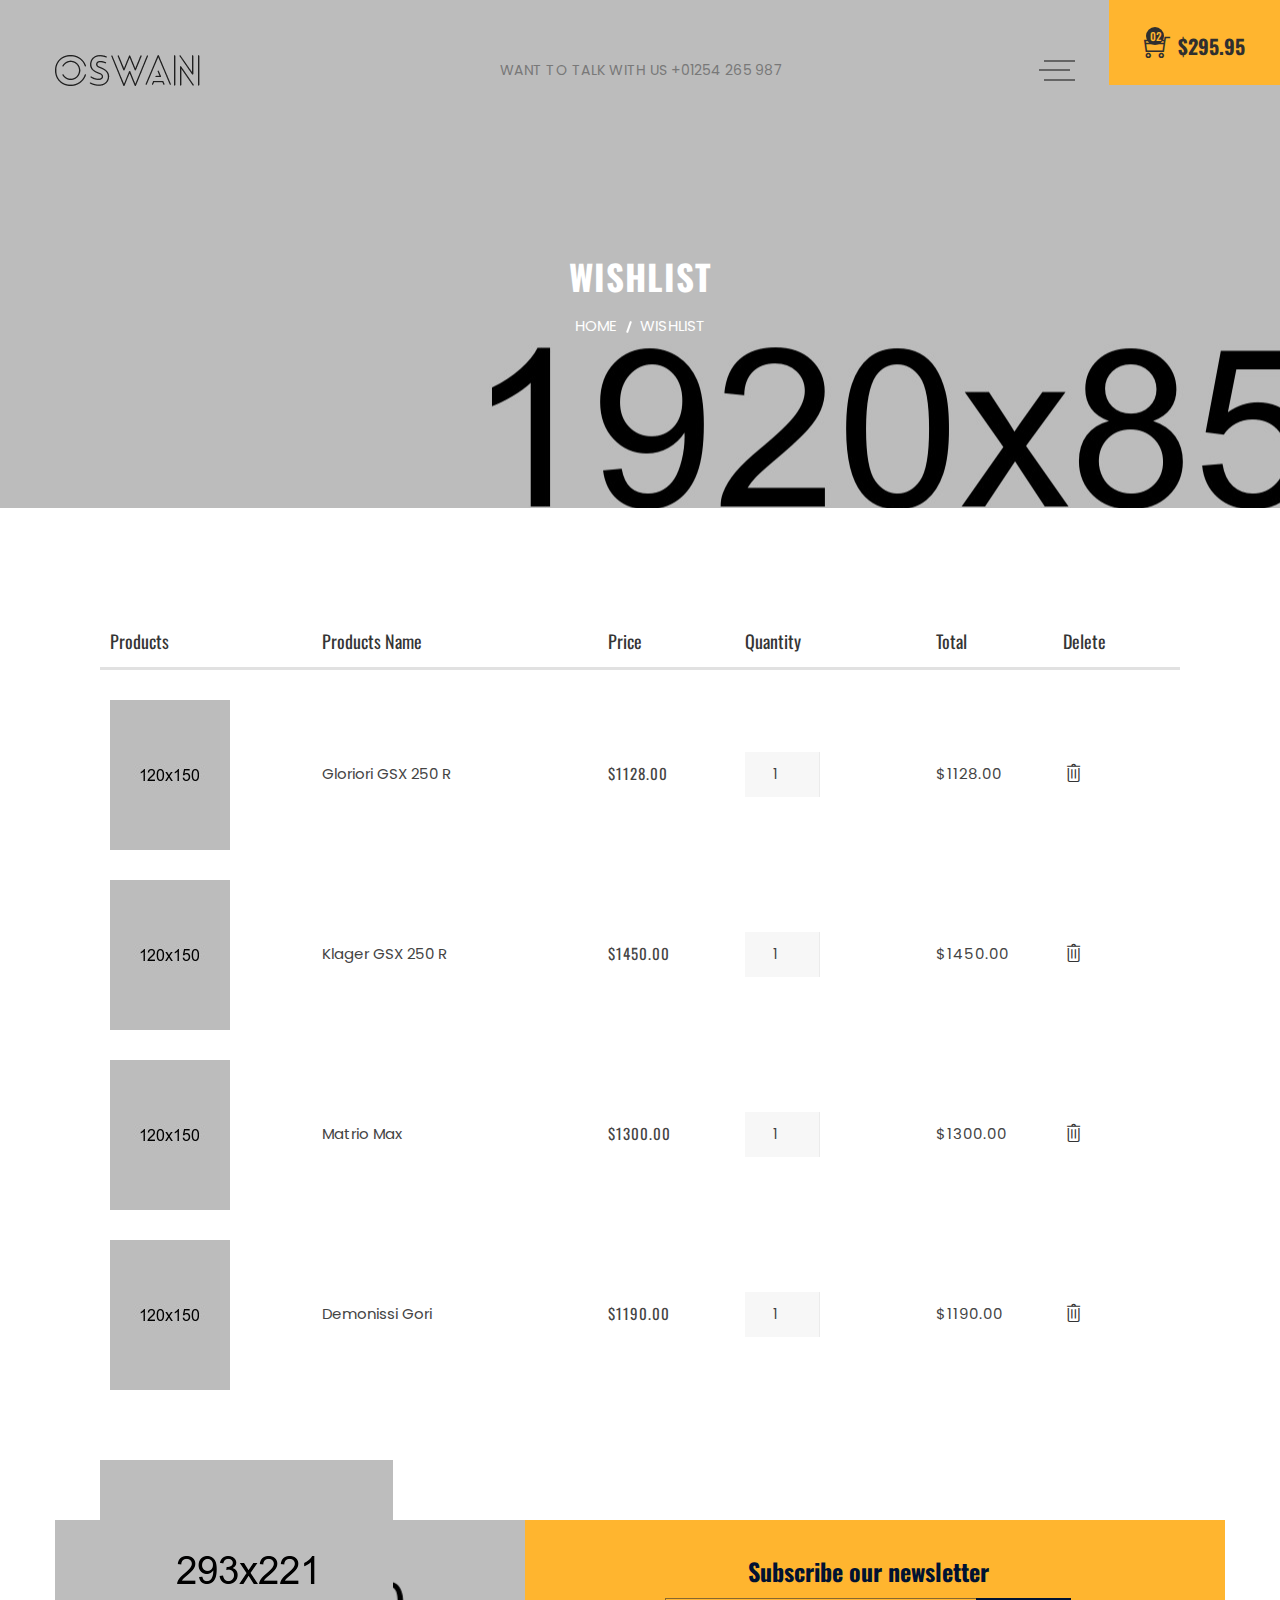
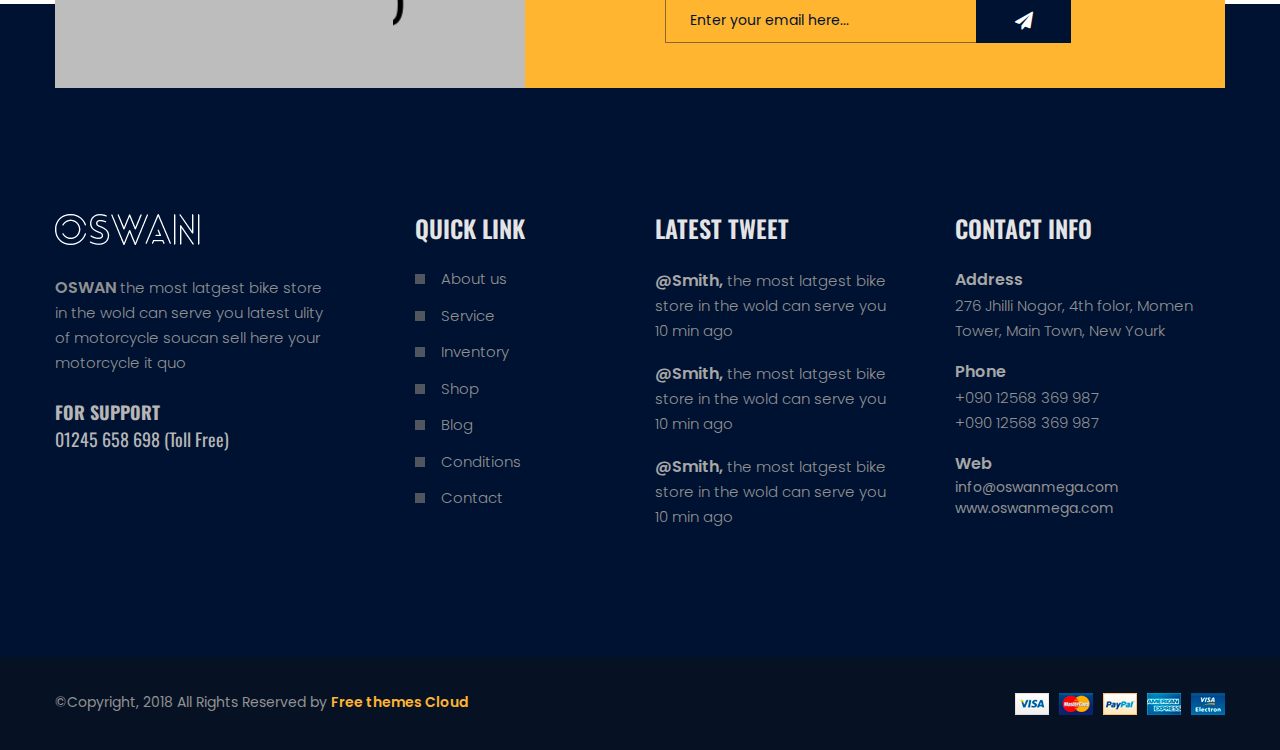
<file: webstore/src/main/resources/META-INF/resources/wishlist.html>
<!doctype html>
<html class="no-js" lang="zxx">
    <head>
        <meta charset="utf-8">
        <meta http-equiv="x-ua-compatible" content="ie=edge">
        <title>Oswan - eCommerce HTML5 Template</title>
        <meta name="description" content="Live Preview Of Oswan eCommerce HTML5 Template">
        <meta name="viewport" content="width=device-width, initial-scale=1">
        <!-- Favicon -->
        <link rel="shortcut icon" type="image/x-icon" href="assets/img/favicon.png">
		
		<!-- all css here -->
        <link rel="stylesheet" href="assets/css/bootstrap.min.css">
        <link rel="stylesheet" href="assets/css/animate.css">
        <link rel="stylesheet" href="assets/css/owl.carousel.min.css">
        <link rel="stylesheet" href="assets/css/chosen.min.css">
        <link rel="stylesheet" href="assets/css/meanmenu.min.css">
        <link rel="stylesheet" href="assets/css/themify-icons.css">
        <link rel="stylesheet" href="assets/css/icofont.css">
        <link rel="stylesheet" href="assets/css/font-awesome.min.css">
        <link rel="stylesheet" href="assets/css/bundle.css">
        <link rel="stylesheet" href="assets/css/style.css">
        <link rel="stylesheet" href="assets/css/responsive.css">
        <script src="assets/js/vendor/modernizr-2.8.3.min.js"></script>
    </head>
    <body>
        <div class="wrapper">
            <header>
                <div class="header-area transparent-bar ptb-55">
                    <div class="container">
                        <div class="row">
                            <div class="col-lg-4 col-md-4 col-4">
                                <div class="logo-small-device">
                                    <a href="index.html"><img alt="" src="assets/img/logo/logo.png"></a>
                                </div>
                            </div>
                            <div class="col-lg-8 col-md-8 col-8">
                                <div class="header-contact-menu-wrapper pl-45">
                                    <div class="header-contact">
                                        <p>WANT TO TALK WITH US  +01254 265 987</p>
                                    </div>
                                    <div class="menu-wrapper text-center">
                                        <button class="menu-toggle">
                                            <img class="s-open" alt="" src="assets/img/icon-img/menu.png">
                                            <img class="s-close" alt="" src="assets/img/icon-img/menu-close.png">
                                        </button>
                                        <div class="main-menu">
                                            <nav>
                                                <ul>
                                                    <li><a href="index.html">home</a></li>
                                                    <li class="active"><a href="about-us.html">about us </a></li>
                                                    <li><a href="#">shop</a>
                                                        <ul>
                                                            <li><a href="shop.html">shop</a></li>
                                                            <li><a href="product-details.html">product details</a></li>
                                                            <li><a href="checkout.html">checkout</a></li>
                                                            <li><a href="wishlist.html">wishlist</a></li>
                                                            <li><a href="cart.html">cart</a></li>
                                                        </ul>
                                                    </li>
                                                    <li><a href="#">pages</a>
                                                        <ul>
                                                            <li><a href="about-us.html">about us</a></li>
                                                            <li><a href="cart.html">cart page</a></li>
                                                            <li><a href="checkout.html">checkout</a></li>
                                                            <li><a href="wishlist.html">wishlist</a></li>
                                                            <li><a href="login-register.html">login</a></li>
                                                            <li><a href="contact.html">contact</a></li>
                                                        </ul>
                                                    </li>
                                                    <li><a href="#">blog</a>
                                                        <ul>
                                                            <li><a href="blog.html">blog</a></li>
                                                            <li><a href="blog-details.html">blog details</a></li>
                                                        </ul>
                                                    </li>
                                                    <li><a href="contact.html">contact us</a></li>
                                                </ul>
                                            </nav>
                                        </div>
                                    </div>
                                </div>
                                <div class="header-cart cart-small-device">
                                    <button class="icon-cart">
                                        <i class="ti-shopping-cart"></i>
                                        <span class="count-style">02</span>
                                        <span class="count-price-add">$295.95</span>
                                    </button>
                                    <div class="shopping-cart-content">
                                        <ul>
                                            <li class="single-shopping-cart">
                                                <div class="shopping-cart-img">
                                                    <a href="#"><img alt="" src="assets/img/cart/cart-1.jpg"></a>
                                                </div>
                                                <div class="shopping-cart-title">
                                                    <h3><a href="#">Gloriori GSX 250 R </a></h3>
                                                    <span>Price: $275</span>
                                                    <span>Qty: 01</span>
                                                </div>
                                                <div class="shopping-cart-delete">
                                                    <a href="#"><i class="icofont icofont-ui-delete"></i></a>
                                                </div>
                                            </li>
                                            <li class="single-shopping-cart">
                                                <div class="shopping-cart-img">
                                                    <a href="#"><img alt="" src="assets/img/cart/cart-2.jpg"></a>
                                                </div>
                                                <div class="shopping-cart-title">
                                                    <h3><a href="#">Demonissi Gori</a></h3>
                                                    <span>Price: $275</span>
                                                    <span class="qty">Qty: 01</span>
                                                </div>
                                                <div class="shopping-cart-delete">
                                                    <a href="#"><i class="icofont icofont-ui-delete"></i></a>
                                                </div>
                                            </li>
                                            <li class="single-shopping-cart">
                                                <div class="shopping-cart-img">
                                                    <a href="#"><img alt="" src="assets/img/cart/cart-3.jpg"></a>
                                                </div>
                                                <div class="shopping-cart-title">
                                                    <h3><a href="#">Demonissi Gori</a></h3>
                                                    <span>Price: $275</span>
                                                    <span class="qty">Qty: 01</span>
                                                </div>
                                                <div class="shopping-cart-delete">
                                                    <a href="#"><i class="icofont icofont-ui-delete"></i></a>
                                                </div>
                                            </li>
                                        </ul>
                                        <div class="shopping-cart-total">
                                            <h4>total: <span>$550.00</span></h4>
                                        </div>
                                        <div class="shopping-cart-btn">
                                            <a class="btn-style cr-btn" href="#">checkout</a>
                                        </div>
                                    </div>
                                </div>
                            </div>
                            <div class="mobile-menu-area col-12">
                                <div class="mobile-menu">
                                    <nav id="mobile-menu-active">
                                        <ul class="menu-overflow">
                                            <li><a href="index.html">HOME</a></li>
                                            <li><a href="#">pages</a>
                                                <ul>
                                                    <li><a href="about-us.html">about us</a></li>
                                                    <li><a href="cart.html">cart page</a></li>
                                                    <li><a href="checkout.html">checkout</a></li>
                                                    <li><a href="wishlist.html">wishlist</a></li>
                                                    <li><a href="login-register.html">login</a></li>
                                                    <li><a href="contact.html">contact</a></li>
                                                </ul>
                                            </li>
                                            <li><a href="#">shop</a>
                                                <ul>
                                                    <li><a href="shop.html">shop</a></li>
                                                    <li><a href="product-details.html">product details</a></li>
                                                    <li><a href="checkout.html">checkout</a></li>
                                                    <li><a href="wishlist.html">wishlist</a></li>
                                                    <li><a href="cart.html">cart</a></li>
                                                </ul>
                                            </li>
                                            <li><a href="#">BLOG</a>
                                                <ul>
                                                    <li><a href="blog.html">blog page</a></li>
                                                    <li><a href="blog-details.html">blog details</a></li>
                                                </ul>
                                            </li>
                                            <li><a href="contact.html"> Contact us</a></li>
                                        </ul>
                                    </nav>                          
                                </div>
                            </div>
                        </div>
                    </div>
                    <div class="header-cart-wrapper">
                        <div class="header-cart">
                            <button class="icon-cart">
                                <i class="ti-shopping-cart"></i>
                                <span class="count-style">02</span>
                                <span class="count-price-add">$295.95</span>
                            </button>
                            <div class="shopping-cart-content">
                                <ul>
                                    <li class="single-shopping-cart">
                                        <div class="shopping-cart-img">
                                            <a href="#"><img alt="" src="assets/img/cart/cart-1.jpg"></a>
                                        </div>
                                        <div class="shopping-cart-title">
                                            <h3><a href="#">Gloriori GSX 250 R </a></h3>
                                            <span>Price: $275</span>
                                            <span>Qty: 01</span>
                                        </div>
                                        <div class="shopping-cart-delete">
                                            <a href="#"><i class="icofont icofont-ui-delete"></i></a>
                                        </div>
                                    </li>
                                    <li class="single-shopping-cart">
                                        <div class="shopping-cart-img">
                                            <a href="#"><img alt="" src="assets/img/cart/cart-2.jpg"></a>
                                        </div>
                                        <div class="shopping-cart-title">
                                            <h3><a href="#">Demonissi Gori</a></h3>
                                            <span>Price: $275</span>
                                            <span class="qty">Qty: 01</span>
                                        </div>
                                        <div class="shopping-cart-delete">
                                            <a href="#"><i class="icofont icofont-ui-delete"></i></a>
                                        </div>
                                    </li>
                                    <li class="single-shopping-cart">
                                        <div class="shopping-cart-img">
                                            <a href="#"><img alt="" src="assets/img/cart/cart-3.jpg"></a>
                                        </div>
                                        <div class="shopping-cart-title">
                                            <h3><a href="#">Demonissi Gori</a></h3>
                                            <span>Price: $275</span>
                                            <span class="qty">Qty: 01</span>
                                        </div>
                                        <div class="shopping-cart-delete">
                                            <a href="#"><i class="icofont icofont-ui-delete"></i></a>
                                        </div>
                                    </li>
                                </ul>
                                <div class="shopping-cart-total">
                                    <h4>total: <span>$550.00</span></h4>
                                </div>
                                <div class="shopping-cart-btn">
                                    <a class="btn-style cr-btn" href="#">checkout</a>
                                </div>
                            </div>
                        </div>
                    </div>
                </div>
            </header>
            <div class="breadcrumb-area pt-255 pb-170" style="background-image: url(assets/img/banner/banner-4.jpg)">
                <div class="container-fluid">
                    <div class="breadcrumb-content text-center">
                        <h2>wishlist</h2>
                        <ul>
                            <li>
                                <a href="#">home</a>
                            </li>
                            <li>wishlist</li>
                        </ul>
                    </div>
                </div>
            </div>
            <div class="product-cart-area fluid-padding-3 pt-120 pb-130">
                <div class="container-fluid">
                    <div class="row">
                        <div class="col-lg-12 col-md-12 col-sm-12 col-xs-12">
                            <div class="table-content table-responsive">
                                <table>
                                    <thead>
                                        <tr>
                                            <th class="product-name">products</th>
                                            <th class="product-price">products name</th>
                                            <th class="product-name">price</th>
                                            <th class="product-price">quantity</th>
                                            <th class="product-quantity">total</th>
                                            <th class="product-subtotal">delete</th>
                                        </tr>
                                    </thead>
                                    <tbody>
                                        <tr>
                                            <td class="product-thumbnail">
                                                <a href="#"><img src="assets/img/cart/4.jpg" alt=""></a>
                                            </td>
                                            <td class="product-name">
                                                <a href="#">Gloriori GSX 250 R</a>
                                            </td>
                                            <td class="product-price"><span class="amount">$1128.00</span></td>
                                            <td class="product-quantity">
                                                <div class="quantity-range">
                                                    <input class="input-text qty text" type="number" step="1" min="0" value="1" title="Qty" size="4">
                                                </div>
                                            </td>
                                            <td class="product-subtotal">$1128.00</td>
                                            <td class="product-cart-icon product-subtotal"><a href="#"><i class="ti-trash"></i></a></td>
                                        </tr>
                                        <tr>
                                            <td class="product-thumbnail">
                                                <a href="#"><img src="assets/img/cart/5.jpg" alt=""></a>
                                            </td>
                                            <td class="product-name">
                                                <a href="#">Klager GSX 250 R</a>
                                            </td>
                                            <td class="product-price"><span class="amount">$1450.00</span></td>
                                            <td class="product-quantity">
                                                <div class="quantity-range">
                                                    <input class="input-text qty text" type="number" step="1" min="0" value="1" title="Qty" size="4">
                                                </div>
                                            </td>
                                            <td class="product-subtotal">$1450.00</td>
                                            <td class="product-cart-icon product-subtotal"><a href="#"><i class="ti-trash"></i></a></td>
                                        </tr>
                                        <tr>
                                            <td class="product-thumbnail">
                                                <a href="#"><img src="assets/img/cart/6.jpg" alt=""></a>
                                            </td>
                                            <td class="product-name">
                                                <a href="#">Matrio Max</a>
                                            </td>
                                            <td class="product-price"><span class="amount">$1300.00</span></td>
                                            <td class="product-quantity">
                                                <div class="quantity-range">
                                                    <input class="input-text qty text" type="number" step="1" min="0" value="1" title="Qty" size="4">
                                                </div>
                                            </td>
                                            <td class="product-subtotal">$1300.00</td>
                                            <td class="product-cart-icon product-subtotal"><a href="#"><i class="ti-trash"></i></a></td>
                                        </tr>
                                        <tr>
                                            <td class="product-thumbnail">
                                                <a href="#"><img src="assets/img/cart/7.jpg" alt=""></a>
                                            </td>
                                            <td class="product-name">
                                                <a href="#">Demonissi Gori</a>
                                            </td>
                                            <td class="product-price"><span class="amount">$1190.00</span></td>
                                            <td class="product-quantity">
                                                <div class="quantity-range">
                                                    <input class="input-text qty text" type="number" step="1" min="0" value="1" title="Qty" size="4">
                                                </div>
                                            </td>
                                            <td class="product-subtotal">$1190.00</td>
                                            <td class="product-cart-icon product-subtotal"><a href="#"><i class="ti-trash"></i></a></td>
                                        </tr>
                                    </tbody>
                                </table>
                            </div>
                        </div>
                    </div>
                </div>
            </div>
            <div class="newsletter-area">
                <div class="container">
                    <div class="newsletter-wrapper-all theme-bg-2">
                        <div class="row">
                            <div class="col-lg-5 col-12 col-md-12">
                                <div class="newsletter-img bg-img" style="background-image: url(assets/img/banner/newsletter-bg.png)">
                                    <img alt="image" src="assets/img/team/newsletter-img.png">
                                </div>
                            </div>
                            <div class="col-lg-7 col-12 col-md-12">
                                <div class="newsletter-wrapper text-center">
                                    <div class="newsletter-title">
                                        <h3>Subscribe our newsletter</h3>
                                    </div>
                                    <div id="mc_embed_signup" class="subscribe-form">
                                        <form action="#" method="post" id="#" name="mc-embedded-subscribe-form" class="validate" target="_blank" novalidate>
                                            <div id="mc_embed_signup_scroll" class="mc-form">
                                                <input type="email" value="" name="EMAIL" class="email" placeholder="Enter your email here..." required>
                                                <!-- real people should not fill this in and expect good things - do not remove this or risk form bot signups-->
                                                <div class="mc-news" aria-hidden="true"><input type="text" name="b_6bbb9b6f5827bd842d9640c82_05d85f18ef" tabindex="-1" value=""></div>
                                                <div class="clear"><input type="submit" value="Subscribe" name="subscribe" id="mc-embedded-subscribe" class="button"></div>
                                            </div>
                                        </form>
                                    </div>
                                </div>
                            </div>
                        </div>
                    </div>
                </div>
            </div>
            <footer>
                <div class="footer-top pt-210 pb-98 theme-bg">
                    <div class="container">
                       <div class="row">
                            <div class="col-lg-3 col-md-6 col-12">
                                <div class="footer-widget mb-30">
                                    <div class="footer-logo">
                                        <a href="index.html">
                                            <img src="assets/img/logo/2.png" alt="">
                                        </a>
                                    </div>
                                    <div class="footer-about">
                                        <p><span>OSWAN</span> the most latgest bike store in the wold can serve you latest ulity of motorcycle soucan sell here your motorcycle it quo </p>
                                        <div class="footer-support">
                                            <h5>FOR SUPPORT</h5>
                                            <span> 01245 658 698 (Toll Free)</span>
                                        </div>
                                    </div>
                                </div>
                            </div>
                            <div class="col-lg-3 col-md-6 col-12">
                                <div class="footer-widget mb-30 pl-60">
                                    <div class="footer-widget-title">
                                        <h3>QUICK LINK</h3>
                                    </div>
                                    <div class="quick-links">
                                        <ul>
                                            <li><a href="about-us.html">About us</a></li>
                                            <li><a href="#">Service</a></li>
                                            <li><a href="#">Inventory</a></li>
                                            <li><a href="shop.html">Shop</a></li>
                                            <li><a href="blog-sidebar.html">Blog</a></li>
                                            <li><a href="#">Conditions</a></li>
                                            <li><a href="contact.html">Contact</a></li>
                                        </ul>
                                    </div>
                                </div>
                            </div>
                            <div class="col-lg-3 col-md-6 col-12">
                                <div class="footer-widget mb-30">
                                    <div class="footer-widget-title">
                                        <h3>LATEST TWEET</h3>
                                    </div>
                                    <div class="food-widget-content pr-30">
                                        <div class="single-tweet">
                                            <p><a href="#">@Smith,</a> the most latgest bike store in the wold can serve you 
10 min ago</p>
                                        </div>
                                        <div class="single-tweet">
                                            <p><a href="#">@Smith,</a> the most latgest bike store in the wold can serve you 
10 min ago</p>
                                        </div>
                                        <div class="single-tweet">
                                            <p><a href="#">@Smith,</a> the most latgest bike store in the wold can serve you 
10 min ago</p>
                                        </div>
                                    </div>
                                </div>
                            </div>
                            <div class="col-lg-3 col-md-6 col-12">
                                <div class="footer-widget mb-30">
                                    <div class="footer-widget-title">
                                        <h3>CONTACT INFO</h3>
                                    </div>
                                    <div class="food-info-wrapper">
                                        <div class="food-address">
                                            <div class="food-info-title">
                                                <span>Address</span>
                                            </div>
                                            <div class="food-info-content">
                                                <p>276 Jhilli Nogor, 4th folor, Momen Tower, Main Town, New Yourk</p>
                                            </div>
                                        </div>
                                        <div class="food-address">
                                            <div class="food-info-title">
                                                <span>Phone</span>
                                            </div>
                                            <div class="food-info-content">
                                                <p>+090 12568 369 987</p>
                                                <p>+090 12568 369 987</p>
                                            </div>
                                        </div>
                                        <div class="food-address">
                                            <div class="food-info-title">
                                                <span>Web</span>
                                            </div>
                                            <div class="food-info-content">
                                                <a href="#">info@oswanmega.com</a>
                                                <a href="#">www.oswanmega.com</a>
                                            </div>
                                        </div>
                                    </div>
                                </div>
                            </div>
                        </div>
                    </div>
                </div>
                <div class="footer-bottom ptb-35 black-bg">
                    <div class="container">
                        <div class="row">
                            <div class="col-md-8 col-12">
                                <div class="copyright">
                                    <p>©Copyright, 2018 All Rights Reserved by <a href="https://freethemescloud.com/">Free themes Cloud</a></p>
                                </div>
                            </div>
                            <div class="col-md-4 col-12">
                                <div class="footer-payment-method">
                                    <a href="#"><img alt="" src="assets/img/icon-img/payment.png"></a>
                                </div>
                            </div>
                        </div>
                    </div>
                </div>
            </footer>
        </div>
        
        
        
		
		
		
		
		<!-- all js here -->
        <script src="assets/js/vendor/jquery-1.12.0.min.js"></script>
        <script src="assets/js/popper.js"></script>
        <script src="assets/js/bootstrap.min.js"></script>
        <script src="assets/js/isotope.pkgd.min.js"></script>
        <script src="assets/js/imagesloaded.pkgd.min.js"></script>
        <script src="assets/js/jquery.counterup.min.js"></script>
        <script src="assets/js/waypoints.min.js"></script>
        
        <script src="assets/js/owl.carousel.min.js"></script>
        <script src="assets/js/plugins.js"></script>
        <script src="assets/js/main.js"></script>
    </body>
</html>
</file>
<file: webstore/src/main/resources/META-INF/resources/assets/css/icofont.css>
/**
 * @package IcoFont by ThemeHunt - https://themehunt.com
 * @version 1.0.0 Beta
 * @author IcoFont http://icofont.com
 * @copyright Copyright (c) 2018 IcoFont
 * @license - http://icofont.com/license/
*/

@font-face {
    font-family: 'icofont';
    src: url('../fonts/icofont.eot?v=1.0.0-beta');
    src: url('../fonts/icofont.eot?v=1.0.0-beta#iefix') format('embedded-opentype'),
    url('../fonts/icofont.ttf?v=1.0.0-beta') format('truetype'),
    url('../fonts/icofont.woff?v=1.0.0-beta') format('woff'),
    url('../fonts/icofont.svg?v=1.0.0-beta#icofont') format('svg');
    font-weight: normal;
    font-style: normal;
}

.icofont {
    font-family: 'IcoFont' !important;
    speak: none;
    font-style: normal;
    font-weight: normal;
    font-variant: normal;
    text-transform: none;
    line-height: 1;

    /* Better Font Rendering =========== */
    -webkit-font-smoothing: antialiased;
    -moz-osx-font-smoothing: grayscale;
}

.icofont-angry-monster:before {
	content: "\e901";
}
.icofont-bathtub:before {
	content: "\e902";
}
.icofont-bird-wings:before {
	content: "\e903";
}
.icofont-bow:before {
	content: "\e904";
}
.icofont-brain-alt:before {
	content: "\e905";
}
.icofont-butterfly-alt:before {
	content: "\e906";
}
.icofont-castle:before {
	content: "\e907";
}
.icofont-circuit:before {
	content: "\e908";
}
.icofont-dart:before {
	content: "\e909";
}
.icofont-dice-alt:before {
	content: "\e90a";
}
.icofont-disability-race:before {
	content: "\e90b";
}
.icofont-diving-goggle:before {
	content: "\e90c";
}
.icofont-fire-alt:before {
	content: "\e90d";
}
.icofont-flame-torch:before {
	content: "\e90e";
}
.icofont-flora-flower:before {
	content: "\e90f";
}
.icofont-flora:before {
	content: "\e910";
}
.icofont-gift-box:before {
	content: "\e911";
}
.icofont-halloween-pumpkin:before {
	content: "\e912";
}
.icofont-hand-power:before {
	content: "\e913";
}
.icofont-hand-thunder:before {
	content: "\e914";
}
.icofont-king-crown:before {
	content: "\e915";
}
.icofont-king-monster:before {
	content: "\e916";
}
.icofont-love:before {
	content: "\e917";
}
.icofont-magician-hat:before {
	content: "\e918";
}
.icofont-native-american:before {
	content: "\e919";
}
.icofont-open-eye:before {
	content: "\e91a";
}
.icofont-owl-look:before {
	content: "\e91b";
}
.icofont-phoenix:before {
	content: "\e91c";
}
.icofont-queen-crown:before {
	content: "\e91d";
}
.icofont-robot-face:before {
	content: "\e91e";
}
.icofont-sand-clock:before {
	content: "\e91f";
}
.icofont-shield-alt:before {
	content: "\e920";
}
.icofont-ship-wheel:before {
	content: "\e921";
}
.icofont-skull-danger:before {
	content: "\e922";
}
.icofont-skull-face:before {
	content: "\e923";
}
.icofont-snail:before {
	content: "\e924";
}
.icofont-snow-alt:before {
	content: "\e925";
}
.icofont-snow-flake:before {
	content: "\e926";
}
.icofont-snowmobile:before {
	content: "\e927";
}
.icofont-space-shuttle:before {
	content: "\e928";
}
.icofont-star-shape:before {
	content: "\e929";
}
.icofont-swirl:before {
	content: "\e92a";
}
.icofont-tattoo-wing:before {
	content: "\e92b";
}
.icofont-throne:before {
	content: "\e92c";
}
.icofont-touch:before {
	content: "\e92d";
}
.icofont-tree-alt:before {
	content: "\e92e";
}
.icofont-triangle:before {
	content: "\e92f";
}
.icofont-unity-hand:before {
	content: "\e930";
}
.icofont-weed:before {
	content: "\e931";
}
.icofont-woman-bird:before {
	content: "\e932";
}
.icofont-animal-bat:before {
	content: "\e933";
}
.icofont-animal-bear-tracks:before {
	content: "\e934";
}
.icofont-animal-bear:before {
	content: "\e935";
}
.icofont-animal-bird-alt:before {
	content: "\e936";
}
.icofont-animal-bird:before {
	content: "\e937";
}
.icofont-animal-bone:before {
	content: "\e938";
}
.icofont-animal-bull:before {
	content: "\e939";
}
.icofont-animal-camel-alt:before {
	content: "\e93a";
}
.icofont-animal-camel-head:before {
	content: "\e93b";
}
.icofont-animal-camel:before {
	content: "\e93c";
}
.icofont-animal-cat-alt-1:before {
	content: "\e93d";
}
.icofont-animal-cat-alt-2:before {
	content: "\e93e";
}
.icofont-animal-cat-alt-3:before {
	content: "\e93f";
}
.icofont-animal-cat-alt-4:before {
	content: "\e940";
}
.icofont-animal-cat-with-dog:before {
	content: "\e941";
}
.icofont-animal-cat:before {
	content: "\e942";
}
.icofont-animal-cow-head:before {
	content: "\e943";
}
.icofont-animal-cow:before {
	content: "\e944";
}
.icofont-animal-crab:before {
	content: "\e945";
}
.icofont-animal-crocodile:before {
	content: "\e946";
}
.icofont-animal-deer-head:before {
	content: "\e947";
}
.icofont-animal-dog-alt:before {
	content: "\e948";
}
.icofont-animal-dog-barking:before {
	content: "\e949";
}
.icofont-animal-dog:before {
	content: "\e94a";
}
.icofont-animal-dolphin:before {
	content: "\e94b";
}
.icofont-animal-duck-tracks:before {
	content: "\e94c";
}
.icofont-animal-eagle-head:before {
	content: "\e94d";
}
.icofont-animal-eaten-fish:before {
	content: "\e94e";
}
.icofont-animal-elephant-alt:before {
	content: "\e94f";
}
.icofont-animal-elephant-head-alt:before {
	content: "\e950";
}
.icofont-animal-elephant-head:before {
	content: "\e951";
}
.icofont-animal-elephant:before {
	content: "\e952";
}
.icofont-animal-elk:before {
	content: "\e953";
}
.icofont-animal-fish-alt-1:before {
	content: "\e954";
}
.icofont-animal-fish-alt-2:before {
	content: "\e955";
}
.icofont-animal-fish-alt-3:before {
	content: "\e956";
}
.icofont-animal-fish-alt-4:before {
	content: "\e957";
}
.icofont-animal-fish:before {
	content: "\e958";
}
.icofont-animal-fox-alt:before {
	content: "\e959";
}
.icofont-animal-fox:before {
	content: "\e95a";
}
.icofont-animal-frog-tracks:before {
	content: "\e95b";
}
.icofont-animal-frog:before {
	content: "\e95c";
}
.icofont-animal-froggy:before {
	content: "\e95d";
}
.icofont-animal-giraffe-alt:before {
	content: "\e95e";
}
.icofont-animal-giraffe:before {
	content: "\e95f";
}
.icofont-animal-goat-head-alt-1:before {
	content: "\e960";
}
.icofont-animal-goat-head-alt-2:before {
	content: "\e961";
}
.icofont-animal-goat-head:before {
	content: "\e962";
}
.icofont-animal-gorilla:before {
	content: "\e963";
}
.icofont-animal-hen-tracks:before {
	content: "\e964";
}
.icofont-animal-horse-head-alt-1:before {
	content: "\e965";
}
.icofont-animal-horse-head-alt-2:before {
	content: "\e966";
}
.icofont-animal-horse-head:before {
	content: "\e967";
}
.icofont-animal-horse-tracks:before {
	content: "\e968";
}
.icofont-animal-jellyfish:before {
	content: "\e969";
}
.icofont-animal-kangaroo:before {
	content: "\e96a";
}
.icofont-animal-lemur:before {
	content: "\e96b";
}
.icofont-animal-lion-alt:before {
	content: "\e96c";
}
.icofont-animal-lion-head-alt:before {
	content: "\e96d";
}
.icofont-animal-lion-head:before {
	content: "\e96e";
}
.icofont-animal-lion:before {
	content: "\e96f";
}
.icofont-animal-monkey-alt-1:before {
	content: "\e970";
}
.icofont-animal-monkey-alt-2:before {
	content: "\e971";
}
.icofont-animal-monkey-alt-3:before {
	content: "\e972";
}
.icofont-animal-monkey:before {
	content: "\e973";
}
.icofont-animal-octopus-alt:before {
	content: "\e974";
}
.icofont-animal-octopus:before {
	content: "\e975";
}
.icofont-animal-owl:before {
	content: "\e976";
}
.icofont-animal-panda-alt:before {
	content: "\e977";
}
.icofont-animal-panda:before {
	content: "\e978";
}
.icofont-animal-panther:before {
	content: "\e979";
}
.icofont-animal-parrot-lip:before {
	content: "\e97a";
}
.icofont-animal-parrot:before {
	content: "\e97b";
}
.icofont-animal-paw:before {
	content: "\e97c";
}
.icofont-animal-pelican:before {
	content: "\e97d";
}
.icofont-animal-penguin:before {
	content: "\e97e";
}
.icofont-animal-pig-alt:before {
	content: "\e97f";
}
.icofont-animal-pig:before {
	content: "\e980";
}
.icofont-animal-pigeon-alt:before {
	content: "\e981";
}
.icofont-animal-pigeon:before {
	content: "\e982";
}
.icofont-animal-pigeons:before {
	content: "\e983";
}
.icofont-animal-rabbit-running:before {
	content: "\e984";
}
.icofont-animal-rat-alt:before {
	content: "\e985";
}
.icofont-animal-rhino-head:before {
	content: "\e986";
}
.icofont-animal-rhino:before {
	content: "\e987";
}
.icofont-animal-rooster:before {
	content: "\e988";
}
.icofont-animal-seahorse:before {
	content: "\e989";
}
.icofont-animal-seal:before {
	content: "\e98a";
}
.icofont-animal-shrimp:before {
	content: "\e98b";
}
.icofont-animal-snail-alt-1:before {
	content: "\e98c";
}
.icofont-animal-snail-alt-2:before {
	content: "\e98d";
}
.icofont-animal-snail:before {
	content: "\e98e";
}
.icofont-animal-snake:before {
	content: "\e98f";
}
.icofont-animal-squid:before {
	content: "\e990";
}
.icofont-animal-squirrel:before {
	content: "\e991";
}
.icofont-animal-tiger-alt:before {
	content: "\e992";
}
.icofont-animal-tiger:before {
	content: "\e993";
}
.icofont-animal-turtle:before {
	content: "\e994";
}
.icofont-animal-whale:before {
	content: "\e995";
}
.icofont-animal-woodpecker:before {
	content: "\e996";
}
.icofont-animal-zebra:before {
	content: "\e997";
}
.icofont-brand-acer:before {
	content: "\e998";
}
.icofont-brand-adidas:before {
	content: "\e999";
}
.icofont-brand-adobe:before {
	content: "\e99a";
}
.icofont-brand-air-new-zealand:before {
	content: "\e99b";
}
.icofont-brand-airbnb:before {
	content: "\e99c";
}
.icofont-brand-aircell:before {
	content: "\e99d";
}
.icofont-brand-airtel:before {
	content: "\e99e";
}
.icofont-brand-alcatel:before {
	content: "\e99f";
}
.icofont-brand-alibaba:before {
	content: "\e9a0";
}
.icofont-brand-aliexpress:before {
	content: "\e9a1";
}
.icofont-brand-alipay:before {
	content: "\e9a2";
}
.icofont-brand-amazon:before {
	content: "\e9a3";
}
.icofont-brand-amd:before {
	content: "\e9a4";
}
.icofont-brand-american-airlines:before {
	content: "\e9a5";
}
.icofont-brand-android-robot:before {
	content: "\e9a6";
}
.icofont-brand-android:before {
	content: "\e9a7";
}
.icofont-brand-aol:before {
	content: "\e9a8";
}
.icofont-brand-apple:before {
	content: "\e9a9";
}
.icofont-brand-appstore:before {
	content: "\e9aa";
}
.icofont-brand-asus:before {
	content: "\e9ab";
}
.icofont-brand-ati:before {
	content: "\e9ac";
}
.icofont-brand-att:before {
	content: "\e9ad";
}
.icofont-brand-audi:before {
	content: "\e9ae";
}
.icofont-brand-axiata:before {
	content: "\e9af";
}
.icofont-brand-bada:before {
	content: "\e9b0";
}
.icofont-brand-bbc:before {
	content: "\e9b1";
}
.icofont-brand-bing:before {
	content: "\e9b2";
}
.icofont-brand-blackberry:before {
	content: "\e9b3";
}
.icofont-brand-bmw:before {
	content: "\e9b4";
}
.icofont-brand-box:before {
	content: "\e9b5";
}
.icofont-brand-burger-king:before {
	content: "\e9b6";
}
.icofont-brand-business-insider:before {
	content: "\e9b7";
}
.icofont-brand-buzzfeed:before {
	content: "\e9b8";
}
.icofont-brand-cannon:before {
	content: "\e9b9";
}
.icofont-brand-casio:before {
	content: "\e9ba";
}
.icofont-brand-china-mobile:before {
	content: "\e9bb";
}
.icofont-brand-china-telecom:before {
	content: "\e9bc";
}
.icofont-brand-china-unicom:before {
	content: "\e9bd";
}
.icofont-brand-cisco:before {
	content: "\e9be";
}
.icofont-brand-citibank:before {
	content: "\e9bf";
}
.icofont-brand-cnet:before {
	content: "\e9c0";
}
.icofont-brand-cnn:before {
	content: "\e9c1";
}
.icofont-brand-cocal-cola:before {
	content: "\e9c2";
}
.icofont-brand-compaq:before {
	content: "\e9c3";
}
.icofont-brand-copy:before {
	content: "\e9c4";
}
.icofont-brand-debian:before {
	content: "\e9c5";
}
.icofont-brand-delicious:before {
	content: "\e9c6";
}
.icofont-brand-dell:before {
	content: "\e9c7";
}
.icofont-brand-designbump:before {
	content: "\e9c8";
}
.icofont-brand-designfloat:before {
	content: "\e9c9";
}
.icofont-brand-disney:before {
	content: "\e9ca";
}
.icofont-brand-dodge:before {
	content: "\e9cb";
}
.icofont-brand-dove:before {
	content: "\e9cc";
}
.icofont-brand-ebay:before {
	content: "\e9cd";
}
.icofont-brand-eleven:before {
	content: "\e9ce";
}
.icofont-brand-emirates:before {
	content: "\e9cf";
}
.icofont-brand-espn:before {
	content: "\e9d0";
}
.icofont-brand-etihad-airways:before {
	content: "\e9d1";
}
.icofont-brand-etisalat:before {
	content: "\e9d2";
}
.icofont-brand-etsy:before {
	content: "\e9d3";
}
.icofont-brand-facebook:before {
	content: "\e9d4";
}
.icofont-brand-fastrack:before {
	content: "\e9d5";
}
.icofont-brand-fedex:before {
	content: "\e9d6";
}
.icofont-brand-ferrari:before {
	content: "\e9d7";
}
.icofont-brand-fitbit:before {
	content: "\e9d8";
}
.icofont-brand-flikr:before {
	content: "\e9d9";
}
.icofont-brand-forbes:before {
	content: "\e9da";
}
.icofont-brand-foursquare:before {
	content: "\e9db";
}
.icofont-brand-fox:before {
	content: "\e9dc";
}
.icofont-brand-foxconn:before {
	content: "\e9dd";
}
.icofont-brand-fujitsu:before {
	content: "\e9de";
}
.icofont-brand-general-electric:before {
	content: "\e9df";
}
.icofont-brand-gillette:before {
	content: "\e9e0";
}
.icofont-brand-gizmodo:before {
	content: "\e9e1";
}
.icofont-brand-gnome:before {
	content: "\e9e2";
}
.icofont-brand-google:before {
	content: "\e9e3";
}
.icofont-brand-gopro:before {
	content: "\e9e4";
}
.icofont-brand-gucci:before {
	content: "\e9e5";
}
.icofont-brand-hallmark:before {
	content: "\e9e6";
}
.icofont-brand-hi5:before {
	content: "\e9e7";
}
.icofont-brand-honda:before {
	content: "\e9e8";
}
.icofont-brand-hp:before {
	content: "\e9e9";
}
.icofont-brand-hsbc:before {
	content: "\e9ea";
}
.icofont-brand-htc:before {
	content: "\e9eb";
}
.icofont-brand-huawei:before {
	content: "\e9ec";
}
.icofont-brand-hulu:before {
	content: "\e9ed";
}
.icofont-brand-hyundai:before {
	content: "\e9ee";
}
.icofont-brand-ibm:before {
	content: "\e9ef";
}
.icofont-brand-icofont:before {
	content: "\e9f0";
}
.icofont-brand-icq:before {
	content: "\e9f1";
}
.icofont-brand-ikea:before {
	content: "\e9f2";
}
.icofont-brand-imdb:before {
	content: "\e9f3";
}
.icofont-brand-indiegogo:before {
	content: "\e9f4";
}
.icofont-brand-intel:before {
	content: "\e9f5";
}
.icofont-brand-ipair:before {
	content: "\e9f6";
}
.icofont-brand-jaguar:before {
	content: "\e9f7";
}
.icofont-brand-java:before {
	content: "\e9f8";
}
.icofont-brand-joomshaper:before {
	content: "\e9f9";
}
.icofont-brand-kickstarter:before {
	content: "\e9fa";
}
.icofont-brand-kik:before {
	content: "\e9fb";
}
.icofont-brand-lastfm:before {
	content: "\e9fc";
}
.icofont-brand-lego:before {
	content: "\e9fd";
}
.icofont-brand-lenovo:before {
	content: "\e9fe";
}
.icofont-brand-levis:before {
	content: "\e9ff";
}
.icofont-brand-lexus:before {
	content: "\ea00";
}
.icofont-brand-lg:before {
	content: "\ea01";
}
.icofont-brand-life-hacker:before {
	content: "\ea02";
}
.icofont-brand-line-messenger:before {
	content: "\ea03";
}
.icofont-brand-linkedin:before {
	content: "\ea04";
}
.icofont-brand-linux-mint:before {
	content: "\ea05";
}
.icofont-brand-linux:before {
	content: "\ea06";
}
.icofont-brand-lionix:before {
	content: "\ea07";
}
.icofont-brand-live-messenger:before {
	content: "\ea08";
}
.icofont-brand-loreal:before {
	content: "\ea09";
}
.icofont-brand-louis-vuitton:before {
	content: "\ea0a";
}
.icofont-brand-mac-os:before {
	content: "\ea0b";
}
.icofont-brand-marvel-app:before {
	content: "\ea0c";
}
.icofont-brand-mashable:before {
	content: "\ea0d";
}
.icofont-brand-mazda:before {
	content: "\ea0e";
}
.icofont-brand-mcdonals:before {
	content: "\ea0f";
}
.icofont-brand-mercedes:before {
	content: "\ea10";
}
.icofont-brand-micromax:before {
	content: "\ea11";
}
.icofont-brand-microsoft:before {
	content: "\ea12";
}
.icofont-brand-mobileme:before {
	content: "\ea13";
}
.icofont-brand-mobily:before {
	content: "\ea14";
}
.icofont-brand-motorola:before {
	content: "\ea15";
}
.icofont-brand-msi:before {
	content: "\ea16";
}
.icofont-brand-mts:before {
	content: "\ea17";
}
.icofont-brand-myspace:before {
	content: "\ea18";
}
.icofont-brand-mytv:before {
	content: "\ea19";
}
.icofont-brand-nasa:before {
	content: "\ea1a";
}
.icofont-brand-natgeo:before {
	content: "\ea1b";
}
.icofont-brand-nbc:before {
	content: "\ea1c";
}
.icofont-brand-nescafe:before {
	content: "\ea1d";
}
.icofont-brand-nestle:before {
	content: "\ea1e";
}
.icofont-brand-netflix:before {
	content: "\ea1f";
}
.icofont-brand-nexus:before {
	content: "\ea20";
}
.icofont-brand-nike:before {
	content: "\ea21";
}
.icofont-brand-nokia:before {
	content: "\ea22";
}
.icofont-brand-nvidia:before {
	content: "\ea23";
}
.icofont-brand-omega:before {
	content: "\ea24";
}
.icofont-brand-opensuse:before {
	content: "\ea25";
}
.icofont-brand-oracle:before {
	content: "\ea26";
}
.icofont-brand-panasonic:before {
	content: "\ea27";
}
.icofont-brand-paypal:before {
	content: "\ea28";
}
.icofont-brand-pepsi:before {
	content: "\ea29";
}
.icofont-brand-philips:before {
	content: "\ea2a";
}
.icofont-brand-pizza-hut:before {
	content: "\ea2b";
}
.icofont-brand-playstation:before {
	content: "\ea2c";
}
.icofont-brand-puma:before {
	content: "\ea2d";
}
.icofont-brand-qatar-air:before {
	content: "\ea2e";
}
.icofont-brand-qvc:before {
	content: "\ea2f";
}
.icofont-brand-readernaut:before {
	content: "\ea30";
}
.icofont-brand-redbull:before {
	content: "\ea31";
}
.icofont-brand-reebok:before {
	content: "\ea32";
}
.icofont-brand-reuters:before {
	content: "\ea33";
}
.icofont-brand-samsung:before {
	content: "\ea34";
}
.icofont-brand-sap:before {
	content: "\ea35";
}
.icofont-brand-saudia-airlines:before {
	content: "\ea36";
}
.icofont-brand-scribd:before {
	content: "\ea37";
}
.icofont-brand-shell:before {
	content: "\ea38";
}
.icofont-brand-siemens:before {
	content: "\ea39";
}
.icofont-brand-sk-telecom:before {
	content: "\ea3a";
}
.icofont-brand-slideshare:before {
	content: "\ea3b";
}
.icofont-brand-smashing-magazine:before {
	content: "\ea3c";
}
.icofont-brand-snapchat:before {
	content: "\ea3d";
}
.icofont-brand-sony-ericsson:before {
	content: "\ea3e";
}
.icofont-brand-sony:before {
	content: "\ea3f";
}
.icofont-brand-soundcloud:before {
	content: "\ea40";
}
.icofont-brand-sprint:before {
	content: "\ea41";
}
.icofont-brand-squidoo:before {
	content: "\ea42";
}
.icofont-brand-starbucks:before {
	content: "\ea43";
}
.icofont-brand-stc:before {
	content: "\ea44";
}
.icofont-brand-steam:before {
	content: "\ea45";
}
.icofont-brand-suzuki:before {
	content: "\ea46";
}
.icofont-brand-symbian:before {
	content: "\ea47";
}
.icofont-brand-t-mobile:before {
	content: "\ea48";
}
.icofont-brand-tango:before {
	content: "\ea49";
}
.icofont-brand-target:before {
	content: "\ea4a";
}
.icofont-brand-tata-indicom:before {
	content: "\ea4b";
}
.icofont-brand-techcrunch:before {
	content: "\ea4c";
}
.icofont-brand-telenor:before {
	content: "\ea4d";
}
.icofont-brand-teliasonera:before {
	content: "\ea4e";
}
.icofont-brand-tesla:before {
	content: "\ea4f";
}
.icofont-brand-the-verge:before {
	content: "\ea50";
}
.icofont-brand-thenextweb:before {
	content: "\ea51";
}
.icofont-brand-toshiba:before {
	content: "\ea52";
}
.icofont-brand-toyota:before {
	content: "\ea53";
}
.icofont-brand-tribenet:before {
	content: "\ea54";
}
.icofont-brand-ubuntu:before {
	content: "\ea55";
}
.icofont-brand-unilever:before {
	content: "\ea56";
}
.icofont-brand-vaio:before {
	content: "\ea57";
}
.icofont-brand-verizon:before {
	content: "\ea58";
}
.icofont-brand-viber:before {
	content: "\ea59";
}
.icofont-brand-vodafone:before {
	content: "\ea5a";
}
.icofont-brand-volkswagen:before {
	content: "\ea5b";
}
.icofont-brand-walmart:before {
	content: "\ea5c";
}
.icofont-brand-warnerbros:before {
	content: "\ea5d";
}
.icofont-brand-whatsapp:before {
	content: "\ea5e";
}
.icofont-brand-wikipedia:before {
	content: "\ea5f";
}
.icofont-brand-windows:before {
	content: "\ea60";
}
.icofont-brand-wire:before {
	content: "\ea61";
}
.icofont-brand-yahoobuzz:before {
	content: "\ea62";
}
.icofont-brand-yamaha:before {
	content: "\ea63";
}
.icofont-brand-youtube:before {
	content: "\ea64";
}
.icofont-brand-zain:before {
	content: "\ea65";
}
.icofont-bank-alt:before {
	content: "\ea66";
}
.icofont-barcode:before {
	content: "\ea67";
}
.icofont-basket:before {
	content: "\ea68";
}
.icofont-bill-alt:before {
	content: "\ea69";
}
.icofont-billboard:before {
	content: "\ea6a";
}
.icofont-briefcase-alt-1:before {
	content: "\ea6b";
}
.icofont-briefcase-alt-2:before {
	content: "\ea6c";
}
.icofont-building-alt:before {
	content: "\ea6d";
}
.icofont-businessman:before {
	content: "\ea6e";
}
.icofont-businesswoman:before {
	content: "\ea6f";
}
.icofont-cart-alt:before {
	content: "\ea70";
}
.icofont-chair:before {
	content: "\ea71";
}
.icofont-clip:before {
	content: "\ea72";
}
.icofont-coins:before {
	content: "\ea73";
}
.icofont-company:before {
	content: "\ea74";
}
.icofont-contact-add:before {
	content: "\ea75";
}
.icofont-deal:before {
	content: "\ea76";
}
.icofont-files:before {
	content: "\ea77";
}
.icofont-growth:before {
	content: "\ea78";
}
.icofont-id-card:before {
	content: "\ea79";
}
.icofont-idea:before {
	content: "\ea7a";
}
.icofont-list:before {
	content: "\ea7b";
}
.icofont-meeting-add:before {
	content: "\ea7c";
}
.icofont-money-bag:before {
	content: "\ea7d";
}
.icofont-people:before {
	content: "\ea7e";
}
.icofont-pie-chart:before {
	content: "\ea7f";
}
.icofont-presentation-alt:before {
	content: "\ea80";
}
.icofont-stamp:before {
	content: "\ea81";
}
.icofont-stock-mobile:before {
	content: "\ea82";
}
.icofont-support:before {
	content: "\ea83";
}
.icofont-tasks-alt:before {
	content: "\ea84";
}
.icofont-wheel:before {
	content: "\ea85";
}
.icofont-chart-arrows-axis:before {
	content: "\ea86";
}
.icofont-chart-bar-graph:before {
	content: "\ea87";
}
.icofont-chart-flow-alt-1:before {
	content: "\ea88";
}
.icofont-chart-flow-alt-2:before {
	content: "\ea89";
}
.icofont-chart-flow:before {
	content: "\ea8a";
}
.icofont-chart-histogram-alt:before {
	content: "\ea8b";
}
.icofont-chart-histogram:before {
	content: "\ea8c";
}
.icofont-chart-line-alt:before {
	content: "\ea8d";
}
.icofont-chart-line:before {
	content: "\ea8e";
}
.icofont-chart-pie-alt:before {
	content: "\ea8f";
}
.icofont-chart-pie:before {
	content: "\ea90";
}
.icofont-chart-radar-graph:before {
	content: "\ea91";
}
.icofont-cur-afghani-false:before {
	content: "\ea92";
}
.icofont-cur-afghani-minus:before {
	content: "\ea93";
}
.icofont-cur-afghani-plus:before {
	content: "\ea94";
}
.icofont-cur-afghani-true:before {
	content: "\ea95";
}
.icofont-cur-afghani:before {
	content: "\ea96";
}
.icofont-cur-baht-false:before {
	content: "\ea97";
}
.icofont-cur-baht-minus:before {
	content: "\ea98";
}
.icofont-cur-baht-plus:before {
	content: "\ea99";
}
.icofont-cur-baht-true:before {
	content: "\ea9a";
}
.icofont-cur-baht:before {
	content: "\ea9b";
}
.icofont-cur-bitcoin-false:before {
	content: "\ea9c";
}
.icofont-cur-bitcoin-minus:before {
	content: "\ea9d";
}
.icofont-cur-bitcoin-plus:before {
	content: "\ea9e";
}
.icofont-cur-bitcoin-true:before {
	content: "\ea9f";
}
.icofont-cur-bitcoin:before {
	content: "\eaa0";
}
.icofont-cur-dollar-flase:before {
	content: "\eaa1";
}
.icofont-cur-dollar-minus:before {
	content: "\eaa2";
}
.icofont-cur-dollar-plus:before {
	content: "\eaa3";
}
.icofont-cur-dollar-true:before {
	content: "\eaa4";
}
.icofont-cur-dollar:before {
	content: "\eaa5";
}
.icofont-cur-dong-false:before {
	content: "\eaa6";
}
.icofont-cur-dong-minus:before {
	content: "\eaa7";
}
.icofont-cur-dong-plus:before {
	content: "\eaa8";
}
.icofont-cur-dong-true:before {
	content: "\eaa9";
}
.icofont-cur-dong:before {
	content: "\eaaa";
}
.icofont-cur-euro-false:before {
	content: "\eaab";
}
.icofont-cur-euro-minus:before {
	content: "\eaac";
}
.icofont-cur-euro-plus:before {
	content: "\eaad";
}
.icofont-cur-euro-true:before {
	content: "\eaae";
}
.icofont-cur-euro:before {
	content: "\eaaf";
}
.icofont-cur-frank-false:before {
	content: "\eab0";
}
.icofont-cur-frank-minus:before {
	content: "\eab1";
}
.icofont-cur-frank-plus:before {
	content: "\eab2";
}
.icofont-cur-frank-true:before {
	content: "\eab3";
}
.icofont-cur-frank:before {
	content: "\eab4";
}
.icofont-cur-hryvnia-false:before {
	content: "\eab5";
}
.icofont-cur-hryvnia-minus:before {
	content: "\eab6";
}
.icofont-cur-hryvnia-plus:before {
	content: "\eab7";
}
.icofont-cur-hryvnia-true:before {
	content: "\eab8";
}
.icofont-cur-hryvnia:before {
	content: "\eab9";
}
.icofont-cur-lira-false:before {
	content: "\eaba";
}
.icofont-cur-lira-minus:before {
	content: "\eabb";
}
.icofont-cur-lira-plus:before {
	content: "\eabc";
}
.icofont-cur-lira-true:before {
	content: "\eabd";
}
.icofont-cur-lira:before {
	content: "\eabe";
}
.icofont-cur-peseta-false:before {
	content: "\eabf";
}
.icofont-cur-peseta-minus:before {
	content: "\eac0";
}
.icofont-cur-peseta-plus:before {
	content: "\eac1";
}
.icofont-cur-peseta-true:before {
	content: "\eac2";
}
.icofont-cur-peseta:before {
	content: "\eac3";
}
.icofont-cur-peso-false:before {
	content: "\eac4";
}
.icofont-cur-peso-minus:before {
	content: "\eac5";
}
.icofont-cur-peso-plus:before {
	content: "\eac6";
}
.icofont-cur-peso-true:before {
	content: "\eac7";
}
.icofont-cur-peso:before {
	content: "\eac8";
}
.icofont-cur-pound-false:before {
	content: "\eac9";
}
.icofont-cur-pound-minus:before {
	content: "\eaca";
}
.icofont-cur-pound-plus:before {
	content: "\eacb";
}
.icofont-cur-pound-true:before {
	content: "\eacc";
}
.icofont-cur-pound:before {
	content: "\eacd";
}
.icofont-cur-renminbi-false:before {
	content: "\eace";
}
.icofont-cur-renminbi-minus:before {
	content: "\eacf";
}
.icofont-cur-renminbi-plus:before {
	content: "\ead0";
}
.icofont-cur-renminbi-true:before {
	content: "\ead1";
}
.icofont-cur-renminbi:before {
	content: "\ead2";
}
.icofont-cur-riyal-false:before {
	content: "\ead3";
}
.icofont-cur-riyal-minus:before {
	content: "\ead4";
}
.icofont-cur-riyal-plus:before {
	content: "\ead5";
}
.icofont-cur-riyal-true:before {
	content: "\ead6";
}
.icofont-cur-riyal:before {
	content: "\ead7";
}
.icofont-cur-rouble-false:before {
	content: "\ead8";
}
.icofont-cur-rouble-minus:before {
	content: "\ead9";
}
.icofont-cur-rouble-plus:before {
	content: "\eada";
}
.icofont-cur-rouble-true:before {
	content: "\eadb";
}
.icofont-cur-rouble:before {
	content: "\eadc";
}
.icofont-cur-rupee-false:before {
	content: "\eadd";
}
.icofont-cur-rupee-minus:before {
	content: "\eade";
}
.icofont-cur-rupee-plus:before {
	content: "\eadf";
}
.icofont-cur-rupee-true:before {
	content: "\eae0";
}
.icofont-cur-rupee:before {
	content: "\eae1";
}
.icofont-cur-taka-false:before {
	content: "\eae2";
}
.icofont-cur-taka-minus:before {
	content: "\eae3";
}
.icofont-cur-taka-plus:before {
	content: "\eae4";
}
.icofont-cur-taka-true:before {
	content: "\eae5";
}
.icofont-cur-taka:before {
	content: "\eae6";
}
.icofont-cur-turkish-lira-false:before {
	content: "\eae7";
}
.icofont-cur-turkish-lira-minus:before {
	content: "\eae8";
}
.icofont-cur-turkish-lira-plus:before {
	content: "\eae9";
}
.icofont-cur-turkish-lira-true:before {
	content: "\eaea";
}
.icofont-cur-turkish-lira:before {
	content: "\eaeb";
}
.icofont-cur-won-false:before {
	content: "\eaec";
}
.icofont-cur-won-minus:before {
	content: "\eaed";
}
.icofont-cur-won-plus:before {
	content: "\eaee";
}
.icofont-cur-won-true:before {
	content: "\eaef";
}
.icofont-cur-won:before {
	content: "\eaf0";
}
.icofont-cur-yen-false:before {
	content: "\eaf1";
}
.icofont-cur-yen-minus:before {
	content: "\eaf2";
}
.icofont-cur-yen-plus:before {
	content: "\eaf3";
}
.icofont-cur-yen-true:before {
	content: "\eaf4";
}
.icofont-cur-yen:before {
	content: "\eaf5";
}
.icofont-android-nexus:before {
	content: "\eaf6";
}
.icofont-android-tablet:before {
	content: "\eaf7";
}
.icofont-apple-watch:before {
	content: "\eaf8";
}
.icofont-drwaing-tablet:before {
	content: "\eaf9";
}
.icofont-earphone:before {
	content: "\eafa";
}
.icofont-flash-drive:before {
	content: "\eafb";
}
.icofont-game-control:before {
	content: "\eafc";
}
.icofont-headphone-alt:before {
	content: "\eafd";
}
.icofont-htc-one:before {
	content: "\eafe";
}
.icofont-imac:before {
	content: "\eaff";
}
.icofont-ipad-touch:before {
	content: "\eb00";
}
.icofont-iphone:before {
	content: "\eb01";
}
.icofont-ipod-nano:before {
	content: "\eb02";
}
.icofont-ipod-touch:before {
	content: "\eb03";
}
.icofont-keyboard-alt:before {
	content: "\eb04";
}
.icofont-keyboard-wireless:before {
	content: "\eb05";
}
.icofont-laptop-alt:before {
	content: "\eb06";
}
.icofont-macbook:before {
	content: "\eb07";
}
.icofont-magic-mouse:before {
	content: "\eb08";
}
.icofont-microphone-alt:before {
	content: "\eb09";
}
.icofont-monitor:before {
	content: "\eb0a";
}
.icofont-mouse:before {
	content: "\eb0b";
}
.icofont-nintendo:before {
	content: "\eb0c";
}
.icofont-playstation:before {
	content: "\eb0d";
}
.icofont-psvita:before {
	content: "\eb0e";
}
.icofont-radio-mic:before {
	content: "\eb0f";
}
.icofont-refrigerator:before {
	content: "\eb10";
}
.icofont-samsung-galaxy:before {
	content: "\eb11";
}
.icofont-surface-tablet:before {
	content: "\eb12";
}
.icofont-washing-machine:before {
	content: "\eb13";
}
.icofont-wifi-router:before {
	content: "\eb14";
}
.icofont-wii-u:before {
	content: "\eb15";
}
.icofont-windows-lumia:before {
	content: "\eb16";
}
.icofont-wireless-mouse:before {
	content: "\eb17";
}
.icofont-xbox-360:before {
	content: "\eb18";
}
.icofont-arrow-down:before {
	content: "\eb19";
}
.icofont-arrow-left:before {
	content: "\eb1a";
}
.icofont-arrow-right:before {
	content: "\eb1b";
}
.icofont-arrow-up:before {
	content: "\eb1c";
}
.icofont-block-down:before {
	content: "\eb1d";
}
.icofont-block-left:before {
	content: "\eb1e";
}
.icofont-block-right:before {
	content: "\eb1f";
}
.icofont-block-up:before {
	content: "\eb20";
}
.icofont-bubble-down:before {
	content: "\eb21";
}
.icofont-bubble-left:before {
	content: "\eb22";
}
.icofont-bubble-right:before {
	content: "\eb23";
}
.icofont-bubble-up:before {
	content: "\eb24";
}
.icofont-caret-down:before {
	content: "\eb25";
}
.icofont-caret-left:before {
	content: "\eb26";
}
.icofont-caret-right:before {
	content: "\eb27";
}
.icofont-caret-up:before {
	content: "\eb28";
}
.icofont-circled-down:before {
	content: "\eb29";
}
.icofont-circled-left:before {
	content: "\eb2a";
}
.icofont-circled-right:before {
	content: "\eb2b";
}
.icofont-circled-up:before {
	content: "\eb2c";
}
.icofont-collapse:before {
	content: "\eb2d";
}
.icofont-cursor-drag:before {
	content: "\eb2e";
}
.icofont-curved-double-left:before {
	content: "\eb2f";
}
.icofont-curved-double-right:before {
	content: "\eb30";
}
.icofont-curved-down:before {
	content: "\eb31";
}
.icofont-curved-left:before {
	content: "\eb32";
}
.icofont-curved-right:before {
	content: "\eb33";
}
.icofont-curved-up:before {
	content: "\eb34";
}
.icofont-dotted-down:before {
	content: "\eb35";
}
.icofont-dotted-left:before {
	content: "\eb36";
}
.icofont-dotted-right:before {
	content: "\eb37";
}
.icofont-dotted-up:before {
	content: "\eb38";
}
.icofont-double-left:before {
	content: "\eb39";
}
.icofont-double-right:before {
	content: "\eb3a";
}
.icofont-drag:before {
	content: "\eb3b";
}
.icofont-drag1:before {
	content: "\eb3c";
}
.icofont-drag2:before {
	content: "\eb3d";
}
.icofont-drag3:before {
	content: "\eb3e";
}
.icofont-expand-alt:before {
	content: "\eb3f";
}
.icofont-hand-down:before {
	content: "\eb40";
}
.icofont-hand-drag:before {
	content: "\eb41";
}
.icofont-hand-drag1:before {
	content: "\eb42";
}
.icofont-hand-drag2:before {
	content: "\eb43";
}
.icofont-hand-drawn-alt-down:before {
	content: "\eb44";
}
.icofont-hand-drawn-alt-left:before {
	content: "\eb45";
}
.icofont-hand-drawn-alt-right:before {
	content: "\eb46";
}
.icofont-hand-drawn-alt-up:before {
	content: "\eb47";
}
.icofont-hand-drawn-down:before {
	content: "\eb48";
}
.icofont-hand-drawn-left:before {
	content: "\eb49";
}
.icofont-hand-drawn-right:before {
	content: "\eb4a";
}
.icofont-hand-drawn-up:before {
	content: "\eb4b";
}
.icofont-hand-left:before {
	content: "\eb4c";
}
.icofont-hand-right:before {
	content: "\eb4d";
}
.icofont-hand-up:before {
	content: "\eb4e";
}
.icofont-line-block-down:before {
	content: "\eb4f";
}
.icofont-line-block-left:before {
	content: "\eb50";
}
.icofont-line-block-right:before {
	content: "\eb51";
}
.icofont-line-block-up:before {
	content: "\eb52";
}
.icofont-long-arrow-down:before {
	content: "\eb53";
}
.icofont-long-arrow-left:before {
	content: "\eb54";
}
.icofont-long-arrow-right:before {
	content: "\eb55";
}
.icofont-long-arrow-up:before {
	content: "\eb56";
}
.icofont-rounded-collapse:before {
	content: "\eb57";
}
.icofont-rounded-double-left:before {
	content: "\eb58";
}
.icofont-rounded-double-right:before {
	content: "\eb59";
}
.icofont-rounded-down:before {
	content: "\eb5a";
}
.icofont-rounded-expand:before {
	content: "\eb5b";
}
.icofont-rounded-left-down:before {
	content: "\eb5c";
}
.icofont-rounded-left-up:before {
	content: "\eb5d";
}
.icofont-rounded-left:before {
	content: "\eb5e";
}
.icofont-rounded-right-down:before {
	content: "\eb5f";
}
.icofont-rounded-right-up:before {
	content: "\eb60";
}
.icofont-rounded-right:before {
	content: "\eb61";
}
.icofont-rounded-up:before {
	content: "\eb62";
}
.icofont-scroll-bubble-down:before {
	content: "\eb63";
}
.icofont-scroll-bubble-left:before {
	content: "\eb64";
}
.icofont-scroll-bubble-right:before {
	content: "\eb65";
}
.icofont-scroll-bubble-up:before {
	content: "\eb66";
}
.icofont-scroll-double-down:before {
	content: "\eb67";
}
.icofont-scroll-double-left:before {
	content: "\eb68";
}
.icofont-scroll-double-right:before {
	content: "\eb69";
}
.icofont-scroll-double-up:before {
	content: "\eb6a";
}
.icofont-scroll-down:before {
	content: "\eb6b";
}
.icofont-scroll-left:before {
	content: "\eb6c";
}
.icofont-scroll-long-down:before {
	content: "\eb6d";
}
.icofont-scroll-long-left:before {
	content: "\eb6e";
}
.icofont-scroll-long-right:before {
	content: "\eb6f";
}
.icofont-scroll-long-up:before {
	content: "\eb70";
}
.icofont-scroll-right:before {
	content: "\eb71";
}
.icofont-scroll-up:before {
	content: "\eb72";
}
.icofont-simple-down:before {
	content: "\eb73";
}
.icofont-simple-left-down:before {
	content: "\eb74";
}
.icofont-simple-left-up:before {
	content: "\eb75";
}
.icofont-simple-left:before {
	content: "\eb76";
}
.icofont-simple-right-down:before {
	content: "\eb77";
}
.icofont-simple-right-up:before {
	content: "\eb78";
}
.icofont-simple-right:before {
	content: "\eb79";
}
.icofont-simple-up:before {
	content: "\eb7a";
}
.icofont-square-down:before {
	content: "\eb7b";
}
.icofont-square-left:before {
	content: "\eb7c";
}
.icofont-square-right:before {
	content: "\eb7d";
}
.icofont-square-up:before {
	content: "\eb7e";
}
.icofont-stylish-down:before {
	content: "\eb7f";
}
.icofont-stylish-left:before {
	content: "\eb80";
}
.icofont-stylish-right:before {
	content: "\eb81";
}
.icofont-stylish-up:before {
	content: "\eb82";
}
.icofont-swoosh-down:before {
	content: "\eb83";
}
.icofont-swoosh-left:before {
	content: "\eb84";
}
.icofont-swoosh-right:before {
	content: "\eb85";
}
.icofont-swoosh-up:before {
	content: "\eb86";
}
.icofont-thin-double-left:before {
	content: "\eb87";
}
.icofont-thin-double-right:before {
	content: "\eb88";
}
.icofont-thin-down:before {
	content: "\eb89";
}
.icofont-thin-left:before {
	content: "\eb8a";
}
.icofont-thin-right:before {
	content: "\eb8b";
}
.icofont-thin-up:before {
	content: "\eb8c";
}
.icofont-atom:before {
	content: "\eb8d";
}
.icofont-award:before {
	content: "\eb8e";
}
.icofont-bell-alt:before {
	content: "\eb8f";
}
.icofont-book-alt:before {
	content: "\eb90";
}
.icofont-brainstorming:before {
	content: "\eb91";
}
.icofont-certificate-alt-1:before {
	content: "\eb92";
}
.icofont-certificate-alt-2:before {
	content: "\eb93";
}
.icofont-dna-alt-2:before {
	content: "\eb94";
}
.icofont-education:before {
	content: "\eb95";
}
.icofont-electron:before {
	content: "\eb96";
}
.icofont-fountain-pen:before {
	content: "\eb97";
}
.icofont-globe-alt:before {
	content: "\eb98";
}
.icofont-graduate-alt:before {
	content: "\eb99";
}
.icofont-group-students:before {
	content: "\eb9a";
}
.icofont-hat-alt:before {
	content: "\eb9b";
}
.icofont-hat:before {
	content: "\eb9c";
}
.icofont-instrument:before {
	content: "\eb9d";
}
.icofont-lamp-light:before {
	content: "\eb9e";
}
.icofont-microscope-alt:before {
	content: "\eb9f";
}
.icofont-paper:before {
	content: "\eba0";
}
.icofont-pen-alt-4:before {
	content: "\eba1";
}
.icofont-pen-nib:before {
	content: "\eba2";
}
.icofont-pencil-alt-5:before {
	content: "\eba3";
}
.icofont-quill-pen:before {
	content: "\eba4";
}
.icofont-read-book-alt:before {
	content: "\eba5";
}
.icofont-read-book:before {
	content: "\eba6";
}
.icofont-school-bag:before {
	content: "\eba7";
}
.icofont-school-bus:before {
	content: "\eba8";
}
.icofont-student-alt:before {
	content: "\eba9";
}
.icofont-student:before {
	content: "\ebaa";
}
.icofont-teacher:before {
	content: "\ebab";
}
.icofont-test-bulb:before {
	content: "\ebac";
}
.icofont-test-tube-alt:before {
	content: "\ebad";
}
.icofont-university:before {
	content: "\ebae";
}
.icofont-emo-angry:before {
	content: "\ebaf";
}
.icofont-emo-astonished:before {
	content: "\ebb0";
}
.icofont-emo-confounded:before {
	content: "\ebb1";
}
.icofont-emo-confused:before {
	content: "\ebb2";
}
.icofont-emo-crying:before {
	content: "\ebb3";
}
.icofont-emo-dizzy:before {
	content: "\ebb4";
}
.icofont-emo-expressionless:before {
	content: "\ebb5";
}
.icofont-emo-heart-eyes:before {
	content: "\ebb6";
}
.icofont-emo-laughing:before {
	content: "\ebb7";
}
.icofont-emo-nerd-smile:before {
	content: "\ebb8";
}
.icofont-emo-open-mouth:before {
	content: "\ebb9";
}
.icofont-emo-rage:before {
	content: "\ebba";
}
.icofont-emo-rolling-eyes:before {
	content: "\ebbb";
}
.icofont-emo-sad:before {
	content: "\ebbc";
}
.icofont-emo-simple-smile:before {
	content: "\ebbd";
}
.icofont-emo-slightly-smile:before {
	content: "\ebbe";
}
.icofont-emo-smirk:before {
	content: "\ebbf";
}
.icofont-emo-stuck-out-tongue:before {
	content: "\ebc0";
}
.icofont-emo-wink-smile:before {
	content: "\ebc1";
}
.icofont-emo-worried:before {
	content: "\ebc2";
}
.icofont-architecture-alt:before {
	content: "\ebc3";
}
.icofont-architecture:before {
	content: "\ebc4";
}
.icofont-barricade:before {
	content: "\ebc5";
}
.icofont-bricks:before {
	content: "\ebc6";
}
.icofont-calculations:before {
	content: "\ebc7";
}
.icofont-cement-mix:before {
	content: "\ebc8";
}
.icofont-cement-mixer:before {
	content: "\ebc9";
}
.icofont-danger-zone:before {
	content: "\ebca";
}
.icofont-drill:before {
	content: "\ebcb";
}
.icofont-eco-energy:before {
	content: "\ebcc";
}
.icofont-eco-environmen:before {
	content: "\ebcd";
}
.icofont-energy-air:before {
	content: "\ebce";
}
.icofont-energy-oil:before {
	content: "\ebcf";
}
.icofont-energy-savings:before {
	content: "\ebd0";
}
.icofont-energy-solar:before {
	content: "\ebd1";
}
.icofont-energy-water:before {
	content: "\ebd2";
}
.icofont-engineer:before {
	content: "\ebd3";
}
.icofont-fire-extinguisher-alt:before {
	content: "\ebd4";
}
.icofont-fix-tools:before {
	content: "\ebd5";
}
.icofont-glue-oil:before {
	content: "\ebd6";
}
.icofont-hammer-alt:before {
	content: "\ebd7";
}
.icofont-help-robot:before {
	content: "\ebd8";
}
.icofont-industries-alt-1:before {
	content: "\ebd9";
}
.icofont-industries-alt-2:before {
	content: "\ebda";
}
.icofont-industries-alt-3:before {
	content: "\ebdb";
}
.icofont-industries-alt-4:before {
	content: "\ebdc";
}
.icofont-industries-alt-5:before {
	content: "\ebdd";
}
.icofont-industries:before {
	content: "\ebde";
}
.icofont-labour:before {
	content: "\ebdf";
}
.icofont-mining:before {
	content: "\ebe0";
}
.icofont-paint-brush:before {
	content: "\ebe1";
}
.icofont-pollution:before {
	content: "\ebe2";
}
.icofont-power-zone:before {
	content: "\ebe3";
}
.icofont-radio-active:before {
	content: "\ebe4";
}
.icofont-recycle-alt:before {
	content: "\ebe5";
}
.icofont-recycling-man:before {
	content: "\ebe6";
}
.icofont-safety-hat-light:before {
	content: "\ebe7";
}
.icofont-safety-hat:before {
	content: "\ebe8";
}
.icofont-saw:before {
	content: "\ebe9";
}
.icofont-screw-driver:before {
	content: "\ebea";
}
.icofont-settings-alt:before {
	content: "\ebeb";
}
.icofont-tools-alt-1:before {
	content: "\ebec";
}
.icofont-tools-alt-2:before {
	content: "\ebed";
}
.icofont-tools-bag:before {
	content: "\ebee";
}
.icofont-trolley:before {
	content: "\ebef";
}
.icofont-trowel:before {
	content: "\ebf0";
}
.icofont-under-construction-alt:before {
	content: "\ebf1";
}
.icofont-under-construction:before {
	content: "\ebf2";
}
.icofont-vehicle-cement:before {
	content: "\ebf3";
}
.icofont-vehicle-crane:before {
	content: "\ebf4";
}
.icofont-vehicle-delivery-van:before {
	content: "\ebf5";
}
.icofont-vehicle-dozer:before {
	content: "\ebf6";
}
.icofont-vehicle-excavator:before {
	content: "\ebf7";
}
.icofont-vehicle-trucktor:before {
	content: "\ebf8";
}
.icofont-vehicle-wrecking:before {
	content: "\ebf9";
}
.icofont-worker-group:before {
	content: "\ebfa";
}
.icofont-worker:before {
	content: "\ebfb";
}
.icofont-wrench:before {
	content: "\ebfc";
}
.icofont-file-audio:before {
	content: "\ebfd";
}
.icofont-file-avi-mp4:before {
	content: "\ebfe";
}
.icofont-file-bmp:before {
	content: "\ebff";
}
.icofont-file-code:before {
	content: "\ec00";
}
.icofont-file-css:before {
	content: "\ec01";
}
.icofont-file-document:before {
	content: "\ec02";
}
.icofont-file-eps:before {
	content: "\ec03";
}
.icofont-file-excel:before {
	content: "\ec04";
}
.icofont-file-exe:before {
	content: "\ec05";
}
.icofont-file-file:before {
	content: "\ec06";
}
.icofont-file-flv:before {
	content: "\ec07";
}
.icofont-file-gif:before {
	content: "\ec08";
}
.icofont-file-html5:before {
	content: "\ec09";
}
.icofont-file-image:before {
	content: "\ec0a";
}
.icofont-file-iso:before {
	content: "\ec0b";
}
.icofont-file-java:before {
	content: "\ec0c";
}
.icofont-file-javascript:before {
	content: "\ec0d";
}
.icofont-file-jpg:before {
	content: "\ec0e";
}
.icofont-file-midi:before {
	content: "\ec0f";
}
.icofont-file-mov:before {
	content: "\ec10";
}
.icofont-file-mp3:before {
	content: "\ec11";
}
.icofont-file-pdf:before {
	content: "\ec12";
}
.icofont-file-php:before {
	content: "\ec13";
}
.icofont-file-png:before {
	content: "\ec14";
}
.icofont-file-powerpoint:before {
	content: "\ec15";
}
.icofont-file-presentation:before {
	content: "\ec16";
}
.icofont-file-psb:before {
	content: "\ec17";
}
.icofont-file-psd:before {
	content: "\ec18";
}
.icofont-file-python:before {
	content: "\ec19";
}
.icofont-file-ruby:before {
	content: "\ec1a";
}
.icofont-file-spreadsheet:before {
	content: "\ec1b";
}
.icofont-file-sql:before {
	content: "\ec1c";
}
.icofont-file-svg:before {
	content: "\ec1d";
}
.icofont-file-text:before {
	content: "\ec1e";
}
.icofont-file-tiff:before {
	content: "\ec1f";
}
.icofont-file-video:before {
	content: "\ec20";
}
.icofont-file-wave:before {
	content: "\ec21";
}
.icofont-file-wmv:before {
	content: "\ec22";
}
.icofont-file-word:before {
	content: "\ec23";
}
.icofont-file-zip:before {
	content: "\ec24";
}
.icofont-apple:before {
	content: "\ec25";
}
.icofont-arabian-coffee:before {
	content: "\ec26";
}
.icofont-artichoke:before {
	content: "\ec27";
}
.icofont-asparagus:before {
	content: "\ec28";
}
.icofont-avocado:before {
	content: "\ec29";
}
.icofont-baby-food:before {
	content: "\ec2a";
}
.icofont-banana:before {
	content: "\ec2b";
}
.icofont-bbq:before {
	content: "\ec2c";
}
.icofont-beans:before {
	content: "\ec2d";
}
.icofont-beer:before {
	content: "\ec2e";
}
.icofont-bell-pepper-capsicum:before {
	content: "\ec2f";
}
.icofont-birthday-cake:before {
	content: "\ec30";
}
.icofont-bread:before {
	content: "\ec31";
}
.icofont-broccoli:before {
	content: "\ec32";
}
.icofont-burger:before {
	content: "\ec33";
}
.icofont-cabbage:before {
	content: "\ec34";
}
.icofont-carrot:before {
	content: "\ec35";
}
.icofont-cauli-flower:before {
	content: "\ec36";
}
.icofont-cheese:before {
	content: "\ec37";
}
.icofont-chef:before {
	content: "\ec38";
}
.icofont-cherry:before {
	content: "\ec39";
}
.icofont-chicken-fry:before {
	content: "\ec3a";
}
.icofont-chicken:before {
	content: "\ec3b";
}
.icofont-cocktail:before {
	content: "\ec3c";
}
.icofont-coconut:before {
	content: "\ec3d";
}
.icofont-coffee-alt:before {
	content: "\ec3e";
}
.icofont-coffee-mug:before {
	content: "\ec3f";
}
.icofont-coffee-pot:before {
	content: "\ec40";
}
.icofont-cola:before {
	content: "\ec41";
}
.icofont-corn:before {
	content: "\ec42";
}
.icofont-croissant:before {
	content: "\ec43";
}
.icofont-crop-plant:before {
	content: "\ec44";
}
.icofont-cucumber:before {
	content: "\ec45";
}
.icofont-cup-cake:before {
	content: "\ec46";
}
.icofont-dining-table:before {
	content: "\ec47";
}
.icofont-donut:before {
	content: "\ec48";
}
.icofont-egg-plant:before {
	content: "\ec49";
}
.icofont-egg-poached:before {
	content: "\ec4a";
}
.icofont-farmer:before {
	content: "\ec4b";
}
.icofont-farmer1:before {
	content: "\ec4c";
}
.icofont-fast-food:before {
	content: "\ec4d";
}
.icofont-fish:before {
	content: "\ec4e";
}
.icofont-food-basket:before {
	content: "\ec4f";
}
.icofont-food-cart:before {
	content: "\ec50";
}
.icofont-fork-and-knife:before {
	content: "\ec51";
}
.icofont-french-fries:before {
	content: "\ec52";
}
.icofont-fresh-juice:before {
	content: "\ec53";
}
.icofont-fruits:before {
	content: "\ec54";
}
.icofont-grapes:before {
	content: "\ec55";
}
.icofont-honey:before {
	content: "\ec56";
}
.icofont-hot-dog:before {
	content: "\ec57";
}
.icofont-hotel-alt:before {
	content: "\ec58";
}
.icofont-ice-cream-alt:before {
	content: "\ec59";
}
.icofont-ice-cream:before {
	content: "\ec5a";
}
.icofont-ketchup:before {
	content: "\ec5b";
}
.icofont-kiwi:before {
	content: "\ec5c";
}
.icofont-layered-cake:before {
	content: "\ec5d";
}
.icofont-lemon-alt:before {
	content: "\ec5e";
}
.icofont-lobster:before {
	content: "\ec5f";
}
.icofont-mango:before {
	content: "\ec60";
}
.icofont-milk:before {
	content: "\ec61";
}
.icofont-mushroom:before {
	content: "\ec62";
}
.icofont-noodles:before {
	content: "\ec63";
}
.icofont-onion:before {
	content: "\ec64";
}
.icofont-orange:before {
	content: "\ec65";
}
.icofont-pear:before {
	content: "\ec66";
}
.icofont-peas:before {
	content: "\ec67";
}
.icofont-pepper:before {
	content: "\ec68";
}
.icofont-pie-alt:before {
	content: "\ec69";
}
.icofont-pineapple:before {
	content: "\ec6a";
}
.icofont-pizza-slice:before {
	content: "\ec6b";
}
.icofont-pizza:before {
	content: "\ec6c";
}
.icofont-plant:before {
	content: "\ec6d";
}
.icofont-popcorn:before {
	content: "\ec6e";
}
.icofont-potato:before {
	content: "\ec6f";
}
.icofont-pumpkin:before {
	content: "\ec70";
}
.icofont-raddish:before {
	content: "\ec71";
}
.icofont-restaurant-menu:before {
	content: "\ec72";
}
.icofont-restaurant:before {
	content: "\ec73";
}
.icofont-salt-and-pepper:before {
	content: "\ec74";
}
.icofont-sandwich:before {
	content: "\ec75";
}
.icofont-sausage:before {
	content: "\ec76";
}
.icofont-shrimp:before {
	content: "\ec77";
}
.icofont-sof-drinks:before {
	content: "\ec78";
}
.icofont-soup-bowl:before {
	content: "\ec79";
}
.icofont-spoon-and-fork:before {
	content: "\ec7a";
}
.icofont-steak:before {
	content: "\ec7b";
}
.icofont-strawberry:before {
	content: "\ec7c";
}
.icofont-sub-sandwich:before {
	content: "\ec7d";
}
.icofont-sushi:before {
	content: "\ec7e";
}
.icofont-taco:before {
	content: "\ec7f";
}
.icofont-tea-pot:before {
	content: "\ec80";
}
.icofont-tea:before {
	content: "\ec81";
}
.icofont-tomato:before {
	content: "\ec82";
}
.icofont-waiter-alt:before {
	content: "\ec83";
}
.icofont-watermelon:before {
	content: "\ec84";
}
.icofont-wheat:before {
	content: "\ec85";
}
.icofont-abc:before {
	content: "\ec86";
}
.icofont-baby-cloth:before {
	content: "\ec87";
}
.icofont-baby-milk-bottle:before {
	content: "\ec88";
}
.icofont-baby-trolley:before {
	content: "\ec89";
}
.icofont-back-pack:before {
	content: "\ec8a";
}
.icofont-candy:before {
	content: "\ec8b";
}
.icofont-cycling:before {
	content: "\ec8c";
}
.icofont-holding-hands:before {
	content: "\ec8d";
}
.icofont-infant-nipple:before {
	content: "\ec8e";
}
.icofont-kids-scooter:before {
	content: "\ec8f";
}
.icofont-safety-pin:before {
	content: "\ec90";
}
.icofont-teddy-bear:before {
	content: "\ec91";
}
.icofont-toy-ball:before {
	content: "\ec92";
}
.icofont-toy-cat:before {
	content: "\ec93";
}
.icofont-toy-duck:before {
	content: "\ec94";
}
.icofont-toy-elephant:before {
	content: "\ec95";
}
.icofont-toy-hand:before {
	content: "\ec96";
}
.icofont-toy-horse:before {
	content: "\ec97";
}
.icofont-toy-lattu:before {
	content: "\ec98";
}
.icofont-toy-train:before {
	content: "\ec99";
}
.icofont-unique-idea:before {
	content: "\ec9a";
}
.icofont-bag-alt:before {
	content: "\ec9b";
}
.icofont-burglar:before {
	content: "\ec9c";
}
.icofont-cannon-firing:before {
	content: "\ec9d";
}
.icofont-cc-camera:before {
	content: "\ec9e";
}
.icofont-cop-badge:before {
	content: "\ec9f";
}
.icofont-cop:before {
	content: "\eca0";
}
.icofont-court-hammer:before {
	content: "\eca1";
}
.icofont-court:before {
	content: "\eca2";
}
.icofont-finger-print:before {
	content: "\eca3";
}
.icofont-handcuff-alt:before {
	content: "\eca4";
}
.icofont-handcuff:before {
	content: "\eca5";
}
.icofont-investigation:before {
	content: "\eca6";
}
.icofont-investigator:before {
	content: "\eca7";
}
.icofont-jail:before {
	content: "\eca8";
}
.icofont-judge:before {
	content: "\eca9";
}
.icofont-law-alt-1:before {
	content: "\ecaa";
}
.icofont-law-alt-2:before {
	content: "\ecab";
}
.icofont-law-alt-3:before {
	content: "\ecac";
}
.icofont-law-book:before {
	content: "\ecad";
}
.icofont-law-document:before {
	content: "\ecae";
}
.icofont-law:before {
	content: "\ecaf";
}
.icofont-lawyer-alt-1:before {
	content: "\ecb0";
}
.icofont-lawyer-alt-2:before {
	content: "\ecb1";
}
.icofont-lawyer:before {
	content: "\ecb2";
}
.icofont-order:before {
	content: "\ecb3";
}
.icofont-pistol:before {
	content: "\ecb4";
}
.icofont-police-badge:before {
	content: "\ecb5";
}
.icofont-police-cap:before {
	content: "\ecb6";
}
.icofont-police-car-alt-1:before {
	content: "\ecb7";
}
.icofont-police-car-alt-2:before {
	content: "\ecb8";
}
.icofont-police-hat:before {
	content: "\ecb9";
}
.icofont-police-van:before {
	content: "\ecba";
}
.icofont-police:before {
	content: "\ecbb";
}
.icofont-protect:before {
	content: "\ecbc";
}
.icofont-scales:before {
	content: "\ecbd";
}
.icofont-thief-alt:before {
	content: "\ecbe";
}
.icofont-thief:before {
	content: "\ecbf";
}
.icofont-abacus-alt:before {
	content: "\ecc0";
}
.icofont-abacus:before {
	content: "\ecc1";
}
.icofont-angle:before {
	content: "\ecc2";
}
.icofont-calculator-alt-1:before {
	content: "\ecc3";
}
.icofont-calculator-alt-2:before {
	content: "\ecc4";
}
.icofont-circle-ruler-alt:before {
	content: "\ecc5";
}
.icofont-circle-ruler:before {
	content: "\ecc6";
}
.icofont-compass-alt-1:before {
	content: "\ecc7";
}
.icofont-compass-alt-2:before {
	content: "\ecc8";
}
.icofont-compass-alt-3:before {
	content: "\ecc9";
}
.icofont-compass-alt-4:before {
	content: "\ecca";
}
.icofont-degrees-alt-1:before {
	content: "\eccb";
}
.icofont-degrees-alt-2:before {
	content: "\eccc";
}
.icofont-degrees:before {
	content: "\eccd";
}
.icofont-golden-ratio:before {
	content: "\ecce";
}
.icofont-marker-alt-1:before {
	content: "\eccf";
}
.icofont-marker-alt-2:before {
	content: "\ecd0";
}
.icofont-marker-alt-3:before {
	content: "\ecd1";
}
.icofont-mathematical-alt-1:before {
	content: "\ecd2";
}
.icofont-mathematical-alt-2:before {
	content: "\ecd3";
}
.icofont-mathematical:before {
	content: "\ecd4";
}
.icofont-pen-alt-1:before {
	content: "\ecd5";
}
.icofont-pen-alt-2:before {
	content: "\ecd6";
}
.icofont-pen-alt-3:before {
	content: "\ecd7";
}
.icofont-pen-holder-alt-1:before {
	content: "\ecd8";
}
.icofont-pen-holder:before {
	content: "\ecd9";
}
.icofont-pencil-alt-1:before {
	content: "\ecda";
}
.icofont-pencil-alt-2:before {
	content: "\ecdb";
}
.icofont-pencil-alt-3:before {
	content: "\ecdc";
}
.icofont-pencil-alt-4:before {
	content: "\ecdd";
}
.icofont-ruler-alt-1:before {
	content: "\ecde";
}
.icofont-ruler-alt-2:before {
	content: "\ecdf";
}
.icofont-ruler-compass-alt:before {
	content: "\ece0";
}
.icofont-ruler-compass:before {
	content: "\ece1";
}
.icofont-ruler-pencil-alt-1:before {
	content: "\ece2";
}
.icofont-ruler-pencil-alt-2:before {
	content: "\ece3";
}
.icofont-ruler-pencil:before {
	content: "\ece4";
}
.icofont-ruler:before {
	content: "\ece5";
}
.icofont-rulers-alt:before {
	content: "\ece6";
}
.icofont-rulers:before {
	content: "\ece7";
}
.icofont-square-root:before {
	content: "\ece8";
}
.icofont-aids:before {
	content: "\ece9";
}
.icofont-ambulance:before {
	content: "\ecea";
}
.icofont-autism:before {
	content: "\eceb";
}
.icofont-bandage:before {
	content: "\ecec";
}
.icofont-bed-patient:before {
	content: "\eced";
}
.icofont-blind:before {
	content: "\ecee";
}
.icofont-blood-drop:before {
	content: "\ecef";
}
.icofont-blood-test:before {
	content: "\ecf0";
}
.icofont-blood:before {
	content: "\ecf1";
}
.icofont-capsule:before {
	content: "\ecf2";
}
.icofont-crutches:before {
	content: "\ecf3";
}
.icofont-dna-alt-1:before {
	content: "\ecf4";
}
.icofont-dna:before {
	content: "\ecf5";
}
.icofont-doctor-alt:before {
	content: "\ecf6";
}
.icofont-doctor:before {
	content: "\ecf7";
}
.icofont-drug-pack:before {
	content: "\ecf8";
}
.icofont-drug:before {
	content: "\ecf9";
}
.icofont-eye-alt:before {
	content: "\ecfa";
}
.icofont-first-aid-alt:before {
	content: "\ecfb";
}
.icofont-garbage:before {
	content: "\ecfc";
}
.icofont-heart-alt:before {
	content: "\ecfd";
}
.icofont-heartbeat:before {
	content: "\ecfe";
}
.icofont-herbal:before {
	content: "\ecff";
}
.icofont-hospital:before {
	content: "\ed00";
}
.icofont-icu:before {
	content: "\ed01";
}
.icofont-injection-syringe:before {
	content: "\ed02";
}
.icofont-laboratory:before {
	content: "\ed03";
}
.icofont-medical-sign-alt:before {
	content: "\ed04";
}
.icofont-medical-sign:before {
	content: "\ed05";
}
.icofont-nurse-alt:before {
	content: "\ed06";
}
.icofont-nurse:before {
	content: "\ed07";
}
.icofont-nursing-home:before {
	content: "\ed08";
}
.icofont-operation-theater:before {
	content: "\ed09";
}
.icofont-paralysis-disability:before {
	content: "\ed0a";
}
.icofont-pills:before {
	content: "\ed0b";
}
.icofont-prescription:before {
	content: "\ed0c";
}
.icofont-pulse:before {
	content: "\ed0d";
}
.icofont-stethoscope-alt:before {
	content: "\ed0e";
}
.icofont-stethoscope:before {
	content: "\ed0f";
}
.icofont-stretcher:before {
	content: "\ed10";
}
.icofont-surgeon-alt:before {
	content: "\ed11";
}
.icofont-surgeon:before {
	content: "\ed12";
}
.icofont-tablets:before {
	content: "\ed13";
}
.icofont-test-bottle:before {
	content: "\ed14";
}
.icofont-test-tube:before {
	content: "\ed15";
}
.icofont-thermometer-alt:before {
	content: "\ed16";
}
.icofont-tooth:before {
	content: "\ed17";
}
.icofont-xray:before {
	content: "\ed18";
}
.icofont-ui-add:before {
	content: "\ed19";
}
.icofont-ui-alarm:before {
	content: "\ed1a";
}
.icofont-ui-battery:before {
	content: "\ed1b";
}
.icofont-ui-block:before {
	content: "\ed1c";
}
.icofont-ui-bluetooth:before {
	content: "\ed1d";
}
.icofont-ui-brightness:before {
	content: "\ed1e";
}
.icofont-ui-browser:before {
	content: "\ed1f";
}
.icofont-ui-calculator:before {
	content: "\ed20";
}
.icofont-ui-calendar:before {
	content: "\ed21";
}
.icofont-ui-call:before {
	content: "\ed22";
}
.icofont-ui-camera:before {
	content: "\ed23";
}
.icofont-ui-cart:before {
	content: "\ed24";
}
.icofont-ui-cell-phone:before {
	content: "\ed25";
}
.icofont-ui-chat:before {
	content: "\ed26";
}
.icofont-ui-check:before {
	content: "\ed27";
}
.icofont-ui-clip-board:before {
	content: "\ed28";
}
.icofont-ui-clip:before {
	content: "\ed29";
}
.icofont-ui-clock:before {
	content: "\ed2a";
}
.icofont-ui-close:before {
	content: "\ed2b";
}
.icofont-ui-contact-list:before {
	content: "\ed2c";
}
.icofont-ui-copy:before {
	content: "\ed2d";
}
.icofont-ui-cut:before {
	content: "\ed2e";
}
.icofont-ui-delete:before {
	content: "\ed2f";
}
.icofont-ui-dial-phone:before {
	content: "\ed30";
}
.icofont-ui-edit:before {
	content: "\ed31";
}
.icofont-ui-email:before {
	content: "\ed32";
}
.icofont-ui-file:before {
	content: "\ed33";
}
.icofont-ui-fire-wall:before {
	content: "\ed34";
}
.icofont-ui-flash-light:before {
	content: "\ed35";
}
.icofont-ui-flight:before {
	content: "\ed36";
}
.icofont-ui-folder:before {
	content: "\ed37";
}
.icofont-ui-game:before {
	content: "\ed38";
}
.icofont-ui-handicapped:before {
	content: "\ed39";
}
.icofont-ui-head-phone:before {
	content: "\ed3a";
}
.icofont-ui-home:before {
	content: "\ed3b";
}
.icofont-ui-image:before {
	content: "\ed3c";
}
.icofont-ui-keyboard:before {
	content: "\ed3d";
}
.icofont-ui-laoding:before {
	content: "\ed3e";
}
.icofont-ui-lock:before {
	content: "\ed3f";
}
.icofont-ui-love-add:before {
	content: "\ed40";
}
.icofont-ui-love-broken:before {
	content: "\ed41";
}
.icofont-ui-love-remove:before {
	content: "\ed42";
}
.icofont-ui-love:before {
	content: "\ed43";
}
.icofont-ui-map:before {
	content: "\ed44";
}
.icofont-ui-message:before {
	content: "\ed45";
}
.icofont-ui-messaging:before {
	content: "\ed46";
}
.icofont-ui-movie:before {
	content: "\ed47";
}
.icofont-ui-music-player:before {
	content: "\ed48";
}
.icofont-ui-music:before {
	content: "\ed49";
}
.icofont-ui-mute:before {
	content: "\ed4a";
}
.icofont-ui-network:before {
	content: "\ed4b";
}
.icofont-ui-next:before {
	content: "\ed4c";
}
.icofont-ui-note:before {
	content: "\ed4d";
}
.icofont-ui-office:before {
	content: "\ed4e";
}
.icofont-ui-password:before {
	content: "\ed4f";
}
.icofont-ui-pause:before {
	content: "\ed50";
}
.icofont-ui-play-stop:before {
	content: "\ed51";
}
.icofont-ui-play:before {
	content: "\ed52";
}
.icofont-ui-pointer:before {
	content: "\ed53";
}
.icofont-ui-power:before {
	content: "\ed54";
}
.icofont-ui-press:before {
	content: "\ed55";
}
.icofont-ui-previous:before {
	content: "\ed56";
}
.icofont-ui-rate-add:before {
	content: "\ed57";
}
.icofont-ui-rate-blank:before {
	content: "\ed58";
}
.icofont-ui-rate-remove:before {
	content: "\ed59";
}
.icofont-ui-rating:before {
	content: "\ed5a";
}
.icofont-ui-record:before {
	content: "\ed5b";
}
.icofont-ui-remove:before {
	content: "\ed5c";
}
.icofont-ui-reply:before {
	content: "\ed5d";
}
.icofont-ui-rotation:before {
	content: "\ed5e";
}
.icofont-ui-rss:before {
	content: "\ed5f";
}
.icofont-ui-search:before {
	content: "\ed60";
}
.icofont-ui-settings:before {
	content: "\ed61";
}
.icofont-ui-social-link:before {
	content: "\ed62";
}
.icofont-ui-tag:before {
	content: "\ed63";
}
.icofont-ui-text-chat:before {
	content: "\ed64";
}
.icofont-ui-text-loading:before {
	content: "\ed65";
}
.icofont-ui-theme:before {
	content: "\ed66";
}
.icofont-ui-timer:before {
	content: "\ed67";
}
.icofont-ui-touch-phone:before {
	content: "\ed68";
}
.icofont-ui-travel:before {
	content: "\ed69";
}
.icofont-ui-unlock:before {
	content: "\ed6a";
}
.icofont-ui-user-group:before {
	content: "\ed6b";
}
.icofont-ui-user:before {
	content: "\ed6c";
}
.icofont-ui-v-card:before {
	content: "\ed6d";
}
.icofont-ui-video-chat:before {
	content: "\ed6e";
}
.icofont-ui-video-message:before {
	content: "\ed6f";
}
.icofont-ui-video-play:before {
	content: "\ed70";
}
.icofont-ui-video:before {
	content: "\ed71";
}
.icofont-ui-volume:before {
	content: "\ed72";
}
.icofont-ui-weather:before {
	content: "\ed73";
}
.icofont-ui-wifi:before {
	content: "\ed74";
}
.icofont-ui-zoom-in:before {
	content: "\ed75";
}
.icofont-ui-zoom-out:before {
	content: "\ed76";
}
.icofont-cassette-player:before {
	content: "\ed77";
}
.icofont-cassette:before {
	content: "\ed78";
}
.icofont-forward:before {
	content: "\ed79";
}
.icofont-game:before {
	content: "\ed7a";
}
.icofont-guiter:before {
	content: "\ed7b";
}
.icofont-headphone-alt-1:before {
	content: "\ed7c";
}
.icofont-headphone-alt-2:before {
	content: "\ed7d";
}
.icofont-headphone-alt-3:before {
	content: "\ed7e";
}
.icofont-listening:before {
	content: "\ed7f";
}
.icofont-megaphone-alt:before {
	content: "\ed80";
}
.icofont-megaphone:before {
	content: "\ed81";
}
.icofont-movie:before {
	content: "\ed82";
}
.icofont-mp3-player:before {
	content: "\ed83";
}
.icofont-multimedia:before {
	content: "\ed84";
}
.icofont-music-disk:before {
	content: "\ed85";
}
.icofont-music-note:before {
	content: "\ed86";
}
.icofont-pause:before {
	content: "\ed87";
}
.icofont-play-alt-1:before {
	content: "\ed88";
}
.icofont-play-alt-2:before {
	content: "\ed89";
}
.icofont-play-alt-3:before {
	content: "\ed8a";
}
.icofont-play-pause:before {
	content: "\ed8b";
}
.icofont-record:before {
	content: "\ed8c";
}
.icofont-retro-music-disk:before {
	content: "\ed8d";
}
.icofont-rewind:before {
	content: "\ed8e";
}
.icofont-song-notes:before {
	content: "\ed8f";
}
.icofont-sound-wave-alt:before {
	content: "\ed90";
}
.icofont-sound-wave:before {
	content: "\ed91";
}
.icofont-stop:before {
	content: "\ed92";
}
.icofont-video-alt:before {
	content: "\ed93";
}
.icofont-video-cam:before {
	content: "\ed94";
}
.icofont-volume-bar:before {
	content: "\ed95";
}
.icofont-volume-mute:before {
	content: "\ed96";
}
.icofont-youtube-play:before {
	content: "\ed97";
}
.icofont-amazon-alt:before {
	content: "\ed98";
}
.icofont-amazon:before {
	content: "\ed99";
}
.icofont-american-express-alt:before {
	content: "\ed9a";
}
.icofont-american-express:before {
	content: "\ed9b";
}
.icofont-apple-pay-alt:before {
	content: "\ed9c";
}
.icofont-apple-pay:before {
	content: "\ed9d";
}
.icofont-bank-transfer-alt:before {
	content: "\ed9e";
}
.icofont-bank-transfer:before {
	content: "\ed9f";
}
.icofont-braintree-alt:before {
	content: "\eda0";
}
.icofont-braintree:before {
	content: "\eda1";
}
.icofont-cash-on-delivery-alt:before {
	content: "\eda2";
}
.icofont-cash-on-delivery:before {
	content: "\eda3";
}
.icofont-checkout-alt:before {
	content: "\eda4";
}
.icofont-checkout:before {
	content: "\eda5";
}
.icofont-diners-club-alt-1:before {
	content: "\eda6";
}
.icofont-diners-club-alt-2:before {
	content: "\eda7";
}
.icofont-diners-club-alt-3:before {
	content: "\eda8";
}
.icofont-diners-club:before {
	content: "\eda9";
}
.icofont-discover-alt:before {
	content: "\edaa";
}
.icofont-discover:before {
	content: "\edab";
}
.icofont-eway-alt:before {
	content: "\edac";
}
.icofont-eway:before {
	content: "\edad";
}
.icofont-google-wallet-alt-1:before {
	content: "\edae";
}
.icofont-google-wallet-alt-2:before {
	content: "\edaf";
}
.icofont-google-wallet-alt-3:before {
	content: "\edb0";
}
.icofont-google-wallet:before {
	content: "\edb1";
}
.icofont-jcb-alt:before {
	content: "\edb2";
}
.icofont-jcb:before {
	content: "\edb3";
}
.icofont-maestro-alt:before {
	content: "\edb4";
}
.icofont-maestro:before {
	content: "\edb5";
}
.icofont-mastercard-alt:before {
	content: "\edb6";
}
.icofont-mastercard:before {
	content: "\edb7";
}
.icofont-payoneer-alt:before {
	content: "\edb8";
}
.icofont-payoneer:before {
	content: "\edb9";
}
.icofont-paypal-alt:before {
	content: "\edba";
}
.icofont-paypal:before {
	content: "\edbb";
}
.icofont-sage-alt:before {
	content: "\edbc";
}
.icofont-sage:before {
	content: "\edbd";
}
.icofont-skrill-alt:before {
	content: "\edbe";
}
.icofont-skrill:before {
	content: "\edbf";
}
.icofont-stripe-alt:before {
	content: "\edc0";
}
.icofont-stripe:before {
	content: "\edc1";
}
.icofont-visa-alt:before {
	content: "\edc2";
}
.icofont-visa-electron:before {
	content: "\edc3";
}
.icofont-visa:before {
	content: "\edc4";
}
.icofont-western-union-alt:before {
	content: "\edc5";
}
.icofont-western-union:before {
	content: "\edc6";
}
.icofont-boy:before {
	content: "\edc7";
}
.icofont-business-man-alt-1:before {
	content: "\edc8";
}
.icofont-business-man-alt-2:before {
	content: "\edc9";
}
.icofont-business-man-alt-3:before {
	content: "\edca";
}
.icofont-business-man:before {
	content: "\edcb";
}
.icofont-funky-man:before {
	content: "\edcc";
}
.icofont-girl-alt:before {
	content: "\edcd";
}
.icofont-girl:before {
	content: "\edce";
}
.icofont-hotel-boy-alt:before {
	content: "\edcf";
}
.icofont-hotel-boy:before {
	content: "\edd0";
}
.icofont-man-in-glasses:before {
	content: "\edd1";
}
.icofont-user-alt-1:before {
	content: "\edd2";
}
.icofont-user-alt-2:before {
	content: "\edd3";
}
.icofont-user-alt-3:before {
	content: "\edd4";
}
.icofont-user-alt-4:before {
	content: "\edd5";
}
.icofont-user-alt-5:before {
	content: "\edd6";
}
.icofont-user-alt-6:before {
	content: "\edd7";
}
.icofont-user-alt-7:before {
	content: "\edd8";
}
.icofont-user-female:before {
	content: "\edd9";
}
.icofont-user-male:before {
	content: "\edda";
}
.icofont-user-suited:before {
	content: "\eddb";
}
.icofont-user:before {
	content: "\eddc";
}
.icofont-users-alt-1:before {
	content: "\eddd";
}
.icofont-users-alt-2:before {
	content: "\edde";
}
.icofont-users-alt-3:before {
	content: "\eddf";
}
.icofont-users-alt-4:before {
	content: "\ede0";
}
.icofont-users-alt-5:before {
	content: "\ede1";
}
.icofont-users-alt-6:before {
	content: "\ede2";
}
.icofont-users-social:before {
	content: "\ede3";
}
.icofont-users:before {
	content: "\ede4";
}
.icofont-waiter:before {
	content: "\ede5";
}
.icofont-woman-in-glasses:before {
	content: "\ede6";
}
.icofont-document-search:before {
	content: "\ede7";
}
.icofont-folder-search:before {
	content: "\ede8";
}
.icofont-home-search:before {
	content: "\ede9";
}
.icofont-job-search:before {
	content: "\edea";
}
.icofont-map-search:before {
	content: "\edeb";
}
.icofont-restaurant-search:before {
	content: "\edec";
}
.icofont-search-alt-1:before {
	content: "\eded";
}
.icofont-search-alt-2:before {
	content: "\edee";
}
.icofont-search:before {
	content: "\edef";
}
.icofont-stock-search:before {
	content: "\edf0";
}
.icofont-user-search:before {
	content: "\edf1";
}
.icofont-social-aim:before {
	content: "\edf2";
}
.icofont-social-badoo:before {
	content: "\edf3";
}
.icofont-social-bebo:before {
	content: "\edf4";
}
.icofont-social-behance:before {
	content: "\edf5";
}
.icofont-social-blogger:before {
	content: "\edf6";
}
.icofont-social-bootstrap:before {
	content: "\edf7";
}
.icofont-social-brightkite:before {
	content: "\edf8";
}
.icofont-social-cloudapp:before {
	content: "\edf9";
}
.icofont-social-concrete5:before {
	content: "\edfa";
}
.icofont-social-designbump:before {
	content: "\edfb";
}
.icofont-social-designfloat:before {
	content: "\edfc";
}
.icofont-social-deviantart:before {
	content: "\edfd";
}
.icofont-social-digg:before {
	content: "\edfe";
}
.icofont-social-dotcms:before {
	content: "\edff";
}
.icofont-social-dribble:before {
	content: "\ee00";
}
.icofont-social-dropbox:before {
	content: "\ee01";
}
.icofont-brand-drupal:before {
	content: "\ee02";
}
.icofont-social-ebuddy:before {
	content: "\ee03";
}
.icofont-social-ello:before {
	content: "\ee04";
}
.icofont-social-ember:before {
	content: "\ee05";
}
.icofont-social-envato:before {
	content: "\ee06";
}
.icofont-social-evernote:before {
	content: "\ee07";
}
.icofont-social-facebook:before {
	content: "\ee08";
}
.icofont-social-feedburner:before {
	content: "\ee09";
}
.icofont-social-folkd:before {
	content: "\ee0a";
}
.icofont-social-friendfeed:before {
	content: "\ee0b";
}
.icofont-social-ghost:before {
	content: "\ee0c";
}
.icofont-social-github:before {
	content: "\ee0d";
}
.icofont-social-gnome:before {
	content: "\ee0e";
}
.icofont-social-google-buzz:before {
	content: "\ee0f";
}
.icofont-social-google-map:before {
	content: "\ee10";
}
.icofont-social-google-plus:before {
	content: "\ee11";
}
.icofont-social-google-talk:before {
	content: "\ee12";
}
.icofont-social-hype-machine:before {
	content: "\ee13";
}
.icofont-social-instagram:before {
	content: "\ee14";
}
.icofont-brand-joomla:before {
	content: "\ee15";
}
.icofont-social-kickstarter:before {
	content: "\ee16";
}
.icofont-social-line:before {
	content: "\ee17";
}
.icofont-social-linux-mint:before {
	content: "\ee18";
}
.icofont-social-livejournal:before {
	content: "\ee19";
}
.icofont-social-magento:before {
	content: "\ee1a";
}
.icofont-social-meetup:before {
	content: "\ee1b";
}
.icofont-social-mixx:before {
	content: "\ee1c";
}
.icofont-social-newsvine:before {
	content: "\ee1d";
}
.icofont-social-nimbuss:before {
	content: "\ee1e";
}
.icofont-social-opencart:before {
	content: "\ee1f";
}
.icofont-social-oscommerce:before {
	content: "\ee20";
}
.icofont-social-pandora:before {
	content: "\ee21";
}
.icofont-social-picasa:before {
	content: "\ee22";
}
.icofont-social-pinterest:before {
	content: "\ee23";
}
.icofont-social-prestashop:before {
	content: "\ee24";
}
.icofont-social-qik:before {
	content: "\ee25";
}
.icofont-social-readernaut:before {
	content: "\ee26";
}
.icofont-social-reddit:before {
	content: "\ee27";
}
.icofont-social-rss:before {
	content: "\ee28";
}
.icofont-social-shopify:before {
	content: "\ee29";
}
.icofont-social-silverstripe:before {
	content: "\ee2a";
}
.icofont-social-skype:before {
	content: "\ee2b";
}
.icofont-social-slashdot:before {
	content: "\ee2c";
}
.icofont-social-smugmug:before {
	content: "\ee2d";
}
.icofont-social-steam:before {
	content: "\ee2e";
}
.icofont-social-stumbleupon:before {
	content: "\ee2f";
}
.icofont-social-technorati:before {
	content: "\ee30";
}
.icofont-social-telegram:before {
	content: "\ee31";
}
.icofont-social-tinder:before {
	content: "\ee32";
}
.icofont-social-tumblr:before {
	content: "\ee33";
}
.icofont-social-twitter:before {
	content: "\ee34";
}
.icofont-social-typo3:before {
	content: "\ee35";
}
.icofont-social-ubercart:before {
	content: "\ee36";
}
.icofont-social-viber:before {
	content: "\ee37";
}
.icofont-social-viddler:before {
	content: "\ee38";
}
.icofont-social-vimeo:before {
	content: "\ee39";
}
.icofont-social-vine:before {
	content: "\ee3a";
}
.icofont-social-virb:before {
	content: "\ee3b";
}
.icofont-social-virtuemart:before {
	content: "\ee3c";
}
.icofont-social-wechat:before {
	content: "\ee3d";
}
.icofont-brand-wordpress:before {
	content: "\ee3e";
}
.icofont-social-xing:before {
	content: "\ee3f";
}
.icofont-social-yahoo:before {
	content: "\ee40";
}
.icofont-social-yelp:before {
	content: "\ee41";
}
.icofont-social-zencart:before {
	content: "\ee42";
}
.icofont-badminton-birdie:before {
	content: "\ee43";
}
.icofont-baseball:before {
	content: "\ee44";
}
.icofont-baseballer:before {
	content: "\ee45";
}
.icofont-basketball-hoop:before {
	content: "\ee46";
}
.icofont-basketball:before {
	content: "\ee47";
}
.icofont-billiard-ball:before {
	content: "\ee48";
}
.icofont-boot-alt-1:before {
	content: "\ee49";
}
.icofont-boot-alt-2:before {
	content: "\ee4a";
}
.icofont-bowling-alt:before {
	content: "\ee4b";
}
.icofont-bowling:before {
	content: "\ee4c";
}
.icofont-canoe:before {
	content: "\ee4d";
}
.icofont-cheer-leader:before {
	content: "\ee4e";
}
.icofont-climbing:before {
	content: "\ee4f";
}
.icofont-corner:before {
	content: "\ee50";
}
.icofont-cyclist:before {
	content: "\ee51";
}
.icofont-dumbbell-alt:before {
	content: "\ee52";
}
.icofont-dumbbell:before {
	content: "\ee53";
}
.icofont-field-alt:before {
	content: "\ee54";
}
.icofont-field:before {
	content: "\ee55";
}
.icofont-football-alt:before {
	content: "\ee56";
}
.icofont-foul:before {
	content: "\ee57";
}
.icofont-goal-keeper:before {
	content: "\ee58";
}
.icofont-goal:before {
	content: "\ee59";
}
.icofont-golf-alt:before {
	content: "\ee5a";
}
.icofont-golf-bag:before {
	content: "\ee5b";
}
.icofont-golf-field:before {
	content: "\ee5c";
}
.icofont-golf:before {
	content: "\ee5d";
}
.icofont-golfer:before {
	content: "\ee5e";
}
.icofont-gym-alt-1:before {
	content: "\ee5f";
}
.icofont-gym-alt-2:before {
	content: "\ee60";
}
.icofont-gym-alt-3:before {
	content: "\ee61";
}
.icofont-gym:before {
	content: "\ee62";
}
.icofont-hand-grippers:before {
	content: "\ee63";
}
.icofont-heart-beat-alt:before {
	content: "\ee64";
}
.icofont-helmet:before {
	content: "\ee65";
}
.icofont-hockey-alt:before {
	content: "\ee66";
}
.icofont-hockey:before {
	content: "\ee67";
}
.icofont-ice-skate:before {
	content: "\ee68";
}
.icofont-jersey-alt:before {
	content: "\ee69";
}
.icofont-jersey:before {
	content: "\ee6a";
}
.icofont-jumping:before {
	content: "\ee6b";
}
.icofont-kick:before {
	content: "\ee6c";
}
.icofont-leg:before {
	content: "\ee6d";
}
.icofont-match-review:before {
	content: "\ee6e";
}
.icofont-medal-alt:before {
	content: "\ee6f";
}
.icofont-muscle-alt:before {
	content: "\ee70";
}
.icofont-muscle:before {
	content: "\ee71";
}
.icofont-offside:before {
	content: "\ee72";
}
.icofont-olympic-logo:before {
	content: "\ee73";
}
.icofont-olympic:before {
	content: "\ee74";
}
.icofont-padding:before {
	content: "\ee75";
}
.icofont-penalty-card:before {
	content: "\ee76";
}
.icofont-racer:before {
	content: "\ee77";
}
.icofont-racing-car:before {
	content: "\ee78";
}
.icofont-racing-flag-alt:before {
	content: "\ee79";
}
.icofont-racing-flag:before {
	content: "\ee7a";
}
.icofont-racings-wheel:before {
	content: "\ee7b";
}
.icofont-referee:before {
	content: "\ee7c";
}
.icofont-refree-jersey:before {
	content: "\ee7d";
}
.icofont-result:before {
	content: "\ee7e";
}
.icofont-rugby-ball:before {
	content: "\ee7f";
}
.icofont-rugby-player:before {
	content: "\ee80";
}
.icofont-rugby:before {
	content: "\ee81";
}
.icofont-runner-alt-1:before {
	content: "\ee82";
}
.icofont-runner-alt-2:before {
	content: "\ee83";
}
.icofont-runner:before {
	content: "\ee84";
}
.icofont-score-board:before {
	content: "\ee85";
}
.icofont-skiing-man:before {
	content: "\ee86";
}
.icofont-skydiving-goggles:before {
	content: "\ee87";
}
.icofont-snow-mobile:before {
	content: "\ee88";
}
.icofont-steering:before {
	content: "\ee89";
}
.icofont-substitute:before {
	content: "\ee8a";
}
.icofont-swimmer:before {
	content: "\ee8b";
}
.icofont-table-tennis:before {
	content: "\ee8c";
}
.icofont-team-alt:before {
	content: "\ee8d";
}
.icofont-team:before {
	content: "\ee8e";
}
.icofont-tennis-player:before {
	content: "\ee8f";
}
.icofont-tennis:before {
	content: "\ee90";
}
.icofont-time:before {
	content: "\ee91";
}
.icofont-track:before {
	content: "\ee92";
}
.icofont-tracking:before {
	content: "\ee93";
}
.icofont-trophy-alt:before {
	content: "\ee94";
}
.icofont-trophy:before {
	content: "\ee95";
}
.icofont-volleyball-alt:before {
	content: "\ee96";
}
.icofont-volleyball-fire:before {
	content: "\ee97";
}
.icofont-volleyball:before {
	content: "\ee98";
}
.icofont-water-bottle:before {
	content: "\ee99";
}
.icofont-whisle:before {
	content: "\ee9a";
}
.icofont-win-trophy:before {
	content: "\ee9b";
}
.icofont-align-center:before {
	content: "\ee9c";
}
.icofont-align-left:before {
	content: "\ee9d";
}
.icofont-align-right:before {
	content: "\ee9e";
}
.icofont-all-caps:before {
	content: "\ee9f";
}
.icofont-bold:before {
	content: "\eea0";
}
.icofont-brush:before {
	content: "\eea1";
}
.icofont-clip-board:before {
	content: "\eea2";
}
.icofont-code-alt:before {
	content: "\eea3";
}
.icofont-color-bucket:before {
	content: "\eea4";
}
.icofont-color-picker:before {
	content: "\eea5";
}
.icofont-copy-alt:before {
	content: "\eea6";
}
.icofont-copy-black:before {
	content: "\eea7";
}
.icofont-cut:before {
	content: "\eea8";
}
.icofont-delete-alt:before {
	content: "\eea9";
}
.icofont-edit-alt:before {
	content: "\eeaa";
}
.icofont-eraser-alt:before {
	content: "\eeab";
}
.icofont-file-alt:before {
	content: "\eeac";
}
.icofont-font:before {
	content: "\eead";
}
.icofont-header:before {
	content: "\eeae";
}
.icofont-indent:before {
	content: "\eeaf";
}
.icofont-italic-alt:before {
	content: "\eeb0";
}
.icofont-justify-all:before {
	content: "\eeb1";
}
.icofont-justify-center:before {
	content: "\eeb2";
}
.icofont-justify-left:before {
	content: "\eeb3";
}
.icofont-justify-right:before {
	content: "\eeb4";
}
.icofont-line-height:before {
	content: "\eeb5";
}
.icofont-link-alt:before {
	content: "\eeb6";
}
.icofont-listine-dots:before {
	content: "\eeb7";
}
.icofont-listing-box:before {
	content: "\eeb8";
}
.icofont-listing-number:before {
	content: "\eeb9";
}
.icofont-marker:before {
	content: "\eeba";
}
.icofont-outdent:before {
	content: "\eebb";
}
.icofont-paper-clip:before {
	content: "\eebc";
}
.icofont-paragraph:before {
	content: "\eebd";
}
.icofont-pin:before {
	content: "\eebe";
}
.icofont-printer:before {
	content: "\eebf";
}
.icofont-redo:before {
	content: "\eec0";
}
.icofont-rotation:before {
	content: "\eec1";
}
.icofont-save:before {
	content: "\eec2";
}
.icofont-small-cap:before {
	content: "\eec3";
}
.icofont-strike-through:before {
	content: "\eec4";
}
.icofont-sub-listing:before {
	content: "\eec5";
}
.icofont-subscript:before {
	content: "\eec6";
}
.icofont-superscript:before {
	content: "\eec7";
}
.icofont-table:before {
	content: "\eec8";
}
.icofont-text-height:before {
	content: "\eec9";
}
.icofont-text-width:before {
	content: "\eeca";
}
.icofont-trash:before {
	content: "\eecb";
}
.icofont-underline:before {
	content: "\eecc";
}
.icofont-undo:before {
	content: "\eecd";
}
.icofont-unlink:before {
	content: "\eece";
}
.icofont-air-balloon:before {
	content: "\eecf";
}
.icofont-airplane-alt:before {
	content: "\eed0";
}
.icofont-airplane:before {
	content: "\eed1";
}
.icofont-ambulance-crescent:before {
	content: "\eed2";
}
.icofont-ambulance-cross:before {
	content: "\eed3";
}
.icofont-articulated-truck:before {
	content: "\eed4";
}
.icofont-auto-rickshaw:before {
	content: "\eed5";
}
.icofont-bicycle-alt-1:before {
	content: "\eed6";
}
.icofont-bicycle-alt-2:before {
	content: "\eed7";
}
.icofont-bull-dozer:before {
	content: "\eed8";
}
.icofont-bus-alt-1:before {
	content: "\eed9";
}
.icofont-bus-alt-2:before {
	content: "\eeda";
}
.icofont-bus-alt-3:before {
	content: "\eedb";
}
.icofont-cable-car:before {
	content: "\eedc";
}
.icofont-car-alt-1:before {
	content: "\eedd";
}
.icofont-car-alt-2:before {
	content: "\eede";
}
.icofont-car-alt-3:before {
	content: "\eedf";
}
.icofont-car-alt-4:before {
	content: "\eee0";
}
.icofont-concrete-mixer:before {
	content: "\eee1";
}
.icofont-delivery-time:before {
	content: "\eee2";
}
.icofont-excavator:before {
	content: "\eee3";
}
.icofont-fast-delivery:before {
	content: "\eee4";
}
.icofont-fire-truck-alt:before {
	content: "\eee5";
}
.icofont-fire-truck:before {
	content: "\eee6";
}
.icofont-fork-lift:before {
	content: "\eee7";
}
.icofont-free-delivery:before {
	content: "\eee8";
}
.icofont-golf-cart:before {
	content: "\eee9";
}
.icofont-helicopter:before {
	content: "\eeea";
}
.icofont-motor-bike-alt:before {
	content: "\eeeb";
}
.icofont-motor-bike:before {
	content: "\eeec";
}
.icofont-motor-biker:before {
	content: "\eeed";
}
.icofont-oil-truck:before {
	content: "\eeee";
}
.icofont-police-car:before {
	content: "\eeef";
}
.icofont-rickshaw:before {
	content: "\eef0";
}
.icofont-rocket-alt-1:before {
	content: "\eef1";
}
.icofont-rocket-alt-2:before {
	content: "\eef2";
}
.icofont-sail-boat:before {
	content: "\eef3";
}
.icofont-scooter:before {
	content: "\eef4";
}
.icofont-sea-plane:before {
	content: "\eef5";
}
.icofont-ship-alt:before {
	content: "\eef6";
}
.icofont-speed-boat:before {
	content: "\eef7";
}
.icofont-taxi:before {
	content: "\eef8";
}
.icofont-tow-truck:before {
	content: "\eef9";
}
.icofont-tractor:before {
	content: "\eefa";
}
.icofont-traffic-light:before {
	content: "\eefb";
}
.icofont-train-line:before {
	content: "\eefc";
}
.icofont-train-steam:before {
	content: "\eefd";
}
.icofont-tram:before {
	content: "\eefe";
}
.icofont-truck-alt:before {
	content: "\eeff";
}
.icofont-truck-loaded:before {
	content: "\ef00";
}
.icofont-truck:before {
	content: "\ef01";
}
.icofont-van-alt:before {
	content: "\ef02";
}
.icofont-van:before {
	content: "\ef03";
}
.icofont-yacht:before {
	content: "\ef04";
}
.icofont-5-star-hotel:before {
	content: "\ef05";
}
.icofont-anchor-alt:before {
	content: "\ef06";
}
.icofont-beach-bed:before {
	content: "\ef07";
}
.icofont-camping-vest:before {
	content: "\ef08";
}
.icofont-coconut-alt:before {
	content: "\ef09";
}
.icofont-direction-sign:before {
	content: "\ef0a";
}
.icofont-hill-side:before {
	content: "\ef0b";
}
.icofont-island-alt:before {
	content: "\ef0c";
}
.icofont-long-drive:before {
	content: "\ef0d";
}
.icofont-map-pins:before {
	content: "\ef0e";
}
.icofont-plane-ticket:before {
	content: "\ef0f";
}
.icofont-sail-boat-alt-1:before {
	content: "\ef10";
}
.icofont-sail-boat-alt-2:before {
	content: "\ef11";
}
.icofont-sandals-female:before {
	content: "\ef12";
}
.icofont-sandals-male:before {
	content: "\ef13";
}
.icofont-travelling:before {
	content: "\ef14";
}
.icofont-breakdown:before {
	content: "\ef15";
}
.icofont-celsius:before {
	content: "\ef16";
}
.icofont-clouds:before {
	content: "\ef17";
}
.icofont-cloudy:before {
	content: "\ef18";
}
.icofont-compass-alt:before {
	content: "\ef19";
}
.icofont-dust:before {
	content: "\ef1a";
}
.icofont-eclipse:before {
	content: "\ef1b";
}
.icofont-fahrenheit:before {
	content: "\ef1c";
}
.icofont-forest-fire:before {
	content: "\ef1d";
}
.icofont-full-night:before {
	content: "\ef1e";
}
.icofont-full-sunny:before {
	content: "\ef1f";
}
.icofont-hail-night:before {
	content: "\ef20";
}
.icofont-hail-rainy-night:before {
	content: "\ef21";
}
.icofont-hail-rainy-sunny:before {
	content: "\ef22";
}
.icofont-hail-rainy:before {
	content: "\ef23";
}
.icofont-hail-sunny:before {
	content: "\ef24";
}
.icofont-hail-thunder-night:before {
	content: "\ef25";
}
.icofont-hail-thunder-sunny:before {
	content: "\ef26";
}
.icofont-hail-thunder:before {
	content: "\ef27";
}
.icofont-hail:before {
	content: "\ef28";
}
.icofont-hill-night:before {
	content: "\ef29";
}
.icofont-hill-sunny:before {
	content: "\ef2a";
}
.icofont-hill:before {
	content: "\ef2b";
}
.icofont-hurricane:before {
	content: "\ef2c";
}
.icofont-island:before {
	content: "\ef2d";
}
.icofont-meteor:before {
	content: "\ef2e";
}
.icofont-night:before {
	content: "\ef2f";
}
.icofont-rainy-night:before {
	content: "\ef30";
}
.icofont-rainy-sunny:before {
	content: "\ef31";
}
.icofont-rainy-thunder:before {
	content: "\ef32";
}
.icofont-rainy:before {
	content: "\ef33";
}
.icofont-showy-night-hail:before {
	content: "\ef34";
}
.icofont-snow-temp:before {
	content: "\ef35";
}
.icofont-snow:before {
	content: "\ef36";
}
.icofont-snowy-hail:before {
	content: "\ef37";
}
.icofont-snowy-night-rainy:before {
	content: "\ef38";
}
.icofont-snowy-night:before {
	content: "\ef39";
}
.icofont-snowy-rainy:before {
	content: "\ef3a";
}
.icofont-snowy-sunny-hail:before {
	content: "\ef3b";
}
.icofont-snowy-sunny-rainy:before {
	content: "\ef3c";
}
.icofont-snowy-sunny:before {
	content: "\ef3d";
}
.icofont-snowy-thunder-night:before {
	content: "\ef3e";
}
.icofont-snowy-thunder-sunny:before {
	content: "\ef3f";
}
.icofont-snowy-thunder:before {
	content: "\ef40";
}
.icofont-snowy-windy-night:before {
	content: "\ef41";
}
.icofont-snowy-windy-sunny:before {
	content: "\ef42";
}
.icofont-snowy-windy:before {
	content: "\ef43";
}
.icofont-snowy:before {
	content: "\ef44";
}
.icofont-sun-alt:before {
	content: "\ef45";
}
.icofont-sun-rise:before {
	content: "\ef46";
}
.icofont-sun-set:before {
	content: "\ef47";
}
.icofont-sunny-day-temp:before {
	content: "\ef48";
}
.icofont-sunny:before {
	content: "\ef49";
}
.icofont-thermometer:before {
	content: "\ef4a";
}
.icofont-thinder-light:before {
	content: "\ef4b";
}
.icofont-tornado:before {
	content: "\ef4c";
}
.icofont-umbrella-alt:before {
	content: "\ef4d";
}
.icofont-volcano:before {
	content: "\ef4e";
}
.icofont-wave:before {
	content: "\ef4f";
}
.icofont-wind-scale-0:before {
	content: "\ef50";
}
.icofont-wind-scale-1:before {
	content: "\ef51";
}
.icofont-wind-scale-2:before {
	content: "\ef52";
}
.icofont-wind-scale-3:before {
	content: "\ef53";
}
.icofont-wind-scale-4:before {
	content: "\ef54";
}
.icofont-wind-scale-5:before {
	content: "\ef55";
}
.icofont-wind-scale-6:before {
	content: "\ef56";
}
.icofont-wind-scale-7:before {
	content: "\ef57";
}
.icofont-wind-scale-8:before {
	content: "\ef58";
}
.icofont-wind-scale-9:before {
	content: "\ef59";
}
.icofont-wind-scale-10:before {
	content: "\ef5a";
}
.icofont-wind-scale-11:before {
	content: "\ef5b";
}
.icofont-wind-scale-12:before {
	content: "\ef5c";
}
.icofont-wind-waves:before {
	content: "\ef5d";
}
.icofont-wind:before {
	content: "\ef5e";
}
.icofont-windy-hail:before {
	content: "\ef5f";
}
.icofont-windy-night:before {
	content: "\ef60";
}
.icofont-windy-raining:before {
	content: "\ef61";
}
.icofont-windy-sunny:before {
	content: "\ef62";
}
.icofont-windy-thunder-raining:before {
	content: "\ef63";
}
.icofont-windy-thunder:before {
	content: "\ef64";
}
.icofont-windy:before {
	content: "\ef65";
}
.icofont-addons:before {
	content: "\ef66";
}
.icofont-address-book:before {
	content: "\ef67";
}
.icofont-adjust:before {
	content: "\ef68";
}
.icofont-alarm:before {
	content: "\ef69";
}
.icofont-anchor:before {
	content: "\ef6a";
}
.icofont-archive:before {
	content: "\ef6b";
}
.icofont-at:before {
	content: "\ef6c";
}
.icofont-attachment:before {
	content: "\ef6d";
}
.icofont-audio:before {
	content: "\ef6e";
}
.icofont-auto-mobile:before {
	content: "\ef6f";
}
.icofont-automation:before {
	content: "\ef70";
}
.icofont-baby:before {
	content: "\ef71";
}
.icofont-badge:before {
	content: "\ef72";
}
.icofont-bag:before {
	content: "\ef73";
}
.icofont-ban:before {
	content: "\ef74";
}
.icofont-bank:before {
	content: "\ef75";
}
.icofont-bar-code:before {
	content: "\ef76";
}
.icofont-bars:before {
	content: "\ef77";
}
.icofont-battery-empty:before {
	content: "\ef78";
}
.icofont-battery-full:before {
	content: "\ef79";
}
.icofont-battery-half:before {
	content: "\ef7a";
}
.icofont-battery-low:before {
	content: "\ef7b";
}
.icofont-beach:before {
	content: "\ef7c";
}
.icofont-beaker:before {
	content: "\ef7d";
}
.icofont-bear:before {
	content: "\ef7e";
}
.icofont-beard:before {
	content: "\ef7f";
}
.icofont-bed:before {
	content: "\ef80";
}
.icofont-bell:before {
	content: "\ef81";
}
.icofont-beverage:before {
	content: "\ef82";
}
.icofont-bicycle:before {
	content: "\ef83";
}
.icofont-bill:before {
	content: "\ef84";
}
.icofont-bin:before {
	content: "\ef85";
}
.icofont-binary:before {
	content: "\ef86";
}
.icofont-binoculars:before {
	content: "\ef87";
}
.icofont-bird:before {
	content: "\ef88";
}
.icofont-birds:before {
	content: "\ef89";
}
.icofont-black-board:before {
	content: "\ef8a";
}
.icofont-bluetooth:before {
	content: "\ef8b";
}
.icofont-bolt:before {
	content: "\ef8c";
}
.icofont-bomb:before {
	content: "\ef8d";
}
.icofont-book-mark:before {
	content: "\ef8e";
}
.icofont-book:before {
	content: "\ef8f";
}
.icofont-boot:before {
	content: "\ef90";
}
.icofont-box:before {
	content: "\ef91";
}
.icofont-brain:before {
	content: "\ef92";
}
.icofont-briefcase:before {
	content: "\ef93";
}
.icofont-broken:before {
	content: "\ef94";
}
.icofont-bucket:before {
	content: "\ef95";
}
.icofont-bucket1:before {
	content: "\ef96";
}
.icofont-bucket2:before {
	content: "\ef97";
}
.icofont-bug:before {
	content: "\ef98";
}
.icofont-building:before {
	content: "\ef99";
}
.icofont-bullet:before {
	content: "\ef9a";
}
.icofont-bullhorn:before {
	content: "\ef9b";
}
.icofont-bullseye:before {
	content: "\ef9c";
}
.icofont-bus:before {
	content: "\ef9d";
}
.icofont-butterfly:before {
	content: "\ef9e";
}
.icofont-cab:before {
	content: "\ef9f";
}
.icofont-calculator:before {
	content: "\efa0";
}
.icofont-calendar:before {
	content: "\efa1";
}
.icofont-camera-alt:before {
	content: "\efa2";
}
.icofont-camera:before {
	content: "\efa3";
}
.icofont-car:before {
	content: "\efa4";
}
.icofont-card:before {
	content: "\efa5";
}
.icofont-cart:before {
	content: "\efa6";
}
.icofont-cc:before {
	content: "\efa7";
}
.icofont-certificate:before {
	content: "\efa8";
}
.icofont-charging:before {
	content: "\efa9";
}
.icofont-chat:before {
	content: "\efaa";
}
.icofont-check-alt:before {
	content: "\efab";
}
.icofont-check-circled:before {
	content: "\efac";
}
.icofont-check:before {
	content: "\efad";
}
.icofont-checked:before {
	content: "\efae";
}
.icofont-children-care:before {
	content: "\efaf";
}
.icofont-clock-time:before {
	content: "\efb0";
}
.icofont-close-circled:before {
	content: "\efb1";
}
.icofont-close-line-circled:before {
	content: "\efb2";
}
.icofont-close-line-squared-alt:before {
	content: "\efb3";
}
.icofont-close-line-squared:before {
	content: "\efb4";
}
.icofont-close-line:before {
	content: "\efb5";
}
.icofont-close-squared-alt:before {
	content: "\efb6";
}
.icofont-close-squared:before {
	content: "\efb7";
}
.icofont-close:before {
	content: "\efb8";
}
.icofont-cloud-download:before {
	content: "\efb9";
}
.icofont-cloud-refresh:before {
	content: "\efba";
}
.icofont-cloud-upload:before {
	content: "\efbb";
}
.icofont-cloud:before {
	content: "\efbc";
}
.icofont-code-not-allowed:before {
	content: "\efbd";
}
.icofont-code:before {
	content: "\efbe";
}
.icofont-coffee-cup:before {
	content: "\efbf";
}
.icofont-comment:before {
	content: "\efc0";
}
.icofont-compass:before {
	content: "\efc1";
}
.icofont-computer:before {
	content: "\efc2";
}
.icofont-connection:before {
	content: "\efc3";
}
.icofont-console:before {
	content: "\efc4";
}
.icofont-contacts:before {
	content: "\efc5";
}
.icofont-contrast:before {
	content: "\efc6";
}
.icofont-copy:before {
	content: "\efc7";
}
.icofont-copyright:before {
	content: "\efc8";
}
.icofont-credit-card:before {
	content: "\efc9";
}
.icofont-crop:before {
	content: "\efca";
}
.icofont-crown:before {
	content: "\efcb";
}
.icofont-cube:before {
	content: "\efcc";
}
.icofont-cubes:before {
	content: "\efcd";
}
.icofont-culinary:before {
	content: "\efce";
}
.icofont-dashboard-web:before {
	content: "\efcf";
}
.icofont-dashboard:before {
	content: "\efd0";
}
.icofont-data:before {
	content: "\efd1";
}
.icofont-database-add:before {
	content: "\efd2";
}
.icofont-database-locked:before {
	content: "\efd3";
}
.icofont-database-remove:before {
	content: "\efd4";
}
.icofont-database:before {
	content: "\efd5";
}
.icofont-delete:before {
	content: "\efd6";
}
.icofont-diamond:before {
	content: "\efd7";
}
.icofont-dice:before {
	content: "\efd8";
}
.icofont-disabled:before {
	content: "\efd9";
}
.icofont-disc:before {
	content: "\efda";
}
.icofont-diskette:before {
	content: "\efdb";
}
.icofont-document-folder:before {
	content: "\efdc";
}
.icofont-download-alt:before {
	content: "\efdd";
}
.icofont-download:before {
	content: "\efde";
}
.icofont-downloaded:before {
	content: "\efdf";
}
.icofont-earth:before {
	content: "\efe0";
}
.icofont-ebook:before {
	content: "\efe1";
}
.icofont-edit:before {
	content: "\efe2";
}
.icofont-eject:before {
	content: "\efe3";
}
.icofont-email:before {
	content: "\efe4";
}
.icofont-envelope-open:before {
	content: "\efe5";
}
.icofont-envelope:before {
	content: "\efe6";
}
.icofont-eraser:before {
	content: "\efe7";
}
.icofont-error:before {
	content: "\efe8";
}
.icofont-exchange:before {
	content: "\efe9";
}
.icofont-exclamation-circle:before {
	content: "\efea";
}
.icofont-exclamation-square:before {
	content: "\efeb";
}
.icofont-exclamation-tringle:before {
	content: "\efec";
}
.icofont-exclamation:before {
	content: "\efed";
}
.icofont-exit:before {
	content: "\efee";
}
.icofont-expand:before {
	content: "\efef";
}
.icofont-external-link:before {
	content: "\eff0";
}
.icofont-external:before {
	content: "\eff1";
}
.icofont-eye-blocked:before {
	content: "\eff2";
}
.icofont-eye-dropper:before {
	content: "\eff3";
}
.icofont-eye:before {
	content: "\eff4";
}
.icofont-favourite:before {
	content: "\eff5";
}
.icofont-fax:before {
	content: "\eff6";
}
.icofont-female:before {
	content: "\eff7";
}
.icofont-file:before {
	content: "\eff8";
}
.icofont-film:before {
	content: "\eff9";
}
.icofont-filter:before {
	content: "\effa";
}
.icofont-fire-burn:before {
	content: "\effb";
}
.icofont-fire-extinguisher:before {
	content: "\effc";
}
.icofont-fire:before {
	content: "\effd";
}
.icofont-first-aid:before {
	content: "\effe";
}
.icofont-flag-alt-1:before {
	content: "\efff";
}
.icofont-flag-alt-2:before {
	content: "\f000";
}
.icofont-flag:before {
	content: "\f001";
}
.icofont-flash-light:before {
	content: "\f002";
}
.icofont-flash:before {
	content: "\f003";
}
.icofont-flask:before {
	content: "\f004";
}
.icofont-focus:before {
	content: "\f005";
}
.icofont-folder-open:before {
	content: "\f006";
}
.icofont-folder:before {
	content: "\f007";
}
.icofont-foot-print:before {
	content: "\f008";
}
.icofont-football-american:before {
	content: "\f009";
}
.icofont-football:before {
	content: "\f00a";
}
.icofont-game-console:before {
	content: "\f00b";
}
.icofont-game-pad:before {
	content: "\f00c";
}
.icofont-gavel:before {
	content: "\f00d";
}
.icofont-gear:before {
	content: "\f00e";
}
.icofont-gears:before {
	content: "\f00f";
}
.icofont-gift:before {
	content: "\f010";
}
.icofont-glass:before {
	content: "\f011";
}
.icofont-globe:before {
	content: "\f012";
}
.icofont-graduate:before {
	content: "\f013";
}
.icofont-graffiti:before {
	content: "\f014";
}
.icofont-grocery:before {
	content: "\f015";
}
.icofont-group:before {
	content: "\f016";
}
.icofont-hammer:before {
	content: "\f017";
}
.icofont-hand:before {
	content: "\f018";
}
.icofont-hanger:before {
	content: "\f019";
}
.icofont-hard-disk:before {
	content: "\f01a";
}
.icofont-headphone:before {
	content: "\f01b";
}
.icofont-heart-beat:before {
	content: "\f01c";
}
.icofont-heart:before {
	content: "\f01d";
}
.icofont-history:before {
	content: "\f01e";
}
.icofont-home:before {
	content: "\f01f";
}
.icofont-horn:before {
	content: "\f020";
}
.icofont-hotel:before {
	content: "\f021";
}
.icofont-hour-glass:before {
	content: "\f022";
}
.icofont-id:before {
	content: "\f023";
}
.icofont-image:before {
	content: "\f024";
}
.icofont-inbox:before {
	content: "\f025";
}
.icofont-infinite:before {
	content: "\f026";
}
.icofont-info-circle:before {
	content: "\f027";
}
.icofont-info-square:before {
	content: "\f028";
}
.icofont-info:before {
	content: "\f029";
}
.icofont-institution:before {
	content: "\f02a";
}
.icofont-interface:before {
	content: "\f02b";
}
.icofont-invisible:before {
	content: "\f02c";
}
.icofont-italic:before {
	content: "\f02d";
}
.icofont-jacket:before {
	content: "\f02e";
}
.icofont-jar:before {
	content: "\f02f";
}
.icofont-jewlery:before {
	content: "\f030";
}
.icofont-karate:before {
	content: "\f031";
}
.icofont-key-hole:before {
	content: "\f032";
}
.icofont-key:before {
	content: "\f033";
}
.icofont-keyboard:before {
	content: "\f034";
}
.icofont-kid:before {
	content: "\f035";
}
.icofont-label:before {
	content: "\f036";
}
.icofont-lamp:before {
	content: "\f037";
}
.icofont-laptop:before {
	content: "\f038";
}
.icofont-layers:before {
	content: "\f039";
}
.icofont-layout:before {
	content: "\f03a";
}
.icofont-leaf:before {
	content: "\f03b";
}
.icofont-leaflet:before {
	content: "\f03c";
}
.icofont-learn:before {
	content: "\f03d";
}
.icofont-legal:before {
	content: "\f03e";
}
.icofont-lego:before {
	content: "\f03f";
}
.icofont-lemon:before {
	content: "\f040";
}
.icofont-lens:before {
	content: "\f041";
}
.icofont-letter:before {
	content: "\f042";
}
.icofont-letterbox:before {
	content: "\f043";
}
.icofont-library:before {
	content: "\f044";
}
.icofont-license:before {
	content: "\f045";
}
.icofont-life-bouy:before {
	content: "\f046";
}
.icofont-life-buoy:before {
	content: "\f047";
}
.icofont-life-jacket:before {
	content: "\f048";
}
.icofont-life-ring:before {
	content: "\f049";
}
.icofont-light-bulb:before {
	content: "\f04a";
}
.icofont-lighter:before {
	content: "\f04b";
}
.icofont-lightning-ray:before {
	content: "\f04c";
}
.icofont-like:before {
	content: "\f04d";
}
.icofont-link:before {
	content: "\f04e";
}
.icofont-live-support:before {
	content: "\f04f";
}
.icofont-location-arrow:before {
	content: "\f050";
}
.icofont-location-pin:before {
	content: "\f051";
}
.icofont-lock:before {
	content: "\f052";
}
.icofont-login:before {
	content: "\f053";
}
.icofont-logout:before {
	content: "\f054";
}
.icofont-lollipop:before {
	content: "\f055";
}
.icofont-look:before {
	content: "\f056";
}
.icofont-loop:before {
	content: "\f057";
}
.icofont-luggage:before {
	content: "\f058";
}
.icofont-lunch:before {
	content: "\f059";
}
.icofont-lungs:before {
	content: "\f05a";
}
.icofont-magic-alt:before {
	content: "\f05b";
}
.icofont-magic:before {
	content: "\f05c";
}
.icofont-magnet:before {
	content: "\f05d";
}
.icofont-mail-box:before {
	content: "\f05e";
}
.icofont-mail:before {
	content: "\f05f";
}
.icofont-male:before {
	content: "\f060";
}
.icofont-map:before {
	content: "\f061";
}
.icofont-math:before {
	content: "\f062";
}
.icofont-maximize:before {
	content: "\f063";
}
.icofont-measure:before {
	content: "\f064";
}
.icofont-medal:before {
	content: "\f065";
}
.icofont-medical:before {
	content: "\f066";
}
.icofont-medicine:before {
	content: "\f067";
}
.icofont-mega-phone:before {
	content: "\f068";
}
.icofont-memorial:before {
	content: "\f069";
}
.icofont-memory-card:before {
	content: "\f06a";
}
.icofont-mic-mute:before {
	content: "\f06b";
}
.icofont-mic:before {
	content: "\f06c";
}
.icofont-micro-chip:before {
	content: "\f06d";
}
.icofont-microphone:before {
	content: "\f06e";
}
.icofont-microscope:before {
	content: "\f06f";
}
.icofont-military:before {
	content: "\f070";
}
.icofont-mill:before {
	content: "\f071";
}
.icofont-minus-circle:before {
	content: "\f072";
}
.icofont-minus-square:before {
	content: "\f073";
}
.icofont-minus:before {
	content: "\f074";
}
.icofont-mobile-phone:before {
	content: "\f075";
}
.icofont-molecule:before {
	content: "\f076";
}
.icofont-money:before {
	content: "\f077";
}
.icofont-moon:before {
	content: "\f078";
}
.icofont-mop:before {
	content: "\f079";
}
.icofont-muffin:before {
	content: "\f07a";
}
.icofont-music-alt:before {
	content: "\f07b";
}
.icofont-music-notes:before {
	content: "\f07c";
}
.icofont-music:before {
	content: "\f07d";
}
.icofont-mustache:before {
	content: "\f07e";
}
.icofont-mute-volume:before {
	content: "\f07f";
}
.icofont-navigation-menu:before {
	content: "\f080";
}
.icofont-navigation:before {
	content: "\f081";
}
.icofont-network-tower:before {
	content: "\f082";
}
.icofont-network:before {
	content: "\f083";
}
.icofont-news:before {
	content: "\f084";
}
.icofont-newspaper:before {
	content: "\f085";
}
.icofont-no-smoking:before {
	content: "\f086";
}
.icofont-not-allowed:before {
	content: "\f087";
}
.icofont-notebook:before {
	content: "\f088";
}
.icofont-notepad:before {
	content: "\f089";
}
.icofont-notification:before {
	content: "\f08a";
}
.icofont-numbered:before {
	content: "\f08b";
}
.icofont-opposite:before {
	content: "\f08c";
}
.icofont-optic:before {
	content: "\f08d";
}
.icofont-options:before {
	content: "\f08e";
}
.icofont-package:before {
	content: "\f08f";
}
.icofont-page:before {
	content: "\f090";
}
.icofont-paint:before {
	content: "\f091";
}
.icofont-paper-plane:before {
	content: "\f092";
}
.icofont-paperclip:before {
	content: "\f093";
}
.icofont-papers:before {
	content: "\f094";
}
.icofont-paw:before {
	content: "\f095";
}
.icofont-pay:before {
	content: "\f096";
}
.icofont-pen:before {
	content: "\f097";
}
.icofont-pencil:before {
	content: "\f098";
}
.icofont-penguin-linux:before {
	content: "\f099";
}
.icofont-pestle:before {
	content: "\f09a";
}
.icofont-phone-circle:before {
	content: "\f09b";
}
.icofont-phone:before {
	content: "\f09c";
}
.icofont-picture:before {
	content: "\f09d";
}
.icofont-pie:before {
	content: "\f09e";
}
.icofont-pine:before {
	content: "\f09f";
}
.icofont-pixels:before {
	content: "\f0a0";
}
.icofont-play:before {
	content: "\f0a1";
}
.icofont-plugin:before {
	content: "\f0a2";
}
.icofont-plus-circle:before {
	content: "\f0a3";
}
.icofont-plus-square:before {
	content: "\f0a4";
}
.icofont-plus:before {
	content: "\f0a5";
}
.icofont-polygonal:before {
	content: "\f0a6";
}
.icofont-power:before {
	content: "\f0a7";
}
.icofont-presentation:before {
	content: "\f0a8";
}
.icofont-price:before {
	content: "\f0a9";
}
.icofont-print:before {
	content: "\f0aa";
}
.icofont-puzzle:before {
	content: "\f0ab";
}
.icofont-qr-code:before {
	content: "\f0ac";
}
.icofont-queen:before {
	content: "\f0ad";
}
.icofont-question-circle:before {
	content: "\f0ae";
}
.icofont-question-square:before {
	content: "\f0af";
}
.icofont-question:before {
	content: "\f0b0";
}
.icofont-quote-left:before {
	content: "\f0b1";
}
.icofont-quote-right:before {
	content: "\f0b2";
}
.icofont-radio:before {
	content: "\f0b3";
}
.icofont-random:before {
	content: "\f0b4";
}
.icofont-recycle:before {
	content: "\f0b5";
}
.icofont-refresh:before {
	content: "\f0b6";
}
.icofont-repair:before {
	content: "\f0b7";
}
.icofont-reply-all:before {
	content: "\f0b8";
}
.icofont-reply:before {
	content: "\f0b9";
}
.icofont-resize:before {
	content: "\f0ba";
}
.icofont-responsive:before {
	content: "\f0bb";
}
.icofont-retweet:before {
	content: "\f0bc";
}
.icofont-road:before {
	content: "\f0bd";
}
.icofont-robot:before {
	content: "\f0be";
}
.icofont-rocket:before {
	content: "\f0bf";
}
.icofont-royal:before {
	content: "\f0c0";
}
.icofont-rss-feed:before {
	content: "\f0c1";
}
.icofont-safety:before {
	content: "\f0c2";
}
.icofont-sale-discount:before {
	content: "\f0c3";
}
.icofont-satellite:before {
	content: "\f0c4";
}
.icofont-send-mail:before {
	content: "\f0c5";
}
.icofont-server:before {
	content: "\f0c6";
}
.icofont-settings:before {
	content: "\f0c7";
}
.icofont-share-alt:before {
	content: "\f0c8";
}
.icofont-share-boxed:before {
	content: "\f0c9";
}
.icofont-share:before {
	content: "\f0ca";
}
.icofont-shield:before {
	content: "\f0cb";
}
.icofont-ship:before {
	content: "\f0cc";
}
.icofont-shopping-cart:before {
	content: "\f0cd";
}
.icofont-sign-in:before {
	content: "\f0ce";
}
.icofont-sign-out:before {
	content: "\f0cf";
}
.icofont-signal:before {
	content: "\f0d0";
}
.icofont-site-map:before {
	content: "\f0d1";
}
.icofont-smart-phone:before {
	content: "\f0d2";
}
.icofont-soccer:before {
	content: "\f0d3";
}
.icofont-sort-alt:before {
	content: "\f0d4";
}
.icofont-sort:before {
	content: "\f0d5";
}
.icofont-space:before {
	content: "\f0d6";
}
.icofont-spanner:before {
	content: "\f0d7";
}
.icofont-speech-comments:before {
	content: "\f0d8";
}
.icofont-speed-meter:before {
	content: "\f0d9";
}
.icofont-spinner-alt-1:before {
	content: "\f0da";
}
.icofont-spinner-alt-2:before {
	content: "\f0db";
}
.icofont-spinner-alt-3:before {
	content: "\f0dc";
}
.icofont-spinner-alt-4:before {
	content: "\f0dd";
}
.icofont-spinner-alt-5:before {
	content: "\f0de";
}
.icofont-spinner-alt-6:before {
	content: "\f0df";
}
.icofont-spinner:before {
	content: "\f0e0";
}
.icofont-spreadsheet:before {
	content: "\f0e1";
}
.icofont-square:before {
	content: "\f0e2";
}
.icofont-ssl-security:before {
	content: "\f0e3";
}
.icofont-star-alt-1:before {
	content: "\f0e4";
}
.icofont-star-alt-2:before {
	content: "\f0e5";
}
.icofont-star:before {
	content: "\f0e6";
}
.icofont-street-view:before {
	content: "\f0e7";
}
.icofont-sun:before {
	content: "\f0e8";
}
.icofont-support-faq:before {
	content: "\f0e9";
}
.icofont-tack-pin:before {
	content: "\f0ea";
}
.icofont-tag:before {
	content: "\f0eb";
}
.icofont-tags:before {
	content: "\f0ec";
}
.icofont-tasks:before {
	content: "\f0ed";
}
.icofont-telephone:before {
	content: "\f0ee";
}
.icofont-telescope:before {
	content: "\f0ef";
}
.icofont-terminal:before {
	content: "\f0f0";
}
.icofont-thumbs-down:before {
	content: "\f0f1";
}
.icofont-thumbs-up:before {
	content: "\f0f2";
}
.icofont-tick-boxed:before {
	content: "\f0f3";
}
.icofont-tick-mark:before {
	content: "\f0f4";
}
.icofont-ticket:before {
	content: "\f0f5";
}
.icofont-tie:before {
	content: "\f0f6";
}
.icofont-toggle-off:before {
	content: "\f0f7";
}
.icofont-toggle-on:before {
	content: "\f0f8";
}
.icofont-tools:before {
	content: "\f0f9";
}
.icofont-transparent:before {
	content: "\f0fa";
}
.icofont-tree:before {
	content: "\f0fb";
}
.icofont-umbrella:before {
	content: "\f0fc";
}
.icofont-unlock:before {
	content: "\f0fd";
}
.icofont-unlocked:before {
	content: "\f0fe";
}
.icofont-upload-alt:before {
	content: "\f0ff";
}
.icofont-upload:before {
	content: "\f100";
}
.icofont-usb-drive:before {
	content: "\f101";
}
.icofont-usb:before {
	content: "\f102";
}
.icofont-vector-path:before {
	content: "\f103";
}
.icofont-verification-check:before {
	content: "\f104";
}
.icofont-video-clapper:before {
	content: "\f105";
}
.icofont-video:before {
	content: "\f106";
}
.icofont-volume-down:before {
	content: "\f107";
}
.icofont-volume-off:before {
	content: "\f108";
}
.icofont-volume-up:before {
	content: "\f109";
}
.icofont-wall-clock:before {
	content: "\f10a";
}
.icofont-wall:before {
	content: "\f10b";
}
.icofont-wallet:before {
	content: "\f10c";
}
.icofont-warning-alt:before {
	content: "\f10d";
}
.icofont-warning:before {
	content: "\f10e";
}
.icofont-water-drop:before {
	content: "\f10f";
}
.icofont-web:before {
	content: "\f110";
}
.icofont-wheelchair:before {
	content: "\f111";
}
.icofont-wifi-alt:before {
	content: "\f112";
}
.icofont-wifi:before {
	content: "\f113";
}
.icofont-world:before {
	content: "\f114";
}
.icofont-zigzag:before {
	content: "\f115";
}
.icofont-zipped:before {
	content: "\f116";
}
.icofont-social-500px:before {
	content: "\f117";
}
.icofont-social-baidu-tieba:before {
	content: "\f118";
}
.icofont-social-bbm-messenger:before {
	content: "\f119";
}
.icofont-social-delicious:before {
	content: "\f11a";
}
.icofont-social-dribbble:before {
	content: "\f11b";
}
.icofont-social-facebook-messenger:before {
	content: "\f11c";
}
.icofont-social-flikr:before {
	content: "\f11d";
}
.icofont-social-foursquare:before {
	content: "\f11e";
}
.icofont-social-google-hangouts:before {
	content: "\f11f";
}
.icofont-social-kakaotalk:before {
	content: "\f120";
}
.icofont-social-kik:before {
	content: "\f121";
}
.icofont-social-kiwibox:before {
	content: "\f122";
}
.icofont-social-linkedin:before {
	content: "\f123";
}
.icofont-social-meetme:before {
	content: "\f124";
}
.icofont-social-odnoklassniki:before {
	content: "\f125";
}
.icofont-social-photobucket:before {
	content: "\f126";
}
.icofont-social-qq:before {
	content: "\f127";
}
.icofont-social-renren:before {
	content: "\f128";
}
.icofont-social-slack:before {
	content: "\f129";
}
.icofont-social-slidshare:before {
	content: "\f12a";
}
.icofont-social-snapchat:before {
	content: "\f12b";
}
.icofont-social-soundcloud:before {
	content: "\f12c";
}
.icofont-social-spotify:before {
	content: "\f12d";
}
.icofont-social-stack-exchange:before {
	content: "\f12e";
}
.icofont-social-stack-overflow:before {
	content: "\f12f";
}
.icofont-social-tagged:before {
	content: "\f130";
}
.icofont-social-trello:before {
	content: "\f131";
}
.icofont-social-twitch:before {
	content: "\f132";
}
.icofont-social-vk:before {
	content: "\f133";
}
.icofont-social-weibo:before {
	content: "\f134";
}
.icofont-social-whatsapp:before {
	content: "\f135";
}
.icofont-social-youku:before {
	content: "\f136";
}
.icofont-social-youtube-play:before {
	content: "\f137";
}
.icofont-social-youtube:before {
	content: "\f138";
}
.icofont-brand-xiaomi:before {
	content: "\f139";
}

/*Font size*/
.icofont-lg {
    font-size: 1.33333333em;
    line-height: .75em;
    vertical-align: -15%
}

.icofont-2x {
    font-size: 2em
}

.icofont-3x {
    font-size: 3em
}

.icofont-4x {
    font-size: 4em
}

.icofont-5x {
    font-size: 5em
}

.icofont-fw {
    display: inline-block;
    width: 1.28571429em;
    text-align: center
}

/*Fixed Width Icons*/
.icofont-fw {
    width: 1.28571429em;
    text-align: center;
}

/*Custom list icons*/
.icofont-ul {
    padding-left: 0;
    margin-left: 2.14285714em;
    list-style-type: none;
}
.icofont-ul>li {
    position: relative;
}
.icofont-li {
    position: absolute;
    left: -2.14285714em;
    width: 2.14285714em;
    top: .14285714em;
    text-align: center;
}

/*Animation*/
.icofont-rotate {
    display: inline-block;
    -webkit-animation: icofont-rotate 2s infinite linear;
    animation: icofont-rotate 2s infinite linear
}

@-webkit-keyframes icofont-rotate {
    0% {
        -webkit-transform: rotate(0deg);
        transform: rotate(0deg)
    }
    100% {
        -webkit-transform: rotate(359deg);
        transform: rotate(359deg)
    }
}

@keyframes icofont-rotate {
    0% {
        -webkit-transform: rotate(0deg);
        transform: rotate(0deg)
    }
    100% {
        -webkit-transform: rotate(359deg);
        transform: rotate(359deg)
    }
}
</file>
<file: webstore/src/main/resources/META-INF/resources/assets/css/themify-icons.css>
@font-face {
	font-family: 'themify';
	src:url('../fonts/themify.eot?-fvbane');
	src:url('.../fonts/themify.eot?#iefix-fvbane') format('embedded-opentype'),
		url('../fonts/themify.woff?-fvbane') format('woff'),
		url('../fonts/themify.ttf?-fvbane') format('truetype'),
		url('../fonts/themify.svg?-fvbane#themify') format('svg');
	font-weight: normal;
	font-style: normal;
}

[class^="ti-"], [class*=" ti-"] {
	font-family: 'themify';
	speak: none;
	font-style: normal;
	font-weight: normal;
	font-variant: normal;
	text-transform: none;
	line-height: 1;

	/* Better Font Rendering =========== */
	-webkit-font-smoothing: antialiased;
	-moz-osx-font-smoothing: grayscale;
}

.ti-wand:before {
	content: "\e600";
}
.ti-volume:before {
	content: "\e601";
}
.ti-user:before {
	content: "\e602";
}
.ti-unlock:before {
	content: "\e603";
}
.ti-unlink:before {
	content: "\e604";
}
.ti-trash:before {
	content: "\e605";
}
.ti-thought:before {
	content: "\e606";
}
.ti-target:before {
	content: "\e607";
}
.ti-tag:before {
	content: "\e608";
}
.ti-tablet:before {
	content: "\e609";
}
.ti-star:before {
	content: "\e60a";
}
.ti-spray:before {
	content: "\e60b";
}
.ti-signal:before {
	content: "\e60c";
}
.ti-shopping-cart:before {
	content: "\e60d";
}
.ti-shopping-cart-full:before {
	content: "\e60e";
}
.ti-settings:before {
	content: "\e60f";
}
.ti-search:before {
	content: "\e610";
}
.ti-zoom-in:before {
	content: "\e611";
}
.ti-zoom-out:before {
	content: "\e612";
}
.ti-cut:before {
	content: "\e613";
}
.ti-ruler:before {
	content: "\e614";
}
.ti-ruler-pencil:before {
	content: "\e615";
}
.ti-ruler-alt:before {
	content: "\e616";
}
.ti-bookmark:before {
	content: "\e617";
}
.ti-bookmark-alt:before {
	content: "\e618";
}
.ti-reload:before {
	content: "\e619";
}
.ti-plus:before {
	content: "\e61a";
}
.ti-pin:before {
	content: "\e61b";
}
.ti-pencil:before {
	content: "\e61c";
}
.ti-pencil-alt:before {
	content: "\e61d";
}
.ti-paint-roller:before {
	content: "\e61e";
}
.ti-paint-bucket:before {
	content: "\e61f";
}
.ti-na:before {
	content: "\e620";
}
.ti-mobile:before {
	content: "\e621";
}
.ti-minus:before {
	content: "\e622";
}
.ti-medall:before {
	content: "\e623";
}
.ti-medall-alt:before {
	content: "\e624";
}
.ti-marker:before {
	content: "\e625";
}
.ti-marker-alt:before {
	content: "\e626";
}
.ti-arrow-up:before {
	content: "\e627";
}
.ti-arrow-right:before {
	content: "\e628";
}
.ti-arrow-left:before {
	content: "\e629";
}
.ti-arrow-down:before {
	content: "\e62a";
}
.ti-lock:before {
	content: "\e62b";
}
.ti-location-arrow:before {
	content: "\e62c";
}
.ti-link:before {
	content: "\e62d";
}
.ti-layout:before {
	content: "\e62e";
}
.ti-layers:before {
	content: "\e62f";
}
.ti-layers-alt:before {
	content: "\e630";
}
.ti-key:before {
	content: "\e631";
}
.ti-import:before {
	content: "\e632";
}
.ti-image:before {
	content: "\e633";
}
.ti-heart:before {
	content: "\e634";
}
.ti-heart-broken:before {
	content: "\e635";
}
.ti-hand-stop:before {
	content: "\e636";
}
.ti-hand-open:before {
	content: "\e637";
}
.ti-hand-drag:before {
	content: "\e638";
}
.ti-folder:before {
	content: "\e639";
}
.ti-flag:before {
	content: "\e63a";
}
.ti-flag-alt:before {
	content: "\e63b";
}
.ti-flag-alt-2:before {
	content: "\e63c";
}
.ti-eye:before {
	content: "\e63d";
}
.ti-export:before {
	content: "\e63e";
}
.ti-exchange-vertical:before {
	content: "\e63f";
}
.ti-desktop:before {
	content: "\e640";
}
.ti-cup:before {
	content: "\e641";
}
.ti-crown:before {
	content: "\e642";
}
.ti-comments:before {
	content: "\e643";
}
.ti-comment:before {
	content: "\e644";
}
.ti-comment-alt:before {
	content: "\e645";
}
.ti-close:before {
	content: "\e646";
}
.ti-clip:before {
	content: "\e647";
}
.ti-angle-up:before {
	content: "\e648";
}
.ti-angle-right:before {
	content: "\e649";
}
.ti-angle-left:before {
	content: "\e64a";
}
.ti-angle-down:before {
	content: "\e64b";
}
.ti-check:before {
	content: "\e64c";
}
.ti-check-box:before {
	content: "\e64d";
}
.ti-camera:before {
	content: "\e64e";
}
.ti-announcement:before {
	content: "\e64f";
}
.ti-brush:before {
	content: "\e650";
}
.ti-briefcase:before {
	content: "\e651";
}
.ti-bolt:before {
	content: "\e652";
}
.ti-bolt-alt:before {
	content: "\e653";
}
.ti-blackboard:before {
	content: "\e654";
}
.ti-bag:before {
	content: "\e655";
}
.ti-move:before {
	content: "\e656";
}
.ti-arrows-vertical:before {
	content: "\e657";
}
.ti-arrows-horizontal:before {
	content: "\e658";
}
.ti-fullscreen:before {
	content: "\e659";
}
.ti-arrow-top-right:before {
	content: "\e65a";
}
.ti-arrow-top-left:before {
	content: "\e65b";
}
.ti-arrow-circle-up:before {
	content: "\e65c";
}
.ti-arrow-circle-right:before {
	content: "\e65d";
}
.ti-arrow-circle-left:before {
	content: "\e65e";
}
.ti-arrow-circle-down:before {
	content: "\e65f";
}
.ti-angle-double-up:before {
	content: "\e660";
}
.ti-angle-double-right:before {
	content: "\e661";
}
.ti-angle-double-left:before {
	content: "\e662";
}
.ti-angle-double-down:before {
	content: "\e663";
}
.ti-zip:before {
	content: "\e664";
}
.ti-world:before {
	content: "\e665";
}
.ti-wheelchair:before {
	content: "\e666";
}
.ti-view-list:before {
	content: "\e667";
}
.ti-view-list-alt:before {
	content: "\e668";
}
.ti-view-grid:before {
	content: "\e669";
}
.ti-uppercase:before {
	content: "\e66a";
}
.ti-upload:before {
	content: "\e66b";
}
.ti-underline:before {
	content: "\e66c";
}
.ti-truck:before {
	content: "\e66d";
}
.ti-timer:before {
	content: "\e66e";
}
.ti-ticket:before {
	content: "\e66f";
}
.ti-thumb-up:before {
	content: "\e670";
}
.ti-thumb-down:before {
	content: "\e671";
}
.ti-text:before {
	content: "\e672";
}
.ti-stats-up:before {
	content: "\e673";
}
.ti-stats-down:before {
	content: "\e674";
}
.ti-split-v:before {
	content: "\e675";
}
.ti-split-h:before {
	content: "\e676";
}
.ti-smallcap:before {
	content: "\e677";
}
.ti-shine:before {
	content: "\e678";
}
.ti-shift-right:before {
	content: "\e679";
}
.ti-shift-left:before {
	content: "\e67a";
}
.ti-shield:before {
	content: "\e67b";
}
.ti-notepad:before {
	content: "\e67c";
}
.ti-server:before {
	content: "\e67d";
}
.ti-quote-right:before {
	content: "\e67e";
}
.ti-quote-left:before {
	content: "\e67f";
}
.ti-pulse:before {
	content: "\e680";
}
.ti-printer:before {
	content: "\e681";
}
.ti-power-off:before {
	content: "\e682";
}
.ti-plug:before {
	content: "\e683";
}
.ti-pie-chart:before {
	content: "\e684";
}
.ti-paragraph:before {
	content: "\e685";
}
.ti-panel:before {
	content: "\e686";
}
.ti-package:before {
	content: "\e687";
}
.ti-music:before {
	content: "\e688";
}
.ti-music-alt:before {
	content: "\e689";
}
.ti-mouse:before {
	content: "\e68a";
}
.ti-mouse-alt:before {
	content: "\e68b";
}
.ti-money:before {
	content: "\e68c";
}
.ti-microphone:before {
	content: "\e68d";
}
.ti-menu:before {
	content: "\e68e";
}
.ti-menu-alt:before {
	content: "\e68f";
}
.ti-map:before {
	content: "\e690";
}
.ti-map-alt:before {
	content: "\e691";
}
.ti-loop:before {
	content: "\e692";
}
.ti-location-pin:before {
	content: "\e693";
}
.ti-list:before {
	content: "\e694";
}
.ti-light-bulb:before {
	content: "\e695";
}
.ti-Italic:before {
	content: "\e696";
}
.ti-info:before {
	content: "\e697";
}
.ti-infinite:before {
	content: "\e698";
}
.ti-id-badge:before {
	content: "\e699";
}
.ti-hummer:before {
	content: "\e69a";
}
.ti-home:before {
	content: "\e69b";
}
.ti-help:before {
	content: "\e69c";
}
.ti-headphone:before {
	content: "\e69d";
}
.ti-harddrives:before {
	content: "\e69e";
}
.ti-harddrive:before {
	content: "\e69f";
}
.ti-gift:before {
	content: "\e6a0";
}
.ti-game:before {
	content: "\e6a1";
}
.ti-filter:before {
	content: "\e6a2";
}
.ti-files:before {
	content: "\e6a3";
}
.ti-file:before {
	content: "\e6a4";
}
.ti-eraser:before {
	content: "\e6a5";
}
.ti-envelope:before {
	content: "\e6a6";
}
.ti-download:before {
	content: "\e6a7";
}
.ti-direction:before {
	content: "\e6a8";
}
.ti-direction-alt:before {
	content: "\e6a9";
}
.ti-dashboard:before {
	content: "\e6aa";
}
.ti-control-stop:before {
	content: "\e6ab";
}
.ti-control-shuffle:before {
	content: "\e6ac";
}
.ti-control-play:before {
	content: "\e6ad";
}
.ti-control-pause:before {
	content: "\e6ae";
}
.ti-control-forward:before {
	content: "\e6af";
}
.ti-control-backward:before {
	content: "\e6b0";
}
.ti-cloud:before {
	content: "\e6b1";
}
.ti-cloud-up:before {
	content: "\e6b2";
}
.ti-cloud-down:before {
	content: "\e6b3";
}
.ti-clipboard:before {
	content: "\e6b4";
}
.ti-car:before {
	content: "\e6b5";
}
.ti-calendar:before {
	content: "\e6b6";
}
.ti-book:before {
	content: "\e6b7";
}
.ti-bell:before {
	content: "\e6b8";
}
.ti-basketball:before {
	content: "\e6b9";
}
.ti-bar-chart:before {
	content: "\e6ba";
}
.ti-bar-chart-alt:before {
	content: "\e6bb";
}
.ti-back-right:before {
	content: "\e6bc";
}
.ti-back-left:before {
	content: "\e6bd";
}
.ti-arrows-corner:before {
	content: "\e6be";
}
.ti-archive:before {
	content: "\e6bf";
}
.ti-anchor:before {
	content: "\e6c0";
}
.ti-align-right:before {
	content: "\e6c1";
}
.ti-align-left:before {
	content: "\e6c2";
}
.ti-align-justify:before {
	content: "\e6c3";
}
.ti-align-center:before {
	content: "\e6c4";
}
.ti-alert:before {
	content: "\e6c5";
}
.ti-alarm-clock:before {
	content: "\e6c6";
}
.ti-agenda:before {
	content: "\e6c7";
}
.ti-write:before {
	content: "\e6c8";
}
.ti-window:before {
	content: "\e6c9";
}
.ti-widgetized:before {
	content: "\e6ca";
}
.ti-widget:before {
	content: "\e6cb";
}
.ti-widget-alt:before {
	content: "\e6cc";
}
.ti-wallet:before {
	content: "\e6cd";
}
.ti-video-clapper:before {
	content: "\e6ce";
}
.ti-video-camera:before {
	content: "\e6cf";
}
.ti-vector:before {
	content: "\e6d0";
}
.ti-themify-logo:before {
	content: "\e6d1";
}
.ti-themify-favicon:before {
	content: "\e6d2";
}
.ti-themify-favicon-alt:before {
	content: "\e6d3";
}
.ti-support:before {
	content: "\e6d4";
}
.ti-stamp:before {
	content: "\e6d5";
}
.ti-split-v-alt:before {
	content: "\e6d6";
}
.ti-slice:before {
	content: "\e6d7";
}
.ti-shortcode:before {
	content: "\e6d8";
}
.ti-shift-right-alt:before {
	content: "\e6d9";
}
.ti-shift-left-alt:before {
	content: "\e6da";
}
.ti-ruler-alt-2:before {
	content: "\e6db";
}
.ti-receipt:before {
	content: "\e6dc";
}
.ti-pin2:before {
	content: "\e6dd";
}
.ti-pin-alt:before {
	content: "\e6de";
}
.ti-pencil-alt2:before {
	content: "\e6df";
}
.ti-palette:before {
	content: "\e6e0";
}
.ti-more:before {
	content: "\e6e1";
}
.ti-more-alt:before {
	content: "\e6e2";
}
.ti-microphone-alt:before {
	content: "\e6e3";
}
.ti-magnet:before {
	content: "\e6e4";
}
.ti-line-double:before {
	content: "\e6e5";
}
.ti-line-dotted:before {
	content: "\e6e6";
}
.ti-line-dashed:before {
	content: "\e6e7";
}
.ti-layout-width-full:before {
	content: "\e6e8";
}
.ti-layout-width-default:before {
	content: "\e6e9";
}
.ti-layout-width-default-alt:before {
	content: "\e6ea";
}
.ti-layout-tab:before {
	content: "\e6eb";
}
.ti-layout-tab-window:before {
	content: "\e6ec";
}
.ti-layout-tab-v:before {
	content: "\e6ed";
}
.ti-layout-tab-min:before {
	content: "\e6ee";
}
.ti-layout-slider:before {
	content: "\e6ef";
}
.ti-layout-slider-alt:before {
	content: "\e6f0";
}
.ti-layout-sidebar-right:before {
	content: "\e6f1";
}
.ti-layout-sidebar-none:before {
	content: "\e6f2";
}
.ti-layout-sidebar-left:before {
	content: "\e6f3";
}
.ti-layout-placeholder:before {
	content: "\e6f4";
}
.ti-layout-menu:before {
	content: "\e6f5";
}
.ti-layout-menu-v:before {
	content: "\e6f6";
}
.ti-layout-menu-separated:before {
	content: "\e6f7";
}
.ti-layout-menu-full:before {
	content: "\e6f8";
}
.ti-layout-media-right-alt:before {
	content: "\e6f9";
}
.ti-layout-media-right:before {
	content: "\e6fa";
}
.ti-layout-media-overlay:before {
	content: "\e6fb";
}
.ti-layout-media-overlay-alt:before {
	content: "\e6fc";
}
.ti-layout-media-overlay-alt-2:before {
	content: "\e6fd";
}
.ti-layout-media-left-alt:before {
	content: "\e6fe";
}
.ti-layout-media-left:before {
	content: "\e6ff";
}
.ti-layout-media-center-alt:before {
	content: "\e700";
}
.ti-layout-media-center:before {
	content: "\e701";
}
.ti-layout-list-thumb:before {
	content: "\e702";
}
.ti-layout-list-thumb-alt:before {
	content: "\e703";
}
.ti-layout-list-post:before {
	content: "\e704";
}
.ti-layout-list-large-image:before {
	content: "\e705";
}
.ti-layout-line-solid:before {
	content: "\e706";
}
.ti-layout-grid4:before {
	content: "\e707";
}
.ti-layout-grid3:before {
	content: "\e708";
}
.ti-layout-grid2:before {
	content: "\e709";
}
.ti-layout-grid2-thumb:before {
	content: "\e70a";
}
.ti-layout-cta-right:before {
	content: "\e70b";
}
.ti-layout-cta-left:before {
	content: "\e70c";
}
.ti-layout-cta-center:before {
	content: "\e70d";
}
.ti-layout-cta-btn-right:before {
	content: "\e70e";
}
.ti-layout-cta-btn-left:before {
	content: "\e70f";
}
.ti-layout-column4:before {
	content: "\e710";
}
.ti-layout-column3:before {
	content: "\e711";
}
.ti-layout-column2:before {
	content: "\e712";
}
.ti-layout-accordion-separated:before {
	content: "\e713";
}
.ti-layout-accordion-merged:before {
	content: "\e714";
}
.ti-layout-accordion-list:before {
	content: "\e715";
}
.ti-ink-pen:before {
	content: "\e716";
}
.ti-info-alt:before {
	content: "\e717";
}
.ti-help-alt:before {
	content: "\e718";
}
.ti-headphone-alt:before {
	content: "\e719";
}
.ti-hand-point-up:before {
	content: "\e71a";
}
.ti-hand-point-right:before {
	content: "\e71b";
}
.ti-hand-point-left:before {
	content: "\e71c";
}
.ti-hand-point-down:before {
	content: "\e71d";
}
.ti-gallery:before {
	content: "\e71e";
}
.ti-face-smile:before {
	content: "\e71f";
}
.ti-face-sad:before {
	content: "\e720";
}
.ti-credit-card:before {
	content: "\e721";
}
.ti-control-skip-forward:before {
	content: "\e722";
}
.ti-control-skip-backward:before {
	content: "\e723";
}
.ti-control-record:before {
	content: "\e724";
}
.ti-control-eject:before {
	content: "\e725";
}
.ti-comments-smiley:before {
	content: "\e726";
}
.ti-brush-alt:before {
	content: "\e727";
}
.ti-youtube:before {
	content: "\e728";
}
.ti-vimeo:before {
	content: "\e729";
}
.ti-twitter:before {
	content: "\e72a";
}
.ti-time:before {
	content: "\e72b";
}
.ti-tumblr:before {
	content: "\e72c";
}
.ti-skype:before {
	content: "\e72d";
}
.ti-share:before {
	content: "\e72e";
}
.ti-share-alt:before {
	content: "\e72f";
}
.ti-rocket:before {
	content: "\e730";
}
.ti-pinterest:before {
	content: "\e731";
}
.ti-new-window:before {
	content: "\e732";
}
.ti-microsoft:before {
	content: "\e733";
}
.ti-list-ol:before {
	content: "\e734";
}
.ti-linkedin:before {
	content: "\e735";
}
.ti-layout-sidebar-2:before {
	content: "\e736";
}
.ti-layout-grid4-alt:before {
	content: "\e737";
}
.ti-layout-grid3-alt:before {
	content: "\e738";
}
.ti-layout-grid2-alt:before {
	content: "\e739";
}
.ti-layout-column4-alt:before {
	content: "\e73a";
}
.ti-layout-column3-alt:before {
	content: "\e73b";
}
.ti-layout-column2-alt:before {
	content: "\e73c";
}
.ti-instagram:before {
	content: "\e73d";
}
.ti-google:before {
	content: "\e73e";
}
.ti-github:before {
	content: "\e73f";
}
.ti-flickr:before {
	content: "\e740";
}
.ti-facebook:before {
	content: "\e741";
}
.ti-dropbox:before {
	content: "\e742";
}
.ti-dribbble:before {
	content: "\e743";
}
.ti-apple:before {
	content: "\e744";
}
.ti-android:before {
	content: "\e745";
}
.ti-save:before {
	content: "\e746";
}
.ti-save-alt:before {
	content: "\e747";
}
.ti-yahoo:before {
	content: "\e748";
}
.ti-wordpress:before {
	content: "\e749";
}
.ti-vimeo-alt:before {
	content: "\e74a";
}
.ti-twitter-alt:before {
	content: "\e74b";
}
.ti-tumblr-alt:before {
	content: "\e74c";
}
.ti-trello:before {
	content: "\e74d";
}
.ti-stack-overflow:before {
	content: "\e74e";
}
.ti-soundcloud:before {
	content: "\e74f";
}
.ti-sharethis:before {
	content: "\e750";
}
.ti-sharethis-alt:before {
	content: "\e751";
}
.ti-reddit:before {
	content: "\e752";
}
.ti-pinterest-alt:before {
	content: "\e753";
}
.ti-microsoft-alt:before {
	content: "\e754";
}
.ti-linux:before {
	content: "\e755";
}
.ti-jsfiddle:before {
	content: "\e756";
}
.ti-joomla:before {
	content: "\e757";
}
.ti-html5:before {
	content: "\e758";
}
.ti-flickr-alt:before {
	content: "\e759";
}
.ti-email:before {
	content: "\e75a";
}
.ti-drupal:before {
	content: "\e75b";
}
.ti-dropbox-alt:before {
	content: "\e75c";
}
.ti-css3:before {
	content: "\e75d";
}
.ti-rss:before {
	content: "\e75e";
}
.ti-rss-alt:before {
	content: "\e75f";
}
</file>
<file: webstore/src/main/resources/META-INF/resources/assets/css/bundle.css>
/*
    Template Name: Oswan - eCommerce HTML5 Template
    Description: This is html5 template
    Author: HasTech
    Version: 1.0

*/
/*================================================
[  Table of contents  ]
================================================
01. General
02. Page section margin padding 
03. Section title 1
04. Section title 2
05. button
06. button small
07. share button
08. Text color
09. Input
10. Extra class
11. Tool tip
12. loading
13. Box Layout
14. Back to top
15. Basic margin padding
 
======================================
[ End table content ]
======================================*/

/*************************
    General
*************************/
@import url('https://fonts.googleapis.com/css?family=Oswald:300,400,500,600,700|Poppins:300,400,500,600,700,800');
body {
    font-family: 'Poppins', sans-serif;
    font-weight: 400;
    font-style: normal;
    font-size: 14px;
	color:#303030;
}
.img{
    max-width: 100%;
    transition: all 0.3s ease-out 0s;
}
a,
.btn {
    -webkit-transition: all 0.3s ease-out 0s;
    -moz-transition: all 0.3s ease-out 0s;
    -ms-transition: all 0.3s ease-out 0s;
    -o-transition: all 0.3s ease-out 0s;
    transition: all 0.3s ease-out 0s;
}
.btn {
    border-radius: 0px;
    font-size: 14px;
    padding: 0px 15px;
    height: 30px;
    line-height: 30px;
}
a:focus,
.btn:focus {
    text-decoration: none;
    outline: none;
}
a:hover {
  color: #333;
  text-decoration: none;
}
a:focus {
  color: #333;
  text-decoration: none;
}
a,
button,
input {
    outline: medium none;
    color: #686868;
}
.uppercase { 
    text-transform: uppercase
}
.capitalize { 
    text-transform: capitalize
}
h1,
h2,
h3,
h4,
h5,
h6 {
    font-family: 'Oswald', sans-serif;
    font-weight: normal;
    color: #001232;
    margin-top: 0px;
    font-style: normal;
    font-weight: 400;
}
h1 a,
h2 a,
h3 a,
h4 a,
h5 a,
h6 a { 
    color: inherit 
}
h1 {
    font-size: 46px;
    font-weight: 500;
}
h2 {
    font-size: 37px;
}
h3 {
    font-size: 28px;
}
h4 {
    font-size: 22px;
}
h5 {
    font-size: 18px;
}
h6 {
    font-size: 16px;
}
ul {
    margin: 0px;
    padding: 0px;
}
li { list-style: none }

p {
    font-size: 14px;
    font-weight: normal;
    line-height: 25px;
    color: #454545;
    margin-bottom: 15px;
    font-family: 'Poppins', sans-serif;
}

hr{
    margin: 60px 0;
    padding: 0px;
    border-bottom: 1px solid #eceff8;
    border-top: 0px;
}
hr.style-2{
    border-bottom: 1px dashed #f10;
}
hr.mp-0 {
    margin: 0;
    border-bottom: 1px solid #eceff8;
}
hr.mtb-40 {
    margin: 40px 0;
    border-bottom: 1px solid #eceff8;
    border-top: 0px;
}
label {
    font-size: 15px;
    font-weight: 400;
    color: #626262;
}
*::-moz-selection {
    background: #4fc1f0;
    color: #fff;
    text-shadow: none;
}
::-moz-selection {
    background: #4fc1f0;
    color: #fff;
    text-shadow: none;
}
::selection {
    background: #4fc1f0;
    color: #fff;
    text-shadow: none;
}
.mark, mark {
    background: #4fc1f0 none repeat scroll 0 0;
    color: #ffffff;
}
span.tooltip-content {
  color: #00a9da;
  cursor: help;
  font-weight: 600;
}
.f-left {
    float: left
}
.f-right {
    float: right
}
.fix {
    overflow: hidden
}
.browserupgrade {
    margin: 0.2em 0;
    background: #ccc;
    color: #000;
    padding: 0.2em 0;
}
/***************************
    transtion
****************************/
a.button::after,
a.button-small::after {
    -webkit-transition: all 0.3s ease-out 0s;
    -moz-transition: all 0.3s ease-out 0s;
    -ms-transition: all 0.3s ease-out 0s;
    -o-transition: all 0.3s ease-out 0s;
    transition: all 0.3s ease-out 0s;
}
.share ul,
.share:hover ul {
    transition: all 0.4s ease-in-out;
    -webkit-transition: all 0.4s ease-in-out;
    -ms-transition: all 0.4s ease-in-out;
    -moz-transition: all 0.4s ease-in-out;
    -o-transition: all 0.4s ease-in-out;
}
a.button-border span,
a.button-border-white span,
input,
select,
textarea {
    -webkit-transition: all 0.5s ease-out 0s;
    -moz-transition: all 0.5s ease-out 0s;
    -ms-transition: all 0.5s ease-out 0s;
    -o-transition: all 0.5s ease-out 0s;
    transition: all 0.5s ease-out 0s;
}

/*************************
    Section title 1
***********************/
.section-title{}
.section-title h3 {
  font-size: 36px;
  margin-bottom: 20px;
}
.section-title.text-white h3 {
  color: #ffffff;
}



/*************************
         button
*************************/
.button {
  background-color: rgba(0, 0, 0, 0);
  border: 1px solid #9c9c9c;
  border-radius: 0px;
  box-shadow: none;
  color: #9c9c9c;
  cursor: pointer;
  display: inline-block;
  font-size: 12px;
  font-weight: 700;
  letter-spacing: 0.4px;
  overflow: hidden;
  padding: 12px 30px;
  position: relative;
  text-transform: uppercase;
}
.button:hover{border:1px solid #fff;color:#fff}
.button.border-white{border-color:#fff;}
.button.theme-bg {
  border-color: #4a90e2;
}
.button.button-white {
    border: 0 none;
    border-radius: 3px;
    box-shadow: 0 0 0 1px rgba(0, 0, 0, 0.03) inset;
    cursor: pointer;
    display: inline-block;
    margin-right: 10px;
    overflow: hidden;
    padding: 0;
    position: relative;
    background-color: #fff;
    color: #4FC1F0;
    font-size: 15px;
}
.button.button-white i {
    background: rgba(0, 0, 0, 0.09);
    display: block;
    float: left;
    padding: 14px;
    font-size: 16px;
    color: #4FC1F0;
    font-weight: normal;
    width: 50px;
    text-align: center;
}
.button.button-white span {
    display: block;
    float: left;
    position: relative;
    z-index: 2;
    padding: 11px 20px;
    font-size: 15px;
    color: #4FC1F0;
    font-weight: normal;
}
.button.button-grey {
    border: 0 none;
    border-radius: 3px;
    box-shadow: 0 0 0 1px rgba(0, 0, 0, 0.03) inset;
    cursor: pointer;
    display: inline-block;
    margin-right: 10px;
    overflow: hidden;
    padding: 0;
    position: relative;
    background-color: #eceff7;
    color: #4FC1F0;
    font-size: 15px;
}
.button.button-grey i {
    background: rgba(0, 0, 0, 0.09);
    display: block;
    float: left;
    padding: 14px;
    font-size: 16px;
    color: #4FC1F0;
    font-weight: normal;
    width: 50px;
    text-align: center;
}
.button.button-grey span {
    display: block;
    float: left;
    position: relative;
    z-index: 2;
    padding: 11px 20px;
    font-size: 15px;
    color: #4FC1F0;
    font-weight: normal;
}
.button.button-black {
    border: 0 none;
    border-radius: 3px;
    box-shadow: 0 0 0 1px rgba(0, 0, 0, 0.03) inset;
    cursor: pointer;
    display: inline-block;
    margin-right: 10px;
    overflow: hidden;
    padding: 0;
    position: relative;
    background-color: #444444;
    color: #4FC1F0;
    font-size: 15px;
}
.button.button-black i {
    background: rgba(0, 0, 0, 0.3);
    display: block;
    float: left;
    padding: 14px;
    font-size: 16px;
    color: #fff;
    font-weight: normal;
    width: 50px;
    text-align: center;
}
.button.button-black span {
    display: block;
    float: left;
    position: relative;
    z-index: 2;
    padding: 11px 20px;
    font-size: 15px;
    color: #fff;
    font-weight: normal;
}
.button-border span {
    border: 0 none;
    border-radius: 3px;
    cursor: pointer;
    display: inline-block;
    padding: 11px 20px;
    margin-right: 10px;
    overflow: hidden;
    position: relative;
    background-color: transparent;
    color: #4FC1F0;
    font-size: 15px;
    border: 1px solid #4FC1F0;
}
.button-border span:hover {
    box-shadow: -200px 0 0 #4FC1F0 inset;
    color: #fff;
    border-color: #4FC1F0;
}
.button-border-white span {
    border: 0 none;
    border-radius: 3px;
    cursor: pointer;
    display: inline-block;
    padding: 11px 20px;
    margin-right: 10px;
    overflow: hidden;
    position: relative;
    background-color: transparent;
    color: #fff;
    font-size: 15px;
    border: 1px solid #fff;
}
.button-border-white span:hover {
    box-shadow: -200px 0 0 #fff inset;
    color: #4FC1F0;
    border-color: #fff;
}


/*************************
        button small
*************************/
.button-small {
    border: 0 none;
    border-radius: 3px;
    box-shadow: 0 0 0 1px rgba(0, 0, 0, 0.03) inset;
    cursor: pointer;
    display: inline-block;
    margin-right: 10px;
    overflow: hidden;
    padding: 0;
    position: relative;
    background-color: #4FC1F0;
    color: #fff;
    font-size: 15px;
}
.button-small i {
    background: rgba(0, 0, 0, 0.09);
    display: block;
    float: left;
    padding: 10px;
    font-size: 13px;
    color: #fff;
    font-weight: normal;
    width: 40px;
    text-align: center;
}
.button-small span {
    display: block;
    float: left;
    position: relative;
    z-index: 2;
    padding: 8px 10px;
    font-size: 13px;
    color: #fff;
    font-weight: normal;
}
.button-small:after {
    background: rgba(0, 0, 0, 0.09) none repeat scroll 0 0;
    content: "";
    height: 100%;
    right: 0;
    position: absolute;
    top: 0;
    width: 0;
    z-index: 1;
}
a.button-small:hover::after { width: 100% }

/*************************
        buttons variation
*************************/
.button.large {margin-right: 0px; }
.button.large span { padding: 16px 80px; font-size: 18px;  }
.button.large i { padding: 20px; width: 60px; font-size: 18px; }
.button.medium span { padding: 14px 60px; font-size: 16px; }
.button.medium i { padding: 17px; width: 50px; font-size: 16px; }
.button.small span { padding: 12px 40px; }
.button.small i { padding: 14px; width: 45px; }
.button.small span { padding: 12px 40px; }
.button.small i { padding: 15px; width: 45px; }
.button.extra-small span { padding: 8px 20px; font-size: 13px; }
.button.extra-small i { padding: 11px; width: 38px; font-size: 13px; }

/*************************
       social-icon
*************************/
.social-icon ul { margin: 0; padding: 0; }
.social-icon ul li { display: inline-block; list-style: none; }
.social-icon ul li a { display: block; margin: 3px; width: 50px; height: 50px; line-height: 50px; font-size: 16px; color: #fff; background: #4FC1F0; text-align: center; border-radius: 50%; }
.social-icon ul li a:hover { background: #EB3B60; }

.social-icon.socile-icon-style-2 ul li a { color: #fff; background: #323232; border-radius: 0;}
.social-icon.socile-icon-style-2 ul li a:hover { background: #EB3B60;  }

.social-icon.socile-icon-style-3 ul li a { color: #fff; background: transparent; border:1px solid #fff; }
.social-icon.socile-icon-style-3 ul li a:hover { background: #EB3B60; border-color:#EB3B60; }


/*************************
        Text color
*************************/
.text-blue { color: #4FC1F0; }
.text-white { color: #fff ;}
.text-black { color: #363636; }
.text-theme { color: #f10; }
.text-theme {
  color: #4a90e2;
}

.text-white h1, .text-white p, .text-white h2{ color: #fff; }
/*************************
        Input
*************************/
input {
    background: #eceff8;
    border: 2px solid #eceff8;
    height: 45px;
    box-shadow: none;
    padding-left: 10px;
    font-size: 14px;
    color: #626262;
    width: 100%;
}
select {
    width: 100%;
    background: #eceff8;
    border: 2px solid #eceff8;
    height: 45px;
    padding-left: 10px;
    box-shadow: none;
    font-size: 14px;
    color: #626262;
}
option {
    background: #fff;
    border: 0px solid #626262;
    padding-left: 10px;
    font-size: 14px;
}
input:focus {
    background: transparent;
    border: 2px solid #4FC1F0;
}
textarea {
    resize: vertical;
    background: #eceff8;
    border: 2px solid #eceff8;
    padding: 10px;
    width: 100%;
    font-size: 14px;
}
textarea:focus {
    background: transparent;
    border: 2px solid #4FC1F0;
    outline: none;
}
::-moz-placeholder {
    color: #444;
}
.input-group.divcenter.input-group .form-control { padding-left: 0px }
/*************************
        back-to-top
*************************/
#back-to-top .top {
    z-index: 999;
    position: fixed;
    margin: 0px;
    color: #fff;
    transition: all .5s ease-in-out;
    position: fixed;
    bottom: 105px;
    right: 15px;
    border-radius: 3px;
    z-index: 999;
    background: transparent;
    font-size: 14px;
    background: #4FC1F0;
    width: 40px;
    height: 40px;
    text-align: center;
    line-height: 38px;
}
#back-to-top .top:hover {
    color: #fff;
    height: 50px;
}
#back-to-top .top { background: #007da1; }
/*************************
  Basic margin padding
*************************/
.m-0 {
    margin-top: 0;
    margin-right: 0;
    margin-bottom: 0;
    margin-left: 0;
}
.p-0 {
    padding-top: 0;
    padding-right: 0;
    padding-bottom: 0;
    padding-left: 0;
}
/*************************
         Margin top
*************************/
.mt-0 { margin-top: 0 }
.mt-10 { margin-top: 10px }
.mt-12 { margin-top: 12px }
.mt-15 { margin-top: 15px }
.mt-20 { margin-top: 20px }
.mt-30 { margin-top: 30px }
.mt-35 { margin-top: 35px }
.mt-37 { margin-top: 37px }
.mt-40 { margin-top: 40px }
.mt-50 { margin-top: 50px }
.mt-55 { margin-top: 55px }
.mt-60 { margin-top: 60px }
.mt-70 { margin-top: 70px }
.mt-80 { margin-top: 80px }
.mt-90 { margin-top: 90px }
.mt-100 { margin-top: 100px }
.mt-110 { margin-top: 110px }
.mt-120 { margin-top: 120px }
.mt-130 { margin-top: 130px }
.mt-140 { margin-top: 140px }
.mt-160 { margin-top: 160px }
.mt-179 { margin-top: 179px }
.mt-150 { margin-top: 150px }
/*************************
      Margin right
*************************/
.mr-0 { margin-right: 0px }
.mr-10 { margin-right: 10px }
.mr-12 { margin-right: 12px }
.mr-15 { margin-right: 15px }
.mr-20 { margin-right: 20px }
.mr-30 { margin-right: 30px }
.mr-35 { margin-right: 35px }
.mr-40 { margin-right: 40px }
.mr-50 { margin-right: 50px }
.mr-60 { margin-right: 60px }
.mr-70 { margin-right: 70px }
.mr-80 { margin-right: 80px }
.mr-90 { margin-right: 90px }
.mr-100 { margin-right: 100px }
.mr-110 { margin-right: 110px }
.mr-120 { margin-right: 120px }
.mr-130 { margin-right: 130px }
.mr-140 { margin-right: 140px }
.mr-150 { margin-right: 150px }
/*************************
      Margin bottom
*************************/
.mb-0 { margin-bottom: 0 }
.mb-10 { margin-bottom: 10px }
.mb-12 { margin-bottom: 12px }
.mb-15 { margin-bottom: 15px }
.mb-20 { margin-bottom: 20px }
.mb-25 { margin-bottom: 25px }
.mb-30 { margin-bottom: 30px }
.mb-35 { margin-bottom: 35px }
.mb-40 { margin-bottom: 40px }
.mb-45 { margin-bottom: 45px }
.mb-50 { margin-bottom: 50px }
.mb-55 { margin-bottom: 55px }
.mb-60 { margin-bottom: 60px }
.mb-65 { margin-bottom: 65px }
.mb-70 { margin-bottom: 70px }
.mb-80 { margin-bottom: 80px }
.mb-90 { margin-bottom: 90px }
.mb-100 { margin-bottom: 100px }
.mb-110 { margin-bottom: 110px }
.mb-120 { margin-bottom: 120px }
.mb-130 { margin-bottom: 130px }
.mb-140 { margin-bottom: 140px }
.mb-150 { margin-bottom: 150px }
/*************************
        Margin left
*************************/
.ml-0 { margin-left: 0 }
.ml-10 { margin-left: 10px }
.ml-12 { margin-left: 12px }
.ml-15 { margin-left: 15px }
.ml-20 { margin-left: 20px }
.ml-30 { margin-left: 30px }
.ml-40 { margin-left: 40px }
.ml-50 { margin-left: 50px }
.ml-60 { margin-left: 60px }
.ml-70 { margin-left: 70px }
.ml-80 { margin-left: 80px }
.ml-90 { margin-left: 90px }
.ml-100 { margin-left: 100px }
.ml-110 { margin-left: 110px }
.ml-120 { margin-left: 120px }
.ml-125 { margin-left: 125px }
.ml-130 { margin-left: 130px }
.ml-140 { margin-left: 140px }
.ml-150 { margin-left: 150px }
/*************************
        Padding top
*************************/
.pt-0 { padding-top: 0 }
.pt-10 { padding-top: 10px }
.pt-15 { padding-top: 15px }
.pt-20 { padding-top: 20px }
.pt-30 { padding-top: 30px }
.pt-37 { padding-top: 37px }
.pt-40 { padding-top: 40px }
.pt-50 { padding-top: 50px }
.pt-55 { padding-top: 55px }
.pt-60 { padding-top: 60px }
.pt-65 { padding-top: 65px }
.pt-70 { padding-top: 70px }
.pt-75 { padding-top: 75px }
.pt-80 { padding-top: 80px }
.pt-85 { padding-top: 85px }
.pt-95 { padding-top: 95px }
.pt-90 { padding-top: 90px }
.pt-97 { padding-top: 97px }
.pt-100 { padding-top: 100px }
.pt-95 { padding-top: 95px }
.pt-105 { padding-top: 105px }
.pt-110 { padding-top: 110px }
.pt-115 { padding-top: 115px }
.pt-120 { padding-top: 120px }
.pt-125 { padding-top: 125px }
.pt-130 { padding-top: 130px }
.pt-135 { padding-top: 135px }
.pt-140 { padding-top: 140px }
.pt-150 { padding-top: 150px }
.pt-152 { padding-top: 152px }
.pt-155 { padding-top: 155px }
.pt-180 { padding-top: 180px }
.pt-190 { padding-top: 190px }
.pt-200 { padding-top: 200px }
.pt-205 { padding-top: 205px }
.pt-255 { padding-top: 255px }
.pt-210 { padding-top: 210px }
.pt-365 { padding-top: 365px }
.pt-370 { padding-top: 370px }   
.pt-380 { padding-top: 380px }
/*************************
        Padding right
*************************/
.pr-0 { padding-right: 0 }
.pr-10 { padding-right: 10px }
.pr-15 { padding-right: 15px }
.pr-20 { padding-right: 20px }
.pr-30 { padding-right: 30px }
.pr-40 { padding-right: 40px }
.pr-50 { padding-right: 50px }
.pr-60 { padding-right: 60px }
.pr-70 { padding-right: 70px }
.pr-80 { padding-right: 80px }
.pr-90 { padding-right: 90px }
.pr-100 { padding-right: 100px }
.pr-110 { padding-right: 110px }
.pr-120 { padding-right: 120px }
.pr-130 { padding-right: 130px }
.pr-140 { padding-right: 140px }
.pr-155 { padding-right: 155px }
.pr-155 { padding-right: 155px }
.pr-180 { padding-right: 180px }
.pr-195 { padding-right: 195px }
/*************************
        Padding bottom
*************************/
.pb-0 { padding-bottom: 0 }
.pb-10 { padding-bottom: 10px }
.pb-15 { padding-bottom: 15px }
.pb-20 { padding-bottom: 20px }
.pb-25 { padding-bottom: 25px }
.pb-30 { padding-bottom: 30px }
.pb-35 { padding-bottom: 35px }
.pb-40 { padding-bottom: 40px }
.pb-45 { padding-bottom: 45px }
.pb-50 { padding-bottom: 50px }
.pb-55 { padding-bottom: 55px }
.pb-60 { padding-bottom: 60px }
.pb-65 { padding-bottom: 65px }
.pb-70 { padding-bottom: 70px }
.pb-75 { padding-bottom: 75px }
.pb-80 { padding-bottom: 80px }
.pb-85 { padding-bottom: 85px }
.pb-90 { padding-bottom: 90px }
.pb-95 { padding-bottom: 95px }
.pb-97 { padding-bottom: 97px }
.pb-98 { padding-bottom: 98px }
.pb-100 { padding-bottom: 100px }
.pb-105 { padding-bottom: 105px }
.pb-107 { padding-bottom: 107px }
.pb-110 { padding-bottom: 110px }
.pb-115 { padding-bottom: 115px }
.pb-120 { padding-bottom: 120px }
.pb-125 { padding-bottom: 125px }
.pb-130 { padding-bottom: 130px }
.pb-140 { padding-bottom: 140px }
.pb-145 { padding-bottom: 145px }
.pb-150 { padding-bottom: 150px }
.pb-170 { padding-bottom: 170px }
.pb-178 { padding-bottom: 178px }
.pb-180 { padding-bottom: 180px }
.pb-190 { padding-bottom: 190px }
.pb-280 { padding-bottom: 280px }
.pb-210 { padding-bottom: 210px }
.pb-285 { padding-bottom: 285px }
.pb-290 { padding-bottom: 290px }
/*************************
        Padding left
*************************/
.pl-0 { padding-left: 0 }
.pl-10 { padding-left: 10px }
.pl-15 { padding-left: 15px }
.pl-20 { padding-left: 20px }
.pl-30 { padding-left: 30px }
.pl-40 { padding-left: 40px }
.pl-45 { padding-left: 45px }
.pl-50 { padding-left: 50px }
.pl-60 { padding-left: 60px }
.pl-70 { padding-left: 70px }
.pl-75 { padding-left: 75px }
.pl-80 { padding-left: 80px }
.pl-90 { padding-left: 90px }
.pl-100 { padding-left: 100px }
.pl-110 { padding-left: 110px }
.pl-120 { padding-left: 120px }
.pl-125 { padding-left: 125px }
.pl-130 { padding-left: 130px }
.pl-140 { padding-left: 140px }
.pl-150 { padding-left: 150px }
.pl-155 { padding-left: 155px }
.pl-190 { padding-left: 190px }
.pl-195 { padding-left: 195px }


/***************************
    Page section padding 
****************************/
.ptb-0 { padding: 0 }
.ptb-10 { padding: 10px 0 }
.ptb-15 { padding: 15px 0 }
.ptb-20 { padding: 20px 0 }
.ptb-30 { padding: 30px 0 }
.ptb-35 { padding: 35px 0 }
.ptb-32 { padding: 32px 0 }
.ptb-40 { padding: 40px 0 }
.ptb-50 { padding: 50px 0 }
.ptb-55 { padding: 55px 0 }
.ptb-60 { padding: 60px 0 }
.ptb-70 { padding: 70px 0 }
.ptb-80 { padding: 80px 0 }
.ptb-90 { padding: 90px 0 }
.ptb-100 { padding: 100px 0 }
.ptb-110 { padding: 110px 0 }
.ptb-120 { padding: 120px 0 }
.ptb-130 { padding: 130px 0 }
.ptb-135 { padding: 135px 0 }
.ptb-140 { padding: 140px 0 }
.ptb-150 { padding: 150px 0 }
.ptb-160 { padding: 160px 0 }
.ptb-170 { padding: 170px 0 }
.ptb-177 { padding: 177px 0 }
.ptb-180 { padding: 180px 0 }
.ptb-190 { padding: 190px 0 }
.ptb-200 { padding: 200px 0 }
.ptb-210 { padding: 210px 0 }
.ptb-220 { padding: 220px 0 }
.ptb-250 { padding: 250px 0 }
.ptb-290 { padding: 290px 0 }
.ptb-310 { padding: 310px 0 }

/***************************
    Page section margin 
****************************/
.mtb-0 { margin: 0 }
.mtb-10 { margin: 10px 0 }
.mtb-15 { margin: 15px 0 }
.mtb-20 { margin: 20px 0 }
.mtb-30 { margin: 30px 0 }
.mtb-40 { margin: 40px 0 }
.mtb-50 { margin: 50px 0 }
.mtb-60 { margin: 60px 0 }
.mtb-70 { margin: 70px 0 }
.mtb-80 { margin: 80px 0 }
.mtb-90 { margin: 90px 0 }
.mtb-100 { margin: 100px 0 }
.mtb-110 { margin: 110px 0 }
.mtb-120 { margin: 120px 0 }
.mtb-130 { margin: 130px 0 }
.mtb-140 { margin: 140px 0 }
.mtb-150 { margin: 150px 0; }
.mtb-290 { margin: 290px 0; }

/*************************
        Extra class
*************************/
.pricing .container .row [class*="col-"] { }



/*Custom cloumn*/

.col-1, .col-2, .col-3, .col-4, .col-5, .col-6, .col-7, .col-8, .col-9, .col-10 {
    float: left;
}
.col-1{
    width: 10%;
}
.col-2{
    width: 20%;
}
.col-3{
    width: 30%;
}
.col-4{
    width: 40%;
}
.col-5{
    width: 50%;
}
.col-6{
    width: 60%;
}
.col-7{
    width: 70%;
}
.col-8{
    width: 80%;
}
.col-9{
    width: 90%;
}
.col-10{
    width: 100%;
}
 /*************************************
    Background variation set 
 **************************************/
/*colored background*/
 .white-bg { background: #fff; }
 .black-bg { background: #061124 }
 .theme-bg { background: #001232 }
 .theme-bg-2 { background: #ffb52f }
 .gray-bg { background: #f0f1f5; }
 .blue-bg { background: #4FC1F0; }
 .default-bg { background: #50C1F0; }
 .transparent-bg { background: transparent; }

/*Opacity background*/
/* black overlay */
[data-overlay] {
  position: relative;
} 
[data-overlay]::before {
  background: #252525 none repeat scroll 0 0;
  content: "";
  height: 100%;
  left: 0;
  position: absolute;
  top: 0;
  width: 100%;
  z-index: 1;
}
[data-overlay="3"]::before {
  opacity: 0.3;
}
[data-overlay="4"]::before {
  opacity: 0.4;
}
[data-overlay="5"]::before {
  opacity: 0.5;
}
[data-overlay="56"]::before {
  opacity: 0.56;
}
[data-overlay="6"]::before {
  opacity: 0.6;
}
[data-overlay="7"]::before {
  opacity: 0.7;
}
[data-overlay="8"]::before {
  opacity: 0.8;
}
/* white overlay */
[white-overlay] {
  position: relative;
} 
[white-overlay]::before {
  background: #fff none repeat scroll 0 0;
  content: "";
  height: 100%;
  left: 0;
  position: absolute;
  top: 0;
  width: 100%;
  z-index: 1;
}
[white-overlay="3"]::before {
  opacity: 0.3;
}
[white-overlay="4"]::before {
  opacity: 0.4;
}
[white-overlay="5"]::before {
  opacity: 0.3;
}
[white-overlay="6"]::before {
  opacity: 0.6;
}
[white-overlay="7"]::before {
  opacity: 0.8;
}
[white-overlay="9"]::before {
  opacity: 0.9;
}
.z-index{position:relative;z-index:9}

/*image background*/
 .bg-1, .bg-2, .bg-3, .bg-4, .bg-5, .bg-6, .bg-7, .bg-8, .bg-9, .bg-10{
    background-attachment: fixed; background-clip: initial; background-color: rgba(0, 0, 0, 0); background-origin: initial; background-position: center center; background-repeat: no-repeat; background-size: cover; position: relative; z-index: 0;
 }
 .bg-1 {
  background: url(../../images/bg/1.jpg);}
 .bg-2 { background: url(../../images/bg/2.jpg);}
 .bg-3 { background: url(../../images/bg/3.jpg);}
 .bg-4 { background: url(../../images/bg/4.jpg);}
 .bg-5 { background: url(../../images/bg/5.jpg);}
 .bg-6 { background: url(../../images/bg/6.jpg);}
 .bg-7 { background: url(../../images/bg/7.jpg);}
 .bg-8 { background: url(../../images/bg/8.jpg);}
 .bg-9 { background: url(../../images/bg/9.jpg);}
 .bg-10 { background: url(../../images/bg/10.jpg);}

.bg-img {
  background-position: center center;
  background-size: cover;
}
  /*pattern background*/
.pattern-bg { background:url(../../images/pattern/pattern-bg.png) repeat; background-position: top right; background-color: rgba(236, 239, 247, 1); }








/*separator*/
.separator{
    position: relative;
    display: inline-block;
    clear: both;
    background: rgba(0, 0, 0, 0.07) none repeat scroll 0 0;
    bottom: 0;
    height: 1px;
    width: 33%;
}
.separator::before {
  background: #4fc1f0 none repeat scroll 0 0;
  content: "";
  display: block;
  height: 1px;
  position: absolute;
  transition: all 0.4s ease 0s;
  width: 100px;
}

.section-title:hover .separator::before {
  width: 75%;
}

.separator i {
  background: #ECEFF7 none repeat scroll 0 0;
  color: #4fc1f0;
  display: block;
  font-size: 20px;
  height: 40px;
  line-height: 40px;
  position: absolute;
  text-align: center;
  top: -20px;
  width: 40px;
}
.separator span {
  background: #ffffff none repeat scroll 0 0;
  border: 1px solid #4fc1f0;
  border-radius: 100%;
  display: block;
  height: 10px;
  position: absolute;
  top: -5px;
  width: 10px;
}
.separator i, .separator span {
  left: 0;
  transform: none;
}
.text-center .separator::before, .text-center .separator i, .text-center .separator span  {
  left: 50%;
  transform: translateX(-50%);
}

.text-right .separator::before, .text-right .separator i, .text-right .separator span  {
  left: auto;
  transform: none;
  right: 0;
}

/*tooltip*/
.socile-icon-tooltip [data-tooltip], .socile-icon-tooltip .tooltip {
    cursor: pointer;
    position: relative;
}
.socile-icon-tooltip [data-tooltip]::before, .socile-icon-tooltip [data-tooltip]::after, .socile-icon-tooltip .tooltip::before, .socile-icon-tooltip .tooltip::after {
    opacity: 0;
    pointer-events: none;
    position: absolute;
    transform: translate3d(0px, 0px, 0px);
    transition: opacity 0.2s ease-in-out 0s, visibility 0.2s ease-in-out 0s, transform 0.2s cubic-bezier(0.71, 1.7, 0.77, 1.24) 0s;
    visibility: hidden;
}
.socile-icon-tooltip [data-tooltip]:hover::before, .socile-icon-tooltip [data-tooltip]:hover::after, .socile-icon-tooltip [data-tooltip]:focus::before, .socile-icon-tooltip [data-tooltip]:focus::after, .socile-icon-tooltip .tooltip:hover::before, .socile-icon-tooltip .tooltip:hover::after, .socile-icon-tooltip .tooltip:focus::before, .socile-icon-tooltip .tooltip:focus::after {
    opacity: 1;
    visibility: visible;
}
.socile-icon-tooltip .tooltip::before, .socile-icon-tooltip [data-tooltip]::before {
    background: rgba(0, 0, 0, 0) none repeat scroll 0 0;
    border: 6px solid rgba(0, 0, 0, 0);
    content: "";
    z-index: 1001;
}
.socile-icon-tooltip .tooltip::after, .socile-icon-tooltip [data-tooltip]::after {
    background-color: #00a9da;
    border-radius: 3px;
    color: #ffffff;
    content: attr(data-tooltip);
    font-size: 14px;
    line-height: 1.2;
    padding: 8px;
    text-align: center;
    width: 100px;
    z-index: 1000;
}
.socile-icon-tooltip [data-tooltip]::before, .socile-icon-tooltip [data-tooltip]::after, .socile-icon-tooltip .tooltip::before, .socile-icon-tooltip .tooltip::after, .socile-icon-tooltip .tooltip-top::before, .socile-icon-tooltip .tooltip-top::after {
    bottom: 100%;
    left: 50%;
}
.socile-icon-tooltip [data-tooltip]::before, .socile-icon-tooltip .tooltip::before, .socile-icon-tooltip .tooltip-top::before {
    border-top-color: #00a9da;
    margin-bottom: -12px;
    margin-left: -6px;
}
.socile-icon-tooltip [data-tooltip]::after, .socile-icon-tooltip .tooltip::after, .socile-icon-tooltip .tooltip-top::after {
    margin-left: -50px;
}
.socile-icon-tooltip [data-tooltip]:hover::before, .socile-icon-tooltip [data-tooltip]:hover::after, .socile-icon-tooltip [data-tooltip]:focus::before, .socile-icon-tooltip [data-tooltip]:focus::after, .socile-icon-tooltip .tooltip:hover::before, .socile-icon-tooltip .tooltip:hover::after, .socile-icon-tooltip .tooltip:focus::before, .socile-icon-tooltip .tooltip:focus::after, .socile-icon-tooltip .tooltip-top:hover::before, .socile-icon-tooltip .tooltip-top:hover::after, .socile-icon-tooltip .tooltip-top:focus::before, .socile-icon-tooltip .tooltip-top:focus::after {
    transform: translateY(-25px);
}
:focus {
    outline: -webkit-focus-ring-color auto 0px;
}

:focus {
    outline: -mos-focus-ring-color auto 0px;
}

.btn-style {
  background-color: #ffb52f;
  border-radius: 0;
  color: #ffffff;
  display: inline-block;
  font-size: 14px;
  font-weight: 500;
  letter-spacing: 1px;
  line-height: 18px;
  padding: 14px 33px 12px;
  position: relative;
  text-transform: uppercase;
  transition: all 0.4s ease-in-out 0s;
    overflow: hidden;
    z-index: 99;
}
.btn-style:hover {
  border: 0 solid #f3a395;
  color: #ffffff;
    background-color: #001232;
}


button:focus {
  outline: none;
}

.relative{
    position: relative;
}
.border-bottom-1{
    border-bottom: 1px solid #d5d5d5;
}
.border-top-1 {
  border-top: 1px solid #d7d7d7;
}
.border-top-2 {
  border-top: 1px solid #ebebeb;
}
.overly-style{
    position: relative;
}
.overly-style:before{
    position: relative;
}

.btn-style-2 {
  border: 1px solid #000000;
  border-radius: 50px;
  color: #3e3e3e;
  display: inline-block;
  font-size: 16px;
  letter-spacing: 0.5px;
  line-height: 1;
  overflow: hidden;
  padding: 16px 40px 17px;
    position: relative;
}

.btn-style-2:hover {
  color: #fff;
}

.height100vh { 
    height: 100vh;
}

.header-height{
    height: 141px;
}
</file>
<file: webstore/src/main/resources/META-INF/resources/assets/css/style.css>
/*-----------------------------------------------------------------------------------

    Template Name: Oswan - eCommerce HTML5 Template
    Description: This is html5 template
    Author: HasTech
    Version: 1.0

-----------------------------------------------------------------------------------
    
    [Table of contents] 
	
    1. Template default css (assets/css/bundle.css)
    2. Home page style
    3. About us
    4. Contact page
    5. Shop page
    6. Product details
    7. Shopping cart
    8. Checkout page
    9. Login register page
    10. Blog page
    11. Blog details
    12. Scrollup
    
-----------------------------------------------------------------------------------*/

/*----------- 2. Home page style --------*/
/* header area */
.header-area {
    left: 0;
    position: absolute;
    top: 0;
    width: 100%;
    z-index: 99;
    transition: all 0.7s ease 0s;
}
.transparent-bar.stick {
    background-color: #fff;
    border-bottom: 0 solid #4a90e2;
    box-shadow: 0 0 25px 0 rgba(0, 0, 0, 0.04);
    position: fixed;
    top: 0;
    width: 100%;
    padding: 30px 0;
    animation: 700ms ease-in-out 0s normal none 1 running fadeInDown;
    z-index: 9999;
}
.header-cart-wrapper {
    position: absolute;
    right: 0;
    top: 0;
    transition: all 0.7s ease 0s;
}
.header-cart {
 position: relative;
}
.stick .header-cart .icon-cart {
    padding: 37px 64px 27px;
    transition: all 0.7s ease 0s;
}
.icon-cart {
    background-color: #ffb52f;
    border: medium none;
    cursor: pointer;
    padding: 34px 64px 24px;
    position: relative;
}
.header-cart.cart-small-device {
    display: none;
}
.icon-cart i {
    display: inline-block;
    float: left;
    color: #2f2f2f;
    font-size: 26px;
}
.icon-cart > span.count-price-add {
    color: #2f2f2f;
    display: inline-block;
    font-family: "Oswald",sans-serif;
    font-size: 20px;
    font-weight: bold;
    line-height: 1;
    margin: 2px 0 0 8px;
}
.header-cart button span.count-style {
    background-color: #2f2f2f;
    border-radius: 50px;
    color: #ffb52f;
    display: inline-block;
    font-family: "Oswald",sans-serif;
    font-size: 11px;
    font-weight: 500;
    height: 18px;
    left: 66px;
    line-height: 18px;
    position: absolute;
    top: 27px;
    width: 18px;
}
.shopping-cart-content {
    position: absolute;
    right: 0;
    top: 100%;
    width: 500px;
}
.shopping-cart-content {
    background: #fff none repeat scroll 0 0;
    box-shadow: 0 0 7px 0.5px rgba(0, 0, 0, 0.15);
    display: none;
    padding: 36px 20px 30px;
    position: absolute;
    right: 0;
    top: 100%;
    width: 330px;
    z-index: 9999;
}
.shopping-cart-content ul li {
    display: flex;
    flex-wrap: wrap;
    margin-bottom: 21px;
}
.shopping-cart-img img {
    flex: 0 0 90px;
}
.shopping-cart-title > h3 {
    font-size: 15px;
    font-weight: 600;
    letter-spacing: 0.2px;
    line-height: 24px;
    margin: 0 0 5px;
}
.shopping-cart-title > h3 a {
    color: #353535;
}
.shopping-cart-title > h3 a:hover , .shopping-cart-delete a:hover{
    color: #ffb52f;
}
.shopping-cart-title > span {
    color: #444444;
    display: block;
    font-size: 12px;
}
.shopping-cart-delete {
    display: flex;
    flex-grow: 100;
    justify-content: flex-end;
}
.shopping-cart-delete a {
    color: #444;
    margin-top: 4px;
}
.shopping-cart-title {
    margin-left: 15px;
}
.shopping-cart-total h4 {
    color: #000000;
    font-size: 18px;
    letter-spacing: 0.2px;
    margin: 0;
    text-transform: capitalize;
}
.shopping-cart-total h4 span {
    float: right;
}
.shopping-cart-total {
    border-bottom: 1px solid #e2e2e2;
    border-top: 1px solid #e2e2e2;
    margin-top: 50px;
    padding: 12px 0;
}
.shopping-cart-btn a.btn-style {
    border-radius: 50px;
    margin-top: 33px;
    padding: 13px 30px 11px;
    text-align: center;
    width: 100%;
}

.logo-small-device a.logo-for-sticky , 
.stick .logo-small-device a.logo-sticky-none , 
.menu-toggle.menu-for-sticky , 
.stick .menu-toggle.menu-sticky-none {
    display: none;
}
.stick .logo-small-device a.logo-for-sticky ,
.stick .menu-toggle.menu-for-sticky {
    display: block;
}

.logo,
.language-currency,
.menu-wrapper,
.header-site-icon,
.sticky-logo {
    transition: all 0.7s ease 0s;
}
.stick .language-currency,
.stick .logo {
    display: none;
    transition: all 0.7s ease 0s;
}
.sticky-logo {
    display: none;
    transition: all 0.7s ease 0s;
}
.stick .sticky-logo {
    display: block;
    padding-top: 4px;
}
.stick .menu-wrapper {
    padding-top: 0px;
}
.stick .header-site-icon {
    padding-top: 17px;
}
.stick .main-menu ul li a {
    line-height: 60px;
}
.language-currency-wrapper {
    bottom: 0;
    left: 0;
    position: absolute;
    z-index: 99;
}
.language-currency {
    background-color: #ffb52f;
    display: flex;
    padding: 31px 38px 30px 42px;
}
.hm-3-padding .language-currency,
.hm-4-padding .language-currency {
    padding-top: 63px;
}
.hm-3-padding .header-site-icon,
.hm-4-padding .header-site-icon {
    padding-top: 64px;
}
.language {
    margin-right: 23px;
    position: relative;
}
.language::before {
    background-color: #2f2f2f;
    content: "";
    height: 20px;
    right: -9px;
    position: absolute;
    top: 3px;
    transition: all 0.4s ease 0s;
    width: 2px;
}

.mobile-menu-area {
    display: none;
}

/* chosen select option */
.chosen-container-single .chosen-single span {
    color: #2f2f2f;
    display: block;
    font-size: 20px;
    transition: all 0.3s ease 0s;
    font-family: "Oswald",sans-serif;
    font-weight: bold;
}
.chosen-container-single .chosen-single span:hover {
    color: #000;
}
.chosen-container-single .chosen-single {
    background: transparent none repeat scroll 0 0;
    border: medium none;
    border-radius: 0px;
    box-shadow: none;
    color: #666;
    display: block;
    overflow: hidden;
    padding: 0;
    position: relative;
    text-decoration: none;
    border: none;
}
.chosen-container .chosen-drop {
    background: #fff none repeat scroll 0 0;
    border: medium none;
    box-shadow: none;
    margin-top: 30px;
    width: 150px;
    box-shadow: 0 0 6px rgba(0, 0, 0, 0.1);
}
.chosen-container-active.chosen-with-drop .chosen-single {
    background-image: none;
    border: none;
    border-bottom-left-radius: 0;
    border-bottom-right-radius: 0;
    box-shadow: none;
}
.chosen-container .chosen-single div b::before {
    color: #2f2f2f;
    content: "\f0d7";
    font-family: FontAwesome;
    font-size: 20px;
    top: 0px;
    position: relative;
}
.chosen-container .chosen-results {
    padding: 15px 10px;
}
.chosen-container .chosen-drop ul.chosen-results {
    margin: 0;
}
.chosen-container .chosen-drop ul li.highlighted {
    background: #ffb52f;
}
.chosen-container .chosen-results li {
    padding: 7px 6px;
}

/*----- menu ------*/
.header-contact > p {
    color: #787878;
    letter-spacing: 0.25px;
    margin: 3px 0 0;
}
.header-white .header-contact > p {
    color: #fff;
}
.header-white.stick .header-contact > p {
    color: #787878;
}
.header-contact-menu-wrapper {
    display: flex;
    justify-content: space-between;
}
.menu-wrapper {
    position: relative;
    margin-top: 4px;
}
.menu-toggle {
    background-color: transparent;
    border: none;
    padding: 0;
    cursor: pointer;
}
.menu-toggle.open .s-open {
    opacity: 0;
}
.menu-toggle .s-close {
    display: none;
}
.menu-toggle.open .s-close {
    display: block;
}
.menu-toggle.open .s-close {
    left: 0;
    position: absolute;
    top: 0;
}
.main-menu {
    background-color: #001232;
    margin-right: 30px;
    opacity: 0;
    position: absolute;
    right: 0;
    top: -13px;
    transition: all 0.5s ease 0s;
    visibility: hidden;
    width: 685px;
    z-index: -9999;
}
.stick .main-menu {
    top: -18px;
}
.main-menu.open {
    opacity: 1;
    right: 100%;
    visibility: visible;
    z-index: 9999;
}
.main-menu ul li {
    display: inline-block;
    padding: 0 31px 0 0;
    position: relative;
}
.main-menu ul li:last-child {
    padding: 0 0px 0 0;
}
.main-menu ul li a {
    color: #bdbdbd;
    display: inline-block;
    font-family: "Oswald",sans-serif;
    font-size: 18px;
    font-weight: 600;
    letter-spacing: 0.5px;
    line-height: 50px;
    text-transform: uppercase;
    margin-top: -1px;
}
.main-menu ul li:hover > a {
    color: #ffb52f;
}
.main-menu nav > ul > li > ul {
    background: #fff none repeat scroll 0 0;
    box-shadow: 0 3px 7px rgba(0, 0, 0, 0.1);
    display: block;
    left: -23px;
    opacity: 0;
    padding: 25px 0px 27px;
    position: absolute;
    text-align: left;
    top: 120%;
    transition: all 0.3s ease 0s;
    visibility: hidden;
    width: 200px;
    z-index: 999;
}
.main-menu nav ul li:hover > ul {
    opacity: 1;
    top: 100%;
    visibility: visible;
}
.main-menu nav ul li ul > li {
    display: block;
    padding: 0 18px;
    position: relative;
}
.main-menu nav ul li ul > li:last-child {
    padding: 0 18px;
}
.main-menu nav ul li ul > li > a::before {
    background: #ffb52f none repeat scroll 0 0;
    content: "";
    height: 7px;
    left: 15px;
    opacity: 0;
    position: absolute;
    top: 14px;
    transition: all 0.3s ease-in-out 0s;
    width: 7px;
    border-radius: 50%;
    z-index: 999;
}
.main-menu nav ul li ul > li:hover > a::before {
    opacity: 1;
}
.main-menu nav ul li ul li > a, .stick .main-menu nav ul li ul li > a {
    color: #666;
    display: block;
    font-weight: 400;
    letter-spacing: 0.8px;
    line-height: 32px;
    text-transform: capitalize;
    font-size: 15px;
}
.main-menu nav ul li ul li.active > a,
.stick .main-menu nav ul li ul li.active > a {
    color: #ffb52f;
}
.main-menu nav ul li ul li:hover > a {
    padding-left: 15px;
}
.main-menu nav ul li > ul.mega-menu {
    padding: 45px 0px 47px;
    width: 690px;
}
.main-menu > nav > ul > li > ul.mega-menu > li {
    width: 33.333%;
    float: left;
    display: inline-block;
}
.main-menu > nav > ul > li > ul.mega-menu > li.mega-menu-img {
    display: block;
    overflow: hidden;
    width: 100%;
    margin-top: 25px;
}
.main-menu nav ul li > ul.mega-menu li ul {
    width: 100%;
}
.main-menu nav ul li > ul.mega-menu li ul > li {
    display: block;
    position: relative;
}
.main-menu nav ul li > ul.mega-menu li ul > li.mega-menu-title {
    font-size: 15px;
    font-weight: 500;
    text-transform: uppercase;
    margin-bottom: 15px;
}
.main-menu > nav > ul > li > ul.mega-menu > li.mega-menu-img a {
    padding-left: 0;
}
.main-menu nav ul li > ul.mega-menu li ul > li > a {
    display: block;
}
.main-menu nav ul li > ul.mega-menu li.mega-menu-img ul > li > a img {
    width: 100%;
}
.main-menu > nav > ul > li > ul.mega-menu > li.mega-menu-img a::before {
    display: none;
}
.main-menu nav ul li > ul.mega-menu li ul > li.mega-menu-title:hover::before {
    display: none;
    opacity: 0;
}
.main-menu nav > ul > li > ul.lavel-menu li ul {
    background: #fff none repeat scroll 0 0;
    box-shadow: 0 3px 7px rgba(0, 0, 0, 0.1);
    display: block;
    left: 100%;
    opacity: 0;
    padding: 25px 0px 27px;
    position: absolute;
    text-align: left;
    top: 10px;
    transition: all 0.3s ease 0s;
    visibility: hidden;
    width: 200px;
    z-index: 999;
}
.main-menu nav > ul > li > ul.lavel-menu li:hover > ul {
    opacity: 1;
    top: 0px;
    visibility: visible;
}
.main-menu ul li a span {
    float: right;
}

/* slider */

.slider-area {
    position: relative;
}
.slider-1 {
    padding: 165px 0 0px;
}
.slider-text-img {
    margin-bottom: -10px;
}
.slider-text-img h6 {
    color: #5d5d5d;
    display: inline-block;
    font-family: "Poppins",sans-serif;
    font-size: 16px;
    font-weight: 500;
    margin: 0px 11px 0 0;
    position: relative;
    top: 18px;
}
.slider-content h2 {
    color: #e9e9e9;
    font-size: 218px;
    font-weight: bold;
    line-height: 1;
    margin-bottom: -68px;
    margin-left: -13px;
}
.slider-single-img {
    overflow: hidden;
}
.slider-active.owl-carousel .owl-item img {
    display: inline-block;
    width: auto;
}
.slider-single-img > img {
    float: right;
    max-width: 100%;
    padding-left: 60px;
}
.slider-content h2 span {
    color: #ffb52f;
}
.slider-content p {
    color: #787878;
    font-size: 16px;
    margin: 10px 0 21px;
    width: 90%;
}
.slider-active .owl-dots {
    display: inline-block;
    position: absolute;
    top: 50%;
    transform: translateY(-50%);
    right: 100px;
}
.slider-active .owl-dot {
    background: transparent none repeat scroll 0 0;
    border: 1px solid #898989;
    border-radius: 50%;
    height: 16px;
    margin: 19px 0;
    width: 16px;
}
.slider-active .owl-dot.active {
    background: #2f2f2f none repeat scroll 0 0;
    border: 1px solid #2f2f2f;
}
.slider-social {
    display: inline-block;
    position: absolute;
    top: 50%;
    transform: translateY(-50%);
    left: 100px;
    z-index: 9;
}
.slider-social ul li {
    margin: 15px 0;
}
.slider-social ul li a {
    border: 2px solid #b0b0b0;
    border-radius: 50%;
    color: #656565;
    display: inline-block;
    font-size: 18px;
    height: 36px;
    text-align: center;
    width: 36px;
}
.slider-social ul li.facebook a:hover {
    border: 2px solid #3b5999;
    color: #fff;
    background-color: #3b5999;
}
.slider-social ul li.twitter a:hover {
    border: 2px solid #55acee;
    color: #fff;
    background-color: #55acee;
}
.slider-social ul li.pinterest a:hover {
    border: 2px solid #cb2027;
    color: #fff;
    background-color: #cb2027;
}
.slider-social ul li a i {
    line-height: 33px;
}

/* Default Slider Animations */

.owl-item .slider-content * {
    -webkit-animation-duration: 1.3s;
    animation-duration: 1.3s;
    -webkit-animation-fill-mode: both;
    animation-fill-mode: both;
}
.owl-item.active .slider-content * {}
.owl-item.active .slider-animated-1 h5 {
    -webkit-animation-delay: 0.7s;
    animation-delay: 0.7s;
    -webkit-animation-name: fadeInLeft;
    animation-name: fadeInLeft;
}
.owl-item.active .slider-animated-1 h2 {
    -webkit-animation-delay: 1.4s;
    animation-delay: 1.4s;
    -webkit-animation-name: fadeInLeft;
    animation-name: fadeInLeft;
}
.owl-item.active .slider-animated-1 h6 {
    -webkit-animation-delay: 1.8s;
    animation-delay: 1.8s;
    -webkit-animation-name: fadeInLeft;
    animation-name: fadeInLeft;
}
.owl-item.active .slider-animated-1 .slider-text-img img {
    -webkit-animation-delay: 1.5s;
    animation-delay: 1.5s;
    -webkit-animation-name: fadeInLeft;
    animation-name: fadeInLeft;
}
.owl-item.active .slider-animated-1 p {
    -webkit-animation-delay: 1.1s;
    animation-delay: 1.1s;
    -webkit-animation-name: fadeInLeft;
    animation-name: fadeInLeft;
}
.owl-item.active .slider-animated-1 img {
    -webkit-animation-delay: 1s;
    animation-delay: 1s;
    -webkit-animation-name: fadeInLeft;
    animation-name: fadeInLeft;
}

.owl-item.active .slider-animated-1 a {
    -webkit-animation-delay: 1.3s;
    animation-delay: 1.3s;
    -webkit-animation-name: fadeInLeft;
    animation-name: fadeInLeft;
}

/* Slider Animations 2 */

.owl-item.active .slider-animated-2 h2 {
    -webkit-animation-delay: 0.5s;
    animation-delay: 0.5s;
    -webkit-animation-name: fadeInRight;
    animation-name: fadeInRight;
}
.owl-item.active .slider-animated-2 h5 {
    -webkit-animation-delay: 0.7s;
    animation-delay: 0.7s;
    -webkit-animation-name: fadeInRight;
    animation-name: fadeInRight;
}
.owl-item.active .slider-animated-2 p {
    -webkit-animation-delay: 1.1s;
    animation-delay: 1.1s;
    -webkit-animation-name: fadeInRight;
    animation-name: fadeInRight;
}
.owl-item.active .slider-animated-2 h3 {
    -webkit-animation-delay: 0.9s;
    animation-delay: 0.9s;
    -webkit-animation-name: fadeInRight;
    animation-name: fadeInRight;
}
.owl-item.active .slider-animated-2 span {
    -webkit-animation-delay: 1.1s;
    animation-delay: 1.1s;
    -webkit-animation-name: fadeInRight;
    animation-name: fadeInRight;
}
.owl-item.active .slider-animated-2 img {
    -webkit-animation-delay: 1.3s;
    animation-delay: 1.3s;
    -webkit-animation-name: fadeInLeft;
    animation-name: fadeInLeft;
}
.owl-item.active .slider-animated-2 a {
    -webkit-animation-delay: 1.3s;
    animation-delay: 1.3s;
    -webkit-animation-name: fadeInRight;
    animation-name: fadeInRight;
}

/* Slider Animations 3 */
.owl-item.active .slider-animated-3 h2 {
    -webkit-animation-delay: 0.9s;
    animation-delay: 0.9s;
    -webkit-animation-name: fadeInDown;
    animation-name: fadeInDown;
}
.owl-item.active .slider-animated-3 a {
    -webkit-animation-delay: 1.1s;
    animation-delay: 1.1s;
    -webkit-animation-name: fadeInUp;
    animation-name: fadeInUp;
}
/* Slider Animations 4 */
.owl-item.active .slider-animated-4 h2 {
    -webkit-animation-delay: 0.9s;
    animation-delay: 0.9s;
    -webkit-animation-name: fadeInLeft;
    animation-name: fadeInLeft;
}
.owl-item.active .slider-animated-4 a {
    -webkit-animation-delay: 1.1s;
    animation-delay: 1.1s;
    -webkit-animation-name: fadeInRight;
    animation-name: fadeInRight;
}

/* overview area */

.overview-img img {
    width: 100%;
}
.overview-content {
    margin-top: 19px;
}
.overview-content h1 , .overview-content h2 {
    color: #001232;
    font-weight: 400;
    font-size: 36px;
    margin: 0;
}
.overview-content h1 span {
    color: #ffb52f;
    font-weight: 700;
}
.overview-content h2 span {
    font-weight: 700;
}
.overview-content > h2 {
    margin: 6px 0 40px;
}
.overview-content > p {
  font-size: 15px;
  font-weight: 300;
  margin: 0;
  width: 93%;
}
.overview-content > p span {
    color: #303030;
    font-weight: 600;
    font-size: 16px;
}
.question-area > h4 {
    font-size: 24px;
    font-weight: bold;
    margin: 0;
}
.question-icon {
    background-color: #ffb52f;
    display: inline-block;
    float: left;
    padding: 10px 14px 10px 13px;
}
.question-icon i {
    color: #001232;
    display: inline-block;
    font-size: 30px;
}
.question-contact {
    background-color: #001232;
    display: inline-block;
    margin: 10px 0 0;
}
.question-content-number {
    display: inline-block;
}
.question-content-number > h6 {
    color: #ffffff;
    font-size: 28px;
    font-weight: bold;
    padding: 6px 26px 11px;
    margin: 0;
}
.question-area {
    margin-top: 30px;
}

/* banner area */

.banner-wrapper {
    position: relative;
    overflow: hidden;
}
.banner-wrapper::before {
    position: absolute;
    content: "";
    background-color: #001232;
    opacity: .65;
    left: 0;
    right: 0;
    width: 100%;
    height: 100%;
    pointer-events: none;
}
.banner-wrapper::after {
    border: 1px solid #76818c;
    bottom: 40px;
    content: "";
    left: 40px;
    position: absolute;
    right: 40px;
    top: 40px;
    transition: all 0.4s ease 0s;
    z-index: 9;
    pointer-events: none;
}
.banner-content {
    position: absolute;
    bottom: 60px;
    left: 0;
    right: 0;
    text-align: center;
    z-index: 99;
    padding: 10px;
}
.banner-content > h2 {
    color: #ffffff;
    font-weight: bold;
    font-size: 28px;
    letter-spacing: .3px;
    margin: 0;
}
.banner-wrapper:hover::after{
    left: 20px;
    bottom: 20px;
    right: 20px;
    top: 20px;
}
.banner-wrapper:hover .banner-content > h2 {
    animation: 700ms ease-in-out 0s normal none 1 running zoomIn;
}

/* product area */

.section-title > h2 {
    font-size: 36px;
    font-weight: bold;
    margin-bottom: 30px;
}
.section-title > p {
    font-size: 15px;
    font-weight: 300;
    line-height: 25px;
    margin: 0 auto;
    width: 44%;
}
.section-title > p span {
    font-weight: 600;
    color: #303030;
}
.product-tab-list {
    display: flex;
    justify-content: center;
}
.product-tab-list a h4 {
    color: #001232;
    font-size: 18px;
    font-weight: bold;
    margin: 0 10px;
    padding: 11px 26px 12px;
    box-shadow: 0 2px 8px 0px rgba(0, 0, 0, 0.15);
}
.product-tab-list a.active h4 {
    color: #001232;
    background-color: #ffb52f;
}
.product-wrapper {
    position: relative;
    box-shadow: 0 2px 8px .5px rgba(0, 0, 0, 0.22);
    overflow: hidden;
}
.product-list .product-wrapper {
    align-items: center;
    display: flex;
}
.product-img {
    position: relative;
}
.product-slider-active .product-wrapper , .product-accessories-active .product-wrapper {
    margin: 10px 5px 30px;
}
.product-item-dec {
    left: 0;
    position: absolute;
    right: 0;
    text-align: center;
    top: 37px;
    padding: 0 10px;
}
.product-item-dec li {
    display: inline-block;
    color: #9b9b9b;
    margin: 0 15px;
    position: relative;
}
.product-item-dec li::before {
    background-color: #b3b3b3;
    content: "";
    height: 2px;
    position: absolute;
    right: -20px;
    top: 9px;
    transition: all 0.4s ease 0s;
    width: 6px;
}
.product-item-dec li:last-child::before {
    display: none;
}
.product-img img {
    width: 100%;
}
.product-content-wrapper {
    bottom: 0;
    display: flex;
    justify-content: space-between;
    left: 0;
    opacity: 1;
    padding: 30px 40px 42px;
    position: absolute;
    transition: all 0.3s ease 0s;
    width: 100%;
}
.product-wrapper:hover .product-content-wrapper {
    opacity: 0;
    bottom: -30px;
}
.product-title-spreed > h4 {
    color: #353535;
    font-size: 24px;
    font-weight: bold;
    margin-bottom: 7px;
    font-family: "Oswald",sans-serif;
}
.product-price > span {
    color: #353535;
    font-family: "Oswald",sans-serif;
    font-size: 24px;
    font-weight: bold;
    line-height: 1;
    margin-top: 2px;
    display: inline-block;
}
.product-title-spreed > span {
    color: #9b9b9b;
}
.product-action {
    bottom: 55px;
    display: flex;
    justify-content: center;
    left: 0;
    opacity: 0;
    position: absolute;
    right: 0;
    text-align: center;
    transition: all 0.3s ease 0s;
    z-index: 99;
    padding: 10px;
}
.product-wrapper:hover .product-action {
    bottom: 45px;
    opacity: 1;
}

.product-action a {
    background-color: transparent;
    color: #202020;
    display: inline-flex;
    height: 38px;
    justify-content: center;
    margin: 0 5.5px;
    padding: 7px 0;
    transition: all 0.3s ease 0s;
    width: 50px;
    font-size: 18px;
    border: 1px solid #e8e8e8;
    position: relative;
}
.product-action a:hover {
    background-color: #ffb52f;
    border: 1px solid #ffb52f;
}
.product-action a i {
    line-height: 21px;
}
.product-slider-active.owl-carousel .owl-nav {
    float: right;
    margin-top: 10px;
}
.product-slider-active.owl-carousel .owl-nav div , .latest-product-slider.owl-carousel .owl-nav div {
    display: inline-block;
    margin: 0 0 0 17px;
    color: #9b9b9b;
    font-weight: bold;
    font-size: 18px;
    font-family: "Oswald",sans-serif;
    position: relative;
    transition: all .3s ease 0s;
}
.product-slider-active.owl-carousel .owl-nav div:hover , .latest-product-slider.owl-carousel .owl-nav div:hover {
    color: #ffb52f;
}
.product-slider-active.owl-carousel .owl-nav div.owl-prev::before , .latest-product-slider.owl-carousel .owl-nav div.owl-prev::before {
    background-color: #9b9b9b;
    content: "";
    height: 2px;
    left: 30px;
    position: absolute;
    top: 12px;
    transform: rotate(-70deg);
    transition: all 0.4s ease 0s;
    width: 17px;
}

/* latest-product */

.latest-product-area .container-fluid {
    padding: 0 200px 0 0;
}
.latest-product-img > img {
    width: 100%;
}
.latest-product-content {
    padding-right: 27px;
    text-align: right;
}
.latest-product-content > h2 {
    color: #e1e1e1;
    font-size: 36px;
    font-weight: bold;
    line-height: 50px;
    margin-bottom: 35px;
}
.latest-product-content > p {
    color: #ececec;
    font-size: 15px;
    font-weight: 300;
    margin: 0 0 0 133px;
}
.latest-product-content > p span {
    font-size: 16px;
    font-weight: 600;
}
.latest-price > h3 {
    color: #e1e1e1;
    font-size: 38px;
    font-weight: bold;
    line-height: 1;
}
.latest-price > h3 span {
    color: #ffb52f;
}
.latest-price > span {
    color: #e1e1e1;
    display: block;
    font-family: "Oswald",sans-serif;
    font-size: 18px;
}
.latext-btn > a {
    background-color: #fff;
    color: #001232;
    display: inline-block;
    font-family: "Oswald",sans-serif;
    font-size: 18px;
    font-weight: bold;
    padding: 8px 25px 10px;
}
.latext-btn > a:hover {
    background-color: #ffb52f;
    color: #001232;
}
.latest-price {
    margin: 34px 0 49px;
}

.latest-product-img {
    margin-left: 222px;
    margin-right: -175px;
}
.product-slider-active.owl-carousel .owl-nav {
    margin-top: 10px;
}
.latest-product-slider.owl-carousel .owl-nav {
    margin-left: 205px;
    margin-top: -68px;
}

/* accessories area */

.accessories-area .container-fluid {
    padding: 0 200px;
}
.product-title-price-2 > span {
    color: #353535;
    display: block;
    font-family: "Oswald",sans-serif;
    font-size: 18px;
    line-height: 1;
    margin-bottom: 5px;
}
.product-title-price-2 > h4 {
    color: #353535;
    font-size: 24px;
    font-weight: bold;
    margin: 0;
}
.product-title-price-2 > h4 a {
    color: #353535;
}

.product-content-wrapper-2 {
    bottom: 20px;
    left: 0;
    opacity: 1;
    padding: 15px 10px;
    position: absolute;
    transition: all 0.3s ease 0s;
    width: 100%;
}
.product-wrapper:hover .product-content-wrapper-2 {
    bottom: -10px;
    opacity: 0;
}
.section-title.section-fluid  > p {
    width: 36%;
}

/* testimonial */

.testimonial-area {
    position: relative;
}
.section-title-position {
    left: 46%;
    position: absolute;
    top: 74px;
    z-index: 99;
}
.section-title-2 > h2 {
    display: inline-block;
    font-size: 36px;
    font-weight: bold;
    margin: 0;
    padding: 0 0 10px;
    position: relative;
}
.section-title-2 > h2::before {
    background-color: #001232;
    content: "";
    height: 9px;
    position: absolute;
    right: 0px;
    bottom: -3px;
    transition: all 0.4s ease 0s;
    width: 364px;
}
.testimonial-content {
    margin-top: 223px;
    padding: 0 80px 0 57px;
}
.testimonial-dec {
    position: relative;
}
.testimonial-dec > p {
    font-size: 15px;
    font-weight: 300;
    margin: 0;
}
.testimonial-dec > p span {
    font-size: 16px;
    font-weight: 600;
    color: #303030; 
}
.name-designation > h4 {
    font-size: 18px;
    font-weight: bold;
    margin-bottom: 6px;
}
.name-designation > span {
    color: #001232;
    font-size: 16px;
    line-height: 1;
    font-family: "Oswald",sans-serif;
}
.name-designation {
    margin-top: 28px;
}
.testimonial-dec::before {
    bottom: auto;
    content: url("../../assets/img/icon-img/quote-1.png");
    left: -60px;
    position: absolute;
    top: -47px;
}
.testimonial-dec::after {
    bottom: -50px;
    content: url("../../assets/img/icon-img/quote-2.png");
    position: absolute;
    right: -60px;
}
.testimonial-active {
    position: relative;
}
.testimonial-active::before {
    background: #001232 none repeat scroll 0 0;
    content: "";
    height: 392px;
    left: 36px;
    position: absolute;
    top: 64px;
    transition: all 0.3s ease 0s;
    width: 417px;
    z-index: -1;
}
.testimonial-active.owl-carousel .owl-item img {
    display: block;
    width: auto;
}
.testimonial-active.owl-carousel .owl-nav div {
    color: #9b9b9b;
    display: inline-block;
    font-family: "Oswald",sans-serif;
    font-size: 18px;
    font-weight: bold;
    margin: 0 18px 0 0;
    position: relative;
    transition: all 0.3s ease 0s;
}
.testimonial-active.owl-carousel .owl-nav div.owl-prev::before {
    background-color: #9b9b9b;
    content: "";
    height: 2px;
    left: 30px;
    position: absolute;
    top: 14px;
    transform: rotate(-66deg);
    transition: all 0.4s ease 0s;
    width: 17px;
}
.testimonial-active.owl-carousel .owl-nav {
    bottom: 100px;
    display: inline-block;
    left: -42px;
    position: absolute;
    transform: rotate(-90deg);
}
.testimonial-active.owl-carousel .owl-nav div:hover {
    color: #ffb52f;
}

/* newsletter */

.newsletter-wrapper-all {
    margin-bottom: -84px;
    position: relative;
    z-index: 9;
}
.newsletter-img > img {
    margin-left: 45px;
    margin-top: -67px;
}
.newsletter-img {
    padding: 7px 0;
}
.newsletter-wrapper {
    padding: 37px 154px 44px 110px;
}
.newsletter-title > h3 {
    font-size: 24px;
    font-weight: bold;
    margin-bottom: 13px;
}
.subscribe-form form input {
    background: transparent none repeat scroll 0 0;
    border: 1px solid #876830;
    color: #001232;
    font-size: 14px;
    height: 45px;
    padding-left: 24px;
    padding-right: 78px;
}
.subscribe-form form {
    position: relative;
    transition: all 0.3s ease 0s;
}
.subscribe-form form input::-moz-placeholder {
    color: #001232;
    opacity: 1;
}

.subscribe-form form input::-webkit-input-placeholder {
    color: #001232;
    opacity: 1;
}

.mc-form .mc-news {
    left: -5000px;
    position: absolute;
}

.subscribe-form .clear input {
    border: medium none;
    padding: 0;
    text-indent: -99999px;
    transition: all 0.3s ease 0s;
    width: 77px;
}
.subscribe-form .mc-form .clear {
    background-color: #001232;
    bottom: 0;
    cursor: pointer;
    display: inline-block;
    position: absolute;
    right: 0;
    transition: all 0.3s ease 0s;
    z-index: 999;
}
.subscribe-form .mc-form .clear:hover {
    background-color: #fff;
}
.subscribe-form .mc-form .clear::before {
    color: #fff;
    content: "\f1d8";
    font-family: FontAwesome;
    font-size: 18px;
    left: 39px;
    position: relative;
    top: 2px;
    transition: all 0.3s ease 0s;
}
.subscribe-form .mc-form .clear:hover::before {
    color: #001232;
}



/*--- blog ---*/

.blog-img {
    margin-bottom: 28px;
    overflow: hidden;
    position: relative;
}
.blog-date {
    left: -53px;
    position: absolute;
    top: 52px;
}
.hs-story-text-rot {
    width: 80px;
}
.blog-date h4 {
    background-color: #001232;
    color: #e9e9e9;
    font-size: 18px;
    font-weight: bold;
    margin: 0;
    padding: 18px 15px 18px 14px;
    transform: rotate(-90deg);
}
.blog-hm-social {
    bottom: 0;
    display: inline-block;
    position: absolute;
    right: 0;
}
.blog-hm-social ul li {
    margin-bottom: 1px;
}
.blog-hm-social ul li:last-child {
    margin-bottom: 0px;
}
.blog-hm-social ul li a {
    background-color: #ffb52f;
    color: #001232;
    display: block;
    font-size: 14px;
    height: 38px;
    text-align: center;
    width: 50px;
}
.blog-hm-social ul li a:hover {
    background-color: #001232;
    color: #ffb52f;
}
.blog-hm-social ul li a i {
    line-height: 38px;
}
.blog-hm-content > h3 {
    color: #353535;
    font-size: 24px;
    font-weight: bold;
    margin-bottom: 18px;
}
.blog-hm-content > h3 a {
    color: #353535;
}
.blog-hm-content > h3 a:hover {
    color: #ffb52f;
}
.blog-hm-content > p {
    font-size: 15px;
    font-weight: 300;
    margin: 0;
}
.blog-hm-content > p span , .footer-about > p span {
    font-weight: 600;
    font-size: 16px;
}
.blog-img img {
    width: 100%;
}
.blog-img img {
    transition: all 1.5s ease 0s;
    width: 100%;
}
.blog-hm-wrapper:hover .blog-img img {
    transform: scale(1.2);
}

/* footer */

.footer-about > p , .single-tweet > p {
    color: #919191;
    font-weight: 300;
    margin: 0;
    font-size: 15px;
}
.footer-support h5 {
    color: #b6b6b6;
    font-size: 18px;
    font-weight: bold;
    margin-bottom: 3px;
}
.footer-support span {
    color: #b6b6b6;
    font-size: 18px;
    font-weight: 400;
    font-family: "Oswald",sans-serif;
}
.footer-support {
    margin-top: 27px;
}
.footer-logo {
    margin-bottom: 30px;
}
.footer-widget-title > h3 {
    color: #e4e4e4;
    font-size: 24px;
    font-weight: 600;
    margin: 0 0 26px;
}
.quick-links ul li {
    padding-bottom: 14px;
    padding-left: 26px;
    position: relative;
}
.quick-links ul li::before {
    background: #51555d none repeat scroll 0 0;
    content: "";
    height: 10px;
    left: 0;
    position: absolute;
    top: 6px;
    width: 10px;
    z-index: 999;
    transition: all .3s ease 0s;
}
.quick-links ul li:last-child {
    padding-bottom: 0px;
}
.quick-links ul li a {
    color: #919191;
    font-size: 15px;
    font-weight: 300;
}
.quick-links ul li:hover a , .single-tweet > p a:hover , .food-info-content > a:hover {
    color: #ffb52f;
}
.quick-links ul li:hover::before {
    background: #ffb52f none repeat scroll 0 0;
}
.single-tweet > p a {
    color: #a7a7a7;
    font-size: 16px;
    font-weight: 600;
}
.single-tweet {
    margin-bottom: 18px;
}
.single-tweet:last-child {
    margin-bottom: 0px;
}
.food-info-title > span {
    color: #a7a7a7;
    display: block;
    font-size: 16px;
    font-weight: 600;
    margin-bottom: 1px;
}
.food-info-content > p {
    color: #919191;
    font-size: 15px;
    font-weight: 300;
    margin: 0;
}
.food-info-content > a {
    color: #919191;
    display: block;
}
.food-address {
    margin-bottom: 17px;
}

.food-address:last-child {
    margin-bottom: 0px;
}
.footer-payment-method img {
    float: right;
    margin-top: 1px;
}
.copyright > p {
    color: #919191;
    line-height: 20px;
    margin: 0;
}
.copyright > p a {
    color: #ffb52f;
    font-weight: 600;
}

/* modal style */

.modal-body {
    display: flex;
    justify-content: space-between;
    padding: 50px;
}
.modal-dialog {
    margin: 150px auto;
    min-width: 878px;
}
.quick-view-tab-content .tab-pane > img {
    width: 100%;
}
.quick-view-list {
    margin-top: 10px;
}
.quick-view-list a {
    margin-right: 10px;
    margin-bottom: 10px;
}
.quick-view-list a:last-child {
    margin-right: 0px;
}
.qwick-view-left {
    flex: 0 0 320px;
    margin-right: 30px;
}
.quick-view-tab-content .tab-pane > img {
    flex: 0 0 320px;
}
.quick-view-list a img {
    flex: 0 0 100px;
}
.modal-content {
    border-radius: 0rem;
}
.qwick-view-content > h3 {
    color: #353535;
    font-size: 24px;
    font-weight: bold;
    margin: 0;
}
.price span {
    color: #707070;
    font-size: 18px;
    font-weight: 500;
}
.price span.new {
    color: #ffb52f;
    margin-right: 12px;
}
.price span.old {
    color: #707070;
    text-decoration: line-through;
}
.quick-view-rating i {
    color: #ffb52f;
    font-size: 14px;
    margin-right: 5px;
}
.quick-view-rating i.red-star {
    color: #ffb52f;
}
.rating-number {
    display: flex;
    justify-content: flex-start;
    margin-bottom: 30px;
}
.quick-view-number > span {
    color: #808080;
    display: block;
    font-size: 14px;
    margin: 3px 0 0 10px;
}
.qwick-view-content > p {
  font-size: 15px;
  font-weight: 300;
  margin-bottom: 25px;
}
.select-option-part label {
    font-size: 14px;
    font-weight: 500;
    margin-bottom: 14px;
}
.select-option-part {
    margin-bottom: 35px;
}
.select-option-part select {
    -moz-appearance: none;
    -webkit-appearance: none;
    border: 1px solid #dcdcdc;
    box-shadow: none;
    color: #828282;
    font-size: 14px;
    height: 43px;
    padding-left: 20px;
    position: relative;
    width: 100%;
    background: rgba(0, 0, 0, 0) url("../../assets/img/icon-img/1.png") no-repeat scroll right 20px center;
}
.qtybutton {
    color: #727272;
    cursor: pointer;
    float: left;
    font-size: 16px;
    font-weight: 600;
    height: 20px;
    line-height: 20px;
    position: relative;
    text-align: center;
    width: 20px;
}
input.cart-plus-minus-box {
    background: transparent none repeat scroll 0 0;
    border: medium none;
    float: left;
    font-size: 16px;
    height: 25px;
    margin: 0;
    padding: 0;
    text-align: center;
    width: 25px;
}
.cart-plus-minus *::-moz-selection {
    background: transparent none repeat scroll 0 0;
    color: #333;
    text-shadow: none;
}
.cart-plus-minus {
    border: 1px solid #dcdcdc;
    overflow: hidden;
    padding: 12px 0 7px 5px;
    width: 80px;
    height: 46px;
}
.quickview-plus-minus {
    display: flex;
    justify-content: flex-start;
    padding-top: 5px;
}
.quickview-btn-cart > a {
    padding: 15px 35px 13px;
}
.quickview-btn-wishlist > a {
    border: 1px solid #dcdcdc;
    color: #727272;
    display: inline-block;
    font-size: 22px;
    padding: 7px 18px 5px;
    position: relative;
    z-index: 9;
}
.quickview-btn-wishlist > a:hover {
    border: 1px solid transparent;
    color: #fff;
    background-color: #001232;
}
.quickview-btn-wishlist a {
    overflow: hidden;
}
.quickview-btn-cart {
    margin: 0 30px;
}
.qtybutton.inc {
    margin-top: 4px;
}
.qtybutton.dec {
    margin-top: 4px;
}
.price {
    margin: 9px 0 8px;
}
#exampleModal .close,
#exampleCompare .close {
    color: #fff;
    float: right;
    font-size: 50px;
    font-weight: 700;
    line-height: 1;
    opacity: 1;
    position: absolute;
    right: 370px;
    text-shadow: 0 1px 0 #fff;
    top: 32px;
    transition: all .3s ease 0s;
    cursor: pointer;
}
#exampleModal .close:hover,
#exampleCompare .close:hover {
    color: #ffb52f;
}
.modal-backdrop.show {
    opacity: 0.8;
}
.modal-content .close:hover {
    color: #ffb52f;
}
.modal-open .modal {
    z-index: 99999;
}
.modal-backdrop.show {
    z-index: 9999;
}

/*-------- 3. About us ----------*/

.breadcrumb-content > h2 {
    color: #fff;
    font-size: 35px;
    font-weight: bold;
    letter-spacing: 1px;
    margin-bottom: 18px;
    text-transform: uppercase;
}
.breadcrumb-content li {
    color: #fff;
    display: inline-block;
    font-size: 15px;
    letter-spacing: 0.1px;
    text-transform: uppercase;
}
.breadcrumb-content li a {
    color: #fff;
    padding-right: 20px;
    position: relative;
}
.breadcrumb-content li a:hover {
    color: #ffb52f;
}
.breadcrumb-content li a::after {
    background-color: #fff;
    content: "";
    height: 2px;
    position: absolute;
    right: 1px;
    top: 11px;
    transform: rotate(-71deg);
    width: 12px;
}
.team-content > h4 {
    color: #292929;
    font-size: 18px;
    font-weight: 500;
    margin-bottom: 3px;
}
.team-content > span {
    color: #292929;
}
.team-content {
    padding-top: 26px;
}
.team-img > img {
    width: 100%;
}
.team-area .row {
    margin-left: -10px;
    margin-right: -10px;
}
.team-area .row div[class^="col-"] {
    padding-left: 10px;
    padding-right: 10px;
}
.team-img img {
    transition: all 0.4s ease 0s;
}
.team-wrapper:hover .team-img img {
    filter: grayscale(100%);
    transition: all 0.4s ease 0s;
}
.single-logo {
    display: flex;
    justify-content: center;
}
.brand-logo-active.owl-carousel .owl-item img {
    width: auto;
}
.single-services {
    box-shadow: 0 0 2px 0.5px rgba(0, 0, 0, 0.22);
    padding: 30px 10px 25px;
}
.services-icon {
    margin-right: 20px;
}
.services-text > h5 {
    color: #4f4e4e;
    font-size: 16px;
    font-weight: 500;
    margin: 12px 0 15px;
}
.services-text > p {
    margin: 0;
}
.single-services:hover .services-icon img {
    animation: 500ms ease-in-out 0s normal none 1 running zoomIn;
}

/*-------- 4. Contact page ----------*/

#map {
    height: 500px;
    width: 100%;
}
.contact-title {
    color: #353535;
    font-size: 18px;
    font-weight: 500;
    margin-bottom: 40px;
    position: relative;
}
.contact-title::before {
    background-color: #ffb52f;
    bottom: -8px;
    content: "";
    height: 2px;
    left: 0;
    position: absolute;
    width: 59px;
}
.contact-form-style > input {
    background-color: #f7f7f7;
    border: none;
    font-weight: 500;
    font-size: 13px;
    color: #7d7d7d;
    padding: 0 15px;
    height: 50px;
}
.contact-form-style > textarea {
    background-color: #f7f7f7;
    border: medium none;
    color: #7d7d7d;
    font-size: 13px;
    font-weight: 500;
    height: 190px;
    padding: 20px 15px;
}
.contact-form-style > input::-moz-placeholder,
.contact-form-style > textarea::-moz-placeholder {
    color: #7d7d7d;
    opacity: 1;
}
.contact-form-style > input::-webkit-placeholder,
.contact-form-style > textarea::-webkit-placeholder {
    color: #7d7d7d;
    opacity: 1;
}
.contact-form-style button {
    border: medium none;
    cursor: pointer;
    margin-top: 40px;
    padding: 14px 32px 12px;
}
.communication-info {
    background-color: #f7f7f7;
    margin-right: 80px;
    padding: 54px 35px;
}
.single-communication {
    display: flex;
    margin-bottom: 37px;
}
.single-communication:last-child {
    margin-bottom: 0px;
}
.communication-icon i {
    border: 1px solid #ea000d;
    border-radius: 50%;
    color: #ea000d;
    font-size: 24px;
    height: 66px;
    line-height: 66px;
    text-align: center;
    width: 66px;
}
.communication-icon i {
    border: 1px solid #ffb52f;
    border-radius: 50%;
    color: #ffb52f;
    display: inline-block;
    font-size: 18px;
    height: 47px;
    line-height: 47px;
    text-align: center;
    width: 47px;
    transition: all .3s ease 0s;
}
.communication-icon {
    margin-right: 15px;
}
.communication-text > h4 {
    color: #353535;
    font-size: 15px;
    font-weight: 500;
    margin-bottom: 5px;
    letter-spacing: .2px;
}
.communication-text > p {
    color: #666;
    margin: 0;
    font-size: 14px;
}
.communication-text > p a {
    color: #666;
}
.communication-text > p a:hover {
    color: #ffb52f;
}
.single-communication:hover .communication-icon i {
    background-color: #ffb52f;
    color: #fff;
}
.contact-message p{
    margin-top: 10px;
    margin-bottom: 0;
    color: #555;
}

/*------------ 5. Shop page -----------*/

.fluid-padding .container-fluid {
    padding-left: 200px;
    padding-right: 200px;
}
.fluid-padding-2 .container-fluid {
    padding-left: 100px;
    padding-right: 100px;
}
.fluid-padding-3 .container-fluid {
    padding-left: 310px;
    padding-right: 310px;
}
.grid-4-col .product-content-wrapper {
    padding: 30px 20px 42px;
}
.grid-4-col .product-title-spreed > h4 {
    font-size: 20px;
}
.grid-4-col .product-price > span {
    font-size: 20px;
}
.grid-4-col .product-item-dec li {
    margin: 0 8px;
}
.grid-4-col .product-item-dec li::before {
    right: -13px;
}
.shop-topbar-wrapper {
    border-bottom: 1px solid #f1f1f1;
    display: flex;
    justify-content: space-between;
    margin-bottom: 40px;
    padding-bottom: 18px;
}
.view-mode > li {
    display: inline-block;
    margin-right: 15px;
}
.view-mode > li a {
    display: inline-block;
    font-size: 23px;
    line-height: 1;
    margin-top: 8px;
}
.view-mode > li.active a {
    color: #ffb52f;
}
.product-sorting {
    display: flex;
}
.product-sorting .sorting select {
    -moz-appearance: none;
    -webkit-appearance: none;
    background: #f1f1f1 url("../../assets/img/icon-img/1.png") no-repeat scroll right 10px center;
    border: medium none;
    border-radius: 5px;
    font-size: 13px;
    height: 36px;
    margin-top: -5px;
    padding: 0 30px 0 10px;
}
.paginations ul li {
    display: inline-block;
    margin: 0 3px;
}
.paginations ul li a {
    background-color: #f1f1f1;
    border-radius: 50px;
    color: #3f3f3f;
    display: inline-block;
    font-size: 13px;
    font-weight: 500;
    height: 35px;
    line-height: 38px;
    text-align: center;
    width: 35px;
}
.paginations ul li.active a, .paginations ul li a:hover {
    background-color: #ffb52f;
    color: #fff;
}

/*--- Product sidebar ---*/
.shop-product-sorting a {
  color: #001232;
  font-size: 16px;
  font-weight: bold;
  line-height: 1;
  margin: 0 10px;
}

.shop-product-sorting a.active {
  color: #ffb52f;
}
.shop-product-sorting {
  margin-right: 30px;
  margin-top: 6px;
}
.sidebar-search form {
    position: relative;
}
.sidebar-search form input {
    background: #f1f1f1 none repeat scroll 0 0;
    border: medium none;
    box-shadow: none;
    color: #8e8d8d;
    font-size: 13px;
    padding-left: 15px;
    padding-right: 55px;
}
.sidebar-search form > button {
    background-color: #ffb52f;
    border: medium none;
    color: #001232;
    cursor: pointer;
    font-size: 18px;
    height: 45px;
    line-height: 50px;
    padding: 0 16px;
    position: absolute;
    right: 0;
    top: 0;
    transition: all 0.3s ease 0s;
}
.sidebar-search form > button:hover {
    background-color: #001232;
    color: #fff;
}
.product-sidebar-single > h3 {
    border-bottom: 3px solid #ebebeb;
    color: #3f3f3f;
    font-size: 18px;
    font-weight: 500;
    letter-spacing: 0.4px;
    padding-bottom: 20px;
    position: relative;
    text-transform: uppercase;
    margin-bottom: 24px;
}
h3.sidebar-widget {
    border-bottom: 1px solid #f1f1f1;
    color: #001232;
    font-size: 15px;
    font-weight: 500;
    letter-spacing: 0.4px;
    margin-bottom: 30px;
    padding-bottom: 11px;
    text-transform: uppercase;
}
.widget-categories ul li {
    margin-bottom: 16px;
}
.widget-categories ul li:last-child {
    margin-bottom: 0px;
}
.widget-categories ul li a {
    color: #444;
    display: block;
    font-size: 14px;
    letter-spacing: 0.4px;
    text-transform: capitalize;
}
.widget-categories ul li a:hover {
    color: #ffb52f;
}
.price_filter .ui-slider.ui-slider-horizontal.ui-widget.ui-widget-content.ui-corner-all {
    background: #ebebeb none repeat scroll 0 0;
    border: medium none;
    border-radius: 5px;
    height: 5px;
    margin-bottom: 23px;
    margin-left: auto;
}
.price_filter .ui-slider-range {
    background: #ffb52f none repeat scroll 0 0;
}
.price_filter .ui-slider-handle.ui-state-default.ui-corner-all {
    background: #ffb52f none repeat scroll 0 0;
    border: none;
    border-radius: 50%;
    height: 14px;
    width: 14px;
}
.label-input label {
    color: #828282;
    display: inline-block;
    float: left;
    font-size: 14px;
    letter-spacing: 0.4px;
    margin: 0;
    text-transform: capitalize;
}
.label-input input {
    background: transparent none repeat scroll 0 0;
    border: medium none;
    box-shadow: none;
    color: #828282;
    font-size: 14px;
    height: inherit;
    padding-left: 5px;
    width: 99px;
}
.label-input {
    display: inline-block;
    float: left;
    margin-top: 5px;
}
.price_slider_amount > button {
    background-color: #001232;
    border: medium none;
    color: #fff;
    display: inline-block;
    float: right;
    font-weight: 500;
    line-height: 1;
    padding: 9px 22px 7px;
    text-transform: uppercase;
    border-radius: 5px;
    transition: all .3s ease 0s;
}
.price_slider_amount > button:hover {
    background-color: #ffb52f;
}
.price_slider_amount {
    display: block;
    overflow: hidden;
}
.product-color > ul li {
    cursor: pointer;
    display: block;
    float: left;
    height: 34px;
    margin-right: 9px;
    text-indent: -9999px;
    transition: all 0.4s ease 0s;
    width: 37px;
}
.product-color > ul li:last-child {
    margin-right: 0px;
}
.product-color > ul li.blue {
    background: #668fbe none repeat scroll 0 0;
}
.product-color > ul li.yellow {
    background: #c2a476 none repeat scroll 0 0;
}
.product-color > ul li.gray {
    background: #ddd none repeat scroll 0 0;
}
.product-color > ul li.puce {
    background: #7e2b40 none repeat scroll 0 0;
}
.product-color > ul li.black {
    background: #362f2d none repeat scroll 0 0;
}
.product-color > ul li.pink {
    background: #e967a7 none repeat scroll 0 0;
}
.product-color {
    display: block;
    overflow: hidden;
}
.product-size li {
    display: inline-block;
}
.product-size a {
    border: 1px solid #e1e1e1;
    display: inline-block;
    font-size: 13px;
    height: 36px;
    line-height: 36px;
    text-align: center;
    text-transform: uppercase;
    width: 36px;
    color: #666666;
}
.product-size a:hover {
    border: 1px solid #ffb52f;
    color: #ffb52f;
}
.product-tags ul li {
    display: inline-block;
    margin: 0 5px 10px 0;
    text-transform: capitalize;
}
.product-tags ul li a {
    border: 1px solid #ebebeb;
    color: #444;
    display: inline-block;
    font-size: 13px;
    letter-spacing: 0.4px;
    padding: 6px 9px;
}
.product-tags ul li a:hover {
    border: 1px solid #ffb52f;
    background-color: #ffb52f;
    color: #fff;
}
.product-compare ul a {
    color: #444;
    font-size: 14px;
    letter-spacing: 0.4px;
}
.product-compare ul a:hover,
.best-seller-text > h3 a:hover {
    color: #ffb52f;
}
.product-compare ul a span {
    float: right;
}
.product-compare li {
    border-bottom: 1px solid #e1e1e1;
    margin-bottom: 14px;
    padding-bottom: 14px;
}
.compare-text h5 {
    color: #ed1c24;
    font-size: 14px;
    font-weight: 500;
    letter-spacing: 0.4px;
    margin: 0;
    text-transform: uppercase;
}
.compare-text {
    display: inline-block;
    float: left;
    margin-top: 8px;
}
.compare-btn {
    display: inline-block;
    float: right;
}
.compare-btn a {
    background-color: #555555;
    color: #fff;
    display: inline-block;
    font-weight: 500;
    letter-spacing: 0.4px;
    padding: 6px 20px 4px;
    text-transform: uppercase;
}
.compare-btn a:hover {
    background-color: #ffb52f;
}
.compare-text-btn {
    display: block;
    overflow: hidden;
}
.best-seller-img {
    display: inline-block;
    float: left;
}
.single-best-seller {
    display: block;
    margin-bottom: 30px;
    overflow: hidden;
}
.best-seller-text > h3 {
    color: #222831;
    font-size: 17px;
    font-weight: 500;
    letter-spacing: 0.4px;
    line-height: 24px;
}
.best-seller-text > h3 a {
    color: #222831;
}
.best-seller-text > span {
    color: #666;
    font-size: 15px;
    letter-spacing: 0.4px;
}
.best-seller-text {
    padding-left: 115px;
}
.single-best-seller:last-child {
    margin-bottom: 0px;
}
button.product-filter-toggle {
    background-color: transparent;
    border: medium none;
    cursor: pointer;
    font-weight: 500;
    letter-spacing: 0.5px;
    margin-top: 11px;
    padding: 0;
    text-transform: uppercase;
}
.product-filter-wrapper {
    background-color: #fff;
    box-shadow: 0 0 6px rgba(0, 0, 0, 0.1);
    display: none;
    margin-bottom: 40px;
    padding: 45px 45px 12px;
    width: 100%;
}
.sort-by li a:hover,
.color-filter li a:hover,
button.product-filter-toggle:hover,
.product-list-details > h2 a:hover {
    color: #ffb52f;
}
.product-list .product-width {
    flex: 0 0 100%;
    max-width: 100%;
}
.product-list .product-img {
    flex: 0 0 370px;
    margin-right: 50px;                                               
}
.product-list.product-list-width-2 .product-img {
    flex: 0 0 260px;
}
.product-list .product-content {
    display: none;
}
.product-list-details {
    display: none;
}
.product-list .product-list-details {
    display: block;
    margin-top: -6px;
    overflow: hidden;
    padding: 10px 50px 10px 0;
}
.product-list.product-list-width-2 .product-list-details {
    padding: 10px 20px 10px 0;
}
.product-list .product-content-wrapper {
    display: none;
}
.product-list .product-action a.p-action-none {
    display: none;
}
.product-list-details > h2 {
    color: #353535;
    font-size: 24px;
    font-weight: bold;
    margin-bottom: 0px;
}
.product-list-details > h2 a {
    color: #353535;
}
.product-list-details > p {
    display: block;
    font-size: 15px;
    font-weight: 300;
    margin: 18px 0 25px;
}
.shop-list-cart > a {
    border: 1px solid #ffb52f;
    color: #333;
    display: inline-block;
    font-size: 14px;
    padding: 10px 20px 8px;
}
.shop-list-cart > a:hover {
    color: #fff;
    background-color: #ffb52f;
}

.shop-list-cart > a i {
    margin-right: 8px;
}

.product-list .quick-view-rating {
    margin: 10px 0;
}

/* shop list */

.product-list.product-list-width-2 .product-width {
    flex: 0 0 50%;
    max-width: 50%;
}
/* shop list */
.product-list.product-list-width-3 .product-width {
    flex: 0 0 33.333%;
    max-width: 33.333%%;
}
.product-list-width-3 .product-list-details > h2 {
    font-size: 20px;
}
/* pagination */
.pagination-style li {
    display: inline-block;
    margin: 0 11px;
}
.pagination-style li a {
    color: #333;
    font-size: 16px;
    font-weight: bold;
}
.pagination-style li a:hover,
.pagination-style li a.active {
    color: #ffb52f;
}

/*------- 6. Product details ---------*/

.product-details-large .easyzoom > a img {
    width: 100%;
}
.product-dec-slider.owl-carousel .owl-nav div {
    background-color: #fff;
    border-radius: 50px;
    box-shadow: 0 0 5px rgba(0, 0, 0, 0.2);
    color: #8d8c8c;
    display: inline-block;
    font-size: 13px;
    height: 35px;
    left: -15px;
    line-height: 37px;
    opacity: 0;
    position: absolute;
    text-align: center;
    top: 50%;
    transform: translateY(-50%);
    transition: all 0.3s ease 0s;
    width: 35px;
}
.product-dec-slider.owl-carousel .owl-nav div:hover {
    background-color: #ffb52f;
    color: #fff;
}
.product-dec-slider.owl-carousel .owl-nav div.owl-next {
    left: auto;
    right: -15px;
}
.product-dec-slider:hover .owl-nav div {
    opacity: 1;
}
.product-dec-slider .owl-dots {
    display: none
}
.product-details-content h2 {
    color: #353535;
    font-size: 24px;
    font-weight: bold;
    margin: 0;
}
.pd-sub-title {
    color: #333;
    display: block;
    font-size: 16px;
    letter-spacing: 0.3px;
    margin-bottom: 15px;
    padding-bottom: 10px;
    position: relative;
}
.pd-sub-title::before {
    background-color: #9d9d9d;
    bottom: 0;
    content: "";
    height: 1px;
    left: 0;
    position: absolute;
    width: 30px;
}
.product-details-content .quick-view-rating {
    margin: 14px 0;
}
.product-details-content .product-color {
    margin: 31px 0 35px;
}
.product-overview > p {
    margin: 0;
}
.product-overview {
    margin: 30px 0;
}
.product-size ul li,
.product-share ul li {
    display: inline-block;
}
.product-size ul li a,
.product-share ul li a {
    background-color: transparent;
    border: 1px solid #b6b6b6;
    border-radius: 50%;
    color: #777;
    display: block;
    float: left;
    font-size: 13px;
    height: 31px;
    line-height: 30px;
    margin-right: 11px;
    margin-top: 5px;
    text-align: center;
    text-transform: uppercase;
    width: 31px;
}
.product-size ul li a:hover,
.product-share ul li a:hover {
    background-color: #ffb52f;
    border: 1px solid #ffb52f;
    color: #fff;
}

.product-color {
    overflow: hidden;
}
.product-color > ul li {
    border-radius: 50px;
    cursor: pointer;
    display: block;
    float: left;
    height: 21px;
    margin-right: 15px;
    text-indent: -9999px;
    transition: all 0.4s ease 0s;
    width: 21px;
}
.product-color > ul li.red {
    background: #ff4136 none repeat scroll 0 0;
}
.product-color > ul li.pink {
    background: #ff01f0 none repeat scroll 0 0;
}
.product-color > ul li.blue {
    background: #3649ff none repeat scroll 0 0;
}
.product-color > ul li.sky2 {
    background: #00c0ff none repeat scroll 0 0;
}
.product-color > ul li.green {
    background: #00ffae none repeat scroll 0 0;
}
.product-color > ul li.purple2 {
    background: #8a00ff none repeat scroll 0 0;
}
.product-color {
    overflow: hidden;
}
.product-categories li,
.product-details-tags li {
    display: inline-block;
    margin-right: 10px;
}
.product-categories li a,
.product-details-tags li a {
    color: #333;
    text-transform: capitalize;
}
.product-categories li a:hover,
.product-details-tags li a:hover {
    color: #ffb52f;
}
.product-categories {
    margin: 30px 0 34px;
}
.product-share {
    margin-top: 35px;
}
.product-rating > span {
    color: #666;
}
.product-details .easyzoom > a img {
    width: 100%;
}
.product-gallery .row {
    margin-left: -10px;
    margin-right: -10px;
}
.product-gallery .row div[class^="col-"] {
    padding-left: 10px;
    padding-right: 10px;
}
.bundle-area > h3 {
    color: #353535;
    font-size: 20px;
    font-weight: 500;
    margin-bottom: 15px;
}
.bundle-area > p {
    margin: 0;
}
.bundle-img {
    display: flex;
    margin: 34px 0 35px;
}
.single-bundle-img {
    cursor: pointer;
    margin-right: 11px;
    position: relative;
}
.single-bundle-img::before {
    background: rgba(0, 0, 0, 0.15) none repeat scroll 0 0;
    bottom: 0;
    content: "";
    left: 0;
    opacity: 0;
    pointer-events: none;
    position: absolute;
    right: 0;
    top: 0;
    transition: all 400ms ease-in 0s;
}
.single-bundle-img:hover::before {
    opacity: 1;
}
.single-bundle-img a img {
    width: 100%;
}
.bundle-price ul li {
    color: #525252;
    font-size: 14px;
    margin-bottom: 10px;
    padding-left: 20px;
    position: relative;
}
.bundle-price ul li::before {
    color: #727272;
    content: "";
    font-family: "icofont";
    font-size: 14px;
    left: 0;
    position: absolute;
    text-indent: inherit;
    top: 0;
}
.bundle-price ul li span {
    position: relative;
}
.bundle-price ul li span::before {
    background: #7d7d7d none repeat scroll 0 0;
    bottom: 9px;
    content: "";
    height: 1px;
    left: 0;
    margin: 0 auto;
    position: absolute;
    right: 0;
    width: 32px;
}
.bundle-price ul li:last-child {
    margin-bottom: 0;
}
.bundle-result {
    margin-top: 32px;
}
.bundle-result > h4 {
    color: #333;
    font-size: 16px;
    font-weight: 400;
}
.bundle-result > h4 span {
    color: #747373;
    font-weight: 400;
}
.bundle-result > h4 span .bundle-cross {
    position: relative;
}
.bundle-result > h4 span .bundle-cross::before {
    background: #9f9e9e none repeat scroll 0 0;
    bottom: 10px;
    content: "";
    height: 1px;
    left: 0;
    margin: 0 auto;
    position: absolute;
    right: 0;
    width: 45px;
}
.quickview-btn-cart.bundle-cart {
    display: block;
    line-height: 1;
    margin: 37px 0 0;
}
.product-overview > p {
    font-size: 15px;
    font-weight: 300;
}

/*----------------------
    7. Shopping cart
----------------------*/

.shopping-cart-area {
    border-bottom: 1px solid #ddd;
}
.shopping-cart-area .breadcrumb {
    padding: 30px 0;
}
.shopping-cart-area .breadcrumb li a {
    color: #bdbdbd;
    transition: all 0.3s ease 0s;
}
h1.cart-heading {
    color: #252525;
    font-size: 25px;
    margin-bottom: 25px;
    text-transform: uppercase;
}
.cart-title-area {
    padding-top: 30px;
}
.car-header-title h2 {
    font-size: 20px;
    margin: 0;
    text-transform: uppercase;
}
.table-content table {
    width: 100%;
}
.wishlist .table-content table {
    margin: 0 0 0px;
}
.table-content.wish table {
    margin: 0 0 0px;
}
.table-content table thead tr {
    border-bottom: 3px solid #e1e1e1;
}
.table-content table th {
    border-top: medium none;
    color: #353535;
    font-family: "Oswald",sans-serif;
    font-size: 18px;
    font-weight: 400;
    padding: 0 10px 12px;
    text-transform: capitalize;
}
.table-content table td {
    padding: 30px 10px 0;
}
.table-content table td input {
    -moz-border-bottom-colors: none;
    -moz-border-left-colors: none;
    -moz-border-right-colors: none;
    -moz-border-top-colors: none;
    background: #f7f7f7 none repeat scroll 0 0;
    border-color: currentcolor #ebebeb currentcolor currentcolor;
    border-image: none;
    border-radius: 0;
    border-style: none solid none none;
    border-width: medium 1px medium medium;
    color: #3f3f3f;
    font-size: 14px;
    font-weight: normal;
    height: 45px;
    padding: 0;
    text-align: center;
    width: 75px;
}
.pro-details-quantity .pro-qty .qtybtn.inc {
    background-color: #f7f7f7;
    cursor: pointer;
    display: block;
    left: 70px;
    padding: 14px 0 0;
    position: absolute;
    text-align: center;
    top: 0;
    width: 55px;
    z-index: 9999;
}
.pro-details-quantity .pro-qty .qtybtn i {
    color: #3f3f3f;
    font-size: 12px;
}
.pro-details-quantity .pro-qty .qtybtn.dec {
    background-color: #f7f7f7;
    bottom: 0;
    cursor: pointer;
    display: block;
    left: 70px;
    padding: 0 0 10px;
    position: absolute;
    text-align: center;
    width: 55px;
    z-index: 9999;
}
.pro-qty {
    position: relative;
}
.table-content table td.product-subtotal.product-subtotal {
    width: 120px;
}
.table-content table td.product-subtotal {
    width: 120px;
}
.table-content table td.product-name a {
    color: #444;
    display: block;
    font-size: 15px;
    margin-bottom: 0px;
    text-transform: capitalize;
}
.table-content table td.product-name > span {
    color: #444;
    letter-spacing: 1px;
}
.table-content table td.product-name a:hover {
    color: #555;
}
.table-content table td.product-name {
    width: 270px;
}
.table-content table td.product-thumbnail {
    width: 200px;
}
.table-content table td.product-remove i {
    color: #000;
    display: inline-block;
    font-size: 20px;
    height: 40px;
    line-height: 40px;
    text-align: center;
    width: 40px;
}
.table-content table .product-price .amount,
.table-content table td.product-subtotal {
    color: #444;
    font-size: 15px;
    font-weight: 400;
    letter-spacing: 1px;
}
.table-content table td.product-remove i:hover {
    color: #999;
}
.table-content table td.product-quantity {
    width: 180px;
}
.table-content table td.product-remove {
    width: 150px;
}
.table-content table td.product-price {
    width: 130px;
}
.update-checkout-cart {
    display: flex;
}
.update-cart {
    margin-left: 20px;
}
.update-cart:first-child {
    margin-left: 0px;
}
.cart-shipping .btn-style {
    padding: 18px 33px 17px;
}
.update-cart button {
    border: medium none;
}
.cart-shiping-update {
    border-bottom: 1px solid #ebebeb;
    display: flex;
    justify-content: space-between;
    margin-bottom: 69px;
    margin-top: 36px;
    overflow: hidden;
    padding-bottom: 57px;
}
.wishlist .cart-shiping-update {
    border-bottom: medium none navy;
    margin-bottom: 0;
    padding-bottom: 0;
}
.discount-code h4 {
    color: #333;
    font-size: 20px;
    margin-bottom: 24px;
    text-transform: capitalize;
}
.discount-code {
    background-color: #f7f7f7;
    display: block;
    margin-right: 30px;
    padding: 55px 70px;
}
.coupon input {
    background: #fff none repeat scroll 0 0;
    border: medium none;
    height: 56px;
    padding-left: 10px;
    padding-right: 88px;
}
.coupon input.cart-submit {
    background-color: #ffb52f;
    color: #fff;
    cursor: pointer;
    line-height: 58px;
    padding: 0 30px;
    position: absolute;
    right: 0;
    text-transform: uppercase;
    top: 0;
    width: inherit;
    font-weight: 500;
}
.coupon input.cart-submit:hover {
    background-color: #000;
}
.coupon {
    position: relative;
}
.button-coupon {
    background-color: #3f3f3f;
    border: medium none;
    color: #fff;
    font-weight: 500;
    height: 56px;
    letter-spacing: 0.4px;
    padding: 0 28px;
    position: absolute;
    right: 0;
    text-transform: uppercase;
    transition: all .3s ease 0s;
}
.shop-total > h3 {
    background-color: #ffb52f;
    color: #fff;
    font-size: 20px;
    margin: 0;
    padding: 23px 30px 22px;
    text-transform: capitalize;
}
.shop-total ul {
    padding: 37px 0 35px;
}
.shop-total ul li {
    color: #333;
    font-size: 16px;
    padding-bottom: 22px;
    text-transform: capitalize;
}
.shop-total ul li.order-total {
    border-bottom: 1px solid #ebebeb;
    margin-bottom: 18px;
    padding-bottom: 32px;
}
.shop-total ul li span {
    float: right;
}
.cart-btn > a,
.continue-shopping-btn > a {
    background-color: #f7f7f7;
    color: #444;
    display: block;
    letter-spacing: 1px;
    padding: 23px 10px 22px;
    text-transform: uppercase;
}
.cart-btn > a:hover,
.continue-shopping-btn > a:hover {
    background-color: #ffb52f;
    color: #fff;
}
.button-coupon:hover {
    background-color: #666;
}
.product-cart-icon.product-subtotal > a {
    color: #333;
    font-size: 20px;
}
.product-cart-icon.product-subtotal > a:hover,
.table-content table td.product-name a:hover {
    color: #ffb52f;
}

/*------- 8. Checkout page --------*/

.coupon-accordion h3 {
    background-color: #f7f6f7;
    border-top: 3px solid #ffb52f;
    color: #444;
    font-size: 14px;
    font-weight: 400;
    list-style: outside none none !important;
    margin: 0 0 25px !important;
    padding: 1em 2em 1em 3.5em !important;
    position: relative;
    width: auto;
}
.panel-title > a:hover,
.panel-title > a:focus {
    color: #ffb52f;
}
.coupon-accordion h3::before {
    color: #000;
    content: "";
    display: inline-block;
    font-family: fontawesome;
    left: 1.5em;
    position: absolute;
    top: 1em;
}
.coupon-accordion span {
    cursor: pointer;
    color: #6f6f6f;
    transition: all .3s ease 0s;
}
.coupon-accordion span:hover,
p.lost-password a:hover {
    color: #ffb52f;
}
.coupon-content {
    border: 1px solid #e5e5e5;
    display: none;
    margin-bottom: 20px;
    padding: 20px;
}
.coupon-info p.coupon-text {
    margin-bottom: 15px
}
.coupon-info p {
    margin-bottom: 0
}
.coupon-info p.form-row-first {}
.coupon-info p.form-row-first label,
.coupon-info p.form-row-last label {
    display: block;
}
.coupon-info p.form-row-first label span.required,
.coupon-info p.form-row-last label span.required {
    color: #333;
}
.coupon-info p.form-row-first input,
.coupon-info p.form-row-last input {
    border: 1px solid #e5e5e5;
    height: 36px;
    margin: 0 0 14px;
    max-width: 100%;
    padding: 0 0 0 10px;
    width: 370px;
    background-color: transparent;
}
.coupon-info p.form-row-last {}
.coupon-info p.form-row input[type="submit"]:hover,
p.checkout-coupon input[type="submit"]:hover {
    background: #ffb52f none repeat scroll 0 0;
}
.coupon-info p.form-row input[type="checkbox"] {
    height: inherit;
    position: relative;
    top: 2px;
    width: inherit;
}
.form-row > label {
    margin-top: 7px;
}
p.lost-password {
    margin-top: 15px;
}
p.lost-password a {
    color: #6f6f6f;
}
p.checkout-coupon input[type="text"] {
    background-color: transparent;
    border: 1px solid #ddd;
    height: 36px;
    padding-left: 10px;
    width: 170px;
}
p.checkout-coupon input[type="submit"] {
    background: #333 none repeat scroll 0 0;
    border: medium none;
    border-radius: 0;
    color: #fff;
    cursor: pointer;
    height: 36px;
    margin-left: 6px;
    padding: 5px 18px;
    text-transform: uppercase;
    transition: all 0.3s ease 0s;
    width: inherit;
}
.coupon-checkout-content {
    margin-bottom: 30px;
    display: none;
}
.checkbox-form h3 {
    border-bottom: 1px solid #e5e5e5;
    color: #444;
    font-size: 25px;
    margin: 0 0 20px;
    padding-bottom: 10px;
    text-transform: uppercase;
    width: 100%;
}
.country-select {
    margin-bottom: 30px;
    position: relative;
}
.country-select label,
.checkout-form-list label {
    color: #444;
    display: block;
    font-size: 14px;
    margin: 0 0 5px;
}
.country-select label span.required,
.checkout-form-list label span.required {
    color: #ffb52f;
    font-size: 15px;
}
.country-select select {
    -moz-appearance: none;
    -webkit-appearance: none;
    border: 1px solid #ddd;
    height: 42px;
    padding-left: 10px;
    width: 100%;
    background-color: transparent;
}
.country-select::before {
    content: "";
    display: inline-block;
    font-family: "themify";
    font-size: 17px;
    position: absolute;
    right: 12px;
    top: 36px;
    color: #666;
}
.checkout-form-list {
    margin-bottom: 30px;
}
.checkout-form-list label {
    color: #444;
}
.checkout-form-list label span.required {}
.checkout-form-list input[type=text],
.checkout-form-list input[type=password],
.checkout-form-list input[type=email] {
    background: #fff none repeat scroll 0 0;
    border: 1px solid #e5e5e5;
    border-radius: 0;
    height: 42px;
    width: 100%;
    padding: 0 0 0 10px;
}
.checkout-form-list input[type="checkbox"] {
    display: inline-block;
    height: inherit;
    margin-right: 10px;
    position: relative;
    top: 2px;
    width: inherit;
}
.ship-different-title input {
    height: inherit;
    line-height: normal;
    margin: 4px 0 0;
    position: relative;
    top: 1px;
    width: 30px;
}
.create-acc label {
    color: #333;
    display: inline-block;
}
.checkout-form-list input[type=password] {}
.create-account {
    display: none
}
.ship-different-title h3 label {
    display: inline-block;
    margin-right: 20px;
    font-size: 25px;
    color: #363636;
}
.order-notes textarea {
    background-color: transparent;
    border: 1px solid #ddd;
    height: 90px;
    padding: 15px;
    width: 100%;
}
#ship-box-info {
    display: none
}
.your-order {
    background: #f2f2f2 none repeat scroll 0 0;
    overflow: hidden;
    padding: 30px 40px 45px;
}
.your-order h3 {
    border-bottom: 1px solid #d8d8d8;
    color: #444;
    font-size: 25px;
    margin: 0 0 20px;
    padding-bottom: 10px;
    text-transform: uppercase;
    width: 100%;
}
.your-order-table table {
    background: rgba(0, 0, 0, 0) none repeat scroll 0 0;
    border: medium none;
    width: 100%;
}
.your-order-table table th,
.your-order-table table td {
    border-bottom: 1px solid #d8d8d8;
    border-right: medium none;
    font-size: 14px;
    padding: 15px 0;
    text-align: center;
}
.your-order-table table td .product-quantity {
    font-weight: 400;
}
.your-order-table table th {
    border-top: medium none;
    font-weight: normal;
    text-align: center;
    text-transform: uppercase;
    vertical-align: middle;
    white-space: nowrap;
    width: 250px;
}
.your-order-table table .shipping ul li input {
    position: relative;
    top: 2px;
}
.your-order-table table .shipping th {
    vertical-align: top;
}
.your-order-table table .order-total th {
    border-bottom: medium none;
    font-size: 18px;
}
.your-order-table table .order-total td {
    border-bottom: medium none;
}
.your-order-table table tr.cart_item:hover {
    background: #F9F9F9
}
.your-order-table table tr.order-total td span {
    color: #444;
    font-size: 20px;
    font-weight: 500;
}
.payment-accordion h3 {
    border-bottom: 0 none;
    margin-bottom: 10px;
    padding-bottom: 0;
}
.payment-accordion h3 a {
    color: #6f6f6f;
    font-size: 14px;
    padding-left: 25px;
    position: relative;
    text-transform: capitalize;
    text-decoration: none
}
.payment-content p {
    font-size: 13px;
}
.payment-accordion img {
    height: 60px;
    margin-left: 15px;
}
.order-button-payment input {
    background: #464646 none repeat scroll 0 0;
    border: 1px solid transparent;
    color: #fff;
    cursor: pointer;
    font-size: 14px;
    font-weight: 400;
    height: inherit;
    letter-spacing: 1px;
    margin: 20px 0 0;
    padding: 13px 20px 11px;
    text-transform: uppercase;
    transition: all 0.3s ease 0s;
    width: 100%;
}
.order-button-payment input:hover {
    background: #ffb52f;
    border: 1px solid #ffb52f;
    color: #fff;
}
.coupon-info p.form-row input[type="submit"] {
    background: #252525 none repeat scroll 0 0;
    border: medium none;
    border-radius: 0;
    box-shadow: none;
    color: #fff;
    display: inline-block;
    float: left;
    font-size: 14px;
    height: 40px;
    line-height: 40px;
    margin-right: 15px;
    padding: 0 25px;
    text-transform: uppercase;
    transition: all 0.3s ease 0s;
    width: inherit;
    cursor: pointer;
}

/*--------- 9. Login register page ---------*/

.login-form-container {
    background: transparent none repeat scroll 0 0;
    box-shadow: 0 0 6px rgba(0, 0, 0, 0.1);
    padding: 80px;
    text-align: left;
}
.login-text {
    margin-bottom: 30px;
    text-align: center;
}
.login-text h2 {
    color: #444;
    font-size: 30px;
    margin-bottom: 5px;
    text-transform: capitalize;
}
.login-text span {
    font-size: 15px;
}
.login-form-container input {
    background-color: #f7f7f7;
    border: medium none;
    color: #7d7d7d;
    font-size: 13px;
    font-weight: 500;
    height: 50px;
    padding: 0 15px;
    margin-bottom: 30px;
}
.login-form-container input::-moz-placeholder,
.login-form-container input::-webkit-placeholder {
    color: #7d7d7d;
    opacity: 1;
}
.login-toggle-btn {
    padding: 10px 0 19px;
}
.login-form-container input[type="checkbox"] {
    height: 15px;
    margin: 0;
    position: relative;
    top: 1px;
    width: 17px;
}
.login-form-container label {
    color: #777;
    font-size: 15px;
    font-weight: 400;
}
.login-toggle-btn > a {
    color: #666;
    float: right;
    transition: all 0.3s ease 0s;
}
.login-toggle-btn > a:hover {
    color: #ffb52f;
}
.login-register-tab-list {
    display: flex;
    justify-content: center;
    margin-bottom: 40px;
}
.login-register-tab-list.nav a h4 {
    font-size: 25px;
    font-weight: 500;
    margin: 0 20px;
    text-transform: capitalize;
    transition: all 0.3s ease 0s;
}
.login-register-tab-list.nav a.active h4,
.login-register-tab-list.nav a h4:hover {
    color: #ffb52f;
}
.login-form button {
    border: medium none;
    cursor: pointer;
}

/*------- --- 10. Blog page ---------*/

.blog-social ul li {
    margin: 0px 10px 0 0;
    display: inline-block;
}
.blog-social ul li a {
    border: 2px solid #b0b0b0;
    border-radius: 50%;
    color: #656565;
    display: inline-block;
    font-size: 15px;
    height: 36px;
    text-align: center;
    width: 36px;
}
.blog-social ul li.facebook a:hover {
    background-color: #3b5999;
    border: 2px solid #3b5999;
    color: #fff;
}
.blog-social ul li.twitter a:hover {
    background-color: #55acee;
    border: 2px solid #55acee;
    color: #fff;
}
.blog-social ul li.pinterest a:hover {
    background-color: #cb2027;
    border: 2px solid #cb2027;
    color: #fff;
}
.blog-social ul li.vimeo a:hover {
    background-color: #4EBBFF;
    border: 2px solid #4EBBFF;
    color: #fff;
}
.blog-social ul li.tumblr a:hover {
    background-color: #35465c;
    border: 2px solid #35465c;
    color: #fff;
}
.blog-social ul li a i {
    line-height: 33px;
}
.blog-instagram li {
    display: inline-block;
    margin-bottom: 9px;
    margin-right: 6px;
}

.blog-instagram li a {
    display: block;
    position: relative;
}
.blog-instagram li a::before {
    background-color: #ffb52f;
    content: "";
    height: 100%;
    left: 0;
    opacity: 0;
    position: absolute;
    right: 0;
    transition: all 0.3s ease 0s;
    width: 100%;
}
.blog-instagram li a:hover::before {
    opacity: 0.6;
}
/*--------- 11. Blog details ---------*/

.blog-details-wrapper > h2 {
    color: #353535;
    font-size: 30px;
    font-weight: bold;
    margin-bottom: 20px;
}
.blog-details-wrapper > p {
    font-size: 15px;
    font-weight: 300;
    margin-bottom: 26px;
}
.blog-details-wrapper > p span {
    font-size: 16px;
    font-weight: 600;
}
.blog-details-wrapper blockquote p {
    background-color: #f6f6f6;
    color: #353535;
    font-size: 17px;
    font-weight: 500;
    line-height: 30px;
    margin: 0;
    padding: 65px 55px;
}
.blog-details-wrapper blockquote {
    margin: 46px 0 43px;
}
.blog-dec-tags-social {
    display: flex;
    justify-content: space-between;
}
.blog-dec-tags , .blog-dec-social {
    display: flex;
}
.blog-dec-tags > span , .blog-dec-social > span {
    display: inline-block;
    float: left;
    font-weight: 500;
    margin-right: 10px;
    text-transform: uppercase;
}
.blog-dec-tags > ul li {
    display: inline-block;
    margin-right: 15px;
    position: relative;
}
.blog-dec-tags > ul li a {
    text-transform: capitalize;
}
.blog-dec-social li {
    display: inline-block;
    margin-left: 5px;
}
.blog-dec-tags ul li::after {
    background-color: #6d6d6d;
    content: "";
    font-size: 8px;
    height: 12px;
    position: absolute;
    right: -12px;
    top: 4px;
    transform: rotate(20deg);
    width: 1.5px;
}
.blog-dec-social ul li a {
    color: #656565;
    font-size: 16px;
}
.dec-next-previous-btn {
    border-bottom: 1px solid #f1f1f1;
    border-top: 1px solid #f1f1f1;
    display: flex;
    justify-content: space-between;
    padding: 20px 0;
}
.dec-next-previous-btn > a {
    background-color: #f1f1f1;
    border-radius: 5px;
    color: #001232;
    display: inline-block;
    font-size: 14px;
    line-height: 1;
    padding: 11px 30px 9px;
    text-transform: capitalize;
}
.dec-next-previous-btn > a:hover {
    background-color: #ffb52f;
    color: #001232;
}
.dec-next-previous-btn {
    border-bottom: 1px solid #f1f1f1;
    border-top: 1px solid #f1f1f1;
    display: flex;
    justify-content: space-between;
    margin: 64px 0 66px;
    padding: 20px 0;
}
.blog-dec-title {
    color: #353535;
    font-size: 20px;
    font-weight: 500;
    margin: 0;
    text-transform: capitalize;
}
.blog-comment-img {
    display: inline-block;
    float: left;
}
.blog-comment-content {
    display: block;
    overflow: hidden;
    padding-left: 25px;
}
.blog-comment-content > h4 {
    color: #333;
    font-size: 18px;
    letter-spacing: 0.3px;
    margin: 0;
}
.blog-comment-content > span {
    color: #666;
    display: block;
    font-size: 14px;
    letter-spacing: 0.4px;
    margin: 4px 0 7px;
}
.blog-comment-content > p {
    font-size: 15px;
    font-weight: 300;
    margin: 0;
}
.blog-details-btn > a {
    color: #333;
    display: inline-block;
    font-weight: 500;
    margin-top: 10px;
    text-transform: capitalize;
}
.blog-reply-wrapper > form {
    margin-top: 40px;
}
.leave-form {
    margin-bottom: 30px;
}
.blog-reply-wrapper form input, .blog-reply-wrapper form textarea {
    background: #f7f7f7 none repeat scroll 0 0;
    border: medium none;
    color: #666;
    font-size: 14px;
    height: 60px;
    padding: 2px 20px;
}
.blog-reply-wrapper form textarea {
    height: 235px;
    padding: 25px 20px;
}
.blog-reply-wrapper form .text-leave input {
    background-color: #001232;
    color: #fff;
    cursor: pointer;
    display: inline-block;
    font-weight: 500;
    height: inherit;
    letter-spacing: 1px;
    margin-top: 40px;
    padding: 14px 30px 13px;
    width: inherit;
}
.blog-reply-wrapper form .text-leave input:hover {
    background-color: #ffb52f;
}
.blog-reply-wrapper form input::-moz-placeholder, .blog-reply-wrapper form textarea::-moz-placeholder {
    color: #666;
    opacity: 1;
}
.blog-details-btn > a:hover , .blog-dec-tags > ul li a:hover , .blog-dec-social ul li a:hover {
    color: #ffb52f;
}
/*--------- 12. Scrollup ---------*/
#scrollUp {
    background: #ffb52f none repeat scroll 0 0;
    bottom: 85px;
    color: #ffffff;
    cursor: pointer;
    display: none;
    font-size: 20px;
    height: 40px;
    line-height: 40px;
    position: fixed;
    right: 12px;
    text-align: center;
    width: 38px;
    z-index: 9999;
}
#scrollUp:hover {
    background: #333 none repeat scroll 0 0;
}

.tab-content.jump > .tab-pane {
  display: block;
  height: 0;
  opacity: 0;
  overflow: hidden;
}

.tab-content.jump > .tab-pane.active {
  display: block;
  height: auto;
  opacity: 1;
  overflow: visible;
}

.product-slider-active {
  overflow: hidden;
}
</file>
<file: webstore/src/main/resources/META-INF/resources/assets/css/responsive.css>
/* large desktop :1366px. */

@media (min-width: 1200px) and (max-width: 1600px) {
    .blog-padding .container-fluid,
    .footer-padding .container-fluid,
    .services-padding .container-fluid {
        padding: 0 100px;
    }
    .blog-content > h3 {
        font-size: 19px;
    }
    .product-padding .container-fluid {
        padding: 0 100px;
    }
    .single-testimonial > p {
        width: 63%;
    }
    .testimonial-active.owl-carousel .owl-nav div {
        left: 100px;
    }
    .testimonial-active.owl-carousel .owl-nav div.owl-next {
        right: 100px;
    }
    .banner-padding .container-fluid,
    .hm-3-padding .container-fluid {
        padding: 0 100px;
    }
    .h3-services .single-services {
        padding: 33px 18px;
    }
    .pl-195 {
        padding-left: 90px;
    }
    .slider-content-2 h2 {
        font-size: 70px;
    }
    .pr-195 {
        padding-right: 90px;
    }
    .slider-1 {
        padding: 240px 0 0px;
    }
    .slider-2 {
        padding: 170px 0 130px;
    }
    .services-text > h5 {
        font-size: 14px;
    }
    .pr-155 {
        padding-right: 95px;
    }
    .footer-widget.pl-125,
    .footer-widget.pl-100 {
        padding-left: 0;
    }
    .product-list-details > h2 {
        font-size: 20px;
    }
    .product-list.product-list-width-3 .product-width {
        flex: 0 0 50%;
    }
    .mt-150 {
        margin-top: 130px;
    }
    
    .menu-wrapper {
      margin-right: 150px;
    }
    .icon-cart {
      padding: 34px 35px 24px;
    }
    .header-cart button span.count-style {
        left: 37px;
    }
    .stick .header-cart .icon-cart {
        padding: 37px 35px 27px;
    }    
    .language-currency {
        padding: 31px 30px 30px 32px;
    }    
    .latest-product-area .container-fluid {
        padding: 0 70px 0 0;
    }    
    .latest-product-img {
        margin-left: 100px;
        margin-right: -175px;
    }    
    .latest-product-slider.owl-carousel .owl-nav {
        margin-left: 82px;
    }
    .accessories-area .container-fluid {
        padding: 0 100px;
    } 
    .testimonial-active.owl-carousel .owl-nav {
        bottom: 0;
    }    
    .section-title-position {
        left: 44%;
    }    
    .fluid-padding-3 .container-fluid {
        padding-left: 100px;
        padding-right: 100px;
    }     
    .product-content-wrapper {
        padding: 30px 20px 42px;
    }    
    .product-title-spreed > h4 , .product-price > span {
        font-size: 19px;
    }   
    .product-sidebar-area.pr-60 {
    padding-right: 20px;
    }   
    .price_filter.mr-60 {
        margin-right: 0;
    }    
    .product-item-dec li {
        margin: 0 4px;
    }    
    .product-item-dec li::before {
        right: -9px;
    }    
    .grid-4-col .product-content-wrapper {
        padding: 30px 12px 42px;
    }    
    .grid-4-col .product-title-spreed > h4 {
        font-size: 16px;
    }    
    .grid-4-col .product-price > span {
        font-size: 16px;
    }    
    .grid-4-col .product-content-wrapper {
        padding: 30px 12px 30px;
    }    
    .grid-4-col .product-wrapper:hover .product-action {
        bottom: 33px;
    }    
    .grid-4-col .product-action a {
        font-size: 16px;
        width: 40px;
    }    
    .product-list.product-list-width-2 .product-img {
        flex: 0 0 230px;
        margin-right: 20px;
    }    
    .product-list.product-list-width-2 .quick-view-rating {
        margin: 5px 0;
    }    
    .product-list-width-2 .product-list-details > p {
        margin: 2px 0 5px;
    }    
    .product-list-width-2 .shop-list-cart > a {
        padding: 7px 14px 5px;
    }   
    .compare-btn a {
        padding: 6px 15px 4px;
    }    
    .product-list-width-2 .product-list-details > h2 {
        font-size: 17px;
    }   
    
    
    
    
}


/* Normal desktop :992px. */

@media (min-width: 992px) and (max-width: 1200px) {
    .slider-content {
        margin-top: 195px;
    }
    .slider-1 {
        padding: 210px 0 100px;
    }
    .slider-2 {
        padding: 150px 0 130px;
    }
    .slider-content {
        margin-top: 0px;
    }
    .section-title > p {
      width: 54%;
    }
    .mt-150 {
        margin-top: 110px;
    }
    .banner-content-5 > h2 {
        font-size: 28px;
    }
    .blog-padding .container-fluid,
    .footer-padding .container-fluid,
    .services-padding .container-fluid {
        padding: 0 50px;
    }
    .mt-179 {
        margin-top: 80px;
    }
    .product-padding .container-fluid {
        padding: 0 50px;
    }
    .single-testimonial > p {
        width: 86%;
    }
    .testimonial-active.owl-carousel .owl-nav div {
        left: 10px;
    }
    .testimonial-active.owl-carousel .owl-nav div.owl-next {
        right: 10px;
    }
    .banner-padding .container-fluid,
    .hm-3-padding .container-fluid {
        padding: 0 50px;
    }
    .slider-banner-content3 > h3 {
        font-size: 23px;
    }
    .overview-content > h2 {
        font-size: 30px;
        padding-right: 15px;
    }
    .zoom-out {
        margin: 33px 42px 0 60px;
    }
    .h3-services .single-services {
        margin-right: 10px;
        padding: 33px 10px;
    }
    .h3-services .single-services:last-child {
        margin-right: 0px;
        padding: 33px 10px;
    }
    .services-icon {
        margin-right: 12px;
    }
    .pl-195 {
        padding-left: 50px;
    }
    .pr-195 {
        padding-right: 50px;
    }
    .slider-content-2 h2 {
        font-size: 51px;
        line-height: 65px;
    }
    .pt-180 {
        padding-top: 142px;
    }
    .pb-178 {
        padding-bottom: 140px;
    }
    .product5-title > h4 {
        margin-bottom: 2px;
    }
    .product-action-4 a {
        height: 38px;
        width: 38px;
    }
    .product-action-4 a.action-plus-2,
    .product-action-4 a.action-cart-2 {
        font-size: 15px;
    }
    .product-action-4 a.action-reload {
        font-size: 14px;
    }
    .product-action-4 a i {
        line-height: 38px;
    }
    .twitter-icon {
        margin-right: 10px;
    }
    .pr-155 {
        padding-right: 76px;
    }
    .hm-4-padding .container-fluid {
        padding: 0 50px;
    }
    .communication-info {
        margin-right: 0px;
    }
    .footer-widget.pl-100,
    .footer-widget.pl-125 {
        padding-left: 0;
    }
    .product-details-tab.mr-40 {
        margin-right: 20px;
    }
    .product-list-details.product-list-width-2 > h2 {
        font-size: 18px;
        margin-bottom: 5px;
    }
    .product-list-width-2 .product-list-details > h2 {
        font-size: 18px;
    }
    .product-list.product-list-width-3 .product-width {
        flex: 0 0 50%;
    }
    .sidebar-search-input {
        padding: 250px 0 0;
    }
    .single-services {
      padding: 30px 23px 25px;
    }
    .main-menu nav ul li > ul.mega-menu {
        left: -135px;
    }
    .sidebarmenu-wrapper {
        width: 320px;
    }
    .product-content-4 {
        padding: 60px 40px;
    }
    .header-contact-menu-wrapper {
        padding-left: 0;
    }
    .icon-cart {
        padding: 34px 20px 24px;
    }
    .menu-wrapper {
        margin-right: 130px;
    }    
    .header-cart button span.count-style {
        left: 22px;
    }    
    .stick .header-cart .icon-cart {
        padding: 36px 20px 27px;
    }    
    .slider-content h2 {
        font-size: 120px;
        margin-bottom: -130px;
    }   
    .slider-text-img {
        margin-bottom: 0;
    }  
    .language-currency {
        padding: 21px 23px 20px 27px;
    }    
    .overview-img img {
        width: 100%;
    }    
    .latest-product-img {
        margin-left: 50px;
        margin-right: -40px;
    }    
    .latest-product-area .container-fluid {
        padding: 0 50px 0 0;
    }    
    .latest-product-content > p {
        margin: 0 0 0 20px;
    }
    .latest-product-slider.owl-carousel .owl-nav {
        margin-left: 50px;
    }    
    .accessories-area .container-fluid {
        padding: 0 50px;
    }    
    .section-title.section-fluid > p {
        width: 56%;
    }    
    .testimonial-active.owl-carousel .owl-item img {
        width: 100%;
    }    
    .testimonial-active::before {
        left: 36px;
        width: 373px;
    }    
    .section-title-position {
        left: 48%;
    } 
    .testimonial-dec::before {
        left: -23px;
    }    
    .blog-hm-content > h3 {
        font-size: 20px;
    }    
    .newsletter-wrapper {
        padding: 20px 70px 24px 40px;
    }  
    .newsletter-img > img {
        margin-left: 19px;
        margin-top: -86px;
    }    
    .newsletter-img {
        padding: 0;
    }    
    .price_filter.mr-60 {
        margin-right: 0;
    }    
    .fluid-padding-3 .container-fluid {
        padding-left: 50px;
        padding-right: 50px;
    }    
    .product-details.product-gallery.pr-40 {
        padding-right: 0;
    }    
    .fluid-padding-2 .container-fluid {
        padding-left: 50px;
        padding-right: 50px;
    }    
    .product-sidebar-area.pr-60 {
        padding-right: 0;
    }    
    .product-item-dec li {
        margin: 0 11px;
    }    
    .product-item-dec li::before {
        right: -15px;
    }  
    .price_slider_amount > button {
        float: left; 
        margin-top: 10px;
    }    
    .product-list .product-img {
        flex: 0 0 320px;
        margin-right: 20px;
    }    
    .product-list .product-list-details {
        padding: 10px 20px 10px 0;
    }    
    .product-content-wrapper {
        padding: 30px 30px 42px;
    }    
    .product-list-details > p {
        margin: 8px 0 12px;
    }    
    .product-list.product-list-width-2 .product-width {
        flex: 0 0 100%;
        max-width: 100%;
    }     
    .shop-product-sorting a {
        font-size: 14px;
        margin: 0 6px;
    }   
    .shop-product-sorting {
        margin-right: 20px;
    }    
    .product-title-spreed > h4 {
        font-size: 20px;
    }    
    
    
}


/* Tablet desktop :768px. */

@media (min-width: 768px) and (max-width: 991px) {
    .main-menu nav > ul > li {
        padding: 0 5px;
    }
    .main-menu nav > ul > li > ul.lavel-menu {
        left: -95px;
    }
    .main-menu nav ul li > ul.mega-menu {
        left: -230px;
        width: 630px;
    }
    .main-menu ul li a {
        font-size: 12px;
    }
    .main-menu nav ul li > ul.mega-menu li ul > li > a,
    .main-menu nav ul li ul li > a,
    .stick .main-menu nav ul li ul li > a {
        font-size: 13px;
    }
    .slider-1 {
  padding: 150px 0 40px;
}
    .mt-150 {
        margin-top: 110px;
    }
    .slider-single-img-2 img {
        padding: 0 0 0 60px;
    }
    .slider-content p {
        width: 100%;
    }
    .mrg-mb-md {
        margin-bottom: 30px;
    }
    .dealy-product-img {
        text-align: center;
    }
    .dealy-product-img.f-right {
        text-align: center;
        float: inherit;
    }
    .dealy-product-content {
        margin: 30px 0 35px;
    }
    .blog-padding .container-fluid,
    .footer-padding .container-fluid,
    .services-padding .container-fluid {
        padding: 0 50px;
    }
    .slider-content-2 h2 {
        font-size: 38px;
        line-height: 54px;
        margin: 27px 0 31px;
    }
    .mt-179 {
        margin-top: 57px;
    }
    .product-padding .container-fluid {
        padding: 0 50px;
    }
    .single-testimonial > p {
        width: 78%;
    }
    .testimonial-active.owl-carousel .owl-nav div {
        left: 10px;
    }
    .testimonial-active.owl-carousel .owl-nav div.owl-next {
        right: 10px;
    }
    .services-icon {
        margin-bottom: 15px;
        margin-right: 0;
    }
    .single-services {
        display: block;
    }
    .banner-padding .container-fluid,
    .hm-3-padding .container-fluid {
        padding: 0 50px;
    }
    .overview-content {
        margin-top: 30px;
        padding: 0 50px;
    }
    .h3-services .single-services {
        margin-right: 10px;
        padding: 25px 10px;
    }
    .h3-services .single-services:last-child {
        margin-right: 0px;
    }
    .pr-100 {
        padding-right: 58px;
    }
    .pl-195 {
        padding-left: 20px;
    }
    .pr-195 {
        padding-right: 20px;
    }
    .pr-155 {
        padding-right: 57px;
    }
    .contact-message-wrapper {
        margin-top: 50px;
    }
    .about-us-details {
        margin-top: 30px;
    }
    .hm-4-padding .container-fluid {
        padding: 0 50px;
    }
    .communication-info {
        margin-right: 0px;
    }
    .sidebarmenu-wrapper {
        width: 300px;
        padding: 130px 35px 15px;
    }
    .follow-icon ul li {
        margin-right: 6px;
    }
    .blog-sidebar-wrapper.sidebar-mrg.pl-20 {
        padding-left: 0;
    }
    .blog-sidebar-wrapper.sidebar-mrg2.pr-20 {
        padding-right: 0;
    }
    .blog-sidebar-wrapper.sidebar-mrg {
        margin-top: 50px;
    }
    .footer-widget.pl-100,
    .footer-widget.pl-125 {
        padding-left: 0;
    }
    .blog-reply-wrapper form .text-leave input {
        margin-top: 30px;
    }
    .table-content table th {
        font-size: 15px;
    }
    .discount-code {
        margin-right: 10px;
        padding: 55px 20px;
    }
    .product-details-tab.mr-40 {
        margin-right: 0px;
    }
    .product-details-img-content .easyzoom {
        display: block;
    }
    .product-details-content {
        margin-top: 50px;
    }
    .product-details .easyzoom {
        display: block;
    }
    .product-details.pr-40 {
        padding-right: 0;
    }
    .product-filter-wrapper {
        padding: 45px 25px 12px;
    }
    .product-tags a {
        margin-right: 5px;
    }
    .product-list.product-list-width-2 .product-width {
        flex: 0 0 100%;
        max-width: 100%;
    }
    .sidebar-search-input form .form-search input {
        width: 500px;
    }
    .sidebar-search-input {
        padding: 200px 0 0;
    }
    .services-text > h5 {
        font-size: 15px;
    }
    .modal-dialog {
        min-width: 100%;
    }
    .quickview-btn-cart {
        margin: 0 12px;
    }
    .quickview-btn-cart > a {
        padding: 14px 10px;
    }
    .main-menu nav ul li > ul.mega-menu li ul > li.mega-menu-title {
        font-size: 14px;
    }
    
    
    
    
    
        
.mobile-menu-area {
  display: block;
}
.header-contact-menu-wrapper {
  display: none;
}    
.header-cart-wrapper {
  display: none;
}    
.header-cart {
  display: inline-block;
}    
.header-cart button span.count-style {
  left: 31px;
  top: 2px;
}    
.icon-cart {
  padding: 8px 29px 5px;
}    
.stick .header-cart .icon-cart {
  padding: 8px 29px 5px;
}    
.mean-container a.meanmenu-reveal {
  top: -36px;
    border: 1px solid #666;
    padding: 6px 9px 3px;
}
.header-white .mean-container a.meanmenu-reveal {
  border: 1px solid #fff;
    color: #fff;
}
.header-white .mean-container a.meanmenu-reveal span {
  background: #fff none repeat scroll 0 0;
}
.header-white.stick .mean-container a.meanmenu-reveal {
  border: 1px solid #333;
    color: #333;
}
.header-white.stick .mean-container a.meanmenu-reveal span {
  background: #333 none repeat scroll 0 0;
}
    
    
    
    
.slider-active.owl-carousel .owl-item img {
  width: 500px;
}
.header-cart.cart-small-device {
  display: inline-block;
}   
.slider-active.owl-carousel .owl-item .slider-text-img img {
  width: auto;
}    
.slider-content h2 {
  font-size: 110px;
}    
.slider-text-img {
  margin-bottom: 0;
}    
.language-currency {
  padding: 11px 18px 10px 22px;
}    
    
.overview-content {
  margin-top: 0;
  padding: 0;
}    
.overview-img {
  margin-top: 50px;
}    
.banner-wrapper::after {
  bottom: 10px;
  left: 10px;
  right: 10px;
  top: 10px;
}    
.banner-content > h2 {
  font-size: 22px;
}    
    
 .section-title > p {
  width: 80%;
}   
.latest-product-area .container-fluid {
  padding: 0 30px 0 0;
}    
.latest-product-img {
  margin-left: 30px;
  margin-right: 0;
}    
 .latest-product-content {
  padding-right: 0;
     margin-top: 50px;
}   
.latest-product-slider.owl-carousel .owl-nav {
  margin-left: 30px;
  margin-top: 0;
}    
.accessories-area .container-fluid {
  padding: 0 30px;
}    
.section-title.section-fluid > p {
  width: 78%;
}    
 .section-title-position {
  left: 0;
  margin-bottom: 50px;
  position: inherit;
  text-align: center;
  top: 0;
}   
.testimonial-content {
  margin-top: 100px;
}    
.testimonial-dec::before {
  left: 0;
}    
.testimonial-active.owl-carousel .owl-nav {
  bottom: 30px;
}    
.mean-container .mean-nav {
  margin-top: 5px;
}   
.blog-hm-content > h3 {
  font-size: 22px;
}    
.price_filter.mr-60 {
  margin-right: 0;
}    
    
.res-mrg-top{
    margin-top: 50px;
}    
.fluid-padding-3 .container-fluid {
  padding-left: 30px;
  padding-right: 30px;
}   
    
.fluid-padding-2 .container-fluid {
  padding-left: 30px;
  padding-right: 30px;
}    
    
.product-list .product-img {
  flex: 0 0 320px;
  margin-right: 20px;
}    
.product-list .product-list-details {
  padding: 10px 19px 10px 0;
}    
.product-item-dec li::before {
  right: -14px;
}    
.product-item-dec li {
  margin: 0 10px;
}    
.shop-topbar-wrapper {
  margin-top: 50px;
}    
.product-content-wrapper {
  padding: 30px 30px 42px;
}    
.shop-product-sorting a {
  font-size: 15px;
  margin: 0 8px;
}    
.shop-product-sorting {
  margin-right: 20px;
}    
.product-title-spreed > h4 {
  font-size: 21px;
}
 .product-list-details > p {
  margin: 7px 0 12px;
}   
.mobile-menu .mean-nav ul.menu-overflow {
  height: 220px;
  overflow-y: auto;
}    
    
    
    
    
}


/* small mobile :320px. */

@media (max-width: 767px) {
    .sidebar-search-icon {
        right: 75px;
    }
    .sidebar-search-input form .form-search input {
        width: 240px;
    }
    .logo-small-device {
        display: block;
    }
    .slider-content {
        margin-top: 50px;
    }
    .slider-content h2 {
  font-size: 45px;
  margin-left: 0;
}
    .slider-single-img > img {
        float: inherit;
        padding-left: 0px;
        text-align: center;
    }
    .slider-single-img {
        margin-top: 50px;
        margin-bottom: 70px;
    }
    .product-tab-list a h4 {
        margin: 0 9px 5px;
    }
    .banner-content-5 {
        padding: 10px 15px;
    }
    .banner-content-5 > h3 {
        margin: 5px 0 5px;
    }
    .banner-content-5 > h2 {
        display: none;
    }
    .dealy-product-content > h3 {
        font-size: 22px;
    }
    .dealy-product-content {
        margin: 50px 0;
    }
    .timer span {
        margin: 0 15px 20px;
    }
    .blog-padding .container-fluid,
    .footer-padding .container-fluid,
    .services-padding .container-fluid {
        padding: 0 15px;
    }
    .footer-payment-method {
        float: left;
        margin-top: 10px;
    }
    .pb-107 {
        padding-bottom: 57px;
    }
    .pt-130 {
        padding-top: 80px;
    }
    .section-title.text-center > h2 {
        font-size: 30px;
    }
    .pb-80 {
        padding-bottom: 30px;
    }
    .pb-95 {
        padding-bottom: 45px;
    }
    .pb-90 {
        padding-bottom: 40px;
    }
    .pb-85 {
        padding-bottom: 35px;
    }
    .pt-125 {
        padding-top: 75px;
    }
    .sidebar-cart {
        width: 100%;
    }
    .wrap-sidebar {
        padding: 45px 22px 0;
    }
    .btn-style.cart-btn-style {
        margin-right: 10px;
        padding: 16px 22px 15px;
    }
    .hm-blog .row {
        margin-left: -15px;
        margin-right: -15px;
    }
    .hm-blog .row div[class^="col-"] {
        padding-left: 15px;
        padding-right: 15px;
    }
    .logo-small-device img {
        max-width: 100%;
    }
    .stick .menu-icon.menu-icon-none {
        display: none;
    }
    .slider-content-2 h2 {
        font-size: 35px;
        line-height: 50px;
        margin: 10px 0 16px;
    }
    .slider-single-img-2 img {
        padding: 0;
        width: 100%;
    }
    .slider-single-img-2 {
        margin-bottom: 50px;
        margin-top: 33px;
    }
    .banner-content-6 > h2 {
        font-size: 38px;
        line-height: 42px;
        margin-bottom: 10px;
    }
    .banner-position-7 {
        padding: 20px;
        top: 0;
    }
    .product-padding .container-fluid {
        padding: 0 15px;
    }
    .banner-content-7 > h2 {
        font-size: 30px;
        margin: 8px 0 12px;
    }
    .single-testimonial > p {
        padding: 0 15px;
        width: 100%;
    }
    .testimonials-area .container-fluid {
        padding: 0 15px;
    }
    .mb-55 {
        margin-bottom: 35px;
    }
    .services-wrapper {
        display: block;
    }
    .pb-100 {
        padding-bottom: 50px;
    }
    .pb-125 {
        padding-bottom: 75px;
    }
    .testimonial-active.owl-carousel .owl-nav div {
        left: -11px;
    }
    .testimonial-active.owl-carousel .owl-nav div.owl-next {
        right: -11px;
    }
    .banner-padding .container-fluid,
    .hm-3-padding .container-fluid {
        padding: 0 15px;
    }
    .slider-banner-content1 > h3 {
        font-size: 25px;
        line-height: 35px;
        margin: 15px 0 25px;
    }
    .slider-banner-content1 {
        left: 20px;
        top: 20px;
    }
    .slider-banner-content2 {
        left: 12px;
        top: 10px;
    }
    .slider-banner-content2 > h3 {
        font-size: 22px;
        line-height: 30px;
        margin: 2px 0 5px;
    }
    .section-title-3 h2 {
        font-size: 36px;
    }
    .pt-105 {
        padding-top: 55px;
    }
    .mb-90 {
        margin-bottom: 65px;
    }
    .section-title-3 h2::before {
        bottom: -15px;
    }
    .zoom-out {
        margin: 0 10px;
    }
    .overview-content {
      margin: 0;
      padding: 0;
    }
    .overview-content > h2 {
        font-size: 24px;
        line-height: 40px;
    }
    .overview-content h1 { 
      font-size: 33px;
    }
    .overview-content > h3 {
        font-size: 19px;
    }
    .ptb-110 {
        padding: 65px 0;
    }
    .pb-115 {
        padding-bottom: 65px;
    }
    .pt-120 {
        padding-top: 70px;
    }
    .hm-4-padding .container-fluid {
        padding: 0 15px;
    }
    .pl-195 {
        padding-left: 15px;
    }
    .pr-195 {
        padding-right: 15px;
    }
    .pt-180 {
        padding-top: 87px;
    }
    .pb-178 {
        padding-bottom: 85px;
    }
    .slider-single-img-3 {
        margin: 30px 0 0 15px;
    }
    .product-content-4 {
        padding: 10px 10px 15px;
    }
    .product-content-4 > h2 {
        font-size: 25px;
    }
    .pt-85 {
        padding-top: 50px;
    }
    .about-us-details {
        margin-top: 30px;
    }
    .ptb-130 {
        padding: 100px 0;
    }
    .communication-info {
        margin-right: 0px;
        padding: 54px 15px;
    }
    .ptb-130 {
        padding: 80px 0;
    }
    .contact-message-wrapper {
        margin-top: 50px;
    }
    .mobile-menu-area {
        display: block;
    }
    .mean-container a.meanmenu-reveal {
        border: 1px solid #666;
        height: 18px;
        line-height: 1;
        top: -47px;
        transition: all 0.7s ease 0s;
    }
    .same-style {
        margin-left: 10px;
    }
    .header-site-icon {
        margin-right: 40px;
    }
    .mobile-menu .mean-nav ul.menu-overflow {
        height: 220px;
        margin-top: 10px;
        overflow-y: auto;
    }
    .mean-container a.meanmenu-reveal {
      top: -32px;
    }
    .header-2 .logo-menu-wrapper {
        padding-top: 30px;
    }
    .stick.header-2 .logo-menu-wrapper {
        padding-top: 0px;
    }
    .meanmenu2-style .mean-container a.meanmenu-reveal {
        top: -54px;
    }
    .stick .meanmenu2-style .mean-container a.meanmenu-reveal {
        top: -40px;
    }
    .blog-content > h2 {
        font-size: 19px;
    }
    .importent-title > h4 {
        font-size: 18px;
        line-height: 28px;
    }
    .highlights-img {
        margin-right: 18px;
    }
    .dec-mrg {
        margin-top: 30px;
    }
    .blog-dec-tags-social {
        display: block;
    }
    .blog-dec-social {
        margin-top: 5px;
    }
    .administrator-wrapper {
        display: block;
    }
    .administrator-img,
    .blog-comment-img {
        margin-bottom: 30px;
        margin-right: 0;
    }
    .single-comment-wrapper {
        display: block;
    }
    .single-comment-wrapper.mt-50.ml-125 {
        margin-left: 0;
    }
    .sidebar-mrg {
        margin-top: 50px;
        padding-left: 0;
    }
    .footer-widget.pl-100,
    .footer-widget.pl-125 {
        padding-left: 0;
    }
    .link-post {
        padding: 64px 25px 66px;
    }
    .quote-post {
        padding: 74px 30px 77px 38px;
    }
    .blog-reply-wrapper form .text-leave input {
        margin-top: 30px;
    }
    .mb-70 {
        margin-bottom: 40px;
    }
    .mb-60 {
        margin-bottom: 50px;
    }
    .mb-65 {
        margin-bottom: 45px;
    }
    .blog-sidebar-wrapper.sidebar-mrg2.pr-20 {
        padding-right: 0;
    }
    .masonary-style .quote-post {
        padding: 74px 30px 77px 38px;
    }
    .pb-75 {
        padding-bottom: 30px;
    }
    .mb-80 {
        margin-bottom: 50px;
    }
    .table-content table td {
        padding: 30px 6px 0;
    }
    .cart-shiping-update {
        display: block;
    }
    .update-checkout-cart {
        margin-top: 10px;
    }
    .btn-style {
        padding: 13px 25px;
    }
    .discount-code {
        margin-right: 0;
        padding: 55px 15px;
        margin-bottom: 30px;
    }
    .coupon input.cart-submit {
        padding: 0 20px;
    }
    .pb-130 {
        padding-bottom: 80px;
    }
    .ship-different-title h3 label {
        font-size: 16px;
        margin-right: 5px;
    }
    .login-form-container {
        padding: 40px 20px;
    }
    .product-details-tab.mr-40 {
        margin-right: 0px;
    }
    .product-details-img-content .easyzoom {
        display: block;
    }
    .product-details-content {
        margin-top: 30px;
    }
    .quickview-btn-cart {
        margin: 0 10px;
    }
    .quickview-btn-cart > a {
        padding: 14px 10px;
    }
    .product-categories li,
    .product-details-tags li {
        margin-bottom: 8px;
    }
    .product-details .easyzoom {
        display: block;
    }
    .product-details.pr-40 {
        padding-right: 0;
    }
    .bundle-area > h3 {
        font-size: 17px;
    }
    .breadcrumb-content > h2 {
        font-size: 25px;
        letter-spacing: 0;
    }
    .product-filter-wrapper {
        padding: 45px 25px 12px;
    }
    .product-list .product-img {
        float: inherit;
        margin-bottom: 30px;
        margin-right: 0;
        width: 100%;
    }
    .pagination-style.mt-30 {
        margin-top: 10px;
    }
    .product-list.product-list-width-2 .product-width,
    .product-list.product-list-width-3 .product-width {
        flex: 0 0 100%;
        max-width: 100%;
    }
    .footer-top.pl-60.pr-60 {
        padding-left: 20px;
        padding-left: 20px;
    }
    .sidebar-search-input {
        padding: 150px 0 0;
    }
    .services-text > h5 {
        font-size: 15px;
    }
    .modal-dialog {
        min-width: 100%;
    }
    .modal-body {
        display: block;
        justify-content: inherit;
        padding: 15px;
    }
    .modal-body .quick-view-list.nav img {
        width: 85px;
    }
    .qwick-view-left {
        margin-right: 0;
    }
    .qwick-view-right {
        margin-top: 30px;
    }
    .dealy-product-img {
        text-align: center;
        float: inherit;
    }
    .pr-155 {
        padding-right: 0;
    }
    .slider-2 {
        padding: 45px 0;
    }
    .slider-1 {
  padding: 130px 0 135px;
}
    #exampleModal .close,
    #exampleCompare .close {
        right: 70px;
    }
    .banner-wrapper.mrg-mb-md {
        margin-bottom: 30px;
    }
    p.checkout-coupon input[type="text"] {
        width: 135px;
    }
    p.checkout-coupon input[type="submit"] {
        padding: 5px 15px;
    }
    .your-order {
      margin-bottom: 50px;
      padding: 30px 10px 45px;
    }
    .blog-gallery-slider .owl-nav div.owl-next, .slider-active .owl-nav div.owl-next {
      right: 20px;
    }
    .blog-gallery-slider .owl-nav div, .slider-active .owl-nav div {
      left: 20px;
        font-size: 25px;
    }    
    .slider-text-img h6 {
        display: block;
        margin: 0 11px 30px 0;
    }
    .header-cart-wrapper , .header-contact-menu-wrapper {
     display: none;
    }
    .icon-cart {
     padding: 7px 12px 4px;
    }  
    .header-cart.cart-small-device {
     display: block;
    }    
    .icon-cart > span.count-price-add {
        font-size: 15px;
        margin: 3px 0 0 8px;
    }   
    .header-cart button span.count-style {
        left: 14px;
        top: 3px;
    }    
    .stick .header-cart .icon-cart {
        padding: 7px 12px 4px;
    }    
    .logo-small-device {
        margin-top: 8px;
    }    
    .slider-active.owl-carousel .owl-item img {
        width: 260px;
    }    
    .slider-active.owl-carousel .owl-item .slider-text-img img {
        width: auto;
    }    
    .slider-text-img {
        margin-bottom: 15px;
    }    
    .slider-social {
        left: 15px;
    }    
    .slider-active .owl-dots {
        right: 15px;
    }    
    .language-currency {
        padding: 10px 18px 10px 22px;
    }    
    .chosen-container .chosen-drop {
        margin-top: 10px;
    }    
    .overview-img {
        margin-top: 40px;
    }    
    .pt-135 {
        padding-top: 80px;
    }    
    .banner-wrapper::after {
        bottom: 20px;
        left: 20px;
        right: 20px;
        top: 20px;
    }    
    .pb-120 {
        padding-bottom: 45px;
    }    
    .section-title > p {
        width: 100%;
    }    
    .product-tab-list a h4 {
        font-size: 15px;
        padding: 11px 15px 12px;
    }    
    .product-item-dec li {
        margin: 0 6px;
    }    
    .product-item-dec li::before {
        right: -11px;
    }    
    .pb-190 {
        padding-bottom: 110px;
    } 
    .product-content-wrapper {
        padding: 30px 15px 42px;
    }    
    .product-title-spreed > h4 {
    font-size: 20px;
    }     
    .product-price > span {
    font-size: 22px;
    }    
    .latest-product-area .container-fluid {
        padding: 0 15px 0 15px;
    }    
    .latest-product-img {
        margin-left: 0;
        margin-right: 0;
    }    
    .latest-product-content > h2 {
        font-size: 28px;
        line-height: 44px;
    }    
    .latest-product-content > p {
        margin: 0;
    }    
    .latest-product-slider.owl-carousel .owl-nav {
        margin-left: 0;
        margin-top: 20px;
    }    
    .latest-product-content {
        margin-top: 50px;
        padding-right: 0;
    }   
    .accessories-area .container-fluid {
        padding: 0 15px;
    }    
    .section-title.section-fluid > p {
        width: 100%;
    }    
    .section-title-position {
        position: inherit;
    }    
    .section-title-2 > h2 {
        font-size: 30px;
    }    

    .section-title-2 > h2::before {
        width: 100%;
    }    
    .section-title-2.section-title-position {
        margin-bottom: 40px;
    }    
    .testimonial-active::before {
        height: 208px;
        left: inherit;
        right: 0;
        top: 40px;
        width: 240px;
    }   
    .testimonial-content {
        margin-top: 90px;
        padding: 0;
    }  
    .testimonial-active.owl-carousel .owl-item img {
        width: 100%;
    }    
    .testimonial-img.pl-75 {
        padding: 0;
    }    
    .testimonial-active.owl-carousel .owl-nav {
        bottom: inherit;
        left: -30px;
        top: 174px;
    }
    .testimonial-img.pl-75 {
      float: right;
      margin-right: 30px;
      padding: 0;
      width: 180px;
    }
    .testimonial-dec::before {
        left: 0;
    }    
    .testimonial-dec::after {
        right: 0;
    }   
    .pt-150 {
        padding-top: 70px;
    }   
    .blog-hm-content > h3 {
        font-size: 20px;
    }    
    .newsletter-img > img {
        margin-left: 0;
        width: 100%;
    }    
    .newsletter-wrapper {
        padding: 37px 10px 44px;
    }    
    .subscribe-form form input {
        padding-left: 10px;
        padding-right: 80px;
    }    
    .subscribe-form .clear input {
        width: 60px;
    }    
    .subscribe-form .mc-form .clear::before {
        left: 30px;
    }    
    .footer-widget {
        padding: 0;
    }    
    .pt-210 {
        padding-top: 160px;
    }    
    .pb-98 {
        padding-bottom: 40px;
    }    
    .copyright {
        margin-bottom: 10px;
    }    
    .copyright > p {
        line-height: 26px;
    }   
    .mean-container .mean-nav {
        margin-top: 5px;
    }    
    .pb-170 {
        padding-bottom: 75px;
    }    
    .pt-255 {
        padding-top: 170px;
    }    
    .header-white .mean-container a.meanmenu-reveal {
        border: 1px solid #fff;
        color: #fff;
    }
    .header-white .mean-container a.meanmenu-reveal span {
        background: #fff none repeat scroll 0 0;
    }
    .header-white.stick .mean-container a.meanmenu-reveal {
        border: 1px solid #333;
        color: #333;
    }
    .header-white.stick .mean-container a.meanmenu-reveal span {
        background: #333 none repeat scroll 0 0;
    }  
    .shopping-cart-content {
        width: 288px;
    }     
    .res-mrg-top{
        margin-top: 50px;
    }     
    .product-sidebar-area.pr-30 {
        padding-right: 0;
    }    
    .price_filter.mr-60 {
        margin-right: 0;
    }    
    .blog-details-wrapper blockquote p {
        padding: 50px 30px;
    }    
    .login-form-container {
        padding: 40px 12px;
    }    
    .login-form-container label {
        font-size: 14px;
    }  
    .fluid-padding-3 .container-fluid {
        padding-left: 15px;
        padding-right: 15px;
    }     
    .fluid-padding-2 .container-fluid {
        padding-left: 15px;
        padding-right: 15px;
    }    
    .product-sidebar-area.pr-60 {
        padding-right: 0;
    }    
    .shop-topbar-wrapper {
        margin-top: 50px;
    }    
    .product-list .product-wrapper {
        display: block;
    }    
    .product-list .product-wrapper {
        display: block;
    }    
    .product-list .product-list-details {
        padding: 10px 20px 40px 26px;
    }    
    .product-list.product-list-width-2 .product-list-details {
        padding: 10px 20px 40px;
    }    
    .shop-topbar-wrapper {
        display: block;
    }    
    .product-sorting {
        display: block;
        margin-top: 20px;
    }    
    .shop-product-sorting a {
        font-size: 14px;
        margin: 0 9px 5px 0;
    }   
    .shop-product-sorting {
        margin-bottom: 30px;
        margin-right: 0;
        margin-top: 6px;
    }    
    .pt-152 {
        padding-top: 80px;
    }    
    .mobile-menu .mean-nav ul.menu-overflow {
        height: 220px;
        overflow-y: auto;
    }    
    
    
    
}


/* Large Mobile :480px. */

@media only screen and (min-width: 480px) and (max-width: 767px) {
    .coupon2 {
        float: right;
        margin-top: 0px;
    }
    .sidebar-cart {
        right: -800px;
    }
    .mean-container a.meanmenu-reveal {
        top: -53px;
    }
.testimonial-active::before {
  height: 384px;
  left: inherit;
  right: 0;
  top: 40px;
  width: 360px;
}
.testimonial-img.pl-75 {
  width: 300px;
}
.testimonial-active.owl-carousel .owl-nav {
  top: 350px;
}    
    
    
    
    
}
</file>
<file: webstore/src/main/resources/META-INF/resources/assets/css/easyzoom.css>
/**
 * EasyZoom core styles
 */
.easyzoom {
	position: relative;

	/* 'Shrink-wrap' the element */
	display: inline-block;
	*display: inline;
	*zoom: 1;
}

.easyzoom img {
	vertical-align: bottom;
}

.easyzoom.is-loading img {
	cursor: progress;
}

.easyzoom.is-ready img {
	cursor: crosshair;
}

.easyzoom.is-error  img {
	cursor: not-allowed;
}

.easyzoom-notice {
	position: absolute;
	top: 50%;
	left: 50%;
	z-index: 150;
	width: 10em;
	margin: -1em 0 0 -5em;
	line-height: 2em;
	text-align: center;
	background: #FFF;
	box-shadow: 0 0 10px #888;
}

.easyzoom-flyout {
	position:absolute;
	z-index: 100;
	overflow: hidden;
	background: #FFF;
}

/**
 * EasyZoom layout variations
 */
.easyzoom--overlay .easyzoom-flyout {
	top: 0;
	left: 0;
	width: 100%;
	height: 100%;
}

.easyzoom--adjacent .easyzoom-flyout {
	top: 0;
	left: 100%;
	width: 100%;
	height: 100%;
	margin-left: 20px;
}
</file>
